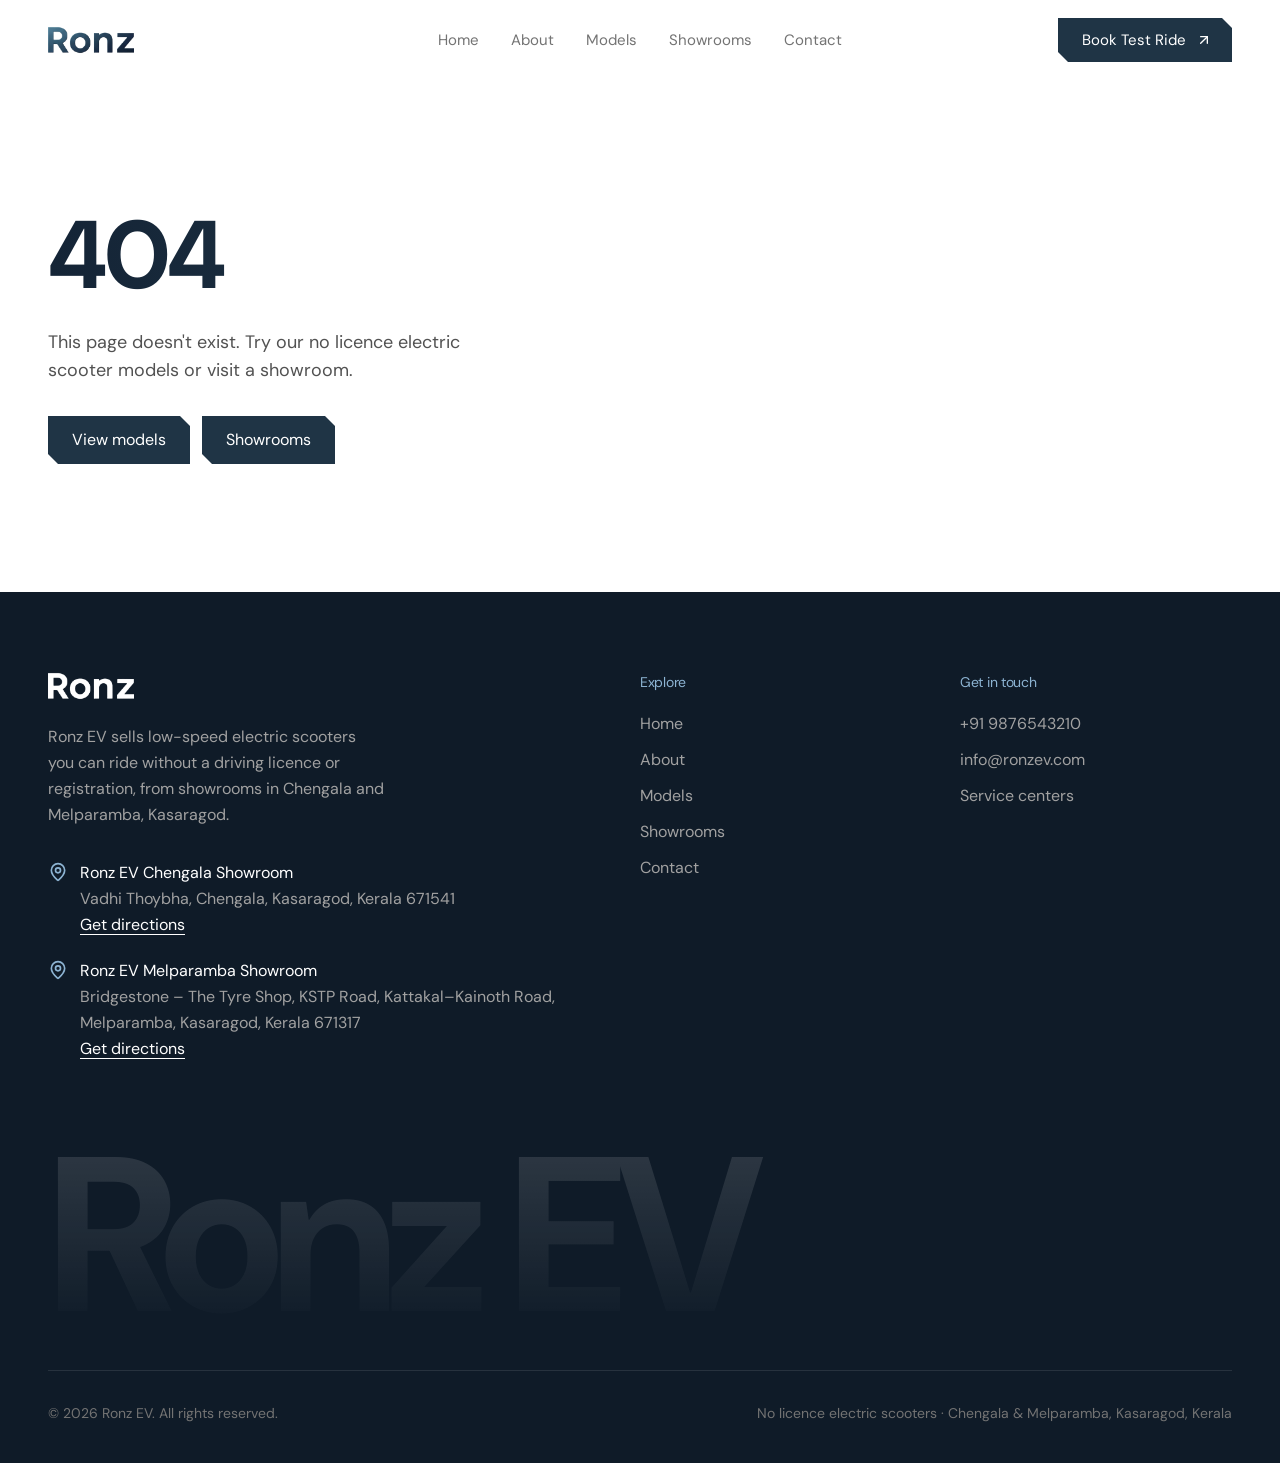
<file: index.html>
<!doctype html>
<html lang="en-IN">
  <head>
    <meta charset="UTF-8" />
    <meta name="viewport" content="width=device-width, initial-scale=1.0" />
    <title>Ronz EV Kasaragod | No Licence Electric Scooter Showroom</title>
    <meta name="description" content="No licence electric scooter showrooms in Chengala &amp; Melparamba, Kasaragod, Kerala. Low-speed EVs, no registration, up to 120 km range. Book a test ride." />
    <meta name="keywords" content="no licence scooter Kasaragod, no licence scooter Chengala, no licence scooter Melparamba, no licence scooter Kerala, no license electric scooter Kerala, no licence vehicle, no registration scooter, low speed electric scooter, electric scooter showroom Kerala, EV showroom Kerala, electric vehicles Kerala, e-scooter for students Kerala, ലൈസൻസ് വേണ്ടാത്ത സ്കൂട്ടർ, ഇലക്ട്രിക് സ്കൂട്ടർ, Ronz EV, Ronzev" />
    <meta name="robots" content="index, follow, max-image-preview:large" />
    <meta name="theme-color" content="#1f3445" />
    <meta name="geo.region" content="IN-KL" />
    <meta name="geo.placename" content="Chengala, Kasaragod" />
    <meta name="geo.position" content="12.510194;75.042944" />
    <meta name="ICBM" content="12.510194, 75.042944" />
    <link rel="canonical" href="https://ronzev.in/" />
    <link rel="alternate" type="text/plain" href="/llms.txt" title="LLM summary" />
    <link rel="icon" type="image/png" href="/images/logo-text.png" />

    <meta property="og:type" content="website" />
    <meta property="og:site_name" content="Ronz EV" />
    <meta property="og:locale" content="en_IN" />
    <meta property="og:url" content="https://ronzev.in/" />
    <meta property="og:title" content="Ronz EV Kasaragod | No Licence Electric Scooter Showroom" />
    <meta property="og:description" content="No licence electric scooter showrooms in Chengala &amp; Melparamba, Kasaragod, Kerala. Low-speed EVs, no registration, up to 120 km range. Book a test ride." />
    <meta property="og:image" content="https://ronzev.in/images/og-image.jpg" />
    <meta property="og:image:width" content="1200" />
    <meta property="og:image:height" content="630" />
    <meta name="twitter:card" content="summary_large_image" />
    <meta name="twitter:title" content="Ronz EV Kasaragod | No Licence Electric Scooter Showroom" />
    <meta name="twitter:description" content="No licence electric scooter showrooms in Chengala &amp; Melparamba, Kasaragod, Kerala. Low-speed EVs, no registration, up to 120 km range. Book a test ride." />
    <meta name="twitter:image" content="https://ronzev.in/images/og-image.jpg" />

    <link rel="preconnect" href="https://fonts.googleapis.com" />
    <link rel="preconnect" href="https://fonts.gstatic.com" crossorigin />
    <link href="https://fonts.googleapis.com/css2?family=DM+Sans:opsz,wght@9..40,400;9..40,500;9..40,600;9..40,700;9..40,800&display=swap" rel="stylesheet" />

    <script type="module" crossorigin src="/assets/index-CcMq001O.js"></script>
    <link rel="stylesheet" crossorigin href="/assets/index-zxQUjh9r.css">
      <script type="application/ld+json">{"@context":"https://schema.org","@graph":[{"@type":"Organization","@id":"https://ronzev.in/#org","name":"Ronz EV","alternateName":["Ronzev","RonzEV","Ronz Electric Vehicles","റോൺസ് ഇവി"],"description":"Kasaragod electric vehicle dealer with showrooms in Chengala and Melparamba, selling low-speed electric scooters that can be ridden without a driving licence or registration.","url":"https://ronzev.in/","logo":"https://ronzev.in/images/logo-text.png","email":"info@ronzev.com","telephone":"+919876543210","areaServed":[{"@type":"City","name":"Chengala"},{"@type":"City","name":"Melparamba"},{"@type":"City","name":"Kasaragod"},{"@type":"City","name":"Cherkala"},{"@type":"City","name":"Vidyanagar"},{"@type":"City","name":"Chemnad"},{"@type":"City","name":"Kalanad"},{"@type":"City","name":"Bovikkanam"},{"@type":"City","name":"Badiadka"},{"@type":"City","name":"Uduma"},{"@type":"City","name":"Bekal"},{"@type":"City","name":"Kumbla"},{"@type":"City","name":"Kanhangad"}],"subOrganization":[{"@id":"https://ronzev.in/#showroom-chengala"},{"@id":"https://ronzev.in/#showroom-melparamba"}]},{"@type":["AutoDealer","LocalBusiness"],"@id":"https://ronzev.in/#showroom-chengala","name":"Ronz EV Chengala Showroom","description":"No licence electric scooter showroom in Chengala, Kasaragod, Kerala.","url":"https://ronzev.in/contact","image":"https://ronzev.in/images/og-image.jpg","telephone":"+919876543210","email":"info@ronzev.com","parentOrganization":{"@id":"https://ronzev.in/#org"},"address":{"@type":"PostalAddress","streetAddress":"Vadhi Thoybha","addressLocality":"Chengala","addressRegion":"Kerala","postalCode":"671541","addressCountry":"IN"},"geo":{"@type":"GeoCoordinates","latitude":12.510194,"longitude":75.042944},"hasMap":"https://www.google.com/maps/search/?api=1&query=12.510194,75.042944","knowsLanguage":["en","ml"]},{"@type":["AutoDealer","LocalBusiness"],"@id":"https://ronzev.in/#showroom-melparamba","name":"Ronz EV Melparamba Showroom","description":"No licence electric scooter showroom in Melparamba, Kasaragod, Kerala. Inside Bridgestone – The Tyre Shop.","url":"https://ronzev.in/contact","image":"https://ronzev.in/images/og-image.jpg","telephone":"+919876543210","email":"info@ronzev.com","parentOrganization":{"@id":"https://ronzev.in/#org"},"address":{"@type":"PostalAddress","streetAddress":"Bridgestone – The Tyre Shop, KSTP Road, Kattakal–Kainoth Road","addressLocality":"Melparamba","addressRegion":"Kerala","postalCode":"671317","addressCountry":"IN"},"geo":{"@type":"GeoCoordinates","latitude":12.461928,"longitude":75.011492},"hasMap":"https://www.google.com/maps/search/?api=1&query=12.461928,75.011492","knowsLanguage":["en","ml"]},{"@type":"WebSite","@id":"https://ronzev.in/#website","name":"Ronz EV","url":"https://ronzev.in/","publisher":{"@id":"https://ronzev.in/#org"},"inLanguage":"en-IN"}]}</script>
  </head>
  <body>
    <div id="root" data-prerendered="/"><link rel="preload" as="image" href="/images/logo-text.webp"/><link rel="preload" as="image" href="/images/cv-1.webp" fetchPriority="high"/><div class="w-full min-h-screen flex flex-col bg-background"><header class="bg-white/95 backdrop-blur-md sticky top-0 z-50"><div class="max-w-[1280px] mx-auto px-4 sm:px-8 lg:px-12"><div class="flex items-center justify-between h-20"><a class="shrink-0" href="/" data-discover="true"><img src="/images/logo-text.webp" alt="Ronz EV logo" class="h-7"/></a><nav aria-label="Main" class="hidden md:flex items-center gap-8 absolute left-1/2 -translate-x-1/2"><a class="text-[15px] text-neutral-900 font-medium" href="/" data-discover="true">Home</a><a class="text-[15px] text-neutral-500 hover:text-neutral-900" href="/about" data-discover="true">About</a><a class="text-[15px] text-neutral-500 hover:text-neutral-900" href="/products" data-discover="true">Models</a><a class="text-[15px] text-neutral-500 hover:text-neutral-900" href="/#showrooms" data-discover="true">Showrooms</a><a class="text-[15px] text-neutral-500 hover:text-neutral-900" href="/contact" data-discover="true">Contact</a></nav><div class="flex items-center gap-3"><a class="notch hidden md:inline-flex items-center gap-2.5 bg-primary text-white text-[15px] h-11 pl-6 pr-5 hover:bg-brand-deep group" href="/contact" data-discover="true">Book Test Ride<svg xmlns="http://www.w3.org/2000/svg" width="24" height="24" viewBox="0 0 24 24" fill="none" stroke="currentColor" stroke-width="2" stroke-linecap="round" stroke-linejoin="round" class="lucide lucide-arrow-up-right h-4 w-4" aria-hidden="true"><path d="M7 7h10v10"></path><path d="M7 17 17 7"></path></svg></a><button class="md:hidden" aria-label="Toggle menu" aria-expanded="false"><svg xmlns="http://www.w3.org/2000/svg" width="24" height="24" viewBox="0 0 24 24" fill="none" stroke="currentColor" stroke-width="2" stroke-linecap="round" stroke-linejoin="round" class="lucide lucide-menu h-6 w-6 text-neutral-800" aria-hidden="true"><path d="M4 5h16"></path><path d="M4 12h16"></path><path d="M4 19h16"></path></svg></button></div></div></div></header><main class="flex-1"><div class="w-full flex flex-col"><script type="application/ld+json">[{"@context":"https://schema.org","@type":"FAQPage","speakable":{"@type":"SpeakableSpecification","cssSelector":[".faq-item h3",".faq-answer"]},"mainEntity":[{"@type":"Question","name":"Do I need a driving licence to ride a Ronz EV scooter?","acceptedAnswer":{"@type":"Answer","text":"No. Ronz EV low-speed models have a top speed of up to 25 km/h and a motor rated up to 250 W. Under Indian motor vehicle rules, electric two-wheelers within these limits are exempt from a driving licence."}},{"@type":"Question","name":"Does a no licence electric scooter need registration or a number plate?","acceptedAnswer":{"@type":"Answer","text":"Low-speed electric scooters within the 25 km/h and 250 W limits do not need RTO registration or a number plate, so you can start riding as soon as you buy."}},{"@type":"Question","name":"Who can ride a no licence scooter?","acceptedAnswer":{"@type":"Answer","text":"They are ideal for students, college-goers, seniors, homemakers, and anyone making short daily trips who does not hold a licence or does not want the paperwork."}},{"@type":"Question","name":"What is the range of a Ronz EV scooter?","acceptedAnswer":{"@type":"Answer","text":"Lithium-ion models deliver more than 120 km on a single charge, and lead-acid models more than 80 km, depending on rider weight and road conditions."}},{"@type":"Question","name":"How long does it take to charge?","acceptedAnswer":{"@type":"Answer","text":"A lithium-ion battery charges fully in about 3 to 4 hours and a lead-acid battery in about 4 to 5 hours, from a regular home socket."}},{"@type":"Question","name":"Where can I buy a no licence electric scooter in Kasaragod?","acceptedAnswer":{"@type":"Answer","text":"Ronz EV has two showrooms in Kasaragod district: Vadhi Thoybha, Chengala (671541) and inside Bridgestone – The Tyre Shop on KSTP Road, Melparamba (671317). Both sell low-speed electric scooters you can ride without a licence or registration."}},{"@type":"Question","name":"ലൈസൻസ് ഇല്ലാതെ ഈ സ്കൂട്ടർ ഓടിക്കാമോ?","acceptedAnswer":{"@type":"Answer","text":"അതെ. 25 കി.മീ/മണിക്കൂർ വരെ വേഗതയും 250 W വരെ മോട്ടോർ ശേഷിയുമുള്ള ഞങ്ങളുടെ ലോ-സ്പീഡ് ഇലക്ട്രിക് സ്കൂട്ടറുകൾ ഓടിക്കാൻ ഡ്രൈവിംഗ് ലൈസൻസോ രജിസ്ട്രേഷനോ ആവശ്യമില്ല. ചെങ്കളയിലെയും മേൽപറമ്പിലെയും ഷോറൂമുകളിൽ വന്ന് ടെസ്റ്റ് റൈഡ് ചെയ്യാം."}},{"@type":"Question","name":"How can I book a test ride?","acceptedAnswer":{"@type":"Answer","text":"Call +91 9876543210, email info@ronzev.com, or send us a message on the contact page and we will arrange a test ride at our Chengala or Melparamba showroom."}}]},{"@context":"https://schema.org","@type":"ItemList","name":"Ronz EV electric scooters","itemListElement":[{"@type":"ListItem","position":1,"url":"https://ronzev.in/products/terius","name":"Terius electric scooter"},{"@type":"ListItem","position":2,"url":"https://ronzev.in/products/loen-legend","name":"Loen Legend electric scooter"},{"@type":"ListItem","position":3,"url":"https://ronzev.in/products/greenova","name":"Greenova electric scooter"},{"@type":"ListItem","position":4,"url":"https://ronzev.in/products/eco-rider","name":"Eco Rider electric scooter"},{"@type":"ListItem","position":5,"url":"https://ronzev.in/products/gx250","name":"GX250 electric scooter"},{"@type":"ListItem","position":6,"url":"https://ronzev.in/products/terius-plus","name":"Terius+ electric scooter"},{"@type":"ListItem","position":7,"url":"https://ronzev.in/products/greenova-100","name":"Greenova 100 electric scooter"},{"@type":"ListItem","position":8,"url":"https://ronzev.in/products/verno","name":"Verno electric scooter"}]}]</script><section class="bg-white overflow-hidden"><div class="max-w-[1280px] mx-auto px-4 sm:px-8 lg:px-12"><h1 class="pt-8 lg:pt-10 text-[13px] sm:text-sm text-neutral-500 tracking-normal font-medium">Ronz EV · No licence electric scooter showroom in Kasaragod, Kerala</h1><p class="text-fade font-bold leading-[0.9] tracking-[-0.045em] sm:whitespace-nowrap pt-3 lg:pt-4 text-[17vw] sm:text-[9.6vw] lg:text-[min(9.1vw,131px)]" style="letter-spacing:-0.045em">No Licence. Just Ride.</p><div class="grid grid-cols-1 lg:grid-cols-[minmax(0,430px)_1fr] mt-8 lg:mt-12"><div class="relative z-20 pb-10 lg:pb-24"><p class="text-neutral-700 text-[17px] leading-[1.6] max-w-[430px]">Electric scooters you can ride without a driving licence or registration, at our showrooms in Chengala and Melparamba, Kasaragod. Our low-speed models combine an efficient motor, lithium batteries, and smart controls to make every city ride effortless.</p><a class="notch inline-flex items-center gap-3 bg-brand-accent text-white hover:bg-brand-deep text-[17px] h-14 px-7 mt-9 group" href="/products" data-discover="true">Explore Scooters<svg xmlns="http://www.w3.org/2000/svg" width="24" height="24" viewBox="0 0 24 24" fill="none" stroke="currentColor" stroke-width="2" stroke-linecap="round" stroke-linejoin="round" class="lucide lucide-arrow-up-right h-5 w-5" aria-hidden="true"><path d="M7 7h10v10"></path><path d="M7 17 17 7"></path></svg></a><p class="text-neutral-600 text-lg leading-snug mt-16 max-w-[220px]">Trusted by <span class="text-neutral-900 font-semibold">5K+</span> loyal riders across Kasaragod.</p></div><div class="relative z-10 flex items-end justify-center lg:justify-end lg:-ml-24 lg:-mb-[66px]"><img src="/images/cv-1.webp" alt="Ronz EV no licence electric scooter with rider" fetchPriority="high" class="w-full max-w-[720px] max-h-[520px] object-contain object-bottom"/></div></div></div><div class="bg-[linear-gradient(to_bottom,#fff_0,#fff_180px,#f4f4f4_180px)]"><div class="max-w-[1280px] mx-auto px-4 sm:px-8 lg:px-12"><div class="relative text-white lg:pt-[66px]"><div class="hidden lg:block absolute top-0 left-0 w-[300px] h-[70px] bg-brand-deep rounded-tl-[40px]" aria-hidden="true"></div><svg class="hidden lg:block absolute top-0 left-[299px] w-[120px] h-[67px]" viewBox="0 0 120 67" aria-hidden="true"><path d="M0 0 H22 C40 0 50 5 62 18 L86 46 C98 60 106 67 120 67 H0 Z" fill="#142436"></path></svg><div class="relative bg-brand-deep rounded-[28px] lg:rounded-tl-none lg:rounded-tr-[40px] grid grid-cols-1 lg:grid-cols-[345px_1fr_210px] min-h-[380px] overflow-hidden lg:overflow-visible"><button type="button" aria-label="Next highlight" class="relative flex items-end px-8 lg:px-14 pt-10 lg:pt-0 lg:-mt-[66px] lg:pb-14 text-left"><span class="font-bold leading-[0.8] tracking-[-0.04em] text-[120px] lg:text-[164px] tabular-nums">01</span><span class="text-[30px] lg:text-[34px] font-medium ml-1.5 mb-0.5 lg:mb-1">/<!-- -->06</span><span class="hidden lg:block absolute right-0 top-[66px] bottom-0 w-px bg-white/15"><span class="absolute left-0 top-[18px] h-[112px] w-[2px] -translate-x-[0.5px] bg-brand-soft"></span></span></button><div class="px-8 lg:px-11 py-10 lg:pt-[92px] lg:pb-14"><div class="flex items-center gap-3"><svg xmlns="http://www.w3.org/2000/svg" width="24" height="24" viewBox="0 0 24 24" fill="none" stroke="currentColor" stroke-width="2" stroke-linecap="round" stroke-linejoin="round" class="lucide lucide-badge-check h-5 w-5 text-brand-soft" aria-hidden="true"><path d="M3.85 8.62a4 4 0 0 1 4.78-4.77 4 4 0 0 1 6.74 0 4 4 0 0 1 4.78 4.78 4 4 0 0 1 0 6.74 4 4 0 0 1-4.77 4.78 4 4 0 0 1-6.75 0 4 4 0 0 1-4.78-4.77 4 4 0 0 1 0-6.76Z"></path><path d="m9 12 2 2 4-4"></path></svg><h3 class="text-[19px] font-medium tracking-normal">No Licence Needed</h3></div><p class="text-neutral-400 text-[17px] leading-[1.6] mt-5 max-w-[540px]">Our low-speed scooters are built within the legal limits for India, so you can ride without a driving licence, registration, or number plate. Perfect for students, seniors, and short city trips.</p><div class="flex gap-1.5 mt-10"><button aria-label="Show No Licence Needed" class="h-[3px] w-10 bg-brand-soft"></button><button aria-label="Show Smart Engineering" class="h-[3px] w-5 bg-white/20 hover:bg-white/40"></button><button aria-label="Show Long-Range Battery" class="h-[3px] w-5 bg-white/20 hover:bg-white/40"></button><button aria-label="Show Anti-Theft Security" class="h-[3px] w-5 bg-white/20 hover:bg-white/40"></button><button aria-label="Show Cruise Control" class="h-[3px] w-5 bg-white/20 hover:bg-white/40"></button><button aria-label="Show Circular by Design" class="h-[3px] w-5 bg-white/20 hover:bg-white/40"></button></div></div><div class="hidden lg:flex relative items-end justify-center pb-14 border-l border-white/15"><span class="absolute -left-px bottom-[60px] h-[112px] w-[2px] bg-brand-soft"></span><div class="vertical-text"><p class="text-[36px] leading-[1.05] font-medium whitespace-nowrap"><span class="text-brand-soft">No</span><br/><span>Licence</span></p></div></div></div></div></div></div></section><section id="tech" class="bg-[#f4f4f4] py-24 lg:py-32 scroll-mt-20"><div class="max-w-[1280px] mx-auto px-4 sm:px-8 lg:px-12"><div class="flex flex-col lg:flex-row lg:items-end lg:justify-between gap-6 mb-14"><h2 class="text-fade text-5xl lg:text-7xl font-bold tracking-[-0.04em] leading-[0.95]">Built to go<br/>further</h2><p class="text-neutral-600 text-[17px] leading-relaxed max-w-md">Every component is tuned for daily use, from the battery chemistry to the brakes, so you can ride more and worry less.</p></div><div class="grid grid-cols-2 lg:grid-cols-4 gap-3"><div class="notch notch-lg p-7 lg:p-9 min-h-[220px] flex flex-col justify-between bg-brand-deep text-white"><span class="text-sm text-brand-soft">01</span><div><div class="font-bold tracking-[-0.04em] leading-none tabular-nums"><span class="text-6xl lg:text-7xl">120</span><span class="text-2xl ml-1 text-brand-soft">km</span></div><p class="mt-3 text-[15px] text-neutral-400">Range on a single charge</p></div></div><div class="notch notch-lg p-7 lg:p-9 min-h-[220px] flex flex-col justify-between bg-white text-neutral-900"><span class="text-sm text-neutral-400">02</span><div><div class="font-bold tracking-[-0.04em] leading-none tabular-nums"><span class="text-6xl lg:text-7xl">3–4</span><span class="text-2xl ml-1 text-neutral-400">hrs</span></div><p class="mt-3 text-[15px] text-neutral-500">Full lithium-ion charge</p></div></div><div class="notch notch-lg p-7 lg:p-9 min-h-[220px] flex flex-col justify-between bg-white text-neutral-900"><span class="text-sm text-neutral-400">03</span><div><div class="font-bold tracking-[-0.04em] leading-none tabular-nums"><span class="text-6xl lg:text-7xl">150</span><span class="text-2xl ml-1 text-neutral-400">kg</span></div><p class="mt-3 text-[15px] text-neutral-500">Maximum payload</p></div></div><div class="notch notch-lg p-7 lg:p-9 min-h-[220px] flex flex-col justify-between bg-white text-neutral-900"><span class="text-sm text-neutral-400">04</span><div><div class="font-bold tracking-[-0.04em] leading-none tabular-nums"><span class="text-6xl lg:text-7xl">18</span><span class="text-2xl ml-1 text-neutral-400">mo</span></div><p class="mt-3 text-[15px] text-neutral-500">Battery warranty</p></div></div></div></div></section><section class="bg-white py-24 lg:py-32"><div class="max-w-[1280px] mx-auto px-4 sm:px-8 lg:px-12"><div class="flex flex-col sm:flex-row sm:items-end sm:justify-between gap-6 mb-14"><h2 class="text-fade text-5xl lg:text-7xl font-bold tracking-[-0.04em] leading-[0.95]">Our models</h2><a class="notch inline-flex items-center gap-2.5 bg-primary text-white text-[15px] h-11 pl-6 pr-5 self-start sm:self-auto hover:bg-brand-deep group" href="/products" data-discover="true">View all models<svg xmlns="http://www.w3.org/2000/svg" width="24" height="24" viewBox="0 0 24 24" fill="none" stroke="currentColor" stroke-width="2" stroke-linecap="round" stroke-linejoin="round" class="lucide lucide-arrow-up-right h-4 w-4" aria-hidden="true"><path d="M7 7h10v10"></path><path d="M7 17 17 7"></path></svg></a></div><div class="grid grid-cols-1 sm:grid-cols-2 lg:grid-cols-4 gap-3"><a class="notch notch-lg group bg-[#f4f4f4] p-6 flex flex-col hover:bg-[#ececec]" href="/products/terius" data-discover="true"><div class="flex items-center justify-between text-sm text-neutral-500"><span>01</span><span class="w-9 h-9 bg-white group-hover:bg-brand-accent flex items-center justify-center"><svg xmlns="http://www.w3.org/2000/svg" width="24" height="24" viewBox="0 0 24 24" fill="none" stroke="currentColor" stroke-width="2" stroke-linecap="round" stroke-linejoin="round" class="lucide lucide-arrow-up-right h-4 w-4 text-neutral-900 group-hover:text-white" aria-hidden="true"><path d="M7 7h10v10"></path><path d="M7 17 17 7"></path></svg></span></div><img src="/images/1.0.webp" alt="Terius no licence electric scooter" loading="lazy" class="h-52 w-full object-contain my-6"/><h3 class="text-xl font-semibold tracking-tight">Terius</h3><p class="text-neutral-500 text-sm mt-1">1870x800x1150mm</p></a><a class="notch notch-lg group bg-[#f4f4f4] p-6 flex flex-col hover:bg-[#ececec]" href="/products/loen-legend" data-discover="true"><div class="flex items-center justify-between text-sm text-neutral-500"><span>02</span><span class="w-9 h-9 bg-white group-hover:bg-brand-accent flex items-center justify-center"><svg xmlns="http://www.w3.org/2000/svg" width="24" height="24" viewBox="0 0 24 24" fill="none" stroke="currentColor" stroke-width="2" stroke-linecap="round" stroke-linejoin="round" class="lucide lucide-arrow-up-right h-4 w-4 text-neutral-900 group-hover:text-white" aria-hidden="true"><path d="M7 7h10v10"></path><path d="M7 17 17 7"></path></svg></span></div><img src="/images/leon-legend.webp" alt="Loen Legend no licence electric scooter" loading="lazy" class="h-52 w-full object-contain my-6"/><h3 class="text-xl font-semibold tracking-tight">Loen Legend</h3><p class="text-neutral-500 text-sm mt-1">1870x800x1150mm</p></a><a class="notch notch-lg group bg-[#f4f4f4] p-6 flex flex-col hover:bg-[#ececec]" href="/products/greenova" data-discover="true"><div class="flex items-center justify-between text-sm text-neutral-500"><span>03</span><span class="w-9 h-9 bg-white group-hover:bg-brand-accent flex items-center justify-center"><svg xmlns="http://www.w3.org/2000/svg" width="24" height="24" viewBox="0 0 24 24" fill="none" stroke="currentColor" stroke-width="2" stroke-linecap="round" stroke-linejoin="round" class="lucide lucide-arrow-up-right h-4 w-4 text-neutral-900 group-hover:text-white" aria-hidden="true"><path d="M7 7h10v10"></path><path d="M7 17 17 7"></path></svg></span></div><img src="/images/greenova.webp" alt="Greenova no licence electric scooter" loading="lazy" class="h-52 w-full object-contain my-6"/><h3 class="text-xl font-semibold tracking-tight">Greenova</h3><p class="text-neutral-500 text-sm mt-1">1870x800x1150mm</p></a><a class="notch notch-lg group bg-[#f4f4f4] p-6 flex flex-col hover:bg-[#ececec]" href="/products/eco-rider" data-discover="true"><div class="flex items-center justify-between text-sm text-neutral-500"><span>04</span><span class="w-9 h-9 bg-white group-hover:bg-brand-accent flex items-center justify-center"><svg xmlns="http://www.w3.org/2000/svg" width="24" height="24" viewBox="0 0 24 24" fill="none" stroke="currentColor" stroke-width="2" stroke-linecap="round" stroke-linejoin="round" class="lucide lucide-arrow-up-right h-4 w-4 text-neutral-900 group-hover:text-white" aria-hidden="true"><path d="M7 7h10v10"></path><path d="M7 17 17 7"></path></svg></span></div><img src="/images/eco-rider.webp" alt="Eco Rider no licence electric scooter" loading="lazy" class="h-52 w-full object-contain my-6"/><h3 class="text-xl font-semibold tracking-tight">Eco Rider</h3><p class="text-neutral-500 text-sm mt-1">1870X800X1150mm</p></a></div></div></section><section id="circular" class="bg-white pb-24 lg:pb-32 scroll-mt-20"><div class="max-w-[1280px] mx-auto px-4 sm:px-8 lg:px-12"><div class="notch notch-lg bg-brand-deep text-white grid grid-cols-1 lg:grid-cols-2 overflow-hidden"><div class="p-8 sm:p-12 lg:p-16 flex flex-col justify-center"><div class="flex items-center gap-3 text-brand-soft"><svg xmlns="http://www.w3.org/2000/svg" width="24" height="24" viewBox="0 0 24 24" fill="none" stroke="currentColor" stroke-width="2" stroke-linecap="round" stroke-linejoin="round" class="lucide lucide-leaf h-5 w-5" aria-hidden="true"><path d="M11 20A7 7 0 0 1 9.8 6.1C15.5 5 17 4.48 19 2c1 2 2 4.18 2 8 0 5.5-4.78 10-10 10Z"></path><path d="M2 21c0-3 1.85-5.36 5.08-6C9.5 14.52 12 13 13 12"></path></svg><span class="text-[15px]">About Ronz EV</span></div><h2 class="text-4xl lg:text-6xl font-bold tracking-[-0.04em] leading-[0.95] mt-6">Designed for the <span class="text-brand-soft">circular</span> economy</h2><p class="text-neutral-400 text-[17px] leading-[1.6] mt-6 max-w-md">Every scooter is built for disassembly, with sustainability and circularity in mind, working toward a closed-loop product cycle.</p><div class="flex flex-wrap gap-2 mt-8"><span class="notch inline-flex items-center gap-2 bg-white/5 text-[15px] h-10 pl-3 pr-5"><span class="text-brand-soft tabular-nums">01</span>Design</span><span class="notch inline-flex items-center gap-2 bg-white/5 text-[15px] h-10 pl-3 pr-5"><span class="text-brand-soft tabular-nums">02</span>Build</span><span class="notch inline-flex items-center gap-2 bg-white/5 text-[15px] h-10 pl-3 pr-5"><span class="text-brand-soft tabular-nums">03</span>Reclaim</span></div></div><div class="bg-[#1a2d3f] min-h-[320px]"><img src="/images/eco-rider-2.webp" alt="Ronz EV scooter wheel and parts designed for disassembly" loading="lazy" class="w-full h-full object-cover"/></div></div></div></section><section id="showrooms" class="bg-white pb-24 lg:pb-32 scroll-mt-20"><div class="max-w-[1280px] mx-auto px-4 sm:px-8 lg:px-12"><div class="flex flex-col lg:flex-row lg:items-end lg:justify-between gap-6 mb-14"><h2 class="text-fade text-5xl lg:text-7xl font-bold tracking-[-0.04em] leading-[0.95]">Visit us in<br/>Kasaragod</h2><div class="max-w-md"><p class="text-neutral-600 text-[17px] leading-relaxed">See every model and take a free test ride at either showroom. We serve riders from <!-- -->Chengala, Melparamba, Kasaragod, Cherkala, Vidyanagar, Chemnad, Kalanad, Bovikkanam, Badiadka, Uduma, Bekal, Kumbla<!-- --> and <!-- -->Kanhangad<!-- -->.</p><p lang="ml" class="text-neutral-500 text-[15px] leading-relaxed mt-3">ലൈസൻസും രജിസ്ട്രേഷനും വേണ്ടാത്ത ഇലക്ട്രിക് സ്കൂട്ടറുകൾ — ചെങ്കള, മേൽപറമ്പ, കാസർഗോഡ്.</p></div></div><div class="grid grid-cols-1 md:grid-cols-2 gap-3"><div class="notch notch-lg bg-brand-deep text-white p-8 lg:p-10 flex flex-col"><div class="flex items-center gap-3 text-brand-soft"><svg xmlns="http://www.w3.org/2000/svg" width="24" height="24" viewBox="0 0 24 24" fill="none" stroke="currentColor" stroke-width="2" stroke-linecap="round" stroke-linejoin="round" class="lucide lucide-map-pin h-5 w-5" aria-hidden="true"><path d="M20 10c0 4.993-5.539 10.193-7.399 11.799a1 1 0 0 1-1.202 0C9.539 20.193 4 14.993 4 10a8 8 0 0 1 16 0"></path><circle cx="12" cy="10" r="3"></circle></svg><h3 class="text-[15px] font-medium tracking-normal">Ronz EV<!-- --> <!-- -->Chengala Showroom</h3></div><address class="not-italic text-2xl lg:text-3xl font-bold tracking-[-0.03em] leading-tight mt-5">Vadhi Thoybha, Chengala, Kasaragod, Kerala 671541</address><p lang="ml" class="text-neutral-500 text-sm mt-2">വധി തോയ്ഭ, ചെങ്കള, കാസർഗോഡ്, കേരളം<!-- --> <!-- -->671541</p><a href="https://www.google.com/maps/dir/?api=1&amp;destination=12.510194,75.042944" target="_blank" rel="noopener" class="notch self-start inline-flex items-center gap-2.5 bg-white text-brand-soft text-[15px] h-11 px-6 mt-8">Directions to <!-- -->Chengala<!-- --> <svg xmlns="http://www.w3.org/2000/svg" width="24" height="24" viewBox="0 0 24 24" fill="none" stroke="currentColor" stroke-width="2" stroke-linecap="round" stroke-linejoin="round" class="lucide lucide-arrow-up-right h-4 w-4" aria-hidden="true"><path d="M7 7h10v10"></path><path d="M7 17 17 7"></path></svg></a></div><div class="notch notch-lg bg-brand-deep text-white p-8 lg:p-10 flex flex-col"><div class="flex items-center gap-3 text-brand-soft"><svg xmlns="http://www.w3.org/2000/svg" width="24" height="24" viewBox="0 0 24 24" fill="none" stroke="currentColor" stroke-width="2" stroke-linecap="round" stroke-linejoin="round" class="lucide lucide-map-pin h-5 w-5" aria-hidden="true"><path d="M20 10c0 4.993-5.539 10.193-7.399 11.799a1 1 0 0 1-1.202 0C9.539 20.193 4 14.993 4 10a8 8 0 0 1 16 0"></path><circle cx="12" cy="10" r="3"></circle></svg><h3 class="text-[15px] font-medium tracking-normal">Ronz EV<!-- --> <!-- -->Melparamba Showroom</h3></div><address class="not-italic text-2xl lg:text-3xl font-bold tracking-[-0.03em] leading-tight mt-5">Bridgestone – The Tyre Shop, KSTP Road, Kattakal–Kainoth Road, Melparamba, Kasaragod, Kerala 671317</address><p class="text-neutral-400 mt-3">Inside Bridgestone – The Tyre Shop</p><p lang="ml" class="text-neutral-500 text-sm mt-2">കെഎസ്ടിപി റോഡ്, മേൽപറമ്പ, കാസർഗോഡ്, കേരളം<!-- --> <!-- -->671317</p><a href="https://www.google.com/maps/dir/?api=1&amp;destination=12.461928,75.011492" target="_blank" rel="noopener" class="notch self-start inline-flex items-center gap-2.5 bg-white text-brand-soft text-[15px] h-11 px-6 mt-8">Directions to <!-- -->Melparamba<!-- --> <svg xmlns="http://www.w3.org/2000/svg" width="24" height="24" viewBox="0 0 24 24" fill="none" stroke="currentColor" stroke-width="2" stroke-linecap="round" stroke-linejoin="round" class="lucide lucide-arrow-up-right h-4 w-4" aria-hidden="true"><path d="M7 7h10v10"></path><path d="M7 17 17 7"></path></svg></a></div></div></div></section><section id="faq" class="bg-white pb-24 lg:pb-32 scroll-mt-20"><div class="max-w-[1280px] mx-auto px-4 sm:px-8 lg:px-12 grid grid-cols-1 lg:grid-cols-[1fr_1.4fr] gap-10 lg:gap-16"><div><h2 class="text-fade text-5xl lg:text-7xl font-bold tracking-[-0.04em] leading-[0.95]">No licence?<br/>No problem.</h2><p class="text-neutral-600 text-[17px] leading-relaxed mt-6 max-w-md">Everything you need to know about riding a low-speed electric scooter without a driving licence or registration in Kasaragod and across Kerala.</p></div><div class="border-t border-neutral-200"><article class="faq-item border-b border-neutral-200 py-7"><h3 class="text-lg lg:text-xl font-semibold tracking-tight flex gap-3"><span class="w-2 h-2 bg-brand-accent shrink-0 mt-2.5" aria-hidden="true"></span>Do I need a driving licence to ride a Ronz EV scooter?</h3><p class="faq-answer text-neutral-600 text-[16px] leading-relaxed mt-3 pl-5">No. Ronz EV low-speed models have a top speed of up to 25 km/h and a motor rated up to 250 W. Under Indian motor vehicle rules, electric two-wheelers within these limits are exempt from a driving licence.</p></article><article class="faq-item border-b border-neutral-200 py-7"><h3 class="text-lg lg:text-xl font-semibold tracking-tight flex gap-3"><span class="w-2 h-2 bg-brand-accent shrink-0 mt-2.5" aria-hidden="true"></span>Does a no licence electric scooter need registration or a number plate?</h3><p class="faq-answer text-neutral-600 text-[16px] leading-relaxed mt-3 pl-5">Low-speed electric scooters within the 25 km/h and 250 W limits do not need RTO registration or a number plate, so you can start riding as soon as you buy.</p></article><article class="faq-item border-b border-neutral-200 py-7"><h3 class="text-lg lg:text-xl font-semibold tracking-tight flex gap-3"><span class="w-2 h-2 bg-brand-accent shrink-0 mt-2.5" aria-hidden="true"></span>Who can ride a no licence scooter?</h3><p class="faq-answer text-neutral-600 text-[16px] leading-relaxed mt-3 pl-5">They are ideal for students, college-goers, seniors, homemakers, and anyone making short daily trips who does not hold a licence or does not want the paperwork.</p></article><article class="faq-item border-b border-neutral-200 py-7"><h3 class="text-lg lg:text-xl font-semibold tracking-tight flex gap-3"><span class="w-2 h-2 bg-brand-accent shrink-0 mt-2.5" aria-hidden="true"></span>What is the range of a Ronz EV scooter?</h3><p class="faq-answer text-neutral-600 text-[16px] leading-relaxed mt-3 pl-5">Lithium-ion models deliver more than 120 km on a single charge, and lead-acid models more than 80 km, depending on rider weight and road conditions.</p></article><article class="faq-item border-b border-neutral-200 py-7"><h3 class="text-lg lg:text-xl font-semibold tracking-tight flex gap-3"><span class="w-2 h-2 bg-brand-accent shrink-0 mt-2.5" aria-hidden="true"></span>How long does it take to charge?</h3><p class="faq-answer text-neutral-600 text-[16px] leading-relaxed mt-3 pl-5">A lithium-ion battery charges fully in about 3 to 4 hours and a lead-acid battery in about 4 to 5 hours, from a regular home socket.</p></article><article class="faq-item border-b border-neutral-200 py-7"><h3 class="text-lg lg:text-xl font-semibold tracking-tight flex gap-3"><span class="w-2 h-2 bg-brand-accent shrink-0 mt-2.5" aria-hidden="true"></span>Where can I buy a no licence electric scooter in Kasaragod?</h3><p class="faq-answer text-neutral-600 text-[16px] leading-relaxed mt-3 pl-5">Ronz EV has two showrooms in Kasaragod district: Vadhi Thoybha, Chengala (671541) and inside Bridgestone – The Tyre Shop on KSTP Road, Melparamba (671317). Both sell low-speed electric scooters you can ride without a licence or registration.</p></article><article class="faq-item border-b border-neutral-200 py-7" lang="ml"><h3 class="text-lg lg:text-xl font-semibold tracking-tight flex gap-3"><span class="w-2 h-2 bg-brand-accent shrink-0 mt-2.5" aria-hidden="true"></span>ലൈസൻസ് ഇല്ലാതെ ഈ സ്കൂട്ടർ ഓടിക്കാമോ?</h3><p class="faq-answer text-neutral-600 text-[16px] leading-relaxed mt-3 pl-5">അതെ. 25 കി.മീ/മണിക്കൂർ വരെ വേഗതയും 250 W വരെ മോട്ടോർ ശേഷിയുമുള്ള ഞങ്ങളുടെ ലോ-സ്പീഡ് ഇലക്ട്രിക് സ്കൂട്ടറുകൾ ഓടിക്കാൻ ഡ്രൈവിംഗ് ലൈസൻസോ രജിസ്ട്രേഷനോ ആവശ്യമില്ല. ചെങ്കളയിലെയും മേൽപറമ്പിലെയും ഷോറൂമുകളിൽ വന്ന് ടെസ്റ്റ് റൈഡ് ചെയ്യാം.</p></article><article class="faq-item border-b border-neutral-200 py-7"><h3 class="text-lg lg:text-xl font-semibold tracking-tight flex gap-3"><span class="w-2 h-2 bg-brand-accent shrink-0 mt-2.5" aria-hidden="true"></span>How can I book a test ride?</h3><p class="faq-answer text-neutral-600 text-[16px] leading-relaxed mt-3 pl-5">Call +91 9876543210, email info@ronzev.com, or send us a message on the contact page and we will arrange a test ride at our Chengala or Melparamba showroom.</p></article></div></div></section><section class="bg-[#f4f4f4] py-24 lg:py-28"><div class="max-w-[1280px] mx-auto px-4 sm:px-8 lg:px-12 grid grid-cols-1 lg:grid-cols-2 gap-10 items-end"><div><h2 class="text-fade text-5xl lg:text-7xl font-bold tracking-[-0.04em] leading-[0.95]">Stay in<br/>the loop</h2><p class="text-neutral-600 text-[17px] leading-relaxed mt-6 max-w-md">New models, feature updates, and offers, delivered to your inbox. Nothing else.</p></div><form class="flex flex-col sm:flex-row gap-3"><input type="email" data-slot="input" class="file:text-foreground placeholder:text-muted-foreground selection:bg-primary selection:text-primary-foreground dark:bg-input/30 border-input w-full min-w-0 py-1 outline-none file:inline-flex file:h-7 file:border-0 file:bg-transparent file:text-sm file:font-medium disabled:pointer-events-none disabled:cursor-not-allowed disabled:opacity-50 md:text-sm focus-visible:border-ring aria-invalid:ring-destructive/20 dark:aria-invalid:ring-destructive/40 aria-invalid:border-destructive notch flex-1 h-14 px-5 rounded-none border-0 bg-white text-[16px] shadow-none focus-visible:ring-2 focus-visible:ring-neutral-900" required="" placeholder="Enter your email address"/><button class="notch inline-flex items-center justify-center gap-3 bg-brand-accent text-white hover:bg-brand-deep text-[17px] h-14 px-7">Subscribe <svg xmlns="http://www.w3.org/2000/svg" width="24" height="24" viewBox="0 0 24 24" fill="none" stroke="currentColor" stroke-width="2" stroke-linecap="round" stroke-linejoin="round" class="lucide lucide-arrow-up-right h-5 w-5" aria-hidden="true"><path d="M7 7h10v10"></path><path d="M7 17 17 7"></path></svg></button></form></div></section></div></main><footer class="bg-[#0f1b28] text-white"><div class="max-w-[1280px] mx-auto px-4 sm:px-8 lg:px-12 pt-20 pb-10"><div class="grid grid-cols-1 md:grid-cols-[2fr_1fr_1fr] gap-12"><div><a href="/" data-discover="true"><img src="/images/logo-text.webp" alt="Ronz EV logo" class="h-7 mb-6 brightness-0 invert"/></a><p class="text-neutral-400 max-w-sm leading-relaxed mb-8">Ronz EV sells low-speed electric scooters you can ride without a driving licence or registration, from showrooms in Chengala and Melparamba, Kasaragod.</p><div class="space-y-5"><address class="not-italic text-neutral-400 leading-relaxed flex gap-3"><svg xmlns="http://www.w3.org/2000/svg" width="24" height="24" viewBox="0 0 24 24" fill="none" stroke="currentColor" stroke-width="2" stroke-linecap="round" stroke-linejoin="round" class="lucide lucide-map-pin h-5 w-5 text-brand-soft shrink-0 mt-0.5" aria-hidden="true"><path d="M20 10c0 4.993-5.539 10.193-7.399 11.799a1 1 0 0 1-1.202 0C9.539 20.193 4 14.993 4 10a8 8 0 0 1 16 0"></path><circle cx="12" cy="10" r="3"></circle></svg><span><span class="text-white">Ronz EV<!-- --> <!-- -->Chengala Showroom</span><br/>Vadhi Thoybha, Chengala, Kasaragod, Kerala 671541<br/><a href="https://www.google.com/maps/dir/?api=1&amp;destination=12.510194,75.042944" target="_blank" rel="noopener" class="text-white underline underline-offset-4 hover:text-brand-soft">Get directions</a></span></address><address class="not-italic text-neutral-400 leading-relaxed flex gap-3"><svg xmlns="http://www.w3.org/2000/svg" width="24" height="24" viewBox="0 0 24 24" fill="none" stroke="currentColor" stroke-width="2" stroke-linecap="round" stroke-linejoin="round" class="lucide lucide-map-pin h-5 w-5 text-brand-soft shrink-0 mt-0.5" aria-hidden="true"><path d="M20 10c0 4.993-5.539 10.193-7.399 11.799a1 1 0 0 1-1.202 0C9.539 20.193 4 14.993 4 10a8 8 0 0 1 16 0"></path><circle cx="12" cy="10" r="3"></circle></svg><span><span class="text-white">Ronz EV<!-- --> <!-- -->Melparamba Showroom</span><br/>Bridgestone – The Tyre Shop, KSTP Road, Kattakal–Kainoth Road, Melparamba, Kasaragod, Kerala 671317<br/><a href="https://www.google.com/maps/dir/?api=1&amp;destination=12.461928,75.011492" target="_blank" rel="noopener" class="text-white underline underline-offset-4 hover:text-brand-soft">Get directions</a></span></address></div></div><div><h3 class="text-sm text-brand-soft mb-5">Explore</h3><ul class="space-y-3"><li><a class="text-neutral-400 hover:text-white" href="/" data-discover="true">Home</a></li><li><a class="text-neutral-400 hover:text-white" href="/about" data-discover="true">About</a></li><li><a class="text-neutral-400 hover:text-white" href="/products" data-discover="true">Models</a></li><li><a class="text-neutral-400 hover:text-white" href="/#showrooms" data-discover="true">Showrooms</a></li><li><a class="text-neutral-400 hover:text-white" href="/contact" data-discover="true">Contact</a></li></ul></div><div><h3 class="text-sm text-brand-soft mb-5">Get in touch</h3><ul class="space-y-3 text-neutral-400"><li><a href="tel:+919876543210" class="hover:text-white">+91 9876543210</a></li><li><a href="mailto:info@ronzev.com" class="hover:text-white">info@ronzev.com</a></li><li><a class="hover:text-white" href="/contact" data-discover="true">Service centers</a></li></ul></div></div><div class="text-fade-dark font-bold tracking-[-0.05em] leading-none text-[18vw] lg:text-[220px] mt-16 select-none" aria-hidden="true">Ronz EV</div><div class="border-t border-white/10 mt-6 pt-8 flex flex-col md:flex-row justify-between items-center gap-4 text-sm text-neutral-500"><p>© <!-- -->2026<!-- --> Ronz EV. All rights reserved.</p><p>No licence electric scooters · Chengala &amp; Melparamba, Kasaragod, Kerala</p></div></div></footer></div></div>
  </body>
</html>
</file>
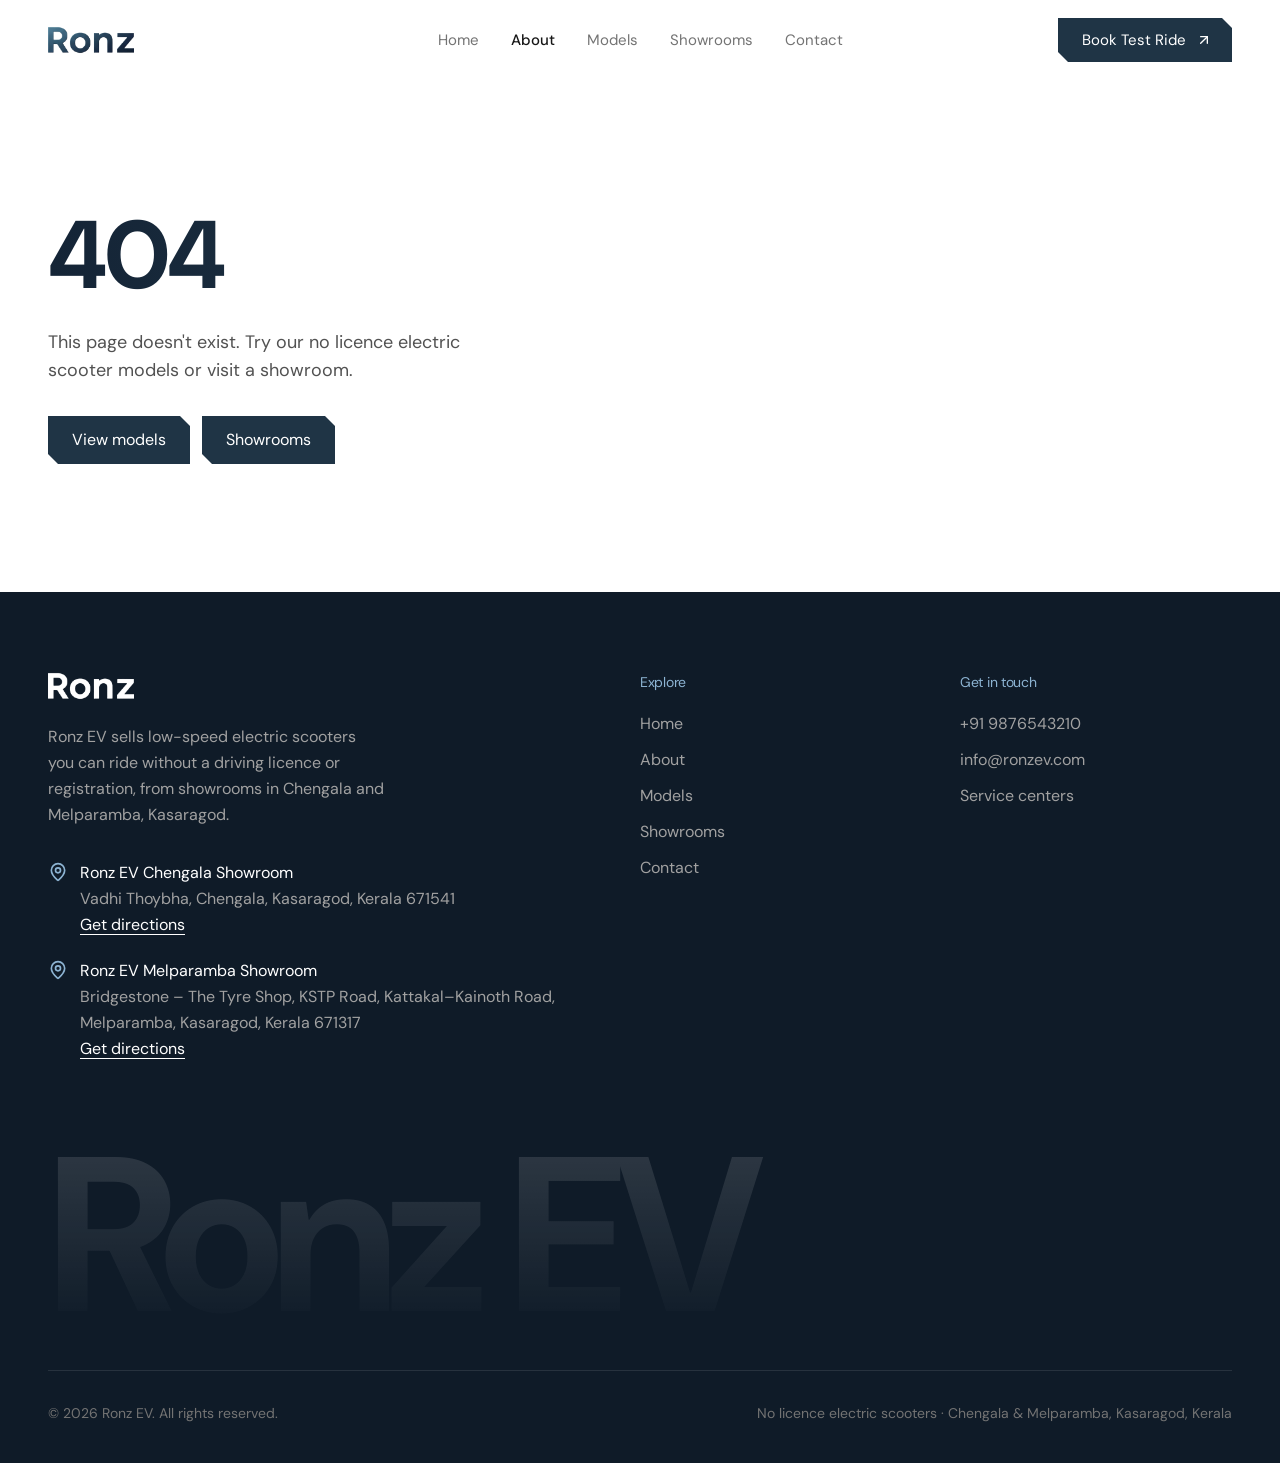
<file: about.html>
<!doctype html>
<html lang="en-IN">
  <head>
    <meta charset="UTF-8" />
    <meta name="viewport" content="width=device-width, initial-scale=1.0" />
    <title>About Ronz EV | No Licence Scooter Dealer, Kasaragod</title>
    <meta name="description" content="Ronz EV is a Kasaragod electric scooter dealer with showrooms in Chengala and Melparamba, selling low-speed EVs you can ride without a licence." />
    <meta name="keywords" content="no licence scooter Kasaragod, no licence scooter Chengala, no licence scooter Melparamba, no licence scooter Kerala, no license electric scooter Kerala, no licence vehicle, no registration scooter, low speed electric scooter, electric scooter showroom Kerala, EV showroom Kerala, electric vehicles Kerala, e-scooter for students Kerala, ലൈസൻസ് വേണ്ടാത്ത സ്കൂട്ടർ, ഇലക്ട്രിക് സ്കൂട്ടർ, Ronz EV, Ronzev" />
    <meta name="robots" content="index, follow, max-image-preview:large" />
    <meta name="theme-color" content="#1f3445" />
    <meta name="geo.region" content="IN-KL" />
    <meta name="geo.placename" content="Chengala, Kasaragod" />
    <meta name="geo.position" content="12.510194;75.042944" />
    <meta name="ICBM" content="12.510194, 75.042944" />
    <link rel="canonical" href="https://ronzev.in/about" />
    <link rel="alternate" type="text/plain" href="/llms.txt" title="LLM summary" />
    <link rel="icon" type="image/png" href="/images/logo-text.png" />

    <meta property="og:type" content="website" />
    <meta property="og:site_name" content="Ronz EV" />
    <meta property="og:locale" content="en_IN" />
    <meta property="og:url" content="https://ronzev.in/about" />
    <meta property="og:title" content="About Ronz EV | No Licence Scooter Dealer, Kasaragod" />
    <meta property="og:description" content="Ronz EV is a Kasaragod electric scooter dealer with showrooms in Chengala and Melparamba, selling low-speed EVs you can ride without a licence." />
    <meta property="og:image" content="https://ronzev.in/images/og-image.jpg" />
    <meta property="og:image:width" content="1200" />
    <meta property="og:image:height" content="630" />
    <meta name="twitter:card" content="summary_large_image" />
    <meta name="twitter:title" content="About Ronz EV | No Licence Scooter Dealer, Kasaragod" />
    <meta name="twitter:description" content="Ronz EV is a Kasaragod electric scooter dealer with showrooms in Chengala and Melparamba, selling low-speed EVs you can ride without a licence." />
    <meta name="twitter:image" content="https://ronzev.in/images/og-image.jpg" />

    <link rel="preconnect" href="https://fonts.googleapis.com" />
    <link rel="preconnect" href="https://fonts.gstatic.com" crossorigin />
    <link href="https://fonts.googleapis.com/css2?family=DM+Sans:opsz,wght@9..40,400;9..40,500;9..40,600;9..40,700;9..40,800&display=swap" rel="stylesheet" />

    <script type="module" crossorigin src="/assets/index-CcMq001O.js"></script>
    <link rel="stylesheet" crossorigin href="/assets/index-zxQUjh9r.css">
      <script type="application/ld+json">{"@context":"https://schema.org","@graph":[{"@type":"Organization","@id":"https://ronzev.in/#org","name":"Ronz EV","alternateName":["Ronzev","RonzEV","Ronz Electric Vehicles","റോൺസ് ഇവി"],"description":"Kasaragod electric vehicle dealer with showrooms in Chengala and Melparamba, selling low-speed electric scooters that can be ridden without a driving licence or registration.","url":"https://ronzev.in/","logo":"https://ronzev.in/images/logo-text.png","email":"info@ronzev.com","telephone":"+919876543210","areaServed":[{"@type":"City","name":"Chengala"},{"@type":"City","name":"Melparamba"},{"@type":"City","name":"Kasaragod"},{"@type":"City","name":"Cherkala"},{"@type":"City","name":"Vidyanagar"},{"@type":"City","name":"Chemnad"},{"@type":"City","name":"Kalanad"},{"@type":"City","name":"Bovikkanam"},{"@type":"City","name":"Badiadka"},{"@type":"City","name":"Uduma"},{"@type":"City","name":"Bekal"},{"@type":"City","name":"Kumbla"},{"@type":"City","name":"Kanhangad"}],"subOrganization":[{"@id":"https://ronzev.in/#showroom-chengala"},{"@id":"https://ronzev.in/#showroom-melparamba"}]},{"@type":["AutoDealer","LocalBusiness"],"@id":"https://ronzev.in/#showroom-chengala","name":"Ronz EV Chengala Showroom","description":"No licence electric scooter showroom in Chengala, Kasaragod, Kerala.","url":"https://ronzev.in/contact","image":"https://ronzev.in/images/og-image.jpg","telephone":"+919876543210","email":"info@ronzev.com","parentOrganization":{"@id":"https://ronzev.in/#org"},"address":{"@type":"PostalAddress","streetAddress":"Vadhi Thoybha","addressLocality":"Chengala","addressRegion":"Kerala","postalCode":"671541","addressCountry":"IN"},"geo":{"@type":"GeoCoordinates","latitude":12.510194,"longitude":75.042944},"hasMap":"https://www.google.com/maps/search/?api=1&query=12.510194,75.042944","knowsLanguage":["en","ml"]},{"@type":["AutoDealer","LocalBusiness"],"@id":"https://ronzev.in/#showroom-melparamba","name":"Ronz EV Melparamba Showroom","description":"No licence electric scooter showroom in Melparamba, Kasaragod, Kerala. Inside Bridgestone – The Tyre Shop.","url":"https://ronzev.in/contact","image":"https://ronzev.in/images/og-image.jpg","telephone":"+919876543210","email":"info@ronzev.com","parentOrganization":{"@id":"https://ronzev.in/#org"},"address":{"@type":"PostalAddress","streetAddress":"Bridgestone – The Tyre Shop, KSTP Road, Kattakal–Kainoth Road","addressLocality":"Melparamba","addressRegion":"Kerala","postalCode":"671317","addressCountry":"IN"},"geo":{"@type":"GeoCoordinates","latitude":12.461928,"longitude":75.011492},"hasMap":"https://www.google.com/maps/search/?api=1&query=12.461928,75.011492","knowsLanguage":["en","ml"]},{"@type":"WebSite","@id":"https://ronzev.in/#website","name":"Ronz EV","url":"https://ronzev.in/","publisher":{"@id":"https://ronzev.in/#org"},"inLanguage":"en-IN"}]}</script>
  </head>
  <body>
    <div id="root" data-prerendered="/about"><link rel="preload" as="image" href="/images/logo-text.webp"/><div class="w-full min-h-screen flex flex-col bg-background"><header class="bg-white/95 backdrop-blur-md sticky top-0 z-50"><div class="max-w-[1280px] mx-auto px-4 sm:px-8 lg:px-12"><div class="flex items-center justify-between h-20"><a class="shrink-0" href="/" data-discover="true"><img src="/images/logo-text.webp" alt="Ronz EV logo" class="h-7"/></a><nav aria-label="Main" class="hidden md:flex items-center gap-8 absolute left-1/2 -translate-x-1/2"><a class="text-[15px] text-neutral-500 hover:text-neutral-900" href="/" data-discover="true">Home</a><a class="text-[15px] text-neutral-900 font-medium" href="/about" data-discover="true">About</a><a class="text-[15px] text-neutral-500 hover:text-neutral-900" href="/products" data-discover="true">Models</a><a class="text-[15px] text-neutral-500 hover:text-neutral-900" href="/#showrooms" data-discover="true">Showrooms</a><a class="text-[15px] text-neutral-500 hover:text-neutral-900" href="/contact" data-discover="true">Contact</a></nav><div class="flex items-center gap-3"><a class="notch hidden md:inline-flex items-center gap-2.5 bg-primary text-white text-[15px] h-11 pl-6 pr-5 hover:bg-brand-deep group" href="/contact" data-discover="true">Book Test Ride<svg xmlns="http://www.w3.org/2000/svg" width="24" height="24" viewBox="0 0 24 24" fill="none" stroke="currentColor" stroke-width="2" stroke-linecap="round" stroke-linejoin="round" class="lucide lucide-arrow-up-right h-4 w-4" aria-hidden="true"><path d="M7 7h10v10"></path><path d="M7 17 17 7"></path></svg></a><button class="md:hidden" aria-label="Toggle menu" aria-expanded="false"><svg xmlns="http://www.w3.org/2000/svg" width="24" height="24" viewBox="0 0 24 24" fill="none" stroke="currentColor" stroke-width="2" stroke-linecap="round" stroke-linejoin="round" class="lucide lucide-menu h-6 w-6 text-neutral-800" aria-hidden="true"><path d="M4 5h16"></path><path d="M4 12h16"></path><path d="M4 19h16"></path></svg></button></div></div></div></header><main class="flex-1"><div class="w-full flex flex-col"><script type="application/ld+json">{"@context":"https://schema.org","@type":"AboutPage","name":"About Ronz EV","url":"https://ronzev.in/about","about":{"@id":"https://ronzev.in/#org"},"inLanguage":"en-IN"}</script><section class="bg-white"><div class="max-w-[1280px] mx-auto px-4 sm:px-8 lg:px-12 pt-14 lg:pt-20 pb-20 lg:pb-28"><p class="text-sm text-neutral-500 font-medium">About Ronz EV</p><h1 class="text-fade text-5xl sm:text-7xl lg:text-[112px] font-bold tracking-[-0.045em] leading-[0.92] mt-4 max-w-5xl">Freedom to ride, no licence needed</h1><div class="grid grid-cols-1 lg:grid-cols-2 gap-10 lg:gap-16 mt-12 lg:mt-16"><p class="text-neutral-800 text-xl lg:text-2xl leading-snug tracking-tight">Ronz EV is an electric scooter dealer in Kasaragod, Kerala. We sell low-speed electric scooters that anyone can ride without a driving licence or registration, from our showrooms in Chengala and Melparamba.</p><div class="text-neutral-600 text-[17px] leading-relaxed space-y-4"><p>Getting around shouldn&#x27;t depend on a licence test, RTO paperwork or rising fuel prices. That&#x27;s why Ronz EV focuses on low-speed electric scooters: a simple, affordable way for students, seniors and families to make everyday trips on their own.</p><p>Every model we stock has a top speed of up to 25 km/h and a motor up to 250 W, the limits for riding without a licence in India. They charge from a regular home socket and go up to 120 km on a charge.</p></div></div></div></section><section class="bg-[#f4f4f4] py-24 lg:py-32"><div class="max-w-[1280px] mx-auto px-4 sm:px-8 lg:px-12"><h2 class="text-fade text-5xl lg:text-7xl font-bold tracking-[-0.04em] leading-[0.95] mb-14">What we offer</h2><div class="grid grid-cols-1 sm:grid-cols-2 lg:grid-cols-4 gap-3"><div class="notch notch-lg p-7 lg:p-8 min-h-[260px] flex flex-col bg-brand-deep text-white"><svg xmlns="http://www.w3.org/2000/svg" width="24" height="24" viewBox="0 0 24 24" fill="none" stroke="currentColor" stroke-width="2" stroke-linecap="round" stroke-linejoin="round" class="lucide lucide-badge-check h-6 w-6 text-brand-soft" aria-hidden="true"><path d="M3.85 8.62a4 4 0 0 1 4.78-4.77 4 4 0 0 1 6.74 0 4 4 0 0 1 4.78 4.78 4 4 0 0 1 0 6.74 4 4 0 0 1-4.77 4.78 4 4 0 0 1-6.75 0 4 4 0 0 1-4.78-4.77 4 4 0 0 1 0-6.76Z"></path><path d="m9 12 2 2 4-4"></path></svg><h3 class="text-xl font-semibold tracking-tight mt-auto pt-10">Only no licence models</h3><p class="text-[15px] leading-relaxed mt-2 text-neutral-400">Every scooter we sell is a low-speed electric model you can ride without a driving licence, RTO registration or number plate.</p></div><div class="notch notch-lg p-7 lg:p-8 min-h-[260px] flex flex-col bg-white text-neutral-900"><svg xmlns="http://www.w3.org/2000/svg" width="24" height="24" viewBox="0 0 24 24" fill="none" stroke="currentColor" stroke-width="2" stroke-linecap="round" stroke-linejoin="round" class="lucide lucide-bike h-6 w-6 text-neutral-900" aria-hidden="true"><circle cx="18.5" cy="17.5" r="3.5"></circle><circle cx="5.5" cy="17.5" r="3.5"></circle><circle cx="15" cy="5" r="1"></circle><path d="M12 17.5V14l-3-3 4-3 2 3h2"></path></svg><h3 class="text-xl font-semibold tracking-tight mt-auto pt-10">Free test rides</h3><p class="text-[15px] leading-relaxed mt-2 text-neutral-600">Try any model at our Chengala or Melparamba showroom before you buy, with our team there to answer every question.</p></div><div class="notch notch-lg p-7 lg:p-8 min-h-[260px] flex flex-col bg-white text-neutral-900"><svg xmlns="http://www.w3.org/2000/svg" width="24" height="24" viewBox="0 0 24 24" fill="none" stroke="currentColor" stroke-width="2" stroke-linecap="round" stroke-linejoin="round" class="lucide lucide-battery-charging h-6 w-6 text-neutral-900" aria-hidden="true"><path d="m11 7-3 5h4l-3 5"></path><path d="M14.856 6H16a2 2 0 0 1 2 2v8a2 2 0 0 1-2 2h-2.935"></path><path d="M22 14v-4"></path><path d="M5.14 18H4a2 2 0 0 1-2-2V8a2 2 0 0 1 2-2h2.936"></path></svg><h3 class="text-xl font-semibold tracking-tight mt-auto pt-10">Battery warranty</h3><p class="text-[15px] leading-relaxed mt-2 text-neutral-600">Lithium-ion and lead-acid battery options, backed by an 18-month battery warranty for peace of mind.</p></div><div class="notch notch-lg p-7 lg:p-8 min-h-[260px] flex flex-col bg-white text-neutral-900"><svg xmlns="http://www.w3.org/2000/svg" width="24" height="24" viewBox="0 0 24 24" fill="none" stroke="currentColor" stroke-width="2" stroke-linecap="round" stroke-linejoin="round" class="lucide lucide-wrench h-6 w-6 text-neutral-900" aria-hidden="true"><path d="M14.7 6.3a1 1 0 0 0 0 1.4l1.6 1.6a1 1 0 0 0 1.4 0l3.106-3.105c.32-.322.863-.22.983.218a6 6 0 0 1-8.259 7.057l-7.91 7.91a1 1 0 0 1-2.999-3l7.91-7.91a6 6 0 0 1 7.057-8.259c.438.12.54.662.219.984z"></path></svg><h3 class="text-xl font-semibold tracking-tight mt-auto pt-10">Local service &amp; support</h3><p class="text-[15px] leading-relaxed mt-2 text-neutral-600">Help with charging, maintenance and repairs close to home, so your scooter stays on the road.</p></div></div></div></section><section class="bg-white py-24 lg:py-32"><div class="max-w-[1280px] mx-auto px-4 sm:px-8 lg:px-12 grid grid-cols-1 lg:grid-cols-2 gap-12 items-center"><div><div class="flex items-center gap-3 text-neutral-500"><svg xmlns="http://www.w3.org/2000/svg" width="24" height="24" viewBox="0 0 24 24" fill="none" stroke="currentColor" stroke-width="2" stroke-linecap="round" stroke-linejoin="round" class="lucide lucide-users h-5 w-5" aria-hidden="true"><path d="M16 21v-2a4 4 0 0 0-4-4H6a4 4 0 0 0-4 4v2"></path><path d="M16 3.128a4 4 0 0 1 0 7.744"></path><path d="M22 21v-2a4 4 0 0 0-3-3.87"></path><circle cx="9" cy="7" r="4"></circle></svg><span class="text-[15px]">Who rides a Ronz EV</span></div><h2 class="text-fade text-5xl lg:text-6xl font-bold tracking-[-0.04em] leading-[0.95] mt-5">Built for everyday people</h2><ul class="mt-8 border-t border-neutral-200"><li class="flex items-center gap-4 py-4 border-b border-neutral-200 text-[17px] text-neutral-800"><span class="w-2 h-2 bg-brand-accent shrink-0"></span>Students heading to school, college or tuition</li><li class="flex items-center gap-4 py-4 border-b border-neutral-200 text-[17px] text-neutral-800"><span class="w-2 h-2 bg-brand-accent shrink-0"></span>Seniors who want easy, independent travel</li><li class="flex items-center gap-4 py-4 border-b border-neutral-200 text-[17px] text-neutral-800"><span class="w-2 h-2 bg-brand-accent shrink-0"></span>Homemakers running daily errands and market trips</li><li class="flex items-center gap-4 py-4 border-b border-neutral-200 text-[17px] text-neutral-800"><span class="w-2 h-2 bg-brand-accent shrink-0"></span>Workers commuting short distances every day</li><li class="flex items-center gap-4 py-4 border-b border-neutral-200 text-[17px] text-neutral-800"><span class="w-2 h-2 bg-brand-accent shrink-0"></span>Anyone without a licence, or who wants to skip the paperwork</li></ul></div><div class="notch notch-lg bg-[#f4f4f4] flex items-end justify-center pt-10 px-6"><img src="/images/cv-1.webp" alt="Rider with a Ronz EV no licence electric scooter" loading="lazy" class="w-full max-w-lg"/></div></div></section><section class="bg-white pb-24 lg:pb-32"><div class="max-w-[1280px] mx-auto px-4 sm:px-8 lg:px-12"><h2 class="text-fade text-5xl lg:text-7xl font-bold tracking-[-0.04em] leading-[0.95] mb-6">Two showrooms in Kasaragod</h2><p class="text-neutral-600 text-[17px] leading-relaxed max-w-2xl mb-14">We serve riders across Kasaragod district, including <!-- -->Chengala, Melparamba, Kasaragod, Cherkala, Vidyanagar, Chemnad, Kalanad, Bovikkanam, Badiadka, Uduma, Bekal, Kumbla<!-- --> and <!-- -->Kanhangad<!-- -->.</p><div class="grid grid-cols-1 md:grid-cols-2 gap-3"><div class="notch notch-lg bg-brand-deep text-white p-8 lg:p-10"><div class="flex items-center gap-3 text-brand-soft"><svg xmlns="http://www.w3.org/2000/svg" width="24" height="24" viewBox="0 0 24 24" fill="none" stroke="currentColor" stroke-width="2" stroke-linecap="round" stroke-linejoin="round" class="lucide lucide-map-pin h-5 w-5" aria-hidden="true"><path d="M20 10c0 4.993-5.539 10.193-7.399 11.799a1 1 0 0 1-1.202 0C9.539 20.193 4 14.993 4 10a8 8 0 0 1 16 0"></path><circle cx="12" cy="10" r="3"></circle></svg><h3 class="text-[15px] font-medium tracking-normal">Ronz EV<!-- --> <!-- -->Chengala Showroom</h3></div><address class="not-italic text-2xl font-bold tracking-[-0.03em] leading-tight mt-5">Vadhi Thoybha, Chengala, Kasaragod, Kerala 671541</address><p lang="ml" class="text-neutral-500 text-sm mt-2">വധി തോയ്ഭ, ചെങ്കള, കാസർഗോഡ്, കേരളം<!-- --> <!-- -->671541</p><a href="https://www.google.com/maps/dir/?api=1&amp;destination=12.510194,75.042944" target="_blank" rel="noopener" class="inline-flex items-center gap-2 text-brand-soft mt-6 underline underline-offset-4">Get directions <svg xmlns="http://www.w3.org/2000/svg" width="24" height="24" viewBox="0 0 24 24" fill="none" stroke="currentColor" stroke-width="2" stroke-linecap="round" stroke-linejoin="round" class="lucide lucide-arrow-up-right h-4 w-4" aria-hidden="true"><path d="M7 7h10v10"></path><path d="M7 17 17 7"></path></svg></a></div><div class="notch notch-lg bg-brand-deep text-white p-8 lg:p-10"><div class="flex items-center gap-3 text-brand-soft"><svg xmlns="http://www.w3.org/2000/svg" width="24" height="24" viewBox="0 0 24 24" fill="none" stroke="currentColor" stroke-width="2" stroke-linecap="round" stroke-linejoin="round" class="lucide lucide-map-pin h-5 w-5" aria-hidden="true"><path d="M20 10c0 4.993-5.539 10.193-7.399 11.799a1 1 0 0 1-1.202 0C9.539 20.193 4 14.993 4 10a8 8 0 0 1 16 0"></path><circle cx="12" cy="10" r="3"></circle></svg><h3 class="text-[15px] font-medium tracking-normal">Ronz EV<!-- --> <!-- -->Melparamba Showroom</h3></div><address class="not-italic text-2xl font-bold tracking-[-0.03em] leading-tight mt-5">Bridgestone – The Tyre Shop, KSTP Road, Kattakal–Kainoth Road, Melparamba, Kasaragod, Kerala 671317</address><p lang="ml" class="text-neutral-500 text-sm mt-2">കെഎസ്ടിപി റോഡ്, മേൽപറമ്പ, കാസർഗോഡ്, കേരളം<!-- --> <!-- -->671317</p><a href="https://www.google.com/maps/dir/?api=1&amp;destination=12.461928,75.011492" target="_blank" rel="noopener" class="inline-flex items-center gap-2 text-brand-soft mt-6 underline underline-offset-4">Get directions <svg xmlns="http://www.w3.org/2000/svg" width="24" height="24" viewBox="0 0 24 24" fill="none" stroke="currentColor" stroke-width="2" stroke-linecap="round" stroke-linejoin="round" class="lucide lucide-arrow-up-right h-4 w-4" aria-hidden="true"><path d="M7 7h10v10"></path><path d="M7 17 17 7"></path></svg></a></div></div><div class="flex flex-wrap gap-3 mt-12"><a class="notch inline-flex items-center gap-3 bg-brand-accent text-white hover:bg-brand-deep text-[17px] h-14 px-7" href="/products" data-discover="true">See all models <svg xmlns="http://www.w3.org/2000/svg" width="24" height="24" viewBox="0 0 24 24" fill="none" stroke="currentColor" stroke-width="2" stroke-linecap="round" stroke-linejoin="round" class="lucide lucide-arrow-up-right h-5 w-5" aria-hidden="true"><path d="M7 7h10v10"></path><path d="M7 17 17 7"></path></svg></a><a class="notch inline-flex items-center gap-3 bg-primary text-white text-[17px] h-14 px-7" href="/contact" data-discover="true">Book a test ride <svg xmlns="http://www.w3.org/2000/svg" width="24" height="24" viewBox="0 0 24 24" fill="none" stroke="currentColor" stroke-width="2" stroke-linecap="round" stroke-linejoin="round" class="lucide lucide-arrow-up-right h-5 w-5" aria-hidden="true"><path d="M7 7h10v10"></path><path d="M7 17 17 7"></path></svg></a></div></div></section></div></main><footer class="bg-[#0f1b28] text-white"><div class="max-w-[1280px] mx-auto px-4 sm:px-8 lg:px-12 pt-20 pb-10"><div class="grid grid-cols-1 md:grid-cols-[2fr_1fr_1fr] gap-12"><div><a href="/" data-discover="true"><img src="/images/logo-text.webp" alt="Ronz EV logo" class="h-7 mb-6 brightness-0 invert"/></a><p class="text-neutral-400 max-w-sm leading-relaxed mb-8">Ronz EV sells low-speed electric scooters you can ride without a driving licence or registration, from showrooms in Chengala and Melparamba, Kasaragod.</p><div class="space-y-5"><address class="not-italic text-neutral-400 leading-relaxed flex gap-3"><svg xmlns="http://www.w3.org/2000/svg" width="24" height="24" viewBox="0 0 24 24" fill="none" stroke="currentColor" stroke-width="2" stroke-linecap="round" stroke-linejoin="round" class="lucide lucide-map-pin h-5 w-5 text-brand-soft shrink-0 mt-0.5" aria-hidden="true"><path d="M20 10c0 4.993-5.539 10.193-7.399 11.799a1 1 0 0 1-1.202 0C9.539 20.193 4 14.993 4 10a8 8 0 0 1 16 0"></path><circle cx="12" cy="10" r="3"></circle></svg><span><span class="text-white">Ronz EV<!-- --> <!-- -->Chengala Showroom</span><br/>Vadhi Thoybha, Chengala, Kasaragod, Kerala 671541<br/><a href="https://www.google.com/maps/dir/?api=1&amp;destination=12.510194,75.042944" target="_blank" rel="noopener" class="text-white underline underline-offset-4 hover:text-brand-soft">Get directions</a></span></address><address class="not-italic text-neutral-400 leading-relaxed flex gap-3"><svg xmlns="http://www.w3.org/2000/svg" width="24" height="24" viewBox="0 0 24 24" fill="none" stroke="currentColor" stroke-width="2" stroke-linecap="round" stroke-linejoin="round" class="lucide lucide-map-pin h-5 w-5 text-brand-soft shrink-0 mt-0.5" aria-hidden="true"><path d="M20 10c0 4.993-5.539 10.193-7.399 11.799a1 1 0 0 1-1.202 0C9.539 20.193 4 14.993 4 10a8 8 0 0 1 16 0"></path><circle cx="12" cy="10" r="3"></circle></svg><span><span class="text-white">Ronz EV<!-- --> <!-- -->Melparamba Showroom</span><br/>Bridgestone – The Tyre Shop, KSTP Road, Kattakal–Kainoth Road, Melparamba, Kasaragod, Kerala 671317<br/><a href="https://www.google.com/maps/dir/?api=1&amp;destination=12.461928,75.011492" target="_blank" rel="noopener" class="text-white underline underline-offset-4 hover:text-brand-soft">Get directions</a></span></address></div></div><div><h3 class="text-sm text-brand-soft mb-5">Explore</h3><ul class="space-y-3"><li><a class="text-neutral-400 hover:text-white" href="/" data-discover="true">Home</a></li><li><a class="text-neutral-400 hover:text-white" href="/about" data-discover="true">About</a></li><li><a class="text-neutral-400 hover:text-white" href="/products" data-discover="true">Models</a></li><li><a class="text-neutral-400 hover:text-white" href="/#showrooms" data-discover="true">Showrooms</a></li><li><a class="text-neutral-400 hover:text-white" href="/contact" data-discover="true">Contact</a></li></ul></div><div><h3 class="text-sm text-brand-soft mb-5">Get in touch</h3><ul class="space-y-3 text-neutral-400"><li><a href="tel:+919876543210" class="hover:text-white">+91 9876543210</a></li><li><a href="mailto:info@ronzev.com" class="hover:text-white">info@ronzev.com</a></li><li><a class="hover:text-white" href="/contact" data-discover="true">Service centers</a></li></ul></div></div><div class="text-fade-dark font-bold tracking-[-0.05em] leading-none text-[18vw] lg:text-[220px] mt-16 select-none" aria-hidden="true">Ronz EV</div><div class="border-t border-white/10 mt-6 pt-8 flex flex-col md:flex-row justify-between items-center gap-4 text-sm text-neutral-500"><p>© <!-- -->2026<!-- --> Ronz EV. All rights reserved.</p><p>No licence electric scooters · Chengala &amp; Melparamba, Kasaragod, Kerala</p></div></div></footer></div></div>
  </body>
</html>
</file>
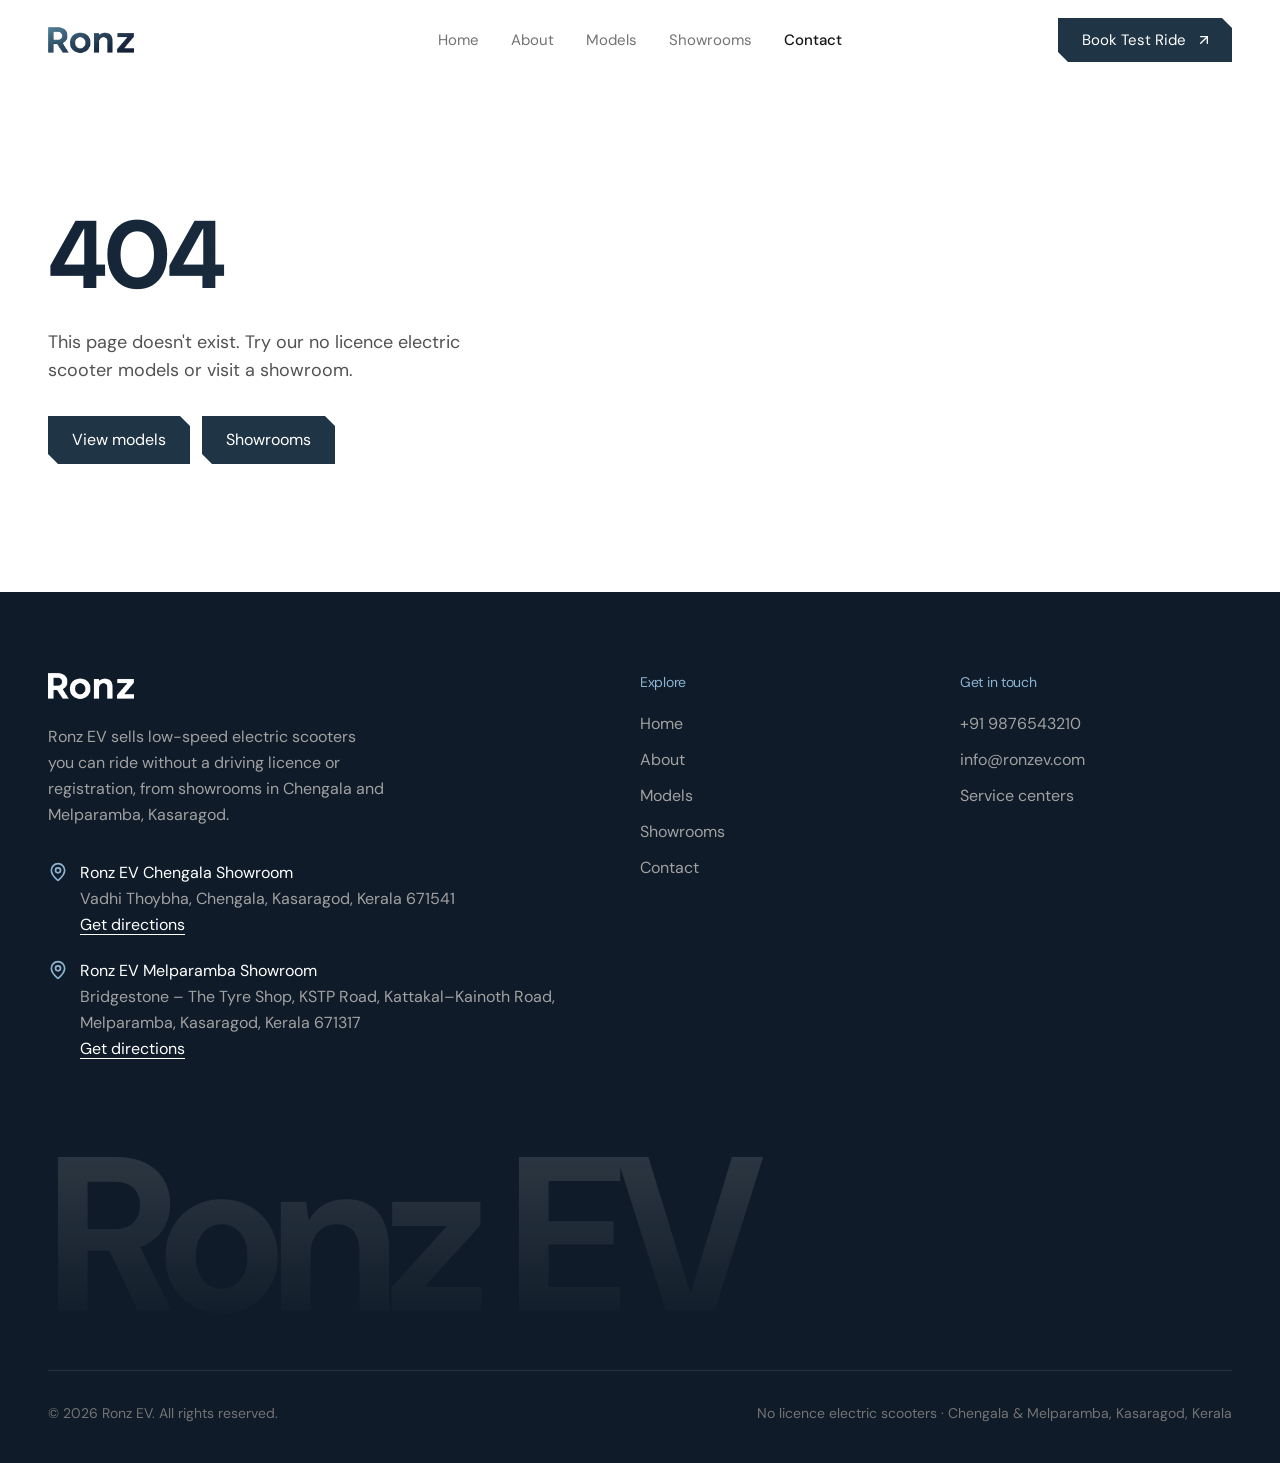
<file: contact.html>
<!doctype html>
<html lang="en-IN">
  <head>
    <meta charset="UTF-8" />
    <meta name="viewport" content="width=device-width, initial-scale=1.0" />
    <title>Ronz EV Showrooms in Chengala &amp; Melparamba, Kasaragod</title>
    <meta name="description" content="Visit Ronz EV in Chengala (671541) or Melparamba (671317), Kasaragod for no licence electric scooters. Book a test ride, get directions, or call us today." />
    <meta name="keywords" content="no licence scooter Kasaragod, no licence scooter Chengala, no licence scooter Melparamba, no licence scooter Kerala, no license electric scooter Kerala, no licence vehicle, no registration scooter, low speed electric scooter, electric scooter showroom Kerala, EV showroom Kerala, electric vehicles Kerala, e-scooter for students Kerala, ലൈസൻസ് വേണ്ടാത്ത സ്കൂട്ടർ, ഇലക്ട്രിക് സ്കൂട്ടർ, Ronz EV, Ronzev" />
    <meta name="robots" content="index, follow, max-image-preview:large" />
    <meta name="theme-color" content="#1f3445" />
    <meta name="geo.region" content="IN-KL" />
    <meta name="geo.placename" content="Chengala, Kasaragod" />
    <meta name="geo.position" content="12.510194;75.042944" />
    <meta name="ICBM" content="12.510194, 75.042944" />
    <link rel="canonical" href="https://ronzev.in/contact" />
    <link rel="alternate" type="text/plain" href="/llms.txt" title="LLM summary" />
    <link rel="icon" type="image/png" href="/images/logo-text.png" />

    <meta property="og:type" content="website" />
    <meta property="og:site_name" content="Ronz EV" />
    <meta property="og:locale" content="en_IN" />
    <meta property="og:url" content="https://ronzev.in/contact" />
    <meta property="og:title" content="Ronz EV Showrooms in Chengala &amp; Melparamba, Kasaragod" />
    <meta property="og:description" content="Visit Ronz EV in Chengala (671541) or Melparamba (671317), Kasaragod for no licence electric scooters. Book a test ride, get directions, or call us today." />
    <meta property="og:image" content="https://ronzev.in/images/og-image.jpg" />
    <meta property="og:image:width" content="1200" />
    <meta property="og:image:height" content="630" />
    <meta name="twitter:card" content="summary_large_image" />
    <meta name="twitter:title" content="Ronz EV Showrooms in Chengala &amp; Melparamba, Kasaragod" />
    <meta name="twitter:description" content="Visit Ronz EV in Chengala (671541) or Melparamba (671317), Kasaragod for no licence electric scooters. Book a test ride, get directions, or call us today." />
    <meta name="twitter:image" content="https://ronzev.in/images/og-image.jpg" />

    <link rel="preconnect" href="https://fonts.googleapis.com" />
    <link rel="preconnect" href="https://fonts.gstatic.com" crossorigin />
    <link href="https://fonts.googleapis.com/css2?family=DM+Sans:opsz,wght@9..40,400;9..40,500;9..40,600;9..40,700;9..40,800&display=swap" rel="stylesheet" />

    <script type="module" crossorigin src="/assets/index-CcMq001O.js"></script>
    <link rel="stylesheet" crossorigin href="/assets/index-zxQUjh9r.css">
      <script type="application/ld+json">{"@context":"https://schema.org","@graph":[{"@type":"Organization","@id":"https://ronzev.in/#org","name":"Ronz EV","alternateName":["Ronzev","RonzEV","Ronz Electric Vehicles","റോൺസ് ഇവി"],"description":"Kasaragod electric vehicle dealer with showrooms in Chengala and Melparamba, selling low-speed electric scooters that can be ridden without a driving licence or registration.","url":"https://ronzev.in/","logo":"https://ronzev.in/images/logo-text.png","email":"info@ronzev.com","telephone":"+919876543210","areaServed":[{"@type":"City","name":"Chengala"},{"@type":"City","name":"Melparamba"},{"@type":"City","name":"Kasaragod"},{"@type":"City","name":"Cherkala"},{"@type":"City","name":"Vidyanagar"},{"@type":"City","name":"Chemnad"},{"@type":"City","name":"Kalanad"},{"@type":"City","name":"Bovikkanam"},{"@type":"City","name":"Badiadka"},{"@type":"City","name":"Uduma"},{"@type":"City","name":"Bekal"},{"@type":"City","name":"Kumbla"},{"@type":"City","name":"Kanhangad"}],"subOrganization":[{"@id":"https://ronzev.in/#showroom-chengala"},{"@id":"https://ronzev.in/#showroom-melparamba"}]},{"@type":["AutoDealer","LocalBusiness"],"@id":"https://ronzev.in/#showroom-chengala","name":"Ronz EV Chengala Showroom","description":"No licence electric scooter showroom in Chengala, Kasaragod, Kerala.","url":"https://ronzev.in/contact","image":"https://ronzev.in/images/og-image.jpg","telephone":"+919876543210","email":"info@ronzev.com","parentOrganization":{"@id":"https://ronzev.in/#org"},"address":{"@type":"PostalAddress","streetAddress":"Vadhi Thoybha","addressLocality":"Chengala","addressRegion":"Kerala","postalCode":"671541","addressCountry":"IN"},"geo":{"@type":"GeoCoordinates","latitude":12.510194,"longitude":75.042944},"hasMap":"https://www.google.com/maps/search/?api=1&query=12.510194,75.042944","knowsLanguage":["en","ml"]},{"@type":["AutoDealer","LocalBusiness"],"@id":"https://ronzev.in/#showroom-melparamba","name":"Ronz EV Melparamba Showroom","description":"No licence electric scooter showroom in Melparamba, Kasaragod, Kerala. Inside Bridgestone – The Tyre Shop.","url":"https://ronzev.in/contact","image":"https://ronzev.in/images/og-image.jpg","telephone":"+919876543210","email":"info@ronzev.com","parentOrganization":{"@id":"https://ronzev.in/#org"},"address":{"@type":"PostalAddress","streetAddress":"Bridgestone – The Tyre Shop, KSTP Road, Kattakal–Kainoth Road","addressLocality":"Melparamba","addressRegion":"Kerala","postalCode":"671317","addressCountry":"IN"},"geo":{"@type":"GeoCoordinates","latitude":12.461928,"longitude":75.011492},"hasMap":"https://www.google.com/maps/search/?api=1&query=12.461928,75.011492","knowsLanguage":["en","ml"]},{"@type":"WebSite","@id":"https://ronzev.in/#website","name":"Ronz EV","url":"https://ronzev.in/","publisher":{"@id":"https://ronzev.in/#org"},"inLanguage":"en-IN"}]}</script>
  </head>
  <body>
    <div id="root" data-prerendered="/contact"><link rel="preload" as="image" href="/images/logo-text.webp"/><div class="w-full min-h-screen flex flex-col bg-background"><header class="bg-white/95 backdrop-blur-md sticky top-0 z-50"><div class="max-w-[1280px] mx-auto px-4 sm:px-8 lg:px-12"><div class="flex items-center justify-between h-20"><a class="shrink-0" href="/" data-discover="true"><img src="/images/logo-text.webp" alt="Ronz EV logo" class="h-7"/></a><nav aria-label="Main" class="hidden md:flex items-center gap-8 absolute left-1/2 -translate-x-1/2"><a class="text-[15px] text-neutral-500 hover:text-neutral-900" href="/" data-discover="true">Home</a><a class="text-[15px] text-neutral-500 hover:text-neutral-900" href="/about" data-discover="true">About</a><a class="text-[15px] text-neutral-500 hover:text-neutral-900" href="/products" data-discover="true">Models</a><a class="text-[15px] text-neutral-500 hover:text-neutral-900" href="/#showrooms" data-discover="true">Showrooms</a><a class="text-[15px] text-neutral-900 font-medium" href="/contact" data-discover="true">Contact</a></nav><div class="flex items-center gap-3"><a class="notch hidden md:inline-flex items-center gap-2.5 bg-primary text-white text-[15px] h-11 pl-6 pr-5 hover:bg-brand-deep group" href="/contact" data-discover="true">Book Test Ride<svg xmlns="http://www.w3.org/2000/svg" width="24" height="24" viewBox="0 0 24 24" fill="none" stroke="currentColor" stroke-width="2" stroke-linecap="round" stroke-linejoin="round" class="lucide lucide-arrow-up-right h-4 w-4" aria-hidden="true"><path d="M7 7h10v10"></path><path d="M7 17 17 7"></path></svg></a><button class="md:hidden" aria-label="Toggle menu" aria-expanded="false"><svg xmlns="http://www.w3.org/2000/svg" width="24" height="24" viewBox="0 0 24 24" fill="none" stroke="currentColor" stroke-width="2" stroke-linecap="round" stroke-linejoin="round" class="lucide lucide-menu h-6 w-6 text-neutral-800" aria-hidden="true"><path d="M4 5h16"></path><path d="M4 12h16"></path><path d="M4 19h16"></path></svg></button></div></div></div></header><main class="flex-1"><div class="w-full flex flex-col"><script type="application/ld+json">{"@context":"https://schema.org","@type":"ContactPage","name":"Contact Ronz EV","url":"https://ronzev.in/contact","about":{"@id":"https://ronzev.in/#org"}}</script><section class="bg-white"><div class="max-w-[1280px] mx-auto px-4 sm:px-8 lg:px-12 pt-12 lg:pt-16 pb-14 lg:pb-20"><p class="text-sm text-neutral-500 font-medium">Contact &amp; showrooms</p><h1 class="text-fade font-bold tracking-[-0.045em] leading-[0.92] mt-3 text-[14vw] sm:text-[9vw] lg:text-[min(8.4vw,120px)]">Visit Ronz EV in Kasaragod</h1><div class="grid grid-cols-1 lg:grid-cols-[1fr_1.2fr] gap-10 mt-10 lg:mt-12 items-end"><p class="text-neutral-700 text-[17px] leading-[1.6] max-w-[480px]">Our showrooms in Chengala and Melparamba have every no licence electric scooter ready for a free test ride. Riders visit us from across Kasaragod district, including<!-- --> <!-- -->Kasaragod, Cherkala, Vidyanagar, Chemnad, Kalanad, Bovikkanam, Badiadka, Uduma, Bekal, Kumbla, Kanhangad<!-- -->.</p><div class="grid grid-cols-1 sm:grid-cols-2 gap-2"><a href="tel:+919876543210" class="notch bg-brand-deep text-white p-5 flex flex-col gap-6 hover:bg-brand-accent"><svg xmlns="http://www.w3.org/2000/svg" width="24" height="24" viewBox="0 0 24 24" fill="none" stroke="currentColor" stroke-width="2" stroke-linecap="round" stroke-linejoin="round" class="lucide lucide-phone h-5 w-5 text-brand-soft" aria-hidden="true"><path d="M13.832 16.568a1 1 0 0 0 1.213-.303l.355-.465A2 2 0 0 1 17 15h3a2 2 0 0 1 2 2v3a2 2 0 0 1-2 2A18 18 0 0 1 2 4a2 2 0 0 1 2-2h3a2 2 0 0 1 2 2v3a2 2 0 0 1-.8 1.6l-.468.351a1 1 0 0 0-.292 1.233 14 14 0 0 0 6.392 6.384"></path></svg><span><span class="block text-sm text-neutral-300">Call</span><span class="block font-semibold mt-0.5">+91 9876543210</span></span></a><a href="#showrooms" class="notch bg-[#f4f4f4] p-5 flex flex-col gap-6 hover:bg-[#e9edf1]"><svg xmlns="http://www.w3.org/2000/svg" width="24" height="24" viewBox="0 0 24 24" fill="none" stroke="currentColor" stroke-width="2" stroke-linecap="round" stroke-linejoin="round" class="lucide lucide-navigation h-5 w-5 text-brand-accent" aria-hidden="true"><polygon points="3 11 22 2 13 21 11 13 3 11"></polygon></svg><span><span class="block text-sm text-neutral-500">Visit</span><span class="block font-semibold text-brand-accent mt-0.5">2 showrooms</span></span></a></div></div></div></section><section id="showrooms" class="bg-[#f4f4f4] py-16 lg:py-24 scroll-mt-20"><div class="max-w-[1280px] mx-auto px-4 sm:px-8 lg:px-12"><h2 class="text-fade text-4xl lg:text-6xl font-bold tracking-[-0.04em] leading-[0.95] mb-10">Our showrooms</h2><div class="grid grid-cols-1 lg:grid-cols-2 gap-3"><article class="notch notch-lg bg-white flex flex-col overflow-hidden"><div class="relative h-72 bg-neutral-200"><iframe src="https://www.google.com/maps?q=12.510194,75.042944&amp;z=16&amp;output=embed" width="100%" height="100%" style="border:0" allowFullScreen="" loading="lazy" referrerPolicy="no-referrer-when-downgrade" title="Map of Ronz EV Chengala Showroom, Chengala, Kasaragod"></iframe></div><div class="p-7 lg:p-9 flex flex-col flex-1"><div class="flex items-center gap-3 text-brand-accent"><svg xmlns="http://www.w3.org/2000/svg" width="24" height="24" viewBox="0 0 24 24" fill="none" stroke="currentColor" stroke-width="2" stroke-linecap="round" stroke-linejoin="round" class="lucide lucide-map-pin h-5 w-5" aria-hidden="true"><path d="M20 10c0 4.993-5.539 10.193-7.399 11.799a1 1 0 0 1-1.202 0C9.539 20.193 4 14.993 4 10a8 8 0 0 1 16 0"></path><circle cx="12" cy="10" r="3"></circle></svg><h3 class="text-[15px] font-semibold tracking-normal">Ronz EV<!-- --> <!-- -->Chengala Showroom</h3></div><address class="not-italic text-2xl lg:text-[28px] font-bold tracking-[-0.03em] leading-tight text-neutral-900 mt-4">Vadhi Thoybha, Chengala, Kasaragod, Kerala 671541</address><p lang="ml" class="text-neutral-500 text-sm mt-2">വധി തോയ്ഭ, ചെങ്കള, കാസർഗോഡ്, കേരളം<!-- --> <!-- -->671541</p><div class="flex flex-wrap gap-2 mt-auto pt-8"><a href="https://www.google.com/maps/dir/?api=1&amp;destination=12.510194,75.042944" target="_blank" rel="noopener" class="notch inline-flex items-center gap-2 bg-brand-accent text-white hover:bg-brand-deep h-11 px-5 text-[15px]">Directions to <!-- -->Chengala<!-- --> <svg xmlns="http://www.w3.org/2000/svg" width="24" height="24" viewBox="0 0 24 24" fill="none" stroke="currentColor" stroke-width="2" stroke-linecap="round" stroke-linejoin="round" class="lucide lucide-arrow-up-right h-4 w-4" aria-hidden="true"><path d="M7 7h10v10"></path><path d="M7 17 17 7"></path></svg></a><a href="tel:+919876543210" class="notch inline-flex items-center gap-2 bg-[#f4f4f4] hover:bg-[#e9edf1] text-brand-accent h-11 px-5 text-[15px]"><svg xmlns="http://www.w3.org/2000/svg" width="24" height="24" viewBox="0 0 24 24" fill="none" stroke="currentColor" stroke-width="2" stroke-linecap="round" stroke-linejoin="round" class="lucide lucide-phone h-4 w-4" aria-hidden="true"><path d="M13.832 16.568a1 1 0 0 0 1.213-.303l.355-.465A2 2 0 0 1 17 15h3a2 2 0 0 1 2 2v3a2 2 0 0 1-2 2A18 18 0 0 1 2 4a2 2 0 0 1 2-2h3a2 2 0 0 1 2 2v3a2 2 0 0 1-.8 1.6l-.468.351a1 1 0 0 0-.292 1.233 14 14 0 0 0 6.392 6.384"></path></svg> Call</a></div></div></article><article class="notch notch-lg bg-white flex flex-col overflow-hidden"><div class="relative h-72 bg-neutral-200"><iframe src="https://www.google.com/maps?q=12.461928,75.011492&amp;z=16&amp;output=embed" width="100%" height="100%" style="border:0" allowFullScreen="" loading="lazy" referrerPolicy="no-referrer-when-downgrade" title="Map of Ronz EV Melparamba Showroom, Melparamba, Kasaragod"></iframe></div><div class="p-7 lg:p-9 flex flex-col flex-1"><div class="flex items-center gap-3 text-brand-accent"><svg xmlns="http://www.w3.org/2000/svg" width="24" height="24" viewBox="0 0 24 24" fill="none" stroke="currentColor" stroke-width="2" stroke-linecap="round" stroke-linejoin="round" class="lucide lucide-map-pin h-5 w-5" aria-hidden="true"><path d="M20 10c0 4.993-5.539 10.193-7.399 11.799a1 1 0 0 1-1.202 0C9.539 20.193 4 14.993 4 10a8 8 0 0 1 16 0"></path><circle cx="12" cy="10" r="3"></circle></svg><h3 class="text-[15px] font-semibold tracking-normal">Ronz EV<!-- --> <!-- -->Melparamba Showroom</h3></div><address class="not-italic text-2xl lg:text-[28px] font-bold tracking-[-0.03em] leading-tight text-neutral-900 mt-4">Bridgestone – The Tyre Shop, KSTP Road, Kattakal–Kainoth Road, Melparamba, Kasaragod, Kerala 671317</address><p class="text-neutral-500 mt-2">Inside Bridgestone – The Tyre Shop</p><p lang="ml" class="text-neutral-500 text-sm mt-2">കെഎസ്ടിപി റോഡ്, മേൽപറമ്പ, കാസർഗോഡ്, കേരളം<!-- --> <!-- -->671317</p><div class="flex flex-wrap gap-2 mt-auto pt-8"><a href="https://www.google.com/maps/dir/?api=1&amp;destination=12.461928,75.011492" target="_blank" rel="noopener" class="notch inline-flex items-center gap-2 bg-brand-accent text-white hover:bg-brand-deep h-11 px-5 text-[15px]">Directions to <!-- -->Melparamba<!-- --> <svg xmlns="http://www.w3.org/2000/svg" width="24" height="24" viewBox="0 0 24 24" fill="none" stroke="currentColor" stroke-width="2" stroke-linecap="round" stroke-linejoin="round" class="lucide lucide-arrow-up-right h-4 w-4" aria-hidden="true"><path d="M7 7h10v10"></path><path d="M7 17 17 7"></path></svg></a><a href="tel:+919876543210" class="notch inline-flex items-center gap-2 bg-[#f4f4f4] hover:bg-[#e9edf1] text-brand-accent h-11 px-5 text-[15px]"><svg xmlns="http://www.w3.org/2000/svg" width="24" height="24" viewBox="0 0 24 24" fill="none" stroke="currentColor" stroke-width="2" stroke-linecap="round" stroke-linejoin="round" class="lucide lucide-phone h-4 w-4" aria-hidden="true"><path d="M13.832 16.568a1 1 0 0 0 1.213-.303l.355-.465A2 2 0 0 1 17 15h3a2 2 0 0 1 2 2v3a2 2 0 0 1-2 2A18 18 0 0 1 2 4a2 2 0 0 1 2-2h3a2 2 0 0 1 2 2v3a2 2 0 0 1-.8 1.6l-.468.351a1 1 0 0 0-.292 1.233 14 14 0 0 0 6.392 6.384"></path></svg> Call</a></div></div></article></div></div></section><section class="bg-white py-20 lg:py-28"><div class="max-w-[1280px] mx-auto px-4 sm:px-8 lg:px-12"><div class="notch notch-lg bg-brand-deep text-white grid grid-cols-1 lg:grid-cols-[1fr_1.2fr] overflow-hidden"><div class="p-8 sm:p-12 lg:p-14 flex flex-col"><h2 class="text-4xl lg:text-6xl font-bold tracking-[-0.04em] leading-[0.95]">Book a free <span class="text-brand-soft">test ride</span></h2><p class="text-neutral-300 text-[17px] leading-relaxed mt-6 max-w-md">Tell us which showroom and model suit you, and we&#x27;ll get back to you to fix a time. No licence needed to try, or to buy.</p><div class="mt-10 lg:mt-auto pt-6 border-t border-white/10"><div class="flex items-center gap-2 text-brand-soft text-sm"><svg xmlns="http://www.w3.org/2000/svg" width="24" height="24" viewBox="0 0 24 24" fill="none" stroke="currentColor" stroke-width="2" stroke-linecap="round" stroke-linejoin="round" class="lucide lucide-clock h-4 w-4" aria-hidden="true"><path d="M12 6v6l4 2"></path><circle cx="12" cy="12" r="10"></circle></svg> Opening hours</div><dl class="mt-3 space-y-1.5 text-[15px]"><div class="flex justify-between max-w-xs"><dt class="text-neutral-400">Monday – Friday</dt><dd>9:00 AM – 7:00 PM</dd></div><div class="flex justify-between max-w-xs"><dt class="text-neutral-400">Saturday</dt><dd>9:00 AM – 5:00 PM</dd></div><div class="flex justify-between max-w-xs"><dt class="text-neutral-400">Sunday</dt><dd>Closed</dd></div></dl></div></div><div class="bg-white text-neutral-900 p-8 sm:p-12 lg:p-14"><form class="grid grid-cols-1 sm:grid-cols-2 gap-4"><label class="block"><span class="block text-sm font-medium text-neutral-700 mb-2">Your name *</span><input required="" autoComplete="name" class="notch w-full bg-[#f4f4f4] h-12 px-4 text-[15px] text-neutral-900 outline-none focus:bg-white focus:ring-2 focus:ring-brand-accent" name="name" value=""/></label><label class="block"><span class="block text-sm font-medium text-neutral-700 mb-2">Phone *</span><input type="tel" required="" autoComplete="tel" class="notch w-full bg-[#f4f4f4] h-12 px-4 text-[15px] text-neutral-900 outline-none focus:bg-white focus:ring-2 focus:ring-brand-accent" name="phone" value=""/></label><label class="block"><span class="block text-sm font-medium text-neutral-700 mb-2">Showroom</span><select name="showroom" class="notch w-full bg-[#f4f4f4] h-12 px-4 text-[15px] text-neutral-900 outline-none focus:bg-white focus:ring-2 focus:ring-brand-accent"><option value="chengala" selected="">Chengala</option><option value="melparamba">Melparamba</option></select></label><label class="block"><span class="block text-sm font-medium text-neutral-700 mb-2">Model</span><select name="model" class="notch w-full bg-[#f4f4f4] h-12 px-4 text-[15px] text-neutral-900 outline-none focus:bg-white focus:ring-2 focus:ring-brand-accent"><option value="" selected="">Not sure yet</option><option value="Terius">Terius</option><option value="Loen Legend">Loen Legend</option><option value="Greenova">Greenova</option><option value="Eco Rider">Eco Rider</option><option value="GX250">GX250</option><option value="Terius+">Terius+</option><option value="Greenova 100">Greenova 100</option><option value="Verno">Verno</option></select></label><label class="block sm:col-span-2"><span class="block text-sm font-medium text-neutral-700 mb-2">Message</span><textarea name="message" rows="4" placeholder="Preferred day or time, questions about models, service…" class="notch w-full bg-[#f4f4f4] h-12 px-4 text-[15px] text-neutral-900 outline-none focus:bg-white focus:ring-2 focus:ring-brand-accent h-auto py-3 resize-none"></textarea></label><button type="submit" class="notch sm:col-span-2 inline-flex items-center justify-center gap-3 bg-brand-accent text-white hover:bg-brand-deep text-[17px] h-14 px-7">Request a test ride <svg xmlns="http://www.w3.org/2000/svg" width="24" height="24" viewBox="0 0 24 24" fill="none" stroke="currentColor" stroke-width="2" stroke-linecap="round" stroke-linejoin="round" class="lucide lucide-arrow-up-right h-5 w-5" aria-hidden="true"><path d="M7 7h10v10"></path><path d="M7 17 17 7"></path></svg></button></form></div></div></div></section></div></main><footer class="bg-[#0f1b28] text-white"><div class="max-w-[1280px] mx-auto px-4 sm:px-8 lg:px-12 pt-20 pb-10"><div class="grid grid-cols-1 md:grid-cols-[2fr_1fr_1fr] gap-12"><div><a href="/" data-discover="true"><img src="/images/logo-text.webp" alt="Ronz EV logo" class="h-7 mb-6 brightness-0 invert"/></a><p class="text-neutral-400 max-w-sm leading-relaxed mb-8">Ronz EV sells low-speed electric scooters you can ride without a driving licence or registration, from showrooms in Chengala and Melparamba, Kasaragod.</p><div class="space-y-5"><address class="not-italic text-neutral-400 leading-relaxed flex gap-3"><svg xmlns="http://www.w3.org/2000/svg" width="24" height="24" viewBox="0 0 24 24" fill="none" stroke="currentColor" stroke-width="2" stroke-linecap="round" stroke-linejoin="round" class="lucide lucide-map-pin h-5 w-5 text-brand-soft shrink-0 mt-0.5" aria-hidden="true"><path d="M20 10c0 4.993-5.539 10.193-7.399 11.799a1 1 0 0 1-1.202 0C9.539 20.193 4 14.993 4 10a8 8 0 0 1 16 0"></path><circle cx="12" cy="10" r="3"></circle></svg><span><span class="text-white">Ronz EV<!-- --> <!-- -->Chengala Showroom</span><br/>Vadhi Thoybha, Chengala, Kasaragod, Kerala 671541<br/><a href="https://www.google.com/maps/dir/?api=1&amp;destination=12.510194,75.042944" target="_blank" rel="noopener" class="text-white underline underline-offset-4 hover:text-brand-soft">Get directions</a></span></address><address class="not-italic text-neutral-400 leading-relaxed flex gap-3"><svg xmlns="http://www.w3.org/2000/svg" width="24" height="24" viewBox="0 0 24 24" fill="none" stroke="currentColor" stroke-width="2" stroke-linecap="round" stroke-linejoin="round" class="lucide lucide-map-pin h-5 w-5 text-brand-soft shrink-0 mt-0.5" aria-hidden="true"><path d="M20 10c0 4.993-5.539 10.193-7.399 11.799a1 1 0 0 1-1.202 0C9.539 20.193 4 14.993 4 10a8 8 0 0 1 16 0"></path><circle cx="12" cy="10" r="3"></circle></svg><span><span class="text-white">Ronz EV<!-- --> <!-- -->Melparamba Showroom</span><br/>Bridgestone – The Tyre Shop, KSTP Road, Kattakal–Kainoth Road, Melparamba, Kasaragod, Kerala 671317<br/><a href="https://www.google.com/maps/dir/?api=1&amp;destination=12.461928,75.011492" target="_blank" rel="noopener" class="text-white underline underline-offset-4 hover:text-brand-soft">Get directions</a></span></address></div></div><div><h3 class="text-sm text-brand-soft mb-5">Explore</h3><ul class="space-y-3"><li><a class="text-neutral-400 hover:text-white" href="/" data-discover="true">Home</a></li><li><a class="text-neutral-400 hover:text-white" href="/about" data-discover="true">About</a></li><li><a class="text-neutral-400 hover:text-white" href="/products" data-discover="true">Models</a></li><li><a class="text-neutral-400 hover:text-white" href="/#showrooms" data-discover="true">Showrooms</a></li><li><a class="text-neutral-400 hover:text-white" href="/contact" data-discover="true">Contact</a></li></ul></div><div><h3 class="text-sm text-brand-soft mb-5">Get in touch</h3><ul class="space-y-3 text-neutral-400"><li><a href="tel:+919876543210" class="hover:text-white">+91 9876543210</a></li><li><a href="mailto:info@ronzev.com" class="hover:text-white">info@ronzev.com</a></li><li><a class="hover:text-white" href="/contact" data-discover="true">Service centers</a></li></ul></div></div><div class="text-fade-dark font-bold tracking-[-0.05em] leading-none text-[18vw] lg:text-[220px] mt-16 select-none" aria-hidden="true">Ronz EV</div><div class="border-t border-white/10 mt-6 pt-8 flex flex-col md:flex-row justify-between items-center gap-4 text-sm text-neutral-500"><p>© <!-- -->2026<!-- --> Ronz EV. All rights reserved.</p><p>No licence electric scooters · Chengala &amp; Melparamba, Kasaragod, Kerala</p></div></div></footer></div></div>
  </body>
</html>
</file>
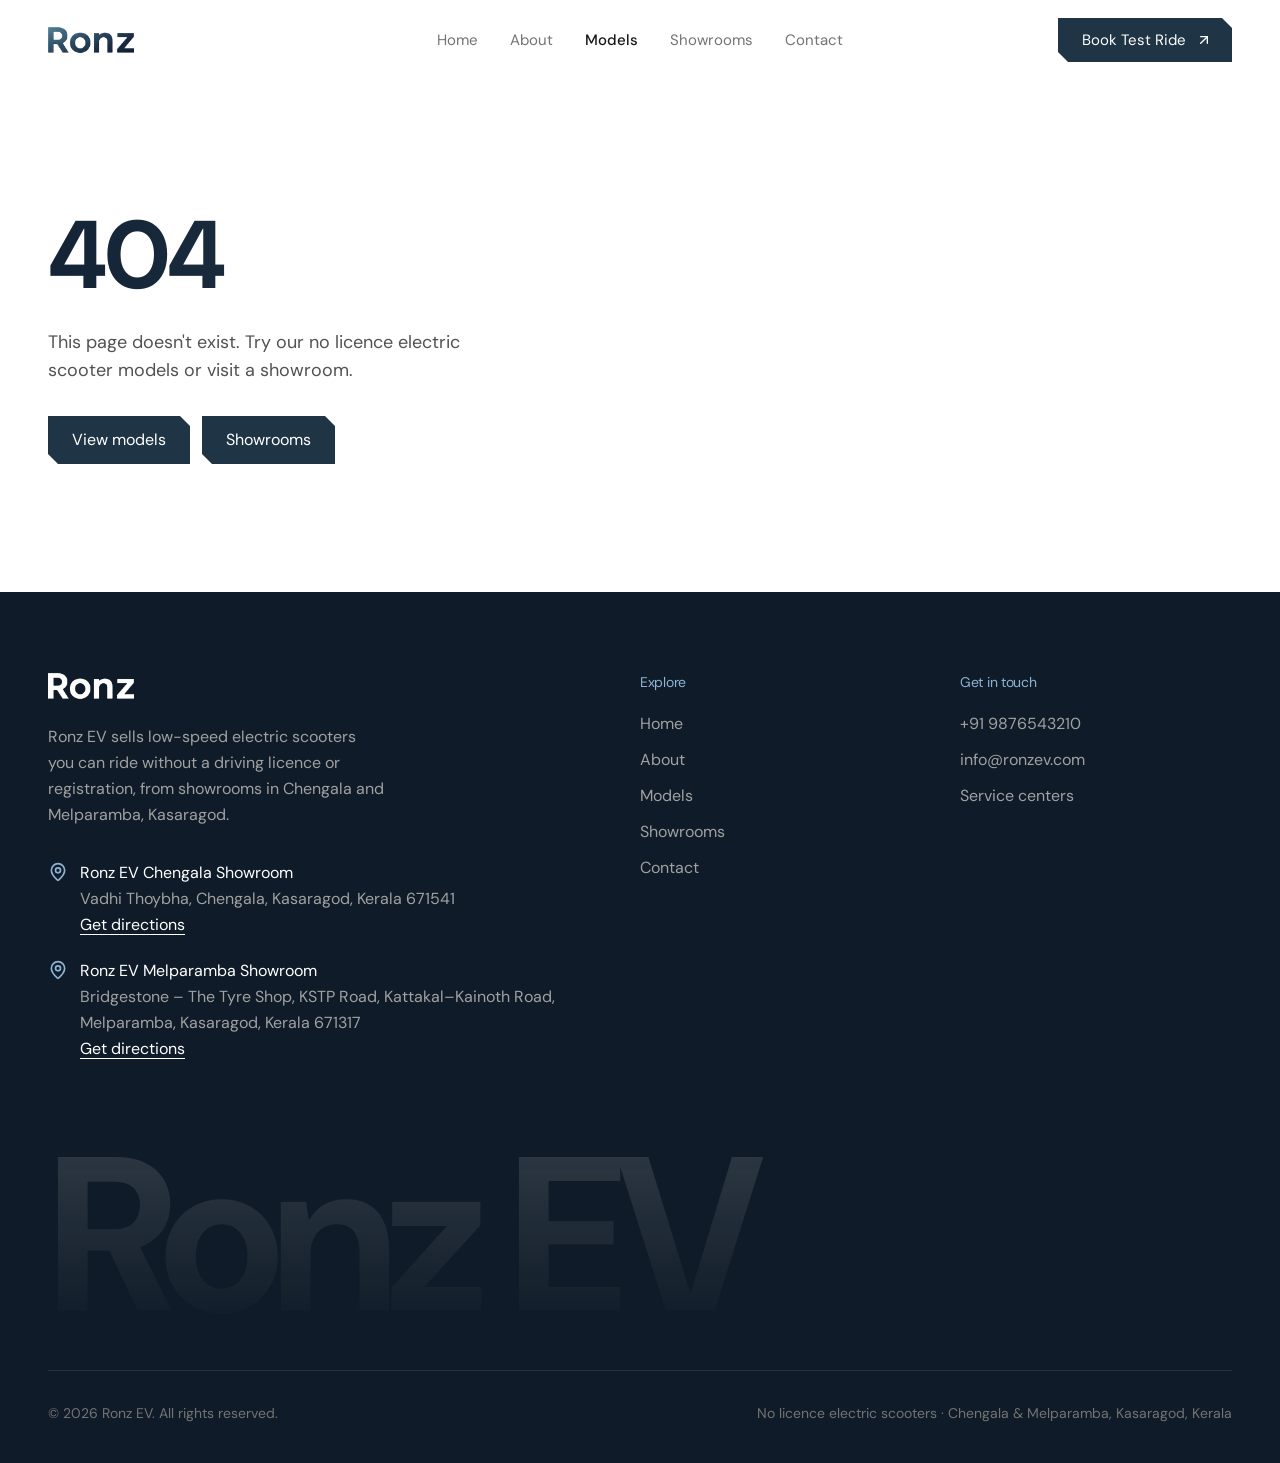
<file: products.html>
<!doctype html>
<html lang="en-IN">
  <head>
    <meta charset="UTF-8" />
    <meta name="viewport" content="width=device-width, initial-scale=1.0" />
    <title>No Licence Electric Scooters, Kasaragod — Models | Ronz EV</title>
    <meta name="description" content="Compare every no licence electric scooter at Ronz EV Chengala &amp; Melparamba, Kasaragod: Terius, Loen Legend, Eco Rider, Greenova, Verno. Up to 120 km range." />
    <meta name="keywords" content="no licence scooter Kasaragod, no licence scooter Chengala, no licence scooter Melparamba, no licence scooter Kerala, no license electric scooter Kerala, no licence vehicle, no registration scooter, low speed electric scooter, electric scooter showroom Kerala, EV showroom Kerala, electric vehicles Kerala, e-scooter for students Kerala, ലൈസൻസ് വേണ്ടാത്ത സ്കൂട്ടർ, ഇലക്ട്രിക് സ്കൂട്ടർ, Ronz EV, Ronzev" />
    <meta name="robots" content="index, follow, max-image-preview:large" />
    <meta name="theme-color" content="#1f3445" />
    <meta name="geo.region" content="IN-KL" />
    <meta name="geo.placename" content="Chengala, Kasaragod" />
    <meta name="geo.position" content="12.510194;75.042944" />
    <meta name="ICBM" content="12.510194, 75.042944" />
    <link rel="canonical" href="https://ronzev.in/products" />
    <link rel="alternate" type="text/plain" href="/llms.txt" title="LLM summary" />
    <link rel="icon" type="image/png" href="/images/logo-text.png" />

    <meta property="og:type" content="website" />
    <meta property="og:site_name" content="Ronz EV" />
    <meta property="og:locale" content="en_IN" />
    <meta property="og:url" content="https://ronzev.in/products" />
    <meta property="og:title" content="No Licence Electric Scooters, Kasaragod — Models | Ronz EV" />
    <meta property="og:description" content="Compare every no licence electric scooter at Ronz EV Chengala &amp; Melparamba, Kasaragod: Terius, Loen Legend, Eco Rider, Greenova, Verno. Up to 120 km range." />
    <meta property="og:image" content="https://ronzev.in/images/og-image.jpg" />
    <meta property="og:image:width" content="1200" />
    <meta property="og:image:height" content="630" />
    <meta name="twitter:card" content="summary_large_image" />
    <meta name="twitter:title" content="No Licence Electric Scooters, Kasaragod — Models | Ronz EV" />
    <meta name="twitter:description" content="Compare every no licence electric scooter at Ronz EV Chengala &amp; Melparamba, Kasaragod: Terius, Loen Legend, Eco Rider, Greenova, Verno. Up to 120 km range." />
    <meta name="twitter:image" content="https://ronzev.in/images/og-image.jpg" />

    <link rel="preconnect" href="https://fonts.googleapis.com" />
    <link rel="preconnect" href="https://fonts.gstatic.com" crossorigin />
    <link href="https://fonts.googleapis.com/css2?family=DM+Sans:opsz,wght@9..40,400;9..40,500;9..40,600;9..40,700;9..40,800&display=swap" rel="stylesheet" />

    <script type="module" crossorigin src="/assets/index-CcMq001O.js"></script>
    <link rel="stylesheet" crossorigin href="/assets/index-zxQUjh9r.css">
      <script type="application/ld+json">{"@context":"https://schema.org","@graph":[{"@type":"Organization","@id":"https://ronzev.in/#org","name":"Ronz EV","alternateName":["Ronzev","RonzEV","Ronz Electric Vehicles","റോൺസ് ഇവി"],"description":"Kasaragod electric vehicle dealer with showrooms in Chengala and Melparamba, selling low-speed electric scooters that can be ridden without a driving licence or registration.","url":"https://ronzev.in/","logo":"https://ronzev.in/images/logo-text.png","email":"info@ronzev.com","telephone":"+919876543210","areaServed":[{"@type":"City","name":"Chengala"},{"@type":"City","name":"Melparamba"},{"@type":"City","name":"Kasaragod"},{"@type":"City","name":"Cherkala"},{"@type":"City","name":"Vidyanagar"},{"@type":"City","name":"Chemnad"},{"@type":"City","name":"Kalanad"},{"@type":"City","name":"Bovikkanam"},{"@type":"City","name":"Badiadka"},{"@type":"City","name":"Uduma"},{"@type":"City","name":"Bekal"},{"@type":"City","name":"Kumbla"},{"@type":"City","name":"Kanhangad"}],"subOrganization":[{"@id":"https://ronzev.in/#showroom-chengala"},{"@id":"https://ronzev.in/#showroom-melparamba"}]},{"@type":["AutoDealer","LocalBusiness"],"@id":"https://ronzev.in/#showroom-chengala","name":"Ronz EV Chengala Showroom","description":"No licence electric scooter showroom in Chengala, Kasaragod, Kerala.","url":"https://ronzev.in/contact","image":"https://ronzev.in/images/og-image.jpg","telephone":"+919876543210","email":"info@ronzev.com","parentOrganization":{"@id":"https://ronzev.in/#org"},"address":{"@type":"PostalAddress","streetAddress":"Vadhi Thoybha","addressLocality":"Chengala","addressRegion":"Kerala","postalCode":"671541","addressCountry":"IN"},"geo":{"@type":"GeoCoordinates","latitude":12.510194,"longitude":75.042944},"hasMap":"https://www.google.com/maps/search/?api=1&query=12.510194,75.042944","knowsLanguage":["en","ml"]},{"@type":["AutoDealer","LocalBusiness"],"@id":"https://ronzev.in/#showroom-melparamba","name":"Ronz EV Melparamba Showroom","description":"No licence electric scooter showroom in Melparamba, Kasaragod, Kerala. Inside Bridgestone – The Tyre Shop.","url":"https://ronzev.in/contact","image":"https://ronzev.in/images/og-image.jpg","telephone":"+919876543210","email":"info@ronzev.com","parentOrganization":{"@id":"https://ronzev.in/#org"},"address":{"@type":"PostalAddress","streetAddress":"Bridgestone – The Tyre Shop, KSTP Road, Kattakal–Kainoth Road","addressLocality":"Melparamba","addressRegion":"Kerala","postalCode":"671317","addressCountry":"IN"},"geo":{"@type":"GeoCoordinates","latitude":12.461928,"longitude":75.011492},"hasMap":"https://www.google.com/maps/search/?api=1&query=12.461928,75.011492","knowsLanguage":["en","ml"]},{"@type":"WebSite","@id":"https://ronzev.in/#website","name":"Ronz EV","url":"https://ronzev.in/","publisher":{"@id":"https://ronzev.in/#org"},"inLanguage":"en-IN"}]}</script>
  </head>
  <body>
    <div id="root" data-prerendered="/products"><link rel="preload" as="image" href="/images/logo-text.webp"/><div class="w-full min-h-screen flex flex-col bg-background"><header class="bg-white/95 backdrop-blur-md sticky top-0 z-50"><div class="max-w-[1280px] mx-auto px-4 sm:px-8 lg:px-12"><div class="flex items-center justify-between h-20"><a class="shrink-0" href="/" data-discover="true"><img src="/images/logo-text.webp" alt="Ronz EV logo" class="h-7"/></a><nav aria-label="Main" class="hidden md:flex items-center gap-8 absolute left-1/2 -translate-x-1/2"><a class="text-[15px] text-neutral-500 hover:text-neutral-900" href="/" data-discover="true">Home</a><a class="text-[15px] text-neutral-500 hover:text-neutral-900" href="/about" data-discover="true">About</a><a class="text-[15px] text-neutral-900 font-medium" href="/products" data-discover="true">Models</a><a class="text-[15px] text-neutral-500 hover:text-neutral-900" href="/#showrooms" data-discover="true">Showrooms</a><a class="text-[15px] text-neutral-500 hover:text-neutral-900" href="/contact" data-discover="true">Contact</a></nav><div class="flex items-center gap-3"><a class="notch hidden md:inline-flex items-center gap-2.5 bg-primary text-white text-[15px] h-11 pl-6 pr-5 hover:bg-brand-deep group" href="/contact" data-discover="true">Book Test Ride<svg xmlns="http://www.w3.org/2000/svg" width="24" height="24" viewBox="0 0 24 24" fill="none" stroke="currentColor" stroke-width="2" stroke-linecap="round" stroke-linejoin="round" class="lucide lucide-arrow-up-right h-4 w-4" aria-hidden="true"><path d="M7 7h10v10"></path><path d="M7 17 17 7"></path></svg></a><button class="md:hidden" aria-label="Toggle menu" aria-expanded="false"><svg xmlns="http://www.w3.org/2000/svg" width="24" height="24" viewBox="0 0 24 24" fill="none" stroke="currentColor" stroke-width="2" stroke-linecap="round" stroke-linejoin="round" class="lucide lucide-menu h-6 w-6 text-neutral-800" aria-hidden="true"><path d="M4 5h16"></path><path d="M4 12h16"></path><path d="M4 19h16"></path></svg></button></div></div></div></header><main class="flex-1"><div class="w-full flex flex-col"><script type="application/ld+json">{"@context":"https://schema.org","@type":"CollectionPage","name":"No licence electric scooters at Ronz EV","url":"https://ronzev.in/products","about":{"@id":"https://ronzev.in/#org"},"mainEntity":{"@type":"ItemList","numberOfItems":8,"itemListElement":[{"@type":"ListItem","position":1,"url":"https://ronzev.in/products/terius","name":"Terius electric scooter"},{"@type":"ListItem","position":2,"url":"https://ronzev.in/products/loen-legend","name":"Loen Legend electric scooter"},{"@type":"ListItem","position":3,"url":"https://ronzev.in/products/greenova","name":"Greenova electric scooter"},{"@type":"ListItem","position":4,"url":"https://ronzev.in/products/eco-rider","name":"Eco Rider electric scooter"},{"@type":"ListItem","position":5,"url":"https://ronzev.in/products/gx250","name":"GX250 electric scooter"},{"@type":"ListItem","position":6,"url":"https://ronzev.in/products/terius-plus","name":"Terius+ electric scooter"},{"@type":"ListItem","position":7,"url":"https://ronzev.in/products/greenova-100","name":"Greenova 100 electric scooter"},{"@type":"ListItem","position":8,"url":"https://ronzev.in/products/verno","name":"Verno electric scooter"}]}}</script><section class="bg-white"><div class="max-w-[1280px] mx-auto px-4 sm:px-8 lg:px-12 pt-12 lg:pt-16 pb-16"><p class="text-sm text-neutral-500 font-medium">Models · <!-- -->8<!-- --> scooters</p><h1 class="text-fade font-bold tracking-[-0.045em] leading-[0.92] mt-3 text-[15vw] sm:text-[10vw] lg:text-[min(9vw,128px)]">No licence scooters</h1><div class="grid grid-cols-1 lg:grid-cols-[1fr_1.2fr] gap-10 mt-10 lg:mt-12 items-end"><p class="text-neutral-700 text-[17px] leading-[1.6] max-w-[480px]">Every Ronz EV model is a low-speed electric scooter you can ride without a driving licence, registration or number plate. Compare them below, then take a free test ride at our showrooms in Chengala or Melparamba, Kasaragod.</p><ul class="grid grid-cols-1 sm:grid-cols-2 gap-2"><li class="notch flex items-center gap-3 bg-[#f4f4f4] px-4 h-14 text-[15px] text-neutral-800"><svg xmlns="http://www.w3.org/2000/svg" width="24" height="24" viewBox="0 0 24 24" fill="none" stroke="currentColor" stroke-width="2" stroke-linecap="round" stroke-linejoin="round" class="lucide lucide-file-x2 lucide-file-x-2 h-5 w-5 text-brand-accent shrink-0" aria-hidden="true"><path d="M4 22h14a2 2 0 0 0 2-2V7l-5-5H6a2 2 0 0 0-2 2v4"></path><path d="M14 2v4a2 2 0 0 0 2 2h4"></path><path d="m8 12.5-5 5"></path><path d="m3 12.5 5 5"></path></svg>No licence or registration</li><li class="notch flex items-center gap-3 bg-[#f4f4f4] px-4 h-14 text-[15px] text-neutral-800"><svg xmlns="http://www.w3.org/2000/svg" width="24" height="24" viewBox="0 0 24 24" fill="none" stroke="currentColor" stroke-width="2" stroke-linecap="round" stroke-linejoin="round" class="lucide lucide-battery-charging h-5 w-5 text-brand-accent shrink-0" aria-hidden="true"><path d="m11 7-3 5h4l-3 5"></path><path d="M14.856 6H16a2 2 0 0 1 2 2v8a2 2 0 0 1-2 2h-2.935"></path><path d="M22 14v-4"></path><path d="M5.14 18H4a2 2 0 0 1-2-2V8a2 2 0 0 1 2-2h2.936"></path></svg>Up to 120 km per charge</li><li class="notch flex items-center gap-3 bg-[#f4f4f4] px-4 h-14 text-[15px] text-neutral-800"><svg xmlns="http://www.w3.org/2000/svg" width="24" height="24" viewBox="0 0 24 24" fill="none" stroke="currentColor" stroke-width="2" stroke-linecap="round" stroke-linejoin="round" class="lucide lucide-shield-check h-5 w-5 text-brand-accent shrink-0" aria-hidden="true"><path d="M20 13c0 5-3.5 7.5-7.66 8.95a1 1 0 0 1-.67-.01C7.5 20.5 4 18 4 13V6a1 1 0 0 1 1-1c2 0 4.5-1.2 6.24-2.72a1.17 1.17 0 0 1 1.52 0C14.51 3.81 17 5 19 5a1 1 0 0 1 1 1z"></path><path d="m9 12 2 2 4-4"></path></svg>18-month battery warranty</li><li class="notch flex items-center gap-3 bg-[#f4f4f4] px-4 h-14 text-[15px] text-neutral-800"><svg xmlns="http://www.w3.org/2000/svg" width="24" height="24" viewBox="0 0 24 24" fill="none" stroke="currentColor" stroke-width="2" stroke-linecap="round" stroke-linejoin="round" class="lucide lucide-badge-check h-5 w-5 text-brand-accent shrink-0" aria-hidden="true"><path d="M3.85 8.62a4 4 0 0 1 4.78-4.77 4 4 0 0 1 6.74 0 4 4 0 0 1 4.78 4.78 4 4 0 0 1 0 6.74 4 4 0 0 1-4.77 4.78 4 4 0 0 1-6.75 0 4 4 0 0 1-4.78-4.77 4 4 0 0 1 0-6.76Z"></path><path d="m9 12 2 2 4-4"></path></svg>Free test rides</li></ul></div></div></section><section class="bg-[#f4f4f4] py-16 lg:py-24"><div class="max-w-[1280px] mx-auto px-4 sm:px-8 lg:px-12"><div class="flex flex-col sm:flex-row sm:items-center sm:justify-between gap-4 mb-10"><h2 class="text-3xl lg:text-4xl font-bold tracking-[-0.03em] text-brand-accent">All models</h2><label class="notch relative flex items-center bg-white h-12 w-full sm:w-80"><svg xmlns="http://www.w3.org/2000/svg" width="24" height="24" viewBox="0 0 24 24" fill="none" stroke="currentColor" stroke-width="2" stroke-linecap="round" stroke-linejoin="round" class="lucide lucide-search absolute left-4 h-4 w-4 text-neutral-400" aria-hidden="true"><path d="m21 21-4.34-4.34"></path><circle cx="11" cy="11" r="8"></circle></svg><span class="sr-only">Search models</span><input type="search" placeholder="Search models" class="w-full h-full bg-transparent pl-11 pr-4 text-[15px] outline-none" value=""/></label></div><div class="grid grid-cols-1 sm:grid-cols-2 lg:grid-cols-3 xl:grid-cols-4 gap-3"><article class="notch notch-lg bg-white p-6 lg:p-7 flex flex-col"><div class="flex items-center justify-between text-sm text-neutral-400"><span class="tabular-nums">01</span><span class="notch bg-[#eef3f7] text-brand-accent px-3 py-1 text-xs font-medium">No licence</span></div><a class="block" tabindex="-1" aria-hidden="true" href="/products/terius" data-discover="true"><img src="/images/1.0.webp" alt="" loading="lazy" class="h-48 w-full object-contain my-6"/></a><h3 class="text-2xl font-bold tracking-[-0.03em] text-brand-accent"><a href="/products/terius" data-discover="true">Terius</a></h3><p class="text-neutral-500 text-[15px] mt-1">Up to <!-- -->120km<!-- --> (lithium) · <!-- -->80km<!-- --> (lead-acid)</p><div class="flex items-center gap-1.5 mt-4" aria-label="Colours: Black, Grey, White, Red"><span title="Black" class="w-4 h-4 rounded-full border border-black/10" style="background-color:#000000"></span><span title="Grey" class="w-4 h-4 rounded-full border border-black/10" style="background-color:#808080"></span><span title="White" class="w-4 h-4 rounded-full border border-black/10" style="background-color:#FFFFFF"></span><span title="Red" class="w-4 h-4 rounded-full border border-black/10" style="background-color:#FF0000"></span><span class="text-xs text-neutral-500 ml-1.5 whitespace-nowrap">4<!-- --> colours</span></div><ul class="mt-5 pt-5 border-t border-neutral-100 space-y-1.5 text-[14px] text-neutral-600 mb-6"><li>LED Headlamp</li><li>Stylish Alloy Rim</li><li>Remote</li></ul><div class="flex gap-2 mt-auto"><a class="notch flex-1 inline-flex items-center justify-center gap-2 bg-brand-accent text-white hover:bg-brand-deep h-11 text-[15px]" href="/products/terius" data-discover="true">View <!-- -->Terius<!-- --> <svg xmlns="http://www.w3.org/2000/svg" width="24" height="24" viewBox="0 0 24 24" fill="none" stroke="currentColor" stroke-width="2" stroke-linecap="round" stroke-linejoin="round" class="lucide lucide-arrow-up-right h-4 w-4" aria-hidden="true"><path d="M7 7h10v10"></path><path d="M7 17 17 7"></path></svg></a><a class="notch inline-flex items-center justify-center bg-[#f4f4f4] hover:bg-[#e9edf1] text-brand-accent h-11 px-4 text-[15px]" href="/contact" data-discover="true">Test ride</a></div></article><article class="notch notch-lg bg-white p-6 lg:p-7 flex flex-col"><div class="flex items-center justify-between text-sm text-neutral-400"><span class="tabular-nums">02</span><span class="notch bg-[#eef3f7] text-brand-accent px-3 py-1 text-xs font-medium">No licence</span></div><a class="block" tabindex="-1" aria-hidden="true" href="/products/loen-legend" data-discover="true"><img src="/images/leon-legend.webp" alt="" loading="lazy" class="h-48 w-full object-contain my-6"/></a><h3 class="text-2xl font-bold tracking-[-0.03em] text-brand-accent"><a href="/products/loen-legend" data-discover="true">Loen Legend</a></h3><p class="text-neutral-500 text-[15px] mt-1">Up to <!-- -->120km<!-- --> (lithium) · <!-- -->80km<!-- --> (lead-acid)</p><div class="flex items-center gap-1.5 mt-4" aria-label="Colours: Black, White, Red, Brown, Yellow, Blue, Orange"><span title="Black" class="w-4 h-4 rounded-full border border-black/10" style="background-color:#000000"></span><span title="White" class="w-4 h-4 rounded-full border border-black/10" style="background-color:#FFFFFF"></span><span title="Red" class="w-4 h-4 rounded-full border border-black/10" style="background-color:#FF0000"></span><span title="Brown" class="w-4 h-4 rounded-full border border-black/10" style="background-color:#8B4513"></span><span title="Yellow" class="w-4 h-4 rounded-full border border-black/10" style="background-color:#FFFF00"></span><span title="Blue" class="w-4 h-4 rounded-full border border-black/10" style="background-color:#0000FF"></span><span title="Orange" class="w-4 h-4 rounded-full border border-black/10" style="background-color:#FFA500"></span><span class="text-xs text-neutral-500 ml-1.5 whitespace-nowrap">7<!-- --> colours</span></div><ul class="mt-5 pt-5 border-t border-neutral-100 space-y-1.5 text-[14px] text-neutral-600 mb-6"><li>LED Headlamp</li><li>Stylish Alloy Rim</li><li>Remote &amp; Security</li></ul><div class="flex gap-2 mt-auto"><a class="notch flex-1 inline-flex items-center justify-center gap-2 bg-brand-accent text-white hover:bg-brand-deep h-11 text-[15px]" href="/products/loen-legend" data-discover="true">View <!-- -->Loen Legend<!-- --> <svg xmlns="http://www.w3.org/2000/svg" width="24" height="24" viewBox="0 0 24 24" fill="none" stroke="currentColor" stroke-width="2" stroke-linecap="round" stroke-linejoin="round" class="lucide lucide-arrow-up-right h-4 w-4" aria-hidden="true"><path d="M7 7h10v10"></path><path d="M7 17 17 7"></path></svg></a><a class="notch inline-flex items-center justify-center bg-[#f4f4f4] hover:bg-[#e9edf1] text-brand-accent h-11 px-4 text-[15px]" href="/contact" data-discover="true">Test ride</a></div></article><article class="notch notch-lg bg-white p-6 lg:p-7 flex flex-col"><div class="flex items-center justify-between text-sm text-neutral-400"><span class="tabular-nums">03</span><span class="notch bg-[#eef3f7] text-brand-accent px-3 py-1 text-xs font-medium">No licence</span></div><a class="block" tabindex="-1" aria-hidden="true" href="/products/greenova" data-discover="true"><img src="/images/greenova.webp" alt="" loading="lazy" class="h-48 w-full object-contain my-6"/></a><h3 class="text-2xl font-bold tracking-[-0.03em] text-brand-accent"><a href="/products/greenova" data-discover="true">Greenova</a></h3><p class="text-neutral-500 text-[15px] mt-1">Up to <!-- -->120km<!-- --> (lithium) · <!-- -->80km<!-- --> (lead-acid)</p><div class="flex items-center gap-1.5 mt-4" aria-label="Colours: Black, Grey, White, Red"><span title="Black" class="w-4 h-4 rounded-full border border-black/10" style="background-color:#000000"></span><span title="Grey" class="w-4 h-4 rounded-full border border-black/10" style="background-color:#808080"></span><span title="White" class="w-4 h-4 rounded-full border border-black/10" style="background-color:#FFFFFF"></span><span title="Red" class="w-4 h-4 rounded-full border border-black/10" style="background-color:#FF0000"></span><span class="text-xs text-neutral-500 ml-1.5 whitespace-nowrap">4<!-- --> colours</span></div><ul class="mt-5 pt-5 border-t border-neutral-100 space-y-1.5 text-[14px] text-neutral-600 mb-6"><li>LED Headlamp</li><li>Stylish Alloy Rim</li><li>Remote &amp; Security</li></ul><div class="flex gap-2 mt-auto"><a class="notch flex-1 inline-flex items-center justify-center gap-2 bg-brand-accent text-white hover:bg-brand-deep h-11 text-[15px]" href="/products/greenova" data-discover="true">View <!-- -->Greenova<!-- --> <svg xmlns="http://www.w3.org/2000/svg" width="24" height="24" viewBox="0 0 24 24" fill="none" stroke="currentColor" stroke-width="2" stroke-linecap="round" stroke-linejoin="round" class="lucide lucide-arrow-up-right h-4 w-4" aria-hidden="true"><path d="M7 7h10v10"></path><path d="M7 17 17 7"></path></svg></a><a class="notch inline-flex items-center justify-center bg-[#f4f4f4] hover:bg-[#e9edf1] text-brand-accent h-11 px-4 text-[15px]" href="/contact" data-discover="true">Test ride</a></div></article><article class="notch notch-lg bg-white p-6 lg:p-7 flex flex-col"><div class="flex items-center justify-between text-sm text-neutral-400"><span class="tabular-nums">04</span><span class="notch bg-[#eef3f7] text-brand-accent px-3 py-1 text-xs font-medium">No licence</span></div><a class="block" tabindex="-1" aria-hidden="true" href="/products/eco-rider" data-discover="true"><img src="/images/eco-rider.webp" alt="" loading="lazy" class="h-48 w-full object-contain my-6"/></a><h3 class="text-2xl font-bold tracking-[-0.03em] text-brand-accent"><a href="/products/eco-rider" data-discover="true">Eco Rider</a></h3><p class="text-neutral-500 text-[15px] mt-1">Up to <!-- -->120km<!-- --> (lithium) · <!-- -->80km<!-- --> (lead-acid)</p><div class="flex items-center gap-1.5 mt-4" aria-label="Colours: Black, Grey, White, Red"><span title="Black" class="w-4 h-4 rounded-full border border-black/10" style="background-color:#000000"></span><span title="Grey" class="w-4 h-4 rounded-full border border-black/10" style="background-color:#808080"></span><span title="White" class="w-4 h-4 rounded-full border border-black/10" style="background-color:#FFFFFF"></span><span title="Red" class="w-4 h-4 rounded-full border border-black/10" style="background-color:#FF0000"></span><span class="text-xs text-neutral-500 ml-1.5 whitespace-nowrap">4<!-- --> colours</span></div><ul class="mt-5 pt-5 border-t border-neutral-100 space-y-1.5 text-[14px] text-neutral-600 mb-6"><li>LED Head lamp</li><li>Stylish Alloy Rim</li><li>Remote</li></ul><div class="flex gap-2 mt-auto"><a class="notch flex-1 inline-flex items-center justify-center gap-2 bg-brand-accent text-white hover:bg-brand-deep h-11 text-[15px]" href="/products/eco-rider" data-discover="true">View <!-- -->Eco Rider<!-- --> <svg xmlns="http://www.w3.org/2000/svg" width="24" height="24" viewBox="0 0 24 24" fill="none" stroke="currentColor" stroke-width="2" stroke-linecap="round" stroke-linejoin="round" class="lucide lucide-arrow-up-right h-4 w-4" aria-hidden="true"><path d="M7 7h10v10"></path><path d="M7 17 17 7"></path></svg></a><a class="notch inline-flex items-center justify-center bg-[#f4f4f4] hover:bg-[#e9edf1] text-brand-accent h-11 px-4 text-[15px]" href="/contact" data-discover="true">Test ride</a></div></article><article class="notch notch-lg bg-white p-6 lg:p-7 flex flex-col"><div class="flex items-center justify-between text-sm text-neutral-400"><span class="tabular-nums">05</span><span class="notch bg-[#eef3f7] text-brand-accent px-3 py-1 text-xs font-medium">No licence</span></div><a class="block" tabindex="-1" aria-hidden="true" href="/products/gx250" data-discover="true"><img src="/images/gx250.webp" alt="" loading="lazy" class="h-48 w-full object-contain my-6"/></a><h3 class="text-2xl font-bold tracking-[-0.03em] text-brand-accent"><a href="/products/gx250" data-discover="true">GX250</a></h3><p class="text-neutral-500 text-[15px] mt-1">Up to <!-- -->120km<!-- --> (lithium) · <!-- -->80km<!-- --> (lead-acid)</p><div class="flex items-center gap-1.5 mt-4" aria-label="Colours: Black, Grey, White, Red"><span title="Black" class="w-4 h-4 rounded-full border border-black/10" style="background-color:#000000"></span><span title="Grey" class="w-4 h-4 rounded-full border border-black/10" style="background-color:#808080"></span><span title="White" class="w-4 h-4 rounded-full border border-black/10" style="background-color:#FFFFFF"></span><span title="Red" class="w-4 h-4 rounded-full border border-black/10" style="background-color:#FF0000"></span><span class="text-xs text-neutral-500 ml-1.5 whitespace-nowrap">4<!-- --> colours</span></div><ul class="mt-5 pt-5 border-t border-neutral-100 space-y-1.5 text-[14px] text-neutral-600 mb-6"><li>LED Head lamp</li><li>Stylish Alloy Rim</li><li>Remote</li></ul><div class="flex gap-2 mt-auto"><a class="notch flex-1 inline-flex items-center justify-center gap-2 bg-brand-accent text-white hover:bg-brand-deep h-11 text-[15px]" href="/products/gx250" data-discover="true">View <!-- -->GX250<!-- --> <svg xmlns="http://www.w3.org/2000/svg" width="24" height="24" viewBox="0 0 24 24" fill="none" stroke="currentColor" stroke-width="2" stroke-linecap="round" stroke-linejoin="round" class="lucide lucide-arrow-up-right h-4 w-4" aria-hidden="true"><path d="M7 7h10v10"></path><path d="M7 17 17 7"></path></svg></a><a class="notch inline-flex items-center justify-center bg-[#f4f4f4] hover:bg-[#e9edf1] text-brand-accent h-11 px-4 text-[15px]" href="/contact" data-discover="true">Test ride</a></div></article><article class="notch notch-lg bg-white p-6 lg:p-7 flex flex-col"><div class="flex items-center justify-between text-sm text-neutral-400"><span class="tabular-nums">06</span><span class="notch bg-[#eef3f7] text-brand-accent px-3 py-1 text-xs font-medium">No licence</span></div><a class="block" tabindex="-1" aria-hidden="true" href="/products/terius-plus" data-discover="true"><img src="/images/terius-plus.webp" alt="" loading="lazy" class="h-48 w-full object-contain my-6"/></a><h3 class="text-2xl font-bold tracking-[-0.03em] text-brand-accent"><a href="/products/terius-plus" data-discover="true">Terius+</a></h3><p class="text-neutral-500 text-[15px] mt-1">Up to <!-- -->120km<!-- --> (lithium) · <!-- -->80km<!-- --> (lead-acid)</p><div class="flex items-center gap-1.5 mt-4" aria-label="Colours: Black, Grey, White, Red"><span title="Black" class="w-4 h-4 rounded-full border border-black/10" style="background-color:#000000"></span><span title="Grey" class="w-4 h-4 rounded-full border border-black/10" style="background-color:#808080"></span><span title="White" class="w-4 h-4 rounded-full border border-black/10" style="background-color:#FFFFFF"></span><span title="Red" class="w-4 h-4 rounded-full border border-black/10" style="background-color:#FF0000"></span><span class="text-xs text-neutral-500 ml-1.5 whitespace-nowrap">4<!-- --> colours</span></div><ul class="mt-5 pt-5 border-t border-neutral-100 space-y-1.5 text-[14px] text-neutral-600 mb-6"><li>LED Head lamp</li><li>Stylish Alloy Rim</li><li>Remote</li></ul><div class="flex gap-2 mt-auto"><a class="notch flex-1 inline-flex items-center justify-center gap-2 bg-brand-accent text-white hover:bg-brand-deep h-11 text-[15px]" href="/products/terius-plus" data-discover="true">View <!-- -->Terius+<!-- --> <svg xmlns="http://www.w3.org/2000/svg" width="24" height="24" viewBox="0 0 24 24" fill="none" stroke="currentColor" stroke-width="2" stroke-linecap="round" stroke-linejoin="round" class="lucide lucide-arrow-up-right h-4 w-4" aria-hidden="true"><path d="M7 7h10v10"></path><path d="M7 17 17 7"></path></svg></a><a class="notch inline-flex items-center justify-center bg-[#f4f4f4] hover:bg-[#e9edf1] text-brand-accent h-11 px-4 text-[15px]" href="/contact" data-discover="true">Test ride</a></div></article><article class="notch notch-lg bg-white p-6 lg:p-7 flex flex-col"><div class="flex items-center justify-between text-sm text-neutral-400"><span class="tabular-nums">07</span><span class="notch bg-[#eef3f7] text-brand-accent px-3 py-1 text-xs font-medium">No licence</span></div><a class="block" tabindex="-1" aria-hidden="true" href="/products/greenova-100" data-discover="true"><img src="/images/greenova-100.webp" alt="" loading="lazy" class="h-48 w-full object-contain my-6"/></a><h3 class="text-2xl font-bold tracking-[-0.03em] text-brand-accent"><a href="/products/greenova-100" data-discover="true">Greenova 100</a></h3><p class="text-neutral-500 text-[15px] mt-1">Up to <!-- -->120km<!-- --> (lithium) · <!-- -->80km<!-- --> (lead-acid)</p><div class="flex items-center gap-1.5 mt-4" aria-label="Colours: Black, Grey, White, Red"><span title="Black" class="w-4 h-4 rounded-full border border-black/10" style="background-color:#000000"></span><span title="Grey" class="w-4 h-4 rounded-full border border-black/10" style="background-color:#808080"></span><span title="White" class="w-4 h-4 rounded-full border border-black/10" style="background-color:#FFFFFF"></span><span title="Red" class="w-4 h-4 rounded-full border border-black/10" style="background-color:#FF0000"></span><span class="text-xs text-neutral-500 ml-1.5 whitespace-nowrap">4<!-- --> colours</span></div><ul class="mt-5 pt-5 border-t border-neutral-100 space-y-1.5 text-[14px] text-neutral-600 mb-6"><li>LED Head lamp</li><li>Stylish Alloy Rim</li><li>Remote</li></ul><div class="flex gap-2 mt-auto"><a class="notch flex-1 inline-flex items-center justify-center gap-2 bg-brand-accent text-white hover:bg-brand-deep h-11 text-[15px]" href="/products/greenova-100" data-discover="true">View <!-- -->Greenova 100<!-- --> <svg xmlns="http://www.w3.org/2000/svg" width="24" height="24" viewBox="0 0 24 24" fill="none" stroke="currentColor" stroke-width="2" stroke-linecap="round" stroke-linejoin="round" class="lucide lucide-arrow-up-right h-4 w-4" aria-hidden="true"><path d="M7 7h10v10"></path><path d="M7 17 17 7"></path></svg></a><a class="notch inline-flex items-center justify-center bg-[#f4f4f4] hover:bg-[#e9edf1] text-brand-accent h-11 px-4 text-[15px]" href="/contact" data-discover="true">Test ride</a></div></article><article class="notch notch-lg bg-white p-6 lg:p-7 flex flex-col"><div class="flex items-center justify-between text-sm text-neutral-400"><span class="tabular-nums">08</span><span class="notch bg-[#eef3f7] text-brand-accent px-3 py-1 text-xs font-medium">No licence</span></div><a class="block" tabindex="-1" aria-hidden="true" href="/products/verno" data-discover="true"><img src="/images/verno.webp" alt="" loading="lazy" class="h-48 w-full object-contain my-6"/></a><h3 class="text-2xl font-bold tracking-[-0.03em] text-brand-accent"><a href="/products/verno" data-discover="true">Verno</a></h3><p class="text-neutral-500 text-[15px] mt-1">Up to <!-- -->120km<!-- --> (lithium) · <!-- -->80km<!-- --> (lead-acid)</p><div class="flex items-center gap-1.5 mt-4" aria-label="Colours: Black, Grey, White, Red"><span title="Black" class="w-4 h-4 rounded-full border border-black/10" style="background-color:#000000"></span><span title="Grey" class="w-4 h-4 rounded-full border border-black/10" style="background-color:#808080"></span><span title="White" class="w-4 h-4 rounded-full border border-black/10" style="background-color:#FFFFFF"></span><span title="Red" class="w-4 h-4 rounded-full border border-black/10" style="background-color:#FF0000"></span><span class="text-xs text-neutral-500 ml-1.5 whitespace-nowrap">4<!-- --> colours</span></div><ul class="mt-5 pt-5 border-t border-neutral-100 space-y-1.5 text-[14px] text-neutral-600 mb-6"><li>LED Head lamp</li><li>Stylish Alloy Rim</li><li>Remote</li></ul><div class="flex gap-2 mt-auto"><a class="notch flex-1 inline-flex items-center justify-center gap-2 bg-brand-accent text-white hover:bg-brand-deep h-11 text-[15px]" href="/products/verno" data-discover="true">View <!-- -->Verno<!-- --> <svg xmlns="http://www.w3.org/2000/svg" width="24" height="24" viewBox="0 0 24 24" fill="none" stroke="currentColor" stroke-width="2" stroke-linecap="round" stroke-linejoin="round" class="lucide lucide-arrow-up-right h-4 w-4" aria-hidden="true"><path d="M7 7h10v10"></path><path d="M7 17 17 7"></path></svg></a><a class="notch inline-flex items-center justify-center bg-[#f4f4f4] hover:bg-[#e9edf1] text-brand-accent h-11 px-4 text-[15px]" href="/contact" data-discover="true">Test ride</a></div></article></div></div></section><section class="bg-white py-20 lg:py-28"><div class="max-w-[1280px] mx-auto px-4 sm:px-8 lg:px-12"><h2 class="text-fade text-4xl lg:text-6xl font-bold tracking-[-0.04em] leading-[0.95]">Compare models</h2><p class="text-neutral-600 text-[17px] mt-4 max-w-2xl">All models share a 1870 × 800 × 1150 mm body, 710 mm seat and 180 mm ground clearance, and none need a licence or registration.</p><div class="mt-10 overflow-x-auto"><table class="w-full min-w-[720px] text-left text-[15px]"><caption class="sr-only">Ronz EV no licence electric scooter comparison</caption><thead><tr class="bg-brand-deep text-white"><th scope="col" class="px-5 py-4 font-medium">Model</th><th scope="col" class="px-5 py-4 font-medium">Lithium-ion range</th><th scope="col" class="px-5 py-4 font-medium">Lead-acid range</th><th scope="col" class="px-5 py-4 font-medium">Colours</th><th scope="col" class="px-5 py-4 font-medium">Highlights</th></tr></thead><tbody><tr class="bg-white"><th scope="row" class="px-5 py-4 font-semibold text-brand-accent"><a class="underline-offset-4 hover:underline" href="/products/terius" data-discover="true">Terius</a></th><td class="px-5 py-4 text-neutral-700 tabular-nums">Over <!-- -->120km</td><td class="px-5 py-4 text-neutral-700 tabular-nums">Over <!-- -->80km</td><td class="px-5 py-4 text-neutral-700">4</td><td class="px-5 py-4 text-neutral-600">LED Headlamp, Stylish Alloy Rim, Remote</td></tr><tr class="bg-[#f7f9fb]"><th scope="row" class="px-5 py-4 font-semibold text-brand-accent"><a class="underline-offset-4 hover:underline" href="/products/loen-legend" data-discover="true">Loen Legend</a></th><td class="px-5 py-4 text-neutral-700 tabular-nums">Over <!-- -->120km</td><td class="px-5 py-4 text-neutral-700 tabular-nums">Over <!-- -->80km</td><td class="px-5 py-4 text-neutral-700">7</td><td class="px-5 py-4 text-neutral-600">LED Headlamp, Stylish Alloy Rim, Remote &amp; Security</td></tr><tr class="bg-white"><th scope="row" class="px-5 py-4 font-semibold text-brand-accent"><a class="underline-offset-4 hover:underline" href="/products/greenova" data-discover="true">Greenova</a></th><td class="px-5 py-4 text-neutral-700 tabular-nums">Over <!-- -->120km</td><td class="px-5 py-4 text-neutral-700 tabular-nums">Over <!-- -->80km</td><td class="px-5 py-4 text-neutral-700">4</td><td class="px-5 py-4 text-neutral-600">LED Headlamp, Stylish Alloy Rim, Remote &amp; Security</td></tr><tr class="bg-[#f7f9fb]"><th scope="row" class="px-5 py-4 font-semibold text-brand-accent"><a class="underline-offset-4 hover:underline" href="/products/eco-rider" data-discover="true">Eco Rider</a></th><td class="px-5 py-4 text-neutral-700 tabular-nums">Over <!-- -->120km</td><td class="px-5 py-4 text-neutral-700 tabular-nums">Over <!-- -->80km</td><td class="px-5 py-4 text-neutral-700">4</td><td class="px-5 py-4 text-neutral-600">LED Head lamp, Stylish Alloy Rim, Remote</td></tr><tr class="bg-white"><th scope="row" class="px-5 py-4 font-semibold text-brand-accent"><a class="underline-offset-4 hover:underline" href="/products/gx250" data-discover="true">GX250</a></th><td class="px-5 py-4 text-neutral-700 tabular-nums">Over <!-- -->120km</td><td class="px-5 py-4 text-neutral-700 tabular-nums">Over <!-- -->80km</td><td class="px-5 py-4 text-neutral-700">4</td><td class="px-5 py-4 text-neutral-600">LED Head lamp, Stylish Alloy Rim, Remote</td></tr><tr class="bg-[#f7f9fb]"><th scope="row" class="px-5 py-4 font-semibold text-brand-accent"><a class="underline-offset-4 hover:underline" href="/products/terius-plus" data-discover="true">Terius+</a></th><td class="px-5 py-4 text-neutral-700 tabular-nums">Over <!-- -->120km</td><td class="px-5 py-4 text-neutral-700 tabular-nums">Over <!-- -->80km</td><td class="px-5 py-4 text-neutral-700">4</td><td class="px-5 py-4 text-neutral-600">LED Head lamp, Stylish Alloy Rim, Remote</td></tr><tr class="bg-white"><th scope="row" class="px-5 py-4 font-semibold text-brand-accent"><a class="underline-offset-4 hover:underline" href="/products/greenova-100" data-discover="true">Greenova 100</a></th><td class="px-5 py-4 text-neutral-700 tabular-nums">Over <!-- -->120km</td><td class="px-5 py-4 text-neutral-700 tabular-nums">Over <!-- -->80km</td><td class="px-5 py-4 text-neutral-700">4</td><td class="px-5 py-4 text-neutral-600">LED Head lamp, Stylish Alloy Rim, Remote</td></tr><tr class="bg-[#f7f9fb]"><th scope="row" class="px-5 py-4 font-semibold text-brand-accent"><a class="underline-offset-4 hover:underline" href="/products/verno" data-discover="true">Verno</a></th><td class="px-5 py-4 text-neutral-700 tabular-nums">Over <!-- -->120km</td><td class="px-5 py-4 text-neutral-700 tabular-nums">Over <!-- -->80km</td><td class="px-5 py-4 text-neutral-700">4</td><td class="px-5 py-4 text-neutral-600">LED Head lamp, Stylish Alloy Rim, Remote</td></tr></tbody></table></div></div></section><section class="bg-white pb-24 lg:pb-32"><div class="max-w-[1280px] mx-auto px-4 sm:px-8 lg:px-12"><div class="notch notch-lg bg-brand-deep text-white p-8 sm:p-12 lg:p-16 grid grid-cols-1 lg:grid-cols-[1.1fr_1fr] gap-10"><div><h2 class="text-4xl lg:text-6xl font-bold tracking-[-0.04em] leading-[0.95]">See them in <span class="text-brand-soft">person</span></h2><p class="text-neutral-300 text-[17px] leading-relaxed mt-6 max-w-md">Every model is on display for a free test ride. Call <!-- -->+91 9876543210<!-- --> or drop in at either showroom.</p><a class="notch inline-flex items-center gap-3 bg-white text-brand-accent text-[17px] h-14 px-7 mt-8" href="/contact" data-discover="true">Book a test ride <svg xmlns="http://www.w3.org/2000/svg" width="24" height="24" viewBox="0 0 24 24" fill="none" stroke="currentColor" stroke-width="2" stroke-linecap="round" stroke-linejoin="round" class="lucide lucide-arrow-up-right h-5 w-5" aria-hidden="true"><path d="M7 7h10v10"></path><path d="M7 17 17 7"></path></svg></a></div><div class="space-y-3"><a href="https://www.google.com/maps/dir/?api=1&amp;destination=12.510194,75.042944" target="_blank" rel="noopener" class="notch flex items-start gap-4 bg-white/5 hover:bg-white/10 p-6"><svg xmlns="http://www.w3.org/2000/svg" width="24" height="24" viewBox="0 0 24 24" fill="none" stroke="currentColor" stroke-width="2" stroke-linecap="round" stroke-linejoin="round" class="lucide lucide-map-pin h-5 w-5 text-brand-soft shrink-0 mt-1" aria-hidden="true"><path d="M20 10c0 4.993-5.539 10.193-7.399 11.799a1 1 0 0 1-1.202 0C9.539 20.193 4 14.993 4 10a8 8 0 0 1 16 0"></path><circle cx="12" cy="10" r="3"></circle></svg><span><span class="block font-semibold">Ronz EV<!-- --> <!-- -->Chengala Showroom</span><span class="block text-neutral-300 text-[15px] mt-1">Vadhi Thoybha, Chengala<!-- --> <!-- -->671541</span><span class="block text-brand-soft text-sm mt-2">Get directions →</span></span></a><a href="https://www.google.com/maps/dir/?api=1&amp;destination=12.461928,75.011492" target="_blank" rel="noopener" class="notch flex items-start gap-4 bg-white/5 hover:bg-white/10 p-6"><svg xmlns="http://www.w3.org/2000/svg" width="24" height="24" viewBox="0 0 24 24" fill="none" stroke="currentColor" stroke-width="2" stroke-linecap="round" stroke-linejoin="round" class="lucide lucide-map-pin h-5 w-5 text-brand-soft shrink-0 mt-1" aria-hidden="true"><path d="M20 10c0 4.993-5.539 10.193-7.399 11.799a1 1 0 0 1-1.202 0C9.539 20.193 4 14.993 4 10a8 8 0 0 1 16 0"></path><circle cx="12" cy="10" r="3"></circle></svg><span><span class="block font-semibold">Ronz EV<!-- --> <!-- -->Melparamba Showroom</span><span class="block text-neutral-300 text-[15px] mt-1">Bridgestone – The Tyre Shop, KSTP Road, Kattakal–Kainoth Road, Melparamba<!-- --> <!-- -->671317</span><span class="block text-brand-soft text-sm mt-2">Get directions →</span></span></a></div></div></div></section></div></main><footer class="bg-[#0f1b28] text-white"><div class="max-w-[1280px] mx-auto px-4 sm:px-8 lg:px-12 pt-20 pb-10"><div class="grid grid-cols-1 md:grid-cols-[2fr_1fr_1fr] gap-12"><div><a href="/" data-discover="true"><img src="/images/logo-text.webp" alt="Ronz EV logo" class="h-7 mb-6 brightness-0 invert"/></a><p class="text-neutral-400 max-w-sm leading-relaxed mb-8">Ronz EV sells low-speed electric scooters you can ride without a driving licence or registration, from showrooms in Chengala and Melparamba, Kasaragod.</p><div class="space-y-5"><address class="not-italic text-neutral-400 leading-relaxed flex gap-3"><svg xmlns="http://www.w3.org/2000/svg" width="24" height="24" viewBox="0 0 24 24" fill="none" stroke="currentColor" stroke-width="2" stroke-linecap="round" stroke-linejoin="round" class="lucide lucide-map-pin h-5 w-5 text-brand-soft shrink-0 mt-0.5" aria-hidden="true"><path d="M20 10c0 4.993-5.539 10.193-7.399 11.799a1 1 0 0 1-1.202 0C9.539 20.193 4 14.993 4 10a8 8 0 0 1 16 0"></path><circle cx="12" cy="10" r="3"></circle></svg><span><span class="text-white">Ronz EV<!-- --> <!-- -->Chengala Showroom</span><br/>Vadhi Thoybha, Chengala, Kasaragod, Kerala 671541<br/><a href="https://www.google.com/maps/dir/?api=1&amp;destination=12.510194,75.042944" target="_blank" rel="noopener" class="text-white underline underline-offset-4 hover:text-brand-soft">Get directions</a></span></address><address class="not-italic text-neutral-400 leading-relaxed flex gap-3"><svg xmlns="http://www.w3.org/2000/svg" width="24" height="24" viewBox="0 0 24 24" fill="none" stroke="currentColor" stroke-width="2" stroke-linecap="round" stroke-linejoin="round" class="lucide lucide-map-pin h-5 w-5 text-brand-soft shrink-0 mt-0.5" aria-hidden="true"><path d="M20 10c0 4.993-5.539 10.193-7.399 11.799a1 1 0 0 1-1.202 0C9.539 20.193 4 14.993 4 10a8 8 0 0 1 16 0"></path><circle cx="12" cy="10" r="3"></circle></svg><span><span class="text-white">Ronz EV<!-- --> <!-- -->Melparamba Showroom</span><br/>Bridgestone – The Tyre Shop, KSTP Road, Kattakal–Kainoth Road, Melparamba, Kasaragod, Kerala 671317<br/><a href="https://www.google.com/maps/dir/?api=1&amp;destination=12.461928,75.011492" target="_blank" rel="noopener" class="text-white underline underline-offset-4 hover:text-brand-soft">Get directions</a></span></address></div></div><div><h3 class="text-sm text-brand-soft mb-5">Explore</h3><ul class="space-y-3"><li><a class="text-neutral-400 hover:text-white" href="/" data-discover="true">Home</a></li><li><a class="text-neutral-400 hover:text-white" href="/about" data-discover="true">About</a></li><li><a class="text-neutral-400 hover:text-white" href="/products" data-discover="true">Models</a></li><li><a class="text-neutral-400 hover:text-white" href="/#showrooms" data-discover="true">Showrooms</a></li><li><a class="text-neutral-400 hover:text-white" href="/contact" data-discover="true">Contact</a></li></ul></div><div><h3 class="text-sm text-brand-soft mb-5">Get in touch</h3><ul class="space-y-3 text-neutral-400"><li><a href="tel:+919876543210" class="hover:text-white">+91 9876543210</a></li><li><a href="mailto:info@ronzev.com" class="hover:text-white">info@ronzev.com</a></li><li><a class="hover:text-white" href="/contact" data-discover="true">Service centers</a></li></ul></div></div><div class="text-fade-dark font-bold tracking-[-0.05em] leading-none text-[18vw] lg:text-[220px] mt-16 select-none" aria-hidden="true">Ronz EV</div><div class="border-t border-white/10 mt-6 pt-8 flex flex-col md:flex-row justify-between items-center gap-4 text-sm text-neutral-500"><p>© <!-- -->2026<!-- --> Ronz EV. All rights reserved.</p><p>No licence electric scooters · Chengala &amp; Melparamba, Kasaragod, Kerala</p></div></div></footer></div></div>
  </body>
</html>
</file>
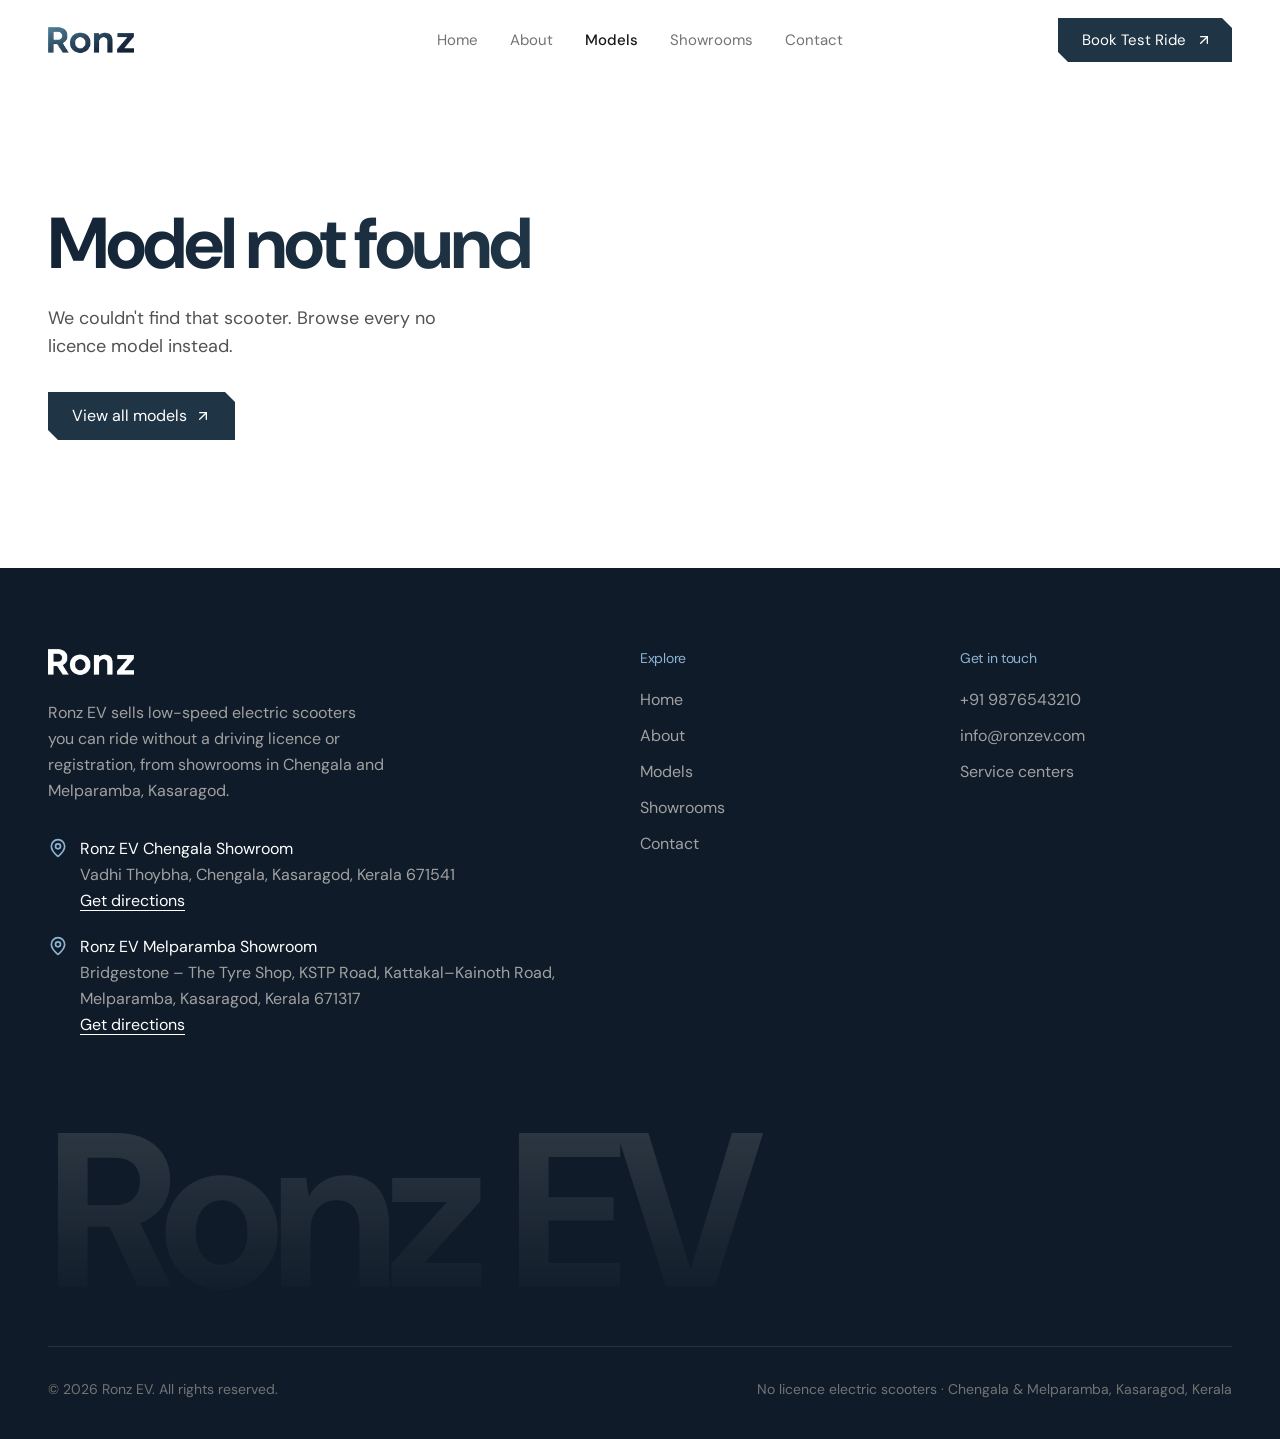
<file: products/eco-rider.html>
<!doctype html>
<html lang="en-IN">
  <head>
    <meta charset="UTF-8" />
    <meta name="viewport" content="width=device-width, initial-scale=1.0" />
    <title>Eco Rider No Licence Electric Scooter, Kasaragod | Ronz EV</title>
    <meta name="description" content="Eco Rider no licence electric scooter at Ronz EV, Chengala &amp; Melparamba, Kasaragod. No licence or registration needed. Range over 120km. Book a test ride." />
    <meta name="keywords" content="no licence scooter Kasaragod, no licence scooter Chengala, no licence scooter Melparamba, no licence scooter Kerala, no license electric scooter Kerala, no licence vehicle, no registration scooter, low speed electric scooter, electric scooter showroom Kerala, EV showroom Kerala, electric vehicles Kerala, e-scooter for students Kerala, ലൈസൻസ് വേണ്ടാത്ത സ്കൂട്ടർ, ഇലക്ട്രിക് സ്കൂട്ടർ, Ronz EV, Ronzev" />
    <meta name="robots" content="index, follow, max-image-preview:large" />
    <meta name="theme-color" content="#1f3445" />
    <meta name="geo.region" content="IN-KL" />
    <meta name="geo.placename" content="Chengala, Kasaragod" />
    <meta name="geo.position" content="12.510194;75.042944" />
    <meta name="ICBM" content="12.510194, 75.042944" />
    <link rel="canonical" href="https://ronzev.in/products/eco-rider" />
    <link rel="alternate" type="text/plain" href="/llms.txt" title="LLM summary" />
    <link rel="icon" type="image/png" href="/images/logo-text.png" />

    <meta property="og:type" content="website" />
    <meta property="og:site_name" content="Ronz EV" />
    <meta property="og:locale" content="en_IN" />
    <meta property="og:url" content="https://ronzev.in/products/eco-rider" />
    <meta property="og:title" content="Eco Rider No Licence Electric Scooter, Kasaragod | Ronz EV" />
    <meta property="og:description" content="Eco Rider no licence electric scooter at Ronz EV, Chengala &amp; Melparamba, Kasaragod. No licence or registration needed. Range over 120km. Book a test ride." />
    <meta property="og:image" content="https://ronzev.in/images/eco-rider.webp" />
    <meta property="og:image:width" content="1200" />
    <meta property="og:image:height" content="630" />
    <meta name="twitter:card" content="summary_large_image" />
    <meta name="twitter:title" content="Eco Rider No Licence Electric Scooter, Kasaragod | Ronz EV" />
    <meta name="twitter:description" content="Eco Rider no licence electric scooter at Ronz EV, Chengala &amp; Melparamba, Kasaragod. No licence or registration needed. Range over 120km. Book a test ride." />
    <meta name="twitter:image" content="https://ronzev.in/images/eco-rider.webp" />

    <link rel="preconnect" href="https://fonts.googleapis.com" />
    <link rel="preconnect" href="https://fonts.gstatic.com" crossorigin />
    <link href="https://fonts.googleapis.com/css2?family=DM+Sans:opsz,wght@9..40,400;9..40,500;9..40,600;9..40,700;9..40,800&display=swap" rel="stylesheet" />

    <script type="module" crossorigin src="/assets/index-CcMq001O.js"></script>
    <link rel="stylesheet" crossorigin href="/assets/index-zxQUjh9r.css">
      <script type="application/ld+json">{"@context":"https://schema.org","@graph":[{"@type":"Organization","@id":"https://ronzev.in/#org","name":"Ronz EV","alternateName":["Ronzev","RonzEV","Ronz Electric Vehicles","റോൺസ് ഇവി"],"description":"Kasaragod electric vehicle dealer with showrooms in Chengala and Melparamba, selling low-speed electric scooters that can be ridden without a driving licence or registration.","url":"https://ronzev.in/","logo":"https://ronzev.in/images/logo-text.png","email":"info@ronzev.com","telephone":"+919876543210","areaServed":[{"@type":"City","name":"Chengala"},{"@type":"City","name":"Melparamba"},{"@type":"City","name":"Kasaragod"},{"@type":"City","name":"Cherkala"},{"@type":"City","name":"Vidyanagar"},{"@type":"City","name":"Chemnad"},{"@type":"City","name":"Kalanad"},{"@type":"City","name":"Bovikkanam"},{"@type":"City","name":"Badiadka"},{"@type":"City","name":"Uduma"},{"@type":"City","name":"Bekal"},{"@type":"City","name":"Kumbla"},{"@type":"City","name":"Kanhangad"}],"subOrganization":[{"@id":"https://ronzev.in/#showroom-chengala"},{"@id":"https://ronzev.in/#showroom-melparamba"}]},{"@type":["AutoDealer","LocalBusiness"],"@id":"https://ronzev.in/#showroom-chengala","name":"Ronz EV Chengala Showroom","description":"No licence electric scooter showroom in Chengala, Kasaragod, Kerala.","url":"https://ronzev.in/contact","image":"https://ronzev.in/images/og-image.jpg","telephone":"+919876543210","email":"info@ronzev.com","parentOrganization":{"@id":"https://ronzev.in/#org"},"address":{"@type":"PostalAddress","streetAddress":"Vadhi Thoybha","addressLocality":"Chengala","addressRegion":"Kerala","postalCode":"671541","addressCountry":"IN"},"geo":{"@type":"GeoCoordinates","latitude":12.510194,"longitude":75.042944},"hasMap":"https://www.google.com/maps/search/?api=1&query=12.510194,75.042944","knowsLanguage":["en","ml"]},{"@type":["AutoDealer","LocalBusiness"],"@id":"https://ronzev.in/#showroom-melparamba","name":"Ronz EV Melparamba Showroom","description":"No licence electric scooter showroom in Melparamba, Kasaragod, Kerala. Inside Bridgestone – The Tyre Shop.","url":"https://ronzev.in/contact","image":"https://ronzev.in/images/og-image.jpg","telephone":"+919876543210","email":"info@ronzev.com","parentOrganization":{"@id":"https://ronzev.in/#org"},"address":{"@type":"PostalAddress","streetAddress":"Bridgestone – The Tyre Shop, KSTP Road, Kattakal–Kainoth Road","addressLocality":"Melparamba","addressRegion":"Kerala","postalCode":"671317","addressCountry":"IN"},"geo":{"@type":"GeoCoordinates","latitude":12.461928,"longitude":75.011492},"hasMap":"https://www.google.com/maps/search/?api=1&query=12.461928,75.011492","knowsLanguage":["en","ml"]},{"@type":"WebSite","@id":"https://ronzev.in/#website","name":"Ronz EV","url":"https://ronzev.in/","publisher":{"@id":"https://ronzev.in/#org"},"inLanguage":"en-IN"}]}</script>
  </head>
  <body>
    <div id="root" data-prerendered="/products/eco-rider"><link rel="preload" as="image" href="/images/logo-text.webp"/><link rel="preload" as="image" href="/images/eco-rider.webp" fetchPriority="high"/><div class="w-full min-h-screen flex flex-col bg-background"><header class="bg-white/95 backdrop-blur-md sticky top-0 z-50"><div class="max-w-[1280px] mx-auto px-4 sm:px-8 lg:px-12"><div class="flex items-center justify-between h-20"><a class="shrink-0" href="/" data-discover="true"><img src="/images/logo-text.webp" alt="Ronz EV logo" class="h-7"/></a><nav aria-label="Main" class="hidden md:flex items-center gap-8 absolute left-1/2 -translate-x-1/2"><a class="text-[15px] text-neutral-500 hover:text-neutral-900" href="/" data-discover="true">Home</a><a class="text-[15px] text-neutral-500 hover:text-neutral-900" href="/about" data-discover="true">About</a><a class="text-[15px] text-neutral-900 font-medium" href="/products" data-discover="true">Models</a><a class="text-[15px] text-neutral-500 hover:text-neutral-900" href="/#showrooms" data-discover="true">Showrooms</a><a class="text-[15px] text-neutral-500 hover:text-neutral-900" href="/contact" data-discover="true">Contact</a></nav><div class="flex items-center gap-3"><a class="notch hidden md:inline-flex items-center gap-2.5 bg-primary text-white text-[15px] h-11 pl-6 pr-5 hover:bg-brand-deep group" href="/contact" data-discover="true">Book Test Ride<svg xmlns="http://www.w3.org/2000/svg" width="24" height="24" viewBox="0 0 24 24" fill="none" stroke="currentColor" stroke-width="2" stroke-linecap="round" stroke-linejoin="round" class="lucide lucide-arrow-up-right h-4 w-4" aria-hidden="true"><path d="M7 7h10v10"></path><path d="M7 17 17 7"></path></svg></a><button class="md:hidden" aria-label="Toggle menu" aria-expanded="false"><svg xmlns="http://www.w3.org/2000/svg" width="24" height="24" viewBox="0 0 24 24" fill="none" stroke="currentColor" stroke-width="2" stroke-linecap="round" stroke-linejoin="round" class="lucide lucide-menu h-6 w-6 text-neutral-800" aria-hidden="true"><path d="M4 5h16"></path><path d="M4 12h16"></path><path d="M4 19h16"></path></svg></button></div></div></div></header><main class="flex-1"><div class="w-full flex flex-col"><script type="application/ld+json">[{"@context":"https://schema.org","@type":"Product","name":"Eco Rider Electric Scooter","image":["https://ronzev.in/images/eco-rider.webp","https://ronzev.in/images/eco-rider-1.webp","https://ronzev.in/images/eco-rider-2.webp","https://ronzev.in/images/1.3.webp","https://ronzev.in/images/1.4.webp"],"description":"Eco Rider no licence electric scooter at Ronz EV, Chengala & Melparamba, Kasaragod. No licence or registration needed. Range over 120km. Book a test ride.","brand":{"@type":"Brand","name":"Ronz EV"},"category":"Low-speed electric scooter","url":"https://ronzev.in/products/eco-rider","color":"Black, Grey, White, Red","additionalProperty":[{"@type":"PropertyValue","name":"Range (lithium-ion)","value":"Over 120km"},{"@type":"PropertyValue","name":"Range (lead-acid)","value":"Over 80km"},{"@type":"PropertyValue","name":"Driving licence required","value":"No"},{"@type":"PropertyValue","name":"Dimension","value":"1870X800X1150mm"},{"@type":"PropertyValue","name":"Wheelbase","value":"1330 mm"},{"@type":"PropertyValue","name":"Seat Length","value":"710 mm"},{"@type":"PropertyValue","name":"Ground Clearance","value":"180 mm"}]},{"@context":"https://schema.org","@type":"BreadcrumbList","itemListElement":[{"@type":"ListItem","position":1,"name":"Home","item":"https://ronzev.in/"},{"@type":"ListItem","position":2,"name":"Electric Scooters","item":"https://ronzev.in/products"},{"@type":"ListItem","position":3,"name":"Eco Rider","item":"https://ronzev.in/products/eco-rider"}]}]</script><section class="bg-white"><div class="max-w-[1280px] mx-auto px-4 sm:px-8 lg:px-12 pt-8 lg:pt-10 pb-16 lg:pb-24"><nav aria-label="Breadcrumb" class="text-sm text-neutral-500 flex flex-wrap items-center gap-2"><a class="hover:text-brand-accent" href="/" data-discover="true">Home</a><span aria-hidden="true">/</span><a class="hover:text-brand-accent" href="/products" data-discover="true">Electric scooters</a><span aria-hidden="true">/</span><span class="text-neutral-900" aria-current="page">Eco Rider</span></nav><div class="grid grid-cols-1 lg:grid-cols-[1fr_1.15fr] gap-10 lg:gap-14 mt-8 lg:mt-12"><div class="flex flex-col"><p class="text-sm text-neutral-500 tabular-nums">Model <!-- -->04<!-- -->/<!-- -->08</p><h1 class="mt-3"><span class="text-fade block font-bold tracking-[-0.045em] leading-[0.9] text-[18vw] sm:text-8xl lg:text-[112px]">Eco Rider</span><span class="block text-xl lg:text-2xl font-medium tracking-tight text-neutral-500 mt-3">No licence electric scooter</span></h1><p class="text-neutral-700 text-[17px] leading-[1.6] mt-6 max-w-[460px]">The <!-- -->Eco Rider<!-- --> is a low-speed electric scooter you can ride without a driving licence or registration. See it and take a free test ride at our showrooms in Chengala and Melparamba, Kasaragod.</p><dl class="grid grid-cols-3 gap-2 mt-8"><div class="notch bg-[#f4f4f4] p-4"><dt class="text-xs text-neutral-500">Lithium range</dt><dd class="text-xl lg:text-2xl font-bold tracking-tight text-brand-accent mt-1 tabular-nums">120km</dd></div><div class="notch bg-[#f4f4f4] p-4"><dt class="text-xs text-neutral-500">Lead-acid range</dt><dd class="text-xl lg:text-2xl font-bold tracking-tight text-brand-accent mt-1 tabular-nums">80km</dd></div><div class="notch bg-[#f4f4f4] p-4"><dt class="text-xs text-neutral-500">Battery warranty</dt><dd class="text-xl lg:text-2xl font-bold tracking-tight text-brand-accent mt-1 tabular-nums">18 mo</dd></div></dl><div class="mt-8"><p class="text-sm text-neutral-500">Colour: <span class="text-neutral-900 font-medium">Black</span></p><div class="flex flex-wrap gap-2 mt-3" role="radiogroup" aria-label="Colour"><button type="button" role="radio" aria-checked="true" aria-label="Black" title="Black" class="w-9 h-9 rounded-full border-2 border-brand-accent ring-2 ring-offset-2 ring-brand-accent" style="background-color:#000000"></button><button type="button" role="radio" aria-checked="false" aria-label="Grey" title="Grey" class="w-9 h-9 rounded-full border-2 border-black/10" style="background-color:#808080"></button><button type="button" role="radio" aria-checked="false" aria-label="White" title="White" class="w-9 h-9 rounded-full border-2 border-black/10" style="background-color:#FFFFFF"></button><button type="button" role="radio" aria-checked="false" aria-label="Red" title="Red" class="w-9 h-9 rounded-full border-2 border-black/10" style="background-color:#FF0000"></button></div></div><div class="flex flex-wrap gap-3 mt-10"><a class="notch inline-flex items-center gap-3 bg-brand-accent text-white hover:bg-brand-deep text-[17px] h-14 px-7" href="/contact" data-discover="true">Book a test ride <svg xmlns="http://www.w3.org/2000/svg" width="24" height="24" viewBox="0 0 24 24" fill="none" stroke="currentColor" stroke-width="2" stroke-linecap="round" stroke-linejoin="round" class="lucide lucide-arrow-up-right h-5 w-5" aria-hidden="true"><path d="M7 7h10v10"></path><path d="M7 17 17 7"></path></svg></a><a href="tel:+919876543210" class="notch inline-flex items-center gap-3 bg-[#f4f4f4] hover:bg-[#e9edf1] text-brand-accent text-[17px] h-14 px-7"><svg xmlns="http://www.w3.org/2000/svg" width="24" height="24" viewBox="0 0 24 24" fill="none" stroke="currentColor" stroke-width="2" stroke-linecap="round" stroke-linejoin="round" class="lucide lucide-phone h-5 w-5" aria-hidden="true"><path d="M13.832 16.568a1 1 0 0 0 1.213-.303l.355-.465A2 2 0 0 1 17 15h3a2 2 0 0 1 2 2v3a2 2 0 0 1-2 2A18 18 0 0 1 2 4a2 2 0 0 1 2-2h3a2 2 0 0 1 2 2v3a2 2 0 0 1-.8 1.6l-.468.351a1 1 0 0 0-.292 1.233 14 14 0 0 0 6.392 6.384"></path></svg> Call us</a></div></div><div><div class="notch notch-lg bg-[#f4f4f4] aspect-[4/3.4] flex items-center justify-center p-8 lg:p-12"><img src="/images/eco-rider.webp" alt="Eco Rider no licence electric scooter" fetchPriority="high" class="max-h-full w-full object-contain"/></div><div class="grid grid-cols-6 gap-2 mt-2"><button type="button" aria-label="Show image 1" aria-pressed="true" class="notch aspect-square bg-[#f4f4f4] p-2 border-2 border-brand-accent"><img src="/images/eco-rider.webp" alt="" loading="lazy" class="w-full h-full object-contain"/></button><button type="button" aria-label="Show image 2" aria-pressed="false" class="notch aspect-square bg-[#f4f4f4] p-2 border-2 border-transparent hover:border-neutral-300"><img src="/images/eco-rider-1.webp" alt="" loading="lazy" class="w-full h-full object-contain"/></button><button type="button" aria-label="Show image 3" aria-pressed="false" class="notch aspect-square bg-[#f4f4f4] p-2 border-2 border-transparent hover:border-neutral-300"><img src="/images/eco-rider-2.webp" alt="" loading="lazy" class="w-full h-full object-contain"/></button><button type="button" aria-label="Show image 4" aria-pressed="false" class="notch aspect-square bg-[#f4f4f4] p-2 border-2 border-transparent hover:border-neutral-300"><img src="/images/1.3.webp" alt="" loading="lazy" class="w-full h-full object-contain"/></button><button type="button" aria-label="Show image 5" aria-pressed="false" class="notch aspect-square bg-[#f4f4f4] p-2 border-2 border-transparent hover:border-neutral-300"><img src="/images/1.4.webp" alt="" loading="lazy" class="w-full h-full object-contain"/></button></div></div></div></div></section><section class="bg-white pb-16 lg:pb-24"><div class="max-w-[1280px] mx-auto px-4 sm:px-8 lg:px-12"><div class="notch notch-lg bg-brand-deep text-white p-8 sm:p-12 lg:p-14"><h2 class="text-4xl lg:text-6xl font-bold tracking-[-0.04em] leading-[0.95]">Why the <span class="text-brand-soft">Eco Rider</span></h2><div class="grid grid-cols-1 sm:grid-cols-2 lg:grid-cols-3 gap-3 mt-10"><article class="notch bg-white/5 p-6 flex gap-5"><div class="w-20 h-20 shrink-0 bg-white notch p-2"><img src="/images/eco-rider-1.webp" alt="Eco Rider LED Head lamp" loading="lazy" class="w-full h-full object-contain"/></div><div><span class="text-brand-soft text-sm tabular-nums">01</span><h3 class="text-lg font-semibold tracking-tight mt-1">LED Head lamp</h3><p class="text-neutral-300 text-[15px] leading-relaxed mt-1">LED headlamp with DRL for enhanced visibility.</p></div></article><article class="notch bg-white/5 p-6 flex gap-5"><div class="w-20 h-20 shrink-0 bg-white notch p-2"><img src="/images/eco-rider-2.webp" alt="Eco Rider Stylish Alloy Rim" loading="lazy" class="w-full h-full object-contain"/></div><div><span class="text-brand-soft text-sm tabular-nums">02</span><h3 class="text-lg font-semibold tracking-tight mt-1">Stylish Alloy Rim</h3><p class="text-neutral-300 text-[15px] leading-relaxed mt-1">Stylish and durable alloy rims for a smooth ride.</p></div></article><article class="notch bg-white/5 p-6 flex gap-5"><div class="w-20 h-20 shrink-0 bg-white notch p-2"><img src="/images/1.3.webp" alt="Eco Rider Remote" loading="lazy" class="w-full h-full object-contain"/></div><div><span class="text-brand-soft text-sm tabular-nums">03</span><h3 class="text-lg font-semibold tracking-tight mt-1">Remote</h3><p class="text-neutral-300 text-[15px] leading-relaxed mt-1">Remote with center lock, start button, and anti-theft alarm.</p></div></article><article class="notch bg-white/5 p-6 flex gap-5"><div class="w-20 h-20 shrink-0 bg-white notch p-2"><img src="/images/1.4.webp" alt="Eco Rider Battery Warranty" loading="lazy" class="w-full h-full object-contain"/></div><div><span class="text-brand-soft text-sm tabular-nums">04</span><h3 class="text-lg font-semibold tracking-tight mt-1">Battery Warranty</h3><p class="text-neutral-300 text-[15px] leading-relaxed mt-1">Reliable 18 months warranty for both Li-ion and Lead batteries.</p></div></article></div></div></div></section><section class="bg-[#f4f4f4] py-20 lg:py-28"><div class="max-w-[1280px] mx-auto px-4 sm:px-8 lg:px-12"><h2 class="text-fade text-4xl lg:text-6xl font-bold tracking-[-0.04em] leading-[0.95]">Specifications</h2><div class="grid grid-cols-1 lg:grid-cols-[1fr_1.3fr] gap-3 mt-10"><div class="notch notch-lg bg-white p-7 lg:p-9"><h3 class="text-lg font-semibold text-brand-accent">Dimensions &amp; battery</h3><dl class="mt-4 divide-y divide-neutral-100"><div class="flex justify-between gap-6 py-3.5 text-[15px]"><dt class="text-neutral-500">Dimension</dt><dd class="font-medium text-neutral-900 text-right">1870X800X1150mm</dd></div><div class="flex justify-between gap-6 py-3.5 text-[15px]"><dt class="text-neutral-500">Wheelbase</dt><dd class="font-medium text-neutral-900 text-right">1330 mm</dd></div><div class="flex justify-between gap-6 py-3.5 text-[15px]"><dt class="text-neutral-500">Seat Length</dt><dd class="font-medium text-neutral-900 text-right">710 mm</dd></div><div class="flex justify-between gap-6 py-3.5 text-[15px]"><dt class="text-neutral-500">Ground Clearance</dt><dd class="font-medium text-neutral-900 text-right">180 mm</dd></div><div class="flex justify-between gap-6 py-3.5 text-[15px]"><dt class="text-neutral-500">Range (<!-- -->lithium<!-- -->)</dt><dd class="font-medium text-neutral-900 text-right">Over <!-- -->120km</dd></div><div class="flex justify-between gap-6 py-3.5 text-[15px]"><dt class="text-neutral-500">Range (<!-- -->lead<!-- -->)</dt><dd class="font-medium text-neutral-900 text-right">Over <!-- -->80km</dd></div><div class="flex justify-between gap-6 py-3.5 text-[15px]"><dt class="text-neutral-500">Driving licence</dt><dd class="font-medium text-brand-accent text-right">Not required</dd></div></dl></div><div class="grid grid-cols-1 sm:grid-cols-2 gap-3"><div class="notch bg-white p-6 flex gap-4"><svg xmlns="http://www.w3.org/2000/svg" width="24" height="24" viewBox="0 0 24 24" fill="none" stroke="currentColor" stroke-width="2" stroke-linecap="round" stroke-linejoin="round" class="lucide lucide-battery-plus h-5 w-5 text-brand-accent shrink-0 mt-0.5" aria-hidden="true"><path d="M10 9v6"></path><path d="M12.543 6H16a2 2 0 0 1 2 2v8a2 2 0 0 1-2 2h-3.605"></path><path d="M22 14v-4"></path><path d="M7 12h6"></path><path d="M7.606 18H4a2 2 0 0 1-2-2V8a2 2 0 0 1 2-2h3.606"></path></svg><div><h3 class="text-[15px] font-semibold text-neutral-900 leading-snug">Battery Warranty</h3><p class="text-sm text-neutral-500 mt-0.5">Li-ion - 18 Months**</p><p class="text-sm text-neutral-500 mt-0.5">LEAD - 18 Months**</p></div></div><div class="notch bg-white p-6 flex gap-4"><svg xmlns="http://www.w3.org/2000/svg" width="24" height="24" viewBox="0 0 24 24" fill="none" stroke="currentColor" stroke-width="2" stroke-linecap="round" stroke-linejoin="round" class="lucide lucide-battery-charging h-5 w-5 text-brand-accent shrink-0 mt-0.5" aria-hidden="true"><path d="m11 7-3 5h4l-3 5"></path><path d="M14.856 6H16a2 2 0 0 1 2 2v8a2 2 0 0 1-2 2h-2.935"></path><path d="M22 14v-4"></path><path d="M5.14 18H4a2 2 0 0 1-2-2V8a2 2 0 0 1 2-2h2.936"></path></svg><div><h3 class="text-[15px] font-semibold text-neutral-900 leading-snug">Charging Time</h3><p class="text-sm text-neutral-500 mt-0.5">Li-ion - 3-4 Hours**</p><p class="text-sm text-neutral-500 mt-0.5">LEAD - 4-5 Hours**</p></div></div><div class="notch bg-white p-6 flex gap-4"><svg xmlns="http://www.w3.org/2000/svg" width="24" height="24" viewBox="0 0 24 24" fill="none" stroke="currentColor" stroke-width="2" stroke-linecap="round" stroke-linejoin="round" class="lucide lucide-monitor h-5 w-5 text-brand-accent shrink-0 mt-0.5" aria-hidden="true"><rect width="20" height="14" x="2" y="3" rx="2"></rect><line x1="8" x2="16" y1="21" y2="21"></line><line x1="12" x2="12" y1="17" y2="21"></line></svg><div><h3 class="text-[15px] font-semibold text-neutral-900 leading-snug">LED Display</h3></div></div><div class="notch bg-white p-6 flex gap-4"><svg xmlns="http://www.w3.org/2000/svg" width="24" height="24" viewBox="0 0 24 24" fill="none" stroke="currentColor" stroke-width="2" stroke-linecap="round" stroke-linejoin="round" class="lucide lucide-circle-dot h-5 w-5 text-brand-accent shrink-0 mt-0.5" aria-hidden="true"><circle cx="12" cy="12" r="10"></circle><circle cx="12" cy="12" r="1"></circle></svg><div><h3 class="text-[15px] font-semibold text-neutral-900 leading-snug">Tyre Front 12 Inch</h3><p class="text-sm text-neutral-500 mt-0.5">Back 12 Inch</p></div></div><div class="notch bg-white p-6 flex gap-4"><svg xmlns="http://www.w3.org/2000/svg" width="24" height="24" viewBox="0 0 24 24" fill="none" stroke="currentColor" stroke-width="2" stroke-linecap="round" stroke-linejoin="round" class="lucide lucide-shield-alert h-5 w-5 text-brand-accent shrink-0 mt-0.5" aria-hidden="true"><path d="M20 13c0 5-3.5 7.5-7.66 8.95a1 1 0 0 1-.67-.01C7.5 20.5 4 18 4 13V6a1 1 0 0 1 1-1c2 0 4.5-1.2 6.24-2.72a1.17 1.17 0 0 1 1.52 0C14.51 3.81 17 5 19 5a1 1 0 0 1 1 1z"></path><path d="M12 8v4"></path><path d="M12 16h.01"></path></svg><div><h3 class="text-[15px] font-semibold text-neutral-900 leading-snug">Anti Theft Alarm</h3></div></div><div class="notch bg-white p-6 flex gap-4"><svg xmlns="http://www.w3.org/2000/svg" width="24" height="24" viewBox="0 0 24 24" fill="none" stroke="currentColor" stroke-width="2" stroke-linecap="round" stroke-linejoin="round" class="lucide lucide-gauge h-5 w-5 text-brand-accent shrink-0 mt-0.5" aria-hidden="true"><path d="m12 14 4-4"></path><path d="M3.34 19a10 10 0 1 1 17.32 0"></path></svg><div><h3 class="text-[15px] font-semibold text-neutral-900 leading-snug">upto 120 km* Range</h3><p class="text-sm text-neutral-500 mt-0.5">on a single charge</p></div></div><div class="notch bg-white p-6 flex gap-4"><svg xmlns="http://www.w3.org/2000/svg" width="24" height="24" viewBox="0 0 24 24" fill="none" stroke="currentColor" stroke-width="2" stroke-linecap="round" stroke-linejoin="round" class="lucide lucide-weight h-5 w-5 text-brand-accent shrink-0 mt-0.5" aria-hidden="true"><circle cx="12" cy="5" r="3"></circle><path d="M6.5 8a2 2 0 0 0-1.905 1.46L2.1 18.5A2 2 0 0 0 4 21h16a2 2 0 0 0 1.925-2.54L19.4 9.5A2 2 0 0 0 17.48 8Z"></path></svg><div><h3 class="text-[15px] font-semibold text-neutral-900 leading-snug">Payload 170 kg</h3></div></div><div class="notch bg-white p-6 flex gap-4"><svg xmlns="http://www.w3.org/2000/svg" width="24" height="24" viewBox="0 0 24 24" fill="none" stroke="currentColor" stroke-width="2" stroke-linecap="round" stroke-linejoin="round" class="lucide lucide-lightbulb h-5 w-5 text-brand-accent shrink-0 mt-0.5" aria-hidden="true"><path d="M15 14c.2-1 .7-1.7 1.5-2.5 1-.9 1.5-2.2 1.5-3.5A6 6 0 0 0 6 8c0 1 .2 2.2 1.5 3.5.7.7 1.3 1.5 1.5 2.5"></path><path d="M9 18h6"></path><path d="M10 22h4"></path></svg><div><h3 class="text-[15px] font-semibold text-neutral-900 leading-snug">LED Headlamp with DRL</h3></div></div><div class="notch bg-white p-6 flex gap-4"><svg xmlns="http://www.w3.org/2000/svg" width="24" height="24" viewBox="0 0 24 24" fill="none" stroke="currentColor" stroke-width="2" stroke-linecap="round" stroke-linejoin="round" class="lucide lucide-circle-off h-5 w-5 text-brand-accent shrink-0 mt-0.5" aria-hidden="true"><path d="m2 2 20 20"></path><path d="M8.35 2.69A10 10 0 0 1 21.3 15.65"></path><path d="M19.08 19.08A10 10 0 1 1 4.92 4.92"></path></svg><div><h3 class="text-[15px] font-semibold text-neutral-900 leading-snug">Front &amp; Back</h3><p class="text-sm text-neutral-500 mt-0.5">Disc Brake</p></div></div><div class="notch bg-white p-6 flex gap-4"><svg xmlns="http://www.w3.org/2000/svg" width="24" height="24" viewBox="0 0 24 24" fill="none" stroke="currentColor" stroke-width="2" stroke-linecap="round" stroke-linejoin="round" class="lucide lucide-usb h-5 w-5 text-brand-accent shrink-0 mt-0.5" aria-hidden="true"><circle cx="10" cy="7" r="1"></circle><circle cx="4" cy="20" r="1"></circle><path d="M4.7 19.3 19 5"></path><path d="m21 3-3 1 2 2Z"></path><path d="M9.26 7.68 5 12l2 5"></path><path d="m10 14 5 2 3.5-3.5"></path><path d="m18 12 1-1 1 1-1 1Z"></path></svg><div><h3 class="text-[15px] font-semibold text-neutral-900 leading-snug">USB Charging</h3></div></div><div class="notch bg-white p-6 flex gap-4"><svg xmlns="http://www.w3.org/2000/svg" width="24" height="24" viewBox="0 0 24 24" fill="none" stroke="currentColor" stroke-width="2" stroke-linecap="round" stroke-linejoin="round" class="lucide lucide-rotate-ccw h-5 w-5 text-brand-accent shrink-0 mt-0.5" aria-hidden="true"><path d="M3 12a9 9 0 1 0 9-9 9.75 9.75 0 0 0-6.74 2.74L3 8"></path><path d="M3 3v5h5"></path></svg><div><h3 class="text-[15px] font-semibold text-neutral-900 leading-snug">Reverse Mode</h3></div></div></div></div></div></section><section class="bg-white py-20 lg:py-28"><div class="max-w-[1280px] mx-auto px-4 sm:px-8 lg:px-12 grid grid-cols-1 lg:grid-cols-[1fr_1.4fr] gap-10 lg:gap-16"><h2 class="text-fade text-4xl lg:text-6xl font-bold tracking-[-0.04em] leading-[0.95]">Eco Rider<!-- -->: your questions</h2><div class="border-t border-neutral-200"><article class="border-b border-neutral-200 py-6"><h3 class="text-lg font-semibold tracking-tight flex gap-3"><span class="w-2 h-2 bg-brand-accent shrink-0 mt-2.5" aria-hidden="true"></span>Do I need a licence to ride the Eco Rider?</h3><p class="text-neutral-600 text-[16px] leading-relaxed mt-2 pl-5">No. The Eco Rider is a low-speed electric scooter, so you can ride it without a driving licence, RTO registration or number plate.</p></article><article class="border-b border-neutral-200 py-6"><h3 class="text-lg font-semibold tracking-tight flex gap-3"><span class="w-2 h-2 bg-brand-accent shrink-0 mt-2.5" aria-hidden="true"></span>How far does the Eco Rider go on one charge?</h3><p class="text-neutral-600 text-[16px] leading-relaxed mt-2 pl-5">Over 120km with a lithium-ion battery and over 80km with lead-acid, depending on rider weight and road conditions.</p></article><article class="border-b border-neutral-200 py-6"><h3 class="text-lg font-semibold tracking-tight flex gap-3"><span class="w-2 h-2 bg-brand-accent shrink-0 mt-2.5" aria-hidden="true"></span>Where can I see the Eco Rider in Kasaragod?</h3><p class="text-neutral-600 text-[16px] leading-relaxed mt-2 pl-5">At our Ronz EV showrooms in Chengala (Vadhi Thoybha, 671541) and Melparamba (Bridgestone – The Tyre Shop, KSTP Road, 671317), where you can take a free test ride.</p></article><article class="border-b border-neutral-200 py-6"><h3 class="text-lg font-semibold tracking-tight flex gap-3"><span class="w-2 h-2 bg-brand-accent shrink-0 mt-2.5" aria-hidden="true"></span>What colours is the Eco Rider available in?</h3><p class="text-neutral-600 text-[16px] leading-relaxed mt-2 pl-5">Black, Grey, White, Red.</p></article></div></div></section><section class="bg-white pb-20 lg:pb-28"><div class="max-w-[1280px] mx-auto px-4 sm:px-8 lg:px-12"><div class="notch notch-lg bg-brand-deep text-white p-8 sm:p-12 lg:p-14 grid grid-cols-1 lg:grid-cols-[1.1fr_1fr] gap-10 items-center"><div><h2 class="text-4xl lg:text-5xl font-bold tracking-[-0.04em] leading-[0.95]">Ride the <!-- -->Eco Rider<!-- --> <span class="text-brand-soft">today</span></h2><p class="text-neutral-300 text-[17px] leading-relaxed mt-5 max-w-md">Visit either showroom for a free test ride, or call <!-- -->+91 9876543210<!-- --> to book one.</p></div><div class="space-y-3"><a href="https://www.google.com/maps/dir/?api=1&amp;destination=12.510194,75.042944" target="_blank" rel="noopener" class="notch flex items-start gap-4 bg-white/5 hover:bg-white/10 p-5"><svg xmlns="http://www.w3.org/2000/svg" width="24" height="24" viewBox="0 0 24 24" fill="none" stroke="currentColor" stroke-width="2" stroke-linecap="round" stroke-linejoin="round" class="lucide lucide-map-pin h-5 w-5 text-brand-soft shrink-0 mt-0.5" aria-hidden="true"><path d="M20 10c0 4.993-5.539 10.193-7.399 11.799a1 1 0 0 1-1.202 0C9.539 20.193 4 14.993 4 10a8 8 0 0 1 16 0"></path><circle cx="12" cy="10" r="3"></circle></svg><span><span class="block font-semibold">Ronz EV<!-- --> <!-- -->Chengala Showroom</span><span class="block text-neutral-300 text-sm mt-1">Vadhi Thoybha, Chengala<!-- --> <!-- -->671541</span></span></a><a href="https://www.google.com/maps/dir/?api=1&amp;destination=12.461928,75.011492" target="_blank" rel="noopener" class="notch flex items-start gap-4 bg-white/5 hover:bg-white/10 p-5"><svg xmlns="http://www.w3.org/2000/svg" width="24" height="24" viewBox="0 0 24 24" fill="none" stroke="currentColor" stroke-width="2" stroke-linecap="round" stroke-linejoin="round" class="lucide lucide-map-pin h-5 w-5 text-brand-soft shrink-0 mt-0.5" aria-hidden="true"><path d="M20 10c0 4.993-5.539 10.193-7.399 11.799a1 1 0 0 1-1.202 0C9.539 20.193 4 14.993 4 10a8 8 0 0 1 16 0"></path><circle cx="12" cy="10" r="3"></circle></svg><span><span class="block font-semibold">Ronz EV<!-- --> <!-- -->Melparamba Showroom</span><span class="block text-neutral-300 text-sm mt-1">Bridgestone – The Tyre Shop, KSTP Road, Kattakal–Kainoth Road, Melparamba<!-- --> <!-- -->671317</span></span></a></div></div></div></section><section class="bg-[#f4f4f4] py-20 lg:py-28"><div class="max-w-[1280px] mx-auto px-4 sm:px-8 lg:px-12"><div class="flex flex-col sm:flex-row sm:items-end sm:justify-between gap-6 mb-10"><h2 class="text-fade text-4xl lg:text-6xl font-bold tracking-[-0.04em] leading-[0.95]">Other models</h2><a class="notch inline-flex items-center gap-2.5 bg-brand-accent text-white hover:bg-brand-deep text-[15px] h-11 pl-6 pr-5 self-start sm:self-auto" href="/products" data-discover="true">View all models <svg xmlns="http://www.w3.org/2000/svg" width="24" height="24" viewBox="0 0 24 24" fill="none" stroke="currentColor" stroke-width="2" stroke-linecap="round" stroke-linejoin="round" class="lucide lucide-arrow-up-right h-4 w-4" aria-hidden="true"><path d="M7 7h10v10"></path><path d="M7 17 17 7"></path></svg></a></div><div class="grid grid-cols-1 sm:grid-cols-2 lg:grid-cols-4 gap-3"><a class="notch notch-lg group bg-white p-6 flex flex-col" href="/products/terius" data-discover="true"><div class="flex items-center justify-between text-sm text-neutral-400"><span class="tabular-nums">01</span><span class="w-9 h-9 bg-[#f4f4f4] group-hover:bg-brand-accent flex items-center justify-center"><svg xmlns="http://www.w3.org/2000/svg" width="24" height="24" viewBox="0 0 24 24" fill="none" stroke="currentColor" stroke-width="2" stroke-linecap="round" stroke-linejoin="round" class="lucide lucide-arrow-up-right h-4 w-4 text-neutral-900 group-hover:text-white" aria-hidden="true"><path d="M7 7h10v10"></path><path d="M7 17 17 7"></path></svg></span></div><img src="/images/1.0.webp" alt="Terius no licence electric scooter" loading="lazy" class="h-44 w-full object-contain my-6"/><h3 class="text-xl font-semibold tracking-tight text-brand-accent">Terius</h3><p class="text-neutral-500 text-sm mt-1">No licence electric scooter</p></a><a class="notch notch-lg group bg-white p-6 flex flex-col" href="/products/loen-legend" data-discover="true"><div class="flex items-center justify-between text-sm text-neutral-400"><span class="tabular-nums">02</span><span class="w-9 h-9 bg-[#f4f4f4] group-hover:bg-brand-accent flex items-center justify-center"><svg xmlns="http://www.w3.org/2000/svg" width="24" height="24" viewBox="0 0 24 24" fill="none" stroke="currentColor" stroke-width="2" stroke-linecap="round" stroke-linejoin="round" class="lucide lucide-arrow-up-right h-4 w-4 text-neutral-900 group-hover:text-white" aria-hidden="true"><path d="M7 7h10v10"></path><path d="M7 17 17 7"></path></svg></span></div><img src="/images/leon-legend.webp" alt="Loen Legend no licence electric scooter" loading="lazy" class="h-44 w-full object-contain my-6"/><h3 class="text-xl font-semibold tracking-tight text-brand-accent">Loen Legend</h3><p class="text-neutral-500 text-sm mt-1">No licence electric scooter</p></a><a class="notch notch-lg group bg-white p-6 flex flex-col" href="/products/greenova" data-discover="true"><div class="flex items-center justify-between text-sm text-neutral-400"><span class="tabular-nums">03</span><span class="w-9 h-9 bg-[#f4f4f4] group-hover:bg-brand-accent flex items-center justify-center"><svg xmlns="http://www.w3.org/2000/svg" width="24" height="24" viewBox="0 0 24 24" fill="none" stroke="currentColor" stroke-width="2" stroke-linecap="round" stroke-linejoin="round" class="lucide lucide-arrow-up-right h-4 w-4 text-neutral-900 group-hover:text-white" aria-hidden="true"><path d="M7 7h10v10"></path><path d="M7 17 17 7"></path></svg></span></div><img src="/images/greenova.webp" alt="Greenova no licence electric scooter" loading="lazy" class="h-44 w-full object-contain my-6"/><h3 class="text-xl font-semibold tracking-tight text-brand-accent">Greenova</h3><p class="text-neutral-500 text-sm mt-1">No licence electric scooter</p></a><a class="notch notch-lg group bg-white p-6 flex flex-col" href="/products/gx250" data-discover="true"><div class="flex items-center justify-between text-sm text-neutral-400"><span class="tabular-nums">05</span><span class="w-9 h-9 bg-[#f4f4f4] group-hover:bg-brand-accent flex items-center justify-center"><svg xmlns="http://www.w3.org/2000/svg" width="24" height="24" viewBox="0 0 24 24" fill="none" stroke="currentColor" stroke-width="2" stroke-linecap="round" stroke-linejoin="round" class="lucide lucide-arrow-up-right h-4 w-4 text-neutral-900 group-hover:text-white" aria-hidden="true"><path d="M7 7h10v10"></path><path d="M7 17 17 7"></path></svg></span></div><img src="/images/gx250.webp" alt="GX250 no licence electric scooter" loading="lazy" class="h-44 w-full object-contain my-6"/><h3 class="text-xl font-semibold tracking-tight text-brand-accent">GX250</h3><p class="text-neutral-500 text-sm mt-1">No licence electric scooter</p></a></div></div></section></div></main><footer class="bg-[#0f1b28] text-white"><div class="max-w-[1280px] mx-auto px-4 sm:px-8 lg:px-12 pt-20 pb-10"><div class="grid grid-cols-1 md:grid-cols-[2fr_1fr_1fr] gap-12"><div><a href="/" data-discover="true"><img src="/images/logo-text.webp" alt="Ronz EV logo" class="h-7 mb-6 brightness-0 invert"/></a><p class="text-neutral-400 max-w-sm leading-relaxed mb-8">Ronz EV sells low-speed electric scooters you can ride without a driving licence or registration, from showrooms in Chengala and Melparamba, Kasaragod.</p><div class="space-y-5"><address class="not-italic text-neutral-400 leading-relaxed flex gap-3"><svg xmlns="http://www.w3.org/2000/svg" width="24" height="24" viewBox="0 0 24 24" fill="none" stroke="currentColor" stroke-width="2" stroke-linecap="round" stroke-linejoin="round" class="lucide lucide-map-pin h-5 w-5 text-brand-soft shrink-0 mt-0.5" aria-hidden="true"><path d="M20 10c0 4.993-5.539 10.193-7.399 11.799a1 1 0 0 1-1.202 0C9.539 20.193 4 14.993 4 10a8 8 0 0 1 16 0"></path><circle cx="12" cy="10" r="3"></circle></svg><span><span class="text-white">Ronz EV<!-- --> <!-- -->Chengala Showroom</span><br/>Vadhi Thoybha, Chengala, Kasaragod, Kerala 671541<br/><a href="https://www.google.com/maps/dir/?api=1&amp;destination=12.510194,75.042944" target="_blank" rel="noopener" class="text-white underline underline-offset-4 hover:text-brand-soft">Get directions</a></span></address><address class="not-italic text-neutral-400 leading-relaxed flex gap-3"><svg xmlns="http://www.w3.org/2000/svg" width="24" height="24" viewBox="0 0 24 24" fill="none" stroke="currentColor" stroke-width="2" stroke-linecap="round" stroke-linejoin="round" class="lucide lucide-map-pin h-5 w-5 text-brand-soft shrink-0 mt-0.5" aria-hidden="true"><path d="M20 10c0 4.993-5.539 10.193-7.399 11.799a1 1 0 0 1-1.202 0C9.539 20.193 4 14.993 4 10a8 8 0 0 1 16 0"></path><circle cx="12" cy="10" r="3"></circle></svg><span><span class="text-white">Ronz EV<!-- --> <!-- -->Melparamba Showroom</span><br/>Bridgestone – The Tyre Shop, KSTP Road, Kattakal–Kainoth Road, Melparamba, Kasaragod, Kerala 671317<br/><a href="https://www.google.com/maps/dir/?api=1&amp;destination=12.461928,75.011492" target="_blank" rel="noopener" class="text-white underline underline-offset-4 hover:text-brand-soft">Get directions</a></span></address></div></div><div><h3 class="text-sm text-brand-soft mb-5">Explore</h3><ul class="space-y-3"><li><a class="text-neutral-400 hover:text-white" href="/" data-discover="true">Home</a></li><li><a class="text-neutral-400 hover:text-white" href="/about" data-discover="true">About</a></li><li><a class="text-neutral-400 hover:text-white" href="/products" data-discover="true">Models</a></li><li><a class="text-neutral-400 hover:text-white" href="/#showrooms" data-discover="true">Showrooms</a></li><li><a class="text-neutral-400 hover:text-white" href="/contact" data-discover="true">Contact</a></li></ul></div><div><h3 class="text-sm text-brand-soft mb-5">Get in touch</h3><ul class="space-y-3 text-neutral-400"><li><a href="tel:+919876543210" class="hover:text-white">+91 9876543210</a></li><li><a href="mailto:info@ronzev.com" class="hover:text-white">info@ronzev.com</a></li><li><a class="hover:text-white" href="/contact" data-discover="true">Service centers</a></li></ul></div></div><div class="text-fade-dark font-bold tracking-[-0.05em] leading-none text-[18vw] lg:text-[220px] mt-16 select-none" aria-hidden="true">Ronz EV</div><div class="border-t border-white/10 mt-6 pt-8 flex flex-col md:flex-row justify-between items-center gap-4 text-sm text-neutral-500"><p>© <!-- -->2026<!-- --> Ronz EV. All rights reserved.</p><p>No licence electric scooters · Chengala &amp; Melparamba, Kasaragod, Kerala</p></div></div></footer></div></div>
  </body>
</html>
</file>
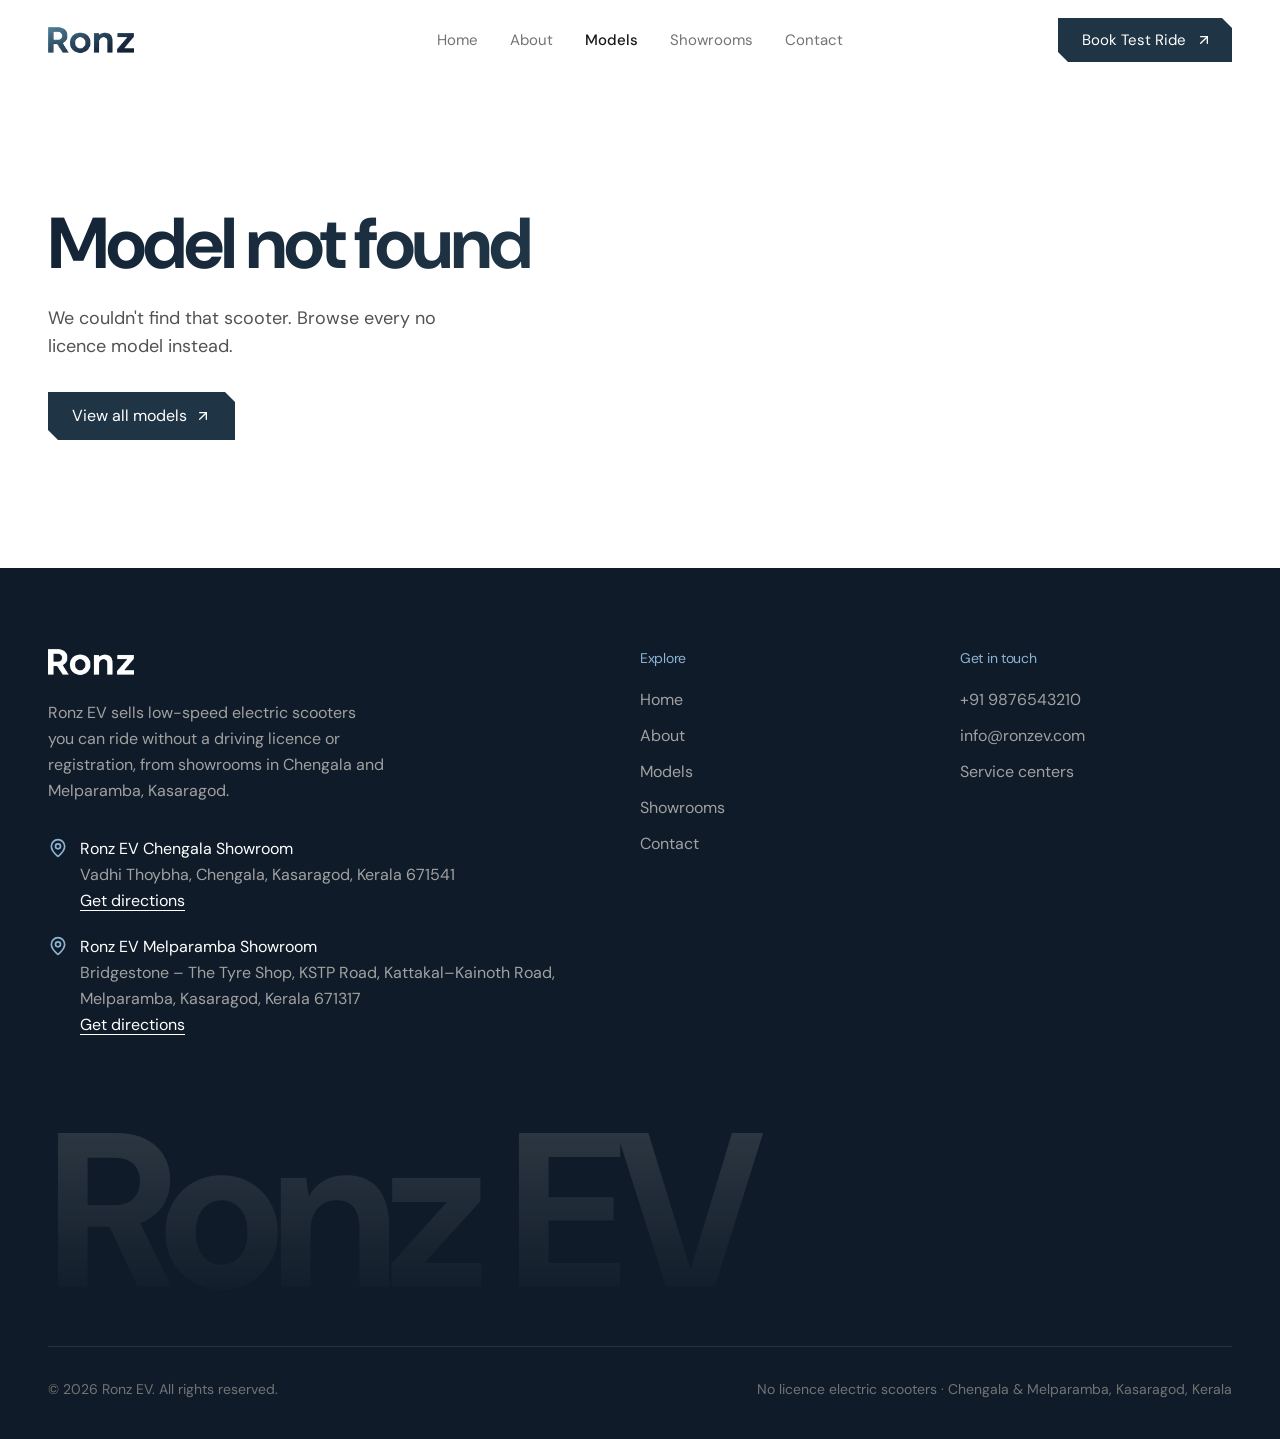
<file: products/greenova-100.html>
<!doctype html>
<html lang="en-IN">
  <head>
    <meta charset="UTF-8" />
    <meta name="viewport" content="width=device-width, initial-scale=1.0" />
    <title>Greenova 100 No Licence Electric Scooter, Kasaragod | Ronz EV</title>
    <meta name="description" content="Greenova 100 no licence electric scooter at Ronz EV, Chengala &amp; Melparamba, Kasaragod. No licence or registration needed. Range over 120km. Book a test ride." />
    <meta name="keywords" content="no licence scooter Kasaragod, no licence scooter Chengala, no licence scooter Melparamba, no licence scooter Kerala, no license electric scooter Kerala, no licence vehicle, no registration scooter, low speed electric scooter, electric scooter showroom Kerala, EV showroom Kerala, electric vehicles Kerala, e-scooter for students Kerala, ലൈസൻസ് വേണ്ടാത്ത സ്കൂട്ടർ, ഇലക്ട്രിക് സ്കൂട്ടർ, Ronz EV, Ronzev" />
    <meta name="robots" content="index, follow, max-image-preview:large" />
    <meta name="theme-color" content="#1f3445" />
    <meta name="geo.region" content="IN-KL" />
    <meta name="geo.placename" content="Chengala, Kasaragod" />
    <meta name="geo.position" content="12.510194;75.042944" />
    <meta name="ICBM" content="12.510194, 75.042944" />
    <link rel="canonical" href="https://ronzev.in/products/greenova-100" />
    <link rel="alternate" type="text/plain" href="/llms.txt" title="LLM summary" />
    <link rel="icon" type="image/png" href="/images/logo-text.png" />

    <meta property="og:type" content="website" />
    <meta property="og:site_name" content="Ronz EV" />
    <meta property="og:locale" content="en_IN" />
    <meta property="og:url" content="https://ronzev.in/products/greenova-100" />
    <meta property="og:title" content="Greenova 100 No Licence Electric Scooter, Kasaragod | Ronz EV" />
    <meta property="og:description" content="Greenova 100 no licence electric scooter at Ronz EV, Chengala &amp; Melparamba, Kasaragod. No licence or registration needed. Range over 120km. Book a test ride." />
    <meta property="og:image" content="https://ronzev.in/images/greenova-100.webp" />
    <meta property="og:image:width" content="1200" />
    <meta property="og:image:height" content="630" />
    <meta name="twitter:card" content="summary_large_image" />
    <meta name="twitter:title" content="Greenova 100 No Licence Electric Scooter, Kasaragod | Ronz EV" />
    <meta name="twitter:description" content="Greenova 100 no licence electric scooter at Ronz EV, Chengala &amp; Melparamba, Kasaragod. No licence or registration needed. Range over 120km. Book a test ride." />
    <meta name="twitter:image" content="https://ronzev.in/images/greenova-100.webp" />

    <link rel="preconnect" href="https://fonts.googleapis.com" />
    <link rel="preconnect" href="https://fonts.gstatic.com" crossorigin />
    <link href="https://fonts.googleapis.com/css2?family=DM+Sans:opsz,wght@9..40,400;9..40,500;9..40,600;9..40,700;9..40,800&display=swap" rel="stylesheet" />

    <script type="module" crossorigin src="/assets/index-CcMq001O.js"></script>
    <link rel="stylesheet" crossorigin href="/assets/index-zxQUjh9r.css">
      <script type="application/ld+json">{"@context":"https://schema.org","@graph":[{"@type":"Organization","@id":"https://ronzev.in/#org","name":"Ronz EV","alternateName":["Ronzev","RonzEV","Ronz Electric Vehicles","റോൺസ് ഇവി"],"description":"Kasaragod electric vehicle dealer with showrooms in Chengala and Melparamba, selling low-speed electric scooters that can be ridden without a driving licence or registration.","url":"https://ronzev.in/","logo":"https://ronzev.in/images/logo-text.png","email":"info@ronzev.com","telephone":"+919876543210","areaServed":[{"@type":"City","name":"Chengala"},{"@type":"City","name":"Melparamba"},{"@type":"City","name":"Kasaragod"},{"@type":"City","name":"Cherkala"},{"@type":"City","name":"Vidyanagar"},{"@type":"City","name":"Chemnad"},{"@type":"City","name":"Kalanad"},{"@type":"City","name":"Bovikkanam"},{"@type":"City","name":"Badiadka"},{"@type":"City","name":"Uduma"},{"@type":"City","name":"Bekal"},{"@type":"City","name":"Kumbla"},{"@type":"City","name":"Kanhangad"}],"subOrganization":[{"@id":"https://ronzev.in/#showroom-chengala"},{"@id":"https://ronzev.in/#showroom-melparamba"}]},{"@type":["AutoDealer","LocalBusiness"],"@id":"https://ronzev.in/#showroom-chengala","name":"Ronz EV Chengala Showroom","description":"No licence electric scooter showroom in Chengala, Kasaragod, Kerala.","url":"https://ronzev.in/contact","image":"https://ronzev.in/images/og-image.jpg","telephone":"+919876543210","email":"info@ronzev.com","parentOrganization":{"@id":"https://ronzev.in/#org"},"address":{"@type":"PostalAddress","streetAddress":"Vadhi Thoybha","addressLocality":"Chengala","addressRegion":"Kerala","postalCode":"671541","addressCountry":"IN"},"geo":{"@type":"GeoCoordinates","latitude":12.510194,"longitude":75.042944},"hasMap":"https://www.google.com/maps/search/?api=1&query=12.510194,75.042944","knowsLanguage":["en","ml"]},{"@type":["AutoDealer","LocalBusiness"],"@id":"https://ronzev.in/#showroom-melparamba","name":"Ronz EV Melparamba Showroom","description":"No licence electric scooter showroom in Melparamba, Kasaragod, Kerala. Inside Bridgestone – The Tyre Shop.","url":"https://ronzev.in/contact","image":"https://ronzev.in/images/og-image.jpg","telephone":"+919876543210","email":"info@ronzev.com","parentOrganization":{"@id":"https://ronzev.in/#org"},"address":{"@type":"PostalAddress","streetAddress":"Bridgestone – The Tyre Shop, KSTP Road, Kattakal–Kainoth Road","addressLocality":"Melparamba","addressRegion":"Kerala","postalCode":"671317","addressCountry":"IN"},"geo":{"@type":"GeoCoordinates","latitude":12.461928,"longitude":75.011492},"hasMap":"https://www.google.com/maps/search/?api=1&query=12.461928,75.011492","knowsLanguage":["en","ml"]},{"@type":"WebSite","@id":"https://ronzev.in/#website","name":"Ronz EV","url":"https://ronzev.in/","publisher":{"@id":"https://ronzev.in/#org"},"inLanguage":"en-IN"}]}</script>
  </head>
  <body>
    <div id="root" data-prerendered="/products/greenova-100"><link rel="preload" as="image" href="/images/logo-text.webp"/><link rel="preload" as="image" href="/images/greenova-100.webp" fetchPriority="high"/><div class="w-full min-h-screen flex flex-col bg-background"><header class="bg-white/95 backdrop-blur-md sticky top-0 z-50"><div class="max-w-[1280px] mx-auto px-4 sm:px-8 lg:px-12"><div class="flex items-center justify-between h-20"><a class="shrink-0" href="/" data-discover="true"><img src="/images/logo-text.webp" alt="Ronz EV logo" class="h-7"/></a><nav aria-label="Main" class="hidden md:flex items-center gap-8 absolute left-1/2 -translate-x-1/2"><a class="text-[15px] text-neutral-500 hover:text-neutral-900" href="/" data-discover="true">Home</a><a class="text-[15px] text-neutral-500 hover:text-neutral-900" href="/about" data-discover="true">About</a><a class="text-[15px] text-neutral-900 font-medium" href="/products" data-discover="true">Models</a><a class="text-[15px] text-neutral-500 hover:text-neutral-900" href="/#showrooms" data-discover="true">Showrooms</a><a class="text-[15px] text-neutral-500 hover:text-neutral-900" href="/contact" data-discover="true">Contact</a></nav><div class="flex items-center gap-3"><a class="notch hidden md:inline-flex items-center gap-2.5 bg-primary text-white text-[15px] h-11 pl-6 pr-5 hover:bg-brand-deep group" href="/contact" data-discover="true">Book Test Ride<svg xmlns="http://www.w3.org/2000/svg" width="24" height="24" viewBox="0 0 24 24" fill="none" stroke="currentColor" stroke-width="2" stroke-linecap="round" stroke-linejoin="round" class="lucide lucide-arrow-up-right h-4 w-4" aria-hidden="true"><path d="M7 7h10v10"></path><path d="M7 17 17 7"></path></svg></a><button class="md:hidden" aria-label="Toggle menu" aria-expanded="false"><svg xmlns="http://www.w3.org/2000/svg" width="24" height="24" viewBox="0 0 24 24" fill="none" stroke="currentColor" stroke-width="2" stroke-linecap="round" stroke-linejoin="round" class="lucide lucide-menu h-6 w-6 text-neutral-800" aria-hidden="true"><path d="M4 5h16"></path><path d="M4 12h16"></path><path d="M4 19h16"></path></svg></button></div></div></div></header><main class="flex-1"><div class="w-full flex flex-col"><script type="application/ld+json">[{"@context":"https://schema.org","@type":"Product","name":"Greenova 100 Electric Scooter","image":["https://ronzev.in/images/greenova-100.webp","https://ronzev.in/images/greenova-100-1.webp","https://ronzev.in/images/greenova-100-2.webp","https://ronzev.in/images/1.3.webp","https://ronzev.in/images/1.4.webp","https://ronzev.in/images/1.5.webp"],"description":"Greenova 100 no licence electric scooter at Ronz EV, Chengala & Melparamba, Kasaragod. No licence or registration needed. Range over 120km. Book a test ride.","brand":{"@type":"Brand","name":"Ronz EV"},"category":"Low-speed electric scooter","url":"https://ronzev.in/products/greenova-100","color":"Black, Grey, White, Red","additionalProperty":[{"@type":"PropertyValue","name":"Range (lithium-ion)","value":"Over 120km"},{"@type":"PropertyValue","name":"Range (lead-acid)","value":"Over 80km"},{"@type":"PropertyValue","name":"Driving licence required","value":"No"},{"@type":"PropertyValue","name":"Dimension","value":"1870X800X1150mm"},{"@type":"PropertyValue","name":"Wheelbase","value":"1330 mm"},{"@type":"PropertyValue","name":"Seat Length","value":"710 mm"},{"@type":"PropertyValue","name":"Ground Clearance","value":"180 mm"}]},{"@context":"https://schema.org","@type":"BreadcrumbList","itemListElement":[{"@type":"ListItem","position":1,"name":"Home","item":"https://ronzev.in/"},{"@type":"ListItem","position":2,"name":"Electric Scooters","item":"https://ronzev.in/products"},{"@type":"ListItem","position":3,"name":"Greenova 100","item":"https://ronzev.in/products/greenova-100"}]}]</script><section class="bg-white"><div class="max-w-[1280px] mx-auto px-4 sm:px-8 lg:px-12 pt-8 lg:pt-10 pb-16 lg:pb-24"><nav aria-label="Breadcrumb" class="text-sm text-neutral-500 flex flex-wrap items-center gap-2"><a class="hover:text-brand-accent" href="/" data-discover="true">Home</a><span aria-hidden="true">/</span><a class="hover:text-brand-accent" href="/products" data-discover="true">Electric scooters</a><span aria-hidden="true">/</span><span class="text-neutral-900" aria-current="page">Greenova 100</span></nav><div class="grid grid-cols-1 lg:grid-cols-[1fr_1.15fr] gap-10 lg:gap-14 mt-8 lg:mt-12"><div class="flex flex-col"><p class="text-sm text-neutral-500 tabular-nums">Model <!-- -->07<!-- -->/<!-- -->08</p><h1 class="mt-3"><span class="text-fade block font-bold tracking-[-0.045em] leading-[0.9] text-[18vw] sm:text-8xl lg:text-[112px]">Greenova 100</span><span class="block text-xl lg:text-2xl font-medium tracking-tight text-neutral-500 mt-3">No licence electric scooter</span></h1><p class="text-neutral-700 text-[17px] leading-[1.6] mt-6 max-w-[460px]">The <!-- -->Greenova 100<!-- --> is a low-speed electric scooter you can ride without a driving licence or registration. See it and take a free test ride at our showrooms in Chengala and Melparamba, Kasaragod.</p><dl class="grid grid-cols-3 gap-2 mt-8"><div class="notch bg-[#f4f4f4] p-4"><dt class="text-xs text-neutral-500">Lithium range</dt><dd class="text-xl lg:text-2xl font-bold tracking-tight text-brand-accent mt-1 tabular-nums">120km</dd></div><div class="notch bg-[#f4f4f4] p-4"><dt class="text-xs text-neutral-500">Lead-acid range</dt><dd class="text-xl lg:text-2xl font-bold tracking-tight text-brand-accent mt-1 tabular-nums">80km</dd></div><div class="notch bg-[#f4f4f4] p-4"><dt class="text-xs text-neutral-500">Battery warranty</dt><dd class="text-xl lg:text-2xl font-bold tracking-tight text-brand-accent mt-1 tabular-nums">18 mo</dd></div></dl><div class="mt-8"><p class="text-sm text-neutral-500">Colour: <span class="text-neutral-900 font-medium">Black</span></p><div class="flex flex-wrap gap-2 mt-3" role="radiogroup" aria-label="Colour"><button type="button" role="radio" aria-checked="true" aria-label="Black" title="Black" class="w-9 h-9 rounded-full border-2 border-brand-accent ring-2 ring-offset-2 ring-brand-accent" style="background-color:#000000"></button><button type="button" role="radio" aria-checked="false" aria-label="Grey" title="Grey" class="w-9 h-9 rounded-full border-2 border-black/10" style="background-color:#808080"></button><button type="button" role="radio" aria-checked="false" aria-label="White" title="White" class="w-9 h-9 rounded-full border-2 border-black/10" style="background-color:#FFFFFF"></button><button type="button" role="radio" aria-checked="false" aria-label="Red" title="Red" class="w-9 h-9 rounded-full border-2 border-black/10" style="background-color:#FF0000"></button></div></div><div class="flex flex-wrap gap-3 mt-10"><a class="notch inline-flex items-center gap-3 bg-brand-accent text-white hover:bg-brand-deep text-[17px] h-14 px-7" href="/contact" data-discover="true">Book a test ride <svg xmlns="http://www.w3.org/2000/svg" width="24" height="24" viewBox="0 0 24 24" fill="none" stroke="currentColor" stroke-width="2" stroke-linecap="round" stroke-linejoin="round" class="lucide lucide-arrow-up-right h-5 w-5" aria-hidden="true"><path d="M7 7h10v10"></path><path d="M7 17 17 7"></path></svg></a><a href="tel:+919876543210" class="notch inline-flex items-center gap-3 bg-[#f4f4f4] hover:bg-[#e9edf1] text-brand-accent text-[17px] h-14 px-7"><svg xmlns="http://www.w3.org/2000/svg" width="24" height="24" viewBox="0 0 24 24" fill="none" stroke="currentColor" stroke-width="2" stroke-linecap="round" stroke-linejoin="round" class="lucide lucide-phone h-5 w-5" aria-hidden="true"><path d="M13.832 16.568a1 1 0 0 0 1.213-.303l.355-.465A2 2 0 0 1 17 15h3a2 2 0 0 1 2 2v3a2 2 0 0 1-2 2A18 18 0 0 1 2 4a2 2 0 0 1 2-2h3a2 2 0 0 1 2 2v3a2 2 0 0 1-.8 1.6l-.468.351a1 1 0 0 0-.292 1.233 14 14 0 0 0 6.392 6.384"></path></svg> Call us</a></div></div><div><div class="notch notch-lg bg-[#f4f4f4] aspect-[4/3.4] flex items-center justify-center p-8 lg:p-12"><img src="/images/greenova-100.webp" alt="Greenova 100 no licence electric scooter" fetchPriority="high" class="max-h-full w-full object-contain"/></div><div class="grid grid-cols-6 gap-2 mt-2"><button type="button" aria-label="Show image 1" aria-pressed="true" class="notch aspect-square bg-[#f4f4f4] p-2 border-2 border-brand-accent"><img src="/images/greenova-100.webp" alt="" loading="lazy" class="w-full h-full object-contain"/></button><button type="button" aria-label="Show image 2" aria-pressed="false" class="notch aspect-square bg-[#f4f4f4] p-2 border-2 border-transparent hover:border-neutral-300"><img src="/images/greenova-100-1.webp" alt="" loading="lazy" class="w-full h-full object-contain"/></button><button type="button" aria-label="Show image 3" aria-pressed="false" class="notch aspect-square bg-[#f4f4f4] p-2 border-2 border-transparent hover:border-neutral-300"><img src="/images/greenova-100-2.webp" alt="" loading="lazy" class="w-full h-full object-contain"/></button><button type="button" aria-label="Show image 4" aria-pressed="false" class="notch aspect-square bg-[#f4f4f4] p-2 border-2 border-transparent hover:border-neutral-300"><img src="/images/1.3.webp" alt="" loading="lazy" class="w-full h-full object-contain"/></button><button type="button" aria-label="Show image 5" aria-pressed="false" class="notch aspect-square bg-[#f4f4f4] p-2 border-2 border-transparent hover:border-neutral-300"><img src="/images/1.4.webp" alt="" loading="lazy" class="w-full h-full object-contain"/></button><button type="button" aria-label="Show image 6" aria-pressed="false" class="notch aspect-square bg-[#f4f4f4] p-2 border-2 border-transparent hover:border-neutral-300"><img src="/images/1.5.webp" alt="" loading="lazy" class="w-full h-full object-contain"/></button></div></div></div></div></section><section class="bg-white pb-16 lg:pb-24"><div class="max-w-[1280px] mx-auto px-4 sm:px-8 lg:px-12"><div class="notch notch-lg bg-brand-deep text-white p-8 sm:p-12 lg:p-14"><h2 class="text-4xl lg:text-6xl font-bold tracking-[-0.04em] leading-[0.95]">Why the <span class="text-brand-soft">Greenova 100</span></h2><div class="grid grid-cols-1 sm:grid-cols-2 lg:grid-cols-3 gap-3 mt-10"><article class="notch bg-white/5 p-6 flex gap-5"><div class="w-20 h-20 shrink-0 bg-white notch p-2"><img src="/images/greenova-100-1.webp" alt="Greenova 100 LED Head lamp" loading="lazy" class="w-full h-full object-contain"/></div><div><span class="text-brand-soft text-sm tabular-nums">01</span><h3 class="text-lg font-semibold tracking-tight mt-1">LED Head lamp</h3><p class="text-neutral-300 text-[15px] leading-relaxed mt-1">Modern LED headlamp design with DRL for enhanced safety.</p></div></article><article class="notch bg-white/5 p-6 flex gap-5"><div class="w-20 h-20 shrink-0 bg-white notch p-2"><img src="/images/greenova-100-2.webp" alt="Greenova 100 Stylish Alloy Rim" loading="lazy" class="w-full h-full object-contain"/></div><div><span class="text-brand-soft text-sm tabular-nums">02</span><h3 class="text-lg font-semibold tracking-tight mt-1">Stylish Alloy Rim</h3><p class="text-neutral-300 text-[15px] leading-relaxed mt-1">Comes with stylish alloy rims for a modern aesthetic.</p></div></article><article class="notch bg-white/5 p-6 flex gap-5"><div class="w-20 h-20 shrink-0 bg-white notch p-2"><img src="/images/1.3.webp" alt="Greenova 100 Remote" loading="lazy" class="w-full h-full object-contain"/></div><div><span class="text-brand-soft text-sm tabular-nums">03</span><h3 class="text-lg font-semibold tracking-tight mt-1">Remote</h3><p class="text-neutral-300 text-[15px] leading-relaxed mt-1">Features a remote with center lock, start button, and anti-theft alarm.</p></div></article><article class="notch bg-white/5 p-6 flex gap-5"><div class="w-20 h-20 shrink-0 bg-white notch p-2"><img src="/images/1.4.webp" alt="Greenova 100 Battery Warranty" loading="lazy" class="w-full h-full object-contain"/></div><div><span class="text-brand-soft text-sm tabular-nums">04</span><h3 class="text-lg font-semibold tracking-tight mt-1">Battery Warranty</h3><p class="text-neutral-300 text-[15px] leading-relaxed mt-1">Includes a reliable 18-month warranty on the battery.</p></div></article><article class="notch bg-white/5 p-6 flex gap-5"><div class="w-20 h-20 shrink-0 bg-white notch p-2"><img src="/images/1.5.webp" alt="Greenova 100 Cruise Control" loading="lazy" class="w-full h-full object-contain"/></div><div><span class="text-brand-soft text-sm tabular-nums">05</span><h3 class="text-lg font-semibold tracking-tight mt-1">Cruise Control</h3><p class="text-neutral-300 text-[15px] leading-relaxed mt-1">Equipped with cruise control for a comfortable and effortless ride.</p></div></article></div></div></div></section><section class="bg-[#f4f4f4] py-20 lg:py-28"><div class="max-w-[1280px] mx-auto px-4 sm:px-8 lg:px-12"><h2 class="text-fade text-4xl lg:text-6xl font-bold tracking-[-0.04em] leading-[0.95]">Specifications</h2><div class="grid grid-cols-1 lg:grid-cols-[1fr_1.3fr] gap-3 mt-10"><div class="notch notch-lg bg-white p-7 lg:p-9"><h3 class="text-lg font-semibold text-brand-accent">Dimensions &amp; battery</h3><dl class="mt-4 divide-y divide-neutral-100"><div class="flex justify-between gap-6 py-3.5 text-[15px]"><dt class="text-neutral-500">Dimension</dt><dd class="font-medium text-neutral-900 text-right">1870X800X1150mm</dd></div><div class="flex justify-between gap-6 py-3.5 text-[15px]"><dt class="text-neutral-500">Wheelbase</dt><dd class="font-medium text-neutral-900 text-right">1330 mm</dd></div><div class="flex justify-between gap-6 py-3.5 text-[15px]"><dt class="text-neutral-500">Seat Length</dt><dd class="font-medium text-neutral-900 text-right">710 mm</dd></div><div class="flex justify-between gap-6 py-3.5 text-[15px]"><dt class="text-neutral-500">Ground Clearance</dt><dd class="font-medium text-neutral-900 text-right">180 mm</dd></div><div class="flex justify-between gap-6 py-3.5 text-[15px]"><dt class="text-neutral-500">Range (<!-- -->lithium<!-- -->)</dt><dd class="font-medium text-neutral-900 text-right">Over <!-- -->120km</dd></div><div class="flex justify-between gap-6 py-3.5 text-[15px]"><dt class="text-neutral-500">Range (<!-- -->lead<!-- -->)</dt><dd class="font-medium text-neutral-900 text-right">Over <!-- -->80km</dd></div><div class="flex justify-between gap-6 py-3.5 text-[15px]"><dt class="text-neutral-500">Driving licence</dt><dd class="font-medium text-brand-accent text-right">Not required</dd></div></dl></div><div class="grid grid-cols-1 sm:grid-cols-2 gap-3"><div class="notch bg-white p-6 flex gap-4"><svg xmlns="http://www.w3.org/2000/svg" width="24" height="24" viewBox="0 0 24 24" fill="none" stroke="currentColor" stroke-width="2" stroke-linecap="round" stroke-linejoin="round" class="lucide lucide-battery-plus h-5 w-5 text-brand-accent shrink-0 mt-0.5" aria-hidden="true"><path d="M10 9v6"></path><path d="M12.543 6H16a2 2 0 0 1 2 2v8a2 2 0 0 1-2 2h-3.605"></path><path d="M22 14v-4"></path><path d="M7 12h6"></path><path d="M7.606 18H4a2 2 0 0 1-2-2V8a2 2 0 0 1 2-2h3.606"></path></svg><div><h3 class="text-[15px] font-semibold text-neutral-900 leading-snug">Battery Warranty</h3><p class="text-sm text-neutral-500 mt-0.5">Li-ion - 18 Months**</p><p class="text-sm text-neutral-500 mt-0.5">LEAD - 18 Months**</p></div></div><div class="notch bg-white p-6 flex gap-4"><svg xmlns="http://www.w3.org/2000/svg" width="24" height="24" viewBox="0 0 24 24" fill="none" stroke="currentColor" stroke-width="2" stroke-linecap="round" stroke-linejoin="round" class="lucide lucide-battery-charging h-5 w-5 text-brand-accent shrink-0 mt-0.5" aria-hidden="true"><path d="m11 7-3 5h4l-3 5"></path><path d="M14.856 6H16a2 2 0 0 1 2 2v8a2 2 0 0 1-2 2h-2.935"></path><path d="M22 14v-4"></path><path d="M5.14 18H4a2 2 0 0 1-2-2V8a2 2 0 0 1 2-2h2.936"></path></svg><div><h3 class="text-[15px] font-semibold text-neutral-900 leading-snug">Charging Time</h3><p class="text-sm text-neutral-500 mt-0.5">Li-ion - 3-4 Hours**</p><p class="text-sm text-neutral-500 mt-0.5">LEAD - 4-5 Hours**</p></div></div><div class="notch bg-white p-6 flex gap-4"><svg xmlns="http://www.w3.org/2000/svg" width="24" height="24" viewBox="0 0 24 24" fill="none" stroke="currentColor" stroke-width="2" stroke-linecap="round" stroke-linejoin="round" class="lucide lucide-monitor h-5 w-5 text-brand-accent shrink-0 mt-0.5" aria-hidden="true"><rect width="20" height="14" x="2" y="3" rx="2"></rect><line x1="8" x2="16" y1="21" y2="21"></line><line x1="12" x2="12" y1="17" y2="21"></line></svg><div><h3 class="text-[15px] font-semibold text-neutral-900 leading-snug">LED Display</h3></div></div><div class="notch bg-white p-6 flex gap-4"><svg xmlns="http://www.w3.org/2000/svg" width="24" height="24" viewBox="0 0 24 24" fill="none" stroke="currentColor" stroke-width="2" stroke-linecap="round" stroke-linejoin="round" class="lucide lucide-circle-dot h-5 w-5 text-brand-accent shrink-0 mt-0.5" aria-hidden="true"><circle cx="12" cy="12" r="10"></circle><circle cx="12" cy="12" r="1"></circle></svg><div><h3 class="text-[15px] font-semibold text-neutral-900 leading-snug">Tyre Front 10 Inch</h3><p class="text-sm text-neutral-500 mt-0.5">Back 10 Inch</p></div></div><div class="notch bg-white p-6 flex gap-4"><svg xmlns="http://www.w3.org/2000/svg" width="24" height="24" viewBox="0 0 24 24" fill="none" stroke="currentColor" stroke-width="2" stroke-linecap="round" stroke-linejoin="round" class="lucide lucide-shield-alert h-5 w-5 text-brand-accent shrink-0 mt-0.5" aria-hidden="true"><path d="M20 13c0 5-3.5 7.5-7.66 8.95a1 1 0 0 1-.67-.01C7.5 20.5 4 18 4 13V6a1 1 0 0 1 1-1c2 0 4.5-1.2 6.24-2.72a1.17 1.17 0 0 1 1.52 0C14.51 3.81 17 5 19 5a1 1 0 0 1 1 1z"></path><path d="M12 8v4"></path><path d="M12 16h.01"></path></svg><div><h3 class="text-[15px] font-semibold text-neutral-900 leading-snug">Anti Theft Alarm</h3></div></div><div class="notch bg-white p-6 flex gap-4"><svg xmlns="http://www.w3.org/2000/svg" width="24" height="24" viewBox="0 0 24 24" fill="none" stroke="currentColor" stroke-width="2" stroke-linecap="round" stroke-linejoin="round" class="lucide lucide-gauge h-5 w-5 text-brand-accent shrink-0 mt-0.5" aria-hidden="true"><path d="m12 14 4-4"></path><path d="M3.34 19a10 10 0 1 1 17.32 0"></path></svg><div><h3 class="text-[15px] font-semibold text-neutral-900 leading-snug">upto 120 km* Range</h3><p class="text-sm text-neutral-500 mt-0.5">on a single charge</p></div></div><div class="notch bg-white p-6 flex gap-4"><svg xmlns="http://www.w3.org/2000/svg" width="24" height="24" viewBox="0 0 24 24" fill="none" stroke="currentColor" stroke-width="2" stroke-linecap="round" stroke-linejoin="round" class="lucide lucide-weight h-5 w-5 text-brand-accent shrink-0 mt-0.5" aria-hidden="true"><circle cx="12" cy="5" r="3"></circle><path d="M6.5 8a2 2 0 0 0-1.905 1.46L2.1 18.5A2 2 0 0 0 4 21h16a2 2 0 0 0 1.925-2.54L19.4 9.5A2 2 0 0 0 17.48 8Z"></path></svg><div><h3 class="text-[15px] font-semibold text-neutral-900 leading-snug">Payload 170 kg</h3></div></div><div class="notch bg-white p-6 flex gap-4"><svg xmlns="http://www.w3.org/2000/svg" width="24" height="24" viewBox="0 0 24 24" fill="none" stroke="currentColor" stroke-width="2" stroke-linecap="round" stroke-linejoin="round" class="lucide lucide-lightbulb h-5 w-5 text-brand-accent shrink-0 mt-0.5" aria-hidden="true"><path d="M15 14c.2-1 .7-1.7 1.5-2.5 1-.9 1.5-2.2 1.5-3.5A6 6 0 0 0 6 8c0 1 .2 2.2 1.5 3.5.7.7 1.3 1.5 1.5 2.5"></path><path d="M9 18h6"></path><path d="M10 22h4"></path></svg><div><h3 class="text-[15px] font-semibold text-neutral-900 leading-snug">LED Headlamp with DRL</h3></div></div><div class="notch bg-white p-6 flex gap-4"><svg xmlns="http://www.w3.org/2000/svg" width="24" height="24" viewBox="0 0 24 24" fill="none" stroke="currentColor" stroke-width="2" stroke-linecap="round" stroke-linejoin="round" class="lucide lucide-circle-off h-5 w-5 text-brand-accent shrink-0 mt-0.5" aria-hidden="true"><path d="m2 2 20 20"></path><path d="M8.35 2.69A10 10 0 0 1 21.3 15.65"></path><path d="M19.08 19.08A10 10 0 1 1 4.92 4.92"></path></svg><div><h3 class="text-[15px] font-semibold text-neutral-900 leading-snug">Front Disc Brake</h3></div></div><div class="notch bg-white p-6 flex gap-4"><svg xmlns="http://www.w3.org/2000/svg" width="24" height="24" viewBox="0 0 24 24" fill="none" stroke="currentColor" stroke-width="2" stroke-linecap="round" stroke-linejoin="round" class="lucide lucide-usb h-5 w-5 text-brand-accent shrink-0 mt-0.5" aria-hidden="true"><circle cx="10" cy="7" r="1"></circle><circle cx="4" cy="20" r="1"></circle><path d="M4.7 19.3 19 5"></path><path d="m21 3-3 1 2 2Z"></path><path d="M9.26 7.68 5 12l2 5"></path><path d="m10 14 5 2 3.5-3.5"></path><path d="m18 12 1-1 1 1-1 1Z"></path></svg><div><h3 class="text-[15px] font-semibold text-neutral-900 leading-snug">USB Charging</h3></div></div><div class="notch bg-white p-6 flex gap-4"><svg xmlns="http://www.w3.org/2000/svg" width="24" height="24" viewBox="0 0 24 24" fill="none" stroke="currentColor" stroke-width="2" stroke-linecap="round" stroke-linejoin="round" class="lucide lucide-rotate-ccw h-5 w-5 text-brand-accent shrink-0 mt-0.5" aria-hidden="true"><path d="M3 12a9 9 0 1 0 9-9 9.75 9.75 0 0 0-6.74 2.74L3 8"></path><path d="M3 3v5h5"></path></svg><div><h3 class="text-[15px] font-semibold text-neutral-900 leading-snug">Reverse Mode</h3></div></div></div></div></div></section><section class="bg-white py-20 lg:py-28"><div class="max-w-[1280px] mx-auto px-4 sm:px-8 lg:px-12 grid grid-cols-1 lg:grid-cols-[1fr_1.4fr] gap-10 lg:gap-16"><h2 class="text-fade text-4xl lg:text-6xl font-bold tracking-[-0.04em] leading-[0.95]">Greenova 100<!-- -->: your questions</h2><div class="border-t border-neutral-200"><article class="border-b border-neutral-200 py-6"><h3 class="text-lg font-semibold tracking-tight flex gap-3"><span class="w-2 h-2 bg-brand-accent shrink-0 mt-2.5" aria-hidden="true"></span>Do I need a licence to ride the Greenova 100?</h3><p class="text-neutral-600 text-[16px] leading-relaxed mt-2 pl-5">No. The Greenova 100 is a low-speed electric scooter, so you can ride it without a driving licence, RTO registration or number plate.</p></article><article class="border-b border-neutral-200 py-6"><h3 class="text-lg font-semibold tracking-tight flex gap-3"><span class="w-2 h-2 bg-brand-accent shrink-0 mt-2.5" aria-hidden="true"></span>How far does the Greenova 100 go on one charge?</h3><p class="text-neutral-600 text-[16px] leading-relaxed mt-2 pl-5">Over 120km with a lithium-ion battery and over 80km with lead-acid, depending on rider weight and road conditions.</p></article><article class="border-b border-neutral-200 py-6"><h3 class="text-lg font-semibold tracking-tight flex gap-3"><span class="w-2 h-2 bg-brand-accent shrink-0 mt-2.5" aria-hidden="true"></span>Where can I see the Greenova 100 in Kasaragod?</h3><p class="text-neutral-600 text-[16px] leading-relaxed mt-2 pl-5">At our Ronz EV showrooms in Chengala (Vadhi Thoybha, 671541) and Melparamba (Bridgestone – The Tyre Shop, KSTP Road, 671317), where you can take a free test ride.</p></article><article class="border-b border-neutral-200 py-6"><h3 class="text-lg font-semibold tracking-tight flex gap-3"><span class="w-2 h-2 bg-brand-accent shrink-0 mt-2.5" aria-hidden="true"></span>What colours is the Greenova 100 available in?</h3><p class="text-neutral-600 text-[16px] leading-relaxed mt-2 pl-5">Black, Grey, White, Red.</p></article></div></div></section><section class="bg-white pb-20 lg:pb-28"><div class="max-w-[1280px] mx-auto px-4 sm:px-8 lg:px-12"><div class="notch notch-lg bg-brand-deep text-white p-8 sm:p-12 lg:p-14 grid grid-cols-1 lg:grid-cols-[1.1fr_1fr] gap-10 items-center"><div><h2 class="text-4xl lg:text-5xl font-bold tracking-[-0.04em] leading-[0.95]">Ride the <!-- -->Greenova 100<!-- --> <span class="text-brand-soft">today</span></h2><p class="text-neutral-300 text-[17px] leading-relaxed mt-5 max-w-md">Visit either showroom for a free test ride, or call <!-- -->+91 9876543210<!-- --> to book one.</p></div><div class="space-y-3"><a href="https://www.google.com/maps/dir/?api=1&amp;destination=12.510194,75.042944" target="_blank" rel="noopener" class="notch flex items-start gap-4 bg-white/5 hover:bg-white/10 p-5"><svg xmlns="http://www.w3.org/2000/svg" width="24" height="24" viewBox="0 0 24 24" fill="none" stroke="currentColor" stroke-width="2" stroke-linecap="round" stroke-linejoin="round" class="lucide lucide-map-pin h-5 w-5 text-brand-soft shrink-0 mt-0.5" aria-hidden="true"><path d="M20 10c0 4.993-5.539 10.193-7.399 11.799a1 1 0 0 1-1.202 0C9.539 20.193 4 14.993 4 10a8 8 0 0 1 16 0"></path><circle cx="12" cy="10" r="3"></circle></svg><span><span class="block font-semibold">Ronz EV<!-- --> <!-- -->Chengala Showroom</span><span class="block text-neutral-300 text-sm mt-1">Vadhi Thoybha, Chengala<!-- --> <!-- -->671541</span></span></a><a href="https://www.google.com/maps/dir/?api=1&amp;destination=12.461928,75.011492" target="_blank" rel="noopener" class="notch flex items-start gap-4 bg-white/5 hover:bg-white/10 p-5"><svg xmlns="http://www.w3.org/2000/svg" width="24" height="24" viewBox="0 0 24 24" fill="none" stroke="currentColor" stroke-width="2" stroke-linecap="round" stroke-linejoin="round" class="lucide lucide-map-pin h-5 w-5 text-brand-soft shrink-0 mt-0.5" aria-hidden="true"><path d="M20 10c0 4.993-5.539 10.193-7.399 11.799a1 1 0 0 1-1.202 0C9.539 20.193 4 14.993 4 10a8 8 0 0 1 16 0"></path><circle cx="12" cy="10" r="3"></circle></svg><span><span class="block font-semibold">Ronz EV<!-- --> <!-- -->Melparamba Showroom</span><span class="block text-neutral-300 text-sm mt-1">Bridgestone – The Tyre Shop, KSTP Road, Kattakal–Kainoth Road, Melparamba<!-- --> <!-- -->671317</span></span></a></div></div></div></section><section class="bg-[#f4f4f4] py-20 lg:py-28"><div class="max-w-[1280px] mx-auto px-4 sm:px-8 lg:px-12"><div class="flex flex-col sm:flex-row sm:items-end sm:justify-between gap-6 mb-10"><h2 class="text-fade text-4xl lg:text-6xl font-bold tracking-[-0.04em] leading-[0.95]">Other models</h2><a class="notch inline-flex items-center gap-2.5 bg-brand-accent text-white hover:bg-brand-deep text-[15px] h-11 pl-6 pr-5 self-start sm:self-auto" href="/products" data-discover="true">View all models <svg xmlns="http://www.w3.org/2000/svg" width="24" height="24" viewBox="0 0 24 24" fill="none" stroke="currentColor" stroke-width="2" stroke-linecap="round" stroke-linejoin="round" class="lucide lucide-arrow-up-right h-4 w-4" aria-hidden="true"><path d="M7 7h10v10"></path><path d="M7 17 17 7"></path></svg></a></div><div class="grid grid-cols-1 sm:grid-cols-2 lg:grid-cols-4 gap-3"><a class="notch notch-lg group bg-white p-6 flex flex-col" href="/products/terius" data-discover="true"><div class="flex items-center justify-between text-sm text-neutral-400"><span class="tabular-nums">01</span><span class="w-9 h-9 bg-[#f4f4f4] group-hover:bg-brand-accent flex items-center justify-center"><svg xmlns="http://www.w3.org/2000/svg" width="24" height="24" viewBox="0 0 24 24" fill="none" stroke="currentColor" stroke-width="2" stroke-linecap="round" stroke-linejoin="round" class="lucide lucide-arrow-up-right h-4 w-4 text-neutral-900 group-hover:text-white" aria-hidden="true"><path d="M7 7h10v10"></path><path d="M7 17 17 7"></path></svg></span></div><img src="/images/1.0.webp" alt="Terius no licence electric scooter" loading="lazy" class="h-44 w-full object-contain my-6"/><h3 class="text-xl font-semibold tracking-tight text-brand-accent">Terius</h3><p class="text-neutral-500 text-sm mt-1">No licence electric scooter</p></a><a class="notch notch-lg group bg-white p-6 flex flex-col" href="/products/loen-legend" data-discover="true"><div class="flex items-center justify-between text-sm text-neutral-400"><span class="tabular-nums">02</span><span class="w-9 h-9 bg-[#f4f4f4] group-hover:bg-brand-accent flex items-center justify-center"><svg xmlns="http://www.w3.org/2000/svg" width="24" height="24" viewBox="0 0 24 24" fill="none" stroke="currentColor" stroke-width="2" stroke-linecap="round" stroke-linejoin="round" class="lucide lucide-arrow-up-right h-4 w-4 text-neutral-900 group-hover:text-white" aria-hidden="true"><path d="M7 7h10v10"></path><path d="M7 17 17 7"></path></svg></span></div><img src="/images/leon-legend.webp" alt="Loen Legend no licence electric scooter" loading="lazy" class="h-44 w-full object-contain my-6"/><h3 class="text-xl font-semibold tracking-tight text-brand-accent">Loen Legend</h3><p class="text-neutral-500 text-sm mt-1">No licence electric scooter</p></a><a class="notch notch-lg group bg-white p-6 flex flex-col" href="/products/greenova" data-discover="true"><div class="flex items-center justify-between text-sm text-neutral-400"><span class="tabular-nums">03</span><span class="w-9 h-9 bg-[#f4f4f4] group-hover:bg-brand-accent flex items-center justify-center"><svg xmlns="http://www.w3.org/2000/svg" width="24" height="24" viewBox="0 0 24 24" fill="none" stroke="currentColor" stroke-width="2" stroke-linecap="round" stroke-linejoin="round" class="lucide lucide-arrow-up-right h-4 w-4 text-neutral-900 group-hover:text-white" aria-hidden="true"><path d="M7 7h10v10"></path><path d="M7 17 17 7"></path></svg></span></div><img src="/images/greenova.webp" alt="Greenova no licence electric scooter" loading="lazy" class="h-44 w-full object-contain my-6"/><h3 class="text-xl font-semibold tracking-tight text-brand-accent">Greenova</h3><p class="text-neutral-500 text-sm mt-1">No licence electric scooter</p></a><a class="notch notch-lg group bg-white p-6 flex flex-col" href="/products/eco-rider" data-discover="true"><div class="flex items-center justify-between text-sm text-neutral-400"><span class="tabular-nums">04</span><span class="w-9 h-9 bg-[#f4f4f4] group-hover:bg-brand-accent flex items-center justify-center"><svg xmlns="http://www.w3.org/2000/svg" width="24" height="24" viewBox="0 0 24 24" fill="none" stroke="currentColor" stroke-width="2" stroke-linecap="round" stroke-linejoin="round" class="lucide lucide-arrow-up-right h-4 w-4 text-neutral-900 group-hover:text-white" aria-hidden="true"><path d="M7 7h10v10"></path><path d="M7 17 17 7"></path></svg></span></div><img src="/images/eco-rider.webp" alt="Eco Rider no licence electric scooter" loading="lazy" class="h-44 w-full object-contain my-6"/><h3 class="text-xl font-semibold tracking-tight text-brand-accent">Eco Rider</h3><p class="text-neutral-500 text-sm mt-1">No licence electric scooter</p></a></div></div></section></div></main><footer class="bg-[#0f1b28] text-white"><div class="max-w-[1280px] mx-auto px-4 sm:px-8 lg:px-12 pt-20 pb-10"><div class="grid grid-cols-1 md:grid-cols-[2fr_1fr_1fr] gap-12"><div><a href="/" data-discover="true"><img src="/images/logo-text.webp" alt="Ronz EV logo" class="h-7 mb-6 brightness-0 invert"/></a><p class="text-neutral-400 max-w-sm leading-relaxed mb-8">Ronz EV sells low-speed electric scooters you can ride without a driving licence or registration, from showrooms in Chengala and Melparamba, Kasaragod.</p><div class="space-y-5"><address class="not-italic text-neutral-400 leading-relaxed flex gap-3"><svg xmlns="http://www.w3.org/2000/svg" width="24" height="24" viewBox="0 0 24 24" fill="none" stroke="currentColor" stroke-width="2" stroke-linecap="round" stroke-linejoin="round" class="lucide lucide-map-pin h-5 w-5 text-brand-soft shrink-0 mt-0.5" aria-hidden="true"><path d="M20 10c0 4.993-5.539 10.193-7.399 11.799a1 1 0 0 1-1.202 0C9.539 20.193 4 14.993 4 10a8 8 0 0 1 16 0"></path><circle cx="12" cy="10" r="3"></circle></svg><span><span class="text-white">Ronz EV<!-- --> <!-- -->Chengala Showroom</span><br/>Vadhi Thoybha, Chengala, Kasaragod, Kerala 671541<br/><a href="https://www.google.com/maps/dir/?api=1&amp;destination=12.510194,75.042944" target="_blank" rel="noopener" class="text-white underline underline-offset-4 hover:text-brand-soft">Get directions</a></span></address><address class="not-italic text-neutral-400 leading-relaxed flex gap-3"><svg xmlns="http://www.w3.org/2000/svg" width="24" height="24" viewBox="0 0 24 24" fill="none" stroke="currentColor" stroke-width="2" stroke-linecap="round" stroke-linejoin="round" class="lucide lucide-map-pin h-5 w-5 text-brand-soft shrink-0 mt-0.5" aria-hidden="true"><path d="M20 10c0 4.993-5.539 10.193-7.399 11.799a1 1 0 0 1-1.202 0C9.539 20.193 4 14.993 4 10a8 8 0 0 1 16 0"></path><circle cx="12" cy="10" r="3"></circle></svg><span><span class="text-white">Ronz EV<!-- --> <!-- -->Melparamba Showroom</span><br/>Bridgestone – The Tyre Shop, KSTP Road, Kattakal–Kainoth Road, Melparamba, Kasaragod, Kerala 671317<br/><a href="https://www.google.com/maps/dir/?api=1&amp;destination=12.461928,75.011492" target="_blank" rel="noopener" class="text-white underline underline-offset-4 hover:text-brand-soft">Get directions</a></span></address></div></div><div><h3 class="text-sm text-brand-soft mb-5">Explore</h3><ul class="space-y-3"><li><a class="text-neutral-400 hover:text-white" href="/" data-discover="true">Home</a></li><li><a class="text-neutral-400 hover:text-white" href="/about" data-discover="true">About</a></li><li><a class="text-neutral-400 hover:text-white" href="/products" data-discover="true">Models</a></li><li><a class="text-neutral-400 hover:text-white" href="/#showrooms" data-discover="true">Showrooms</a></li><li><a class="text-neutral-400 hover:text-white" href="/contact" data-discover="true">Contact</a></li></ul></div><div><h3 class="text-sm text-brand-soft mb-5">Get in touch</h3><ul class="space-y-3 text-neutral-400"><li><a href="tel:+919876543210" class="hover:text-white">+91 9876543210</a></li><li><a href="mailto:info@ronzev.com" class="hover:text-white">info@ronzev.com</a></li><li><a class="hover:text-white" href="/contact" data-discover="true">Service centers</a></li></ul></div></div><div class="text-fade-dark font-bold tracking-[-0.05em] leading-none text-[18vw] lg:text-[220px] mt-16 select-none" aria-hidden="true">Ronz EV</div><div class="border-t border-white/10 mt-6 pt-8 flex flex-col md:flex-row justify-between items-center gap-4 text-sm text-neutral-500"><p>© <!-- -->2026<!-- --> Ronz EV. All rights reserved.</p><p>No licence electric scooters · Chengala &amp; Melparamba, Kasaragod, Kerala</p></div></div></footer></div></div>
  </body>
</html>
</file>
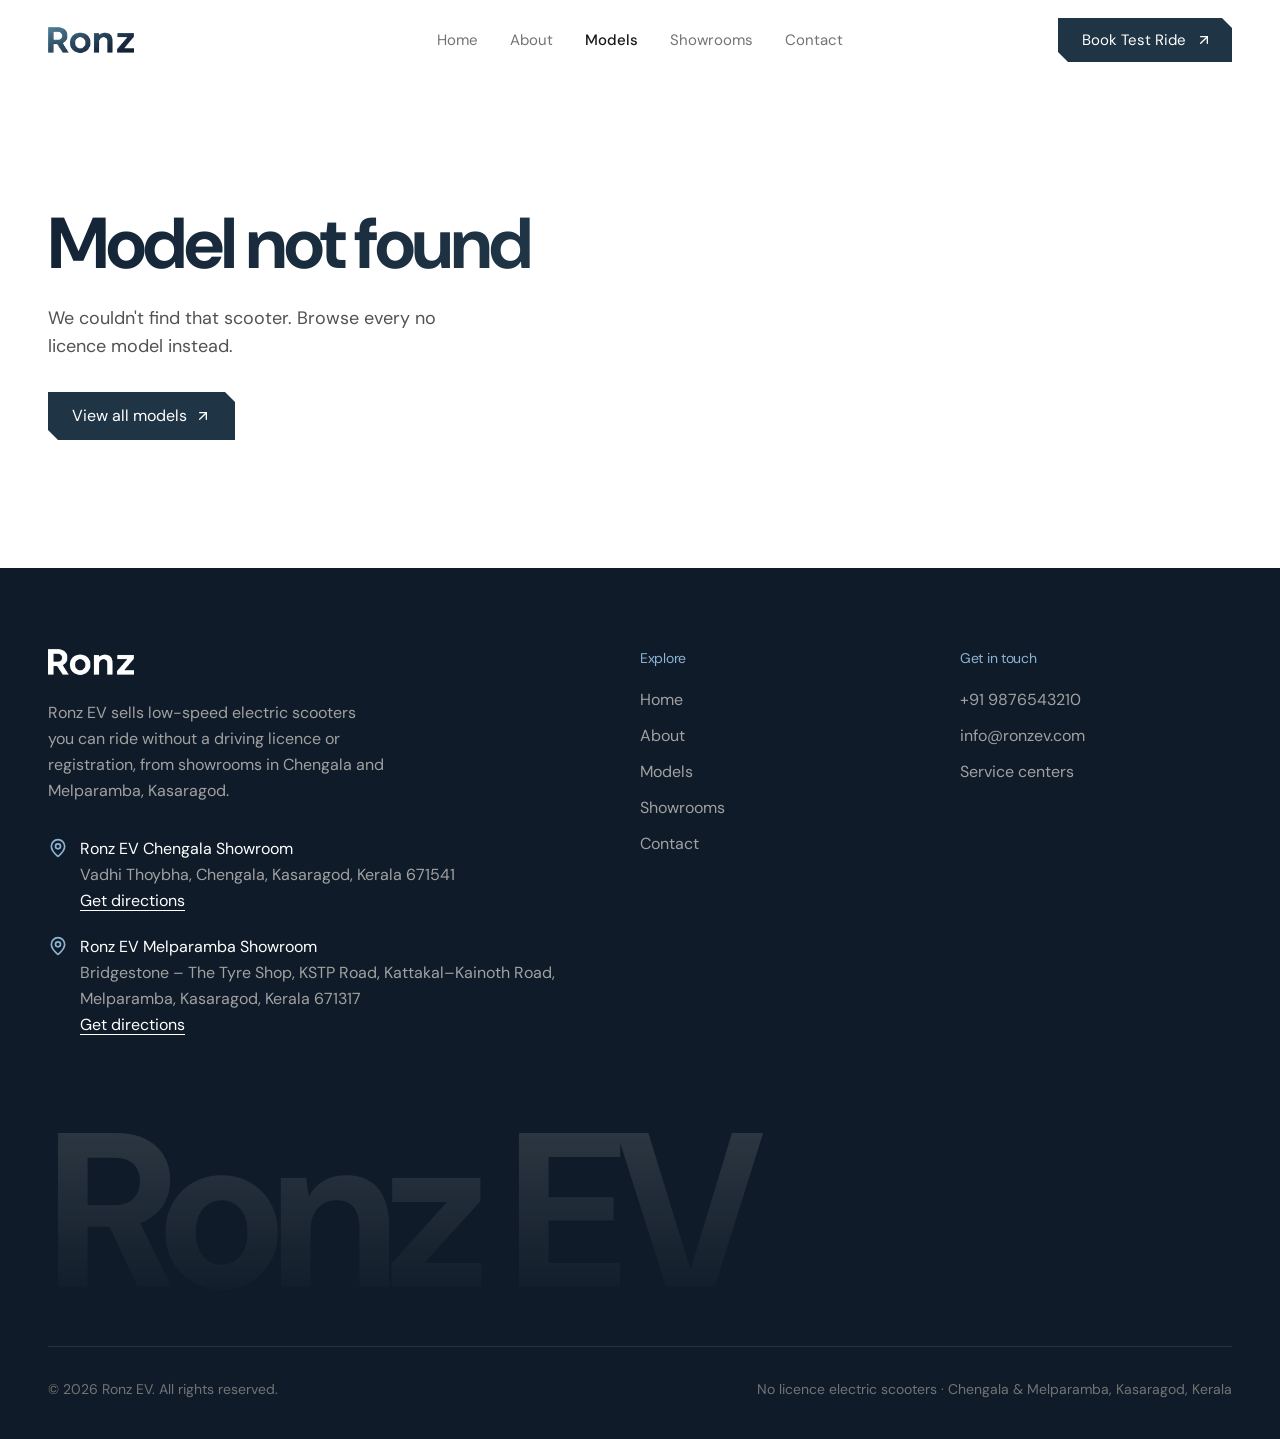
<file: products/greenova.html>
<!doctype html>
<html lang="en-IN">
  <head>
    <meta charset="UTF-8" />
    <meta name="viewport" content="width=device-width, initial-scale=1.0" />
    <title>Greenova No Licence Electric Scooter, Kasaragod | Ronz EV</title>
    <meta name="description" content="Greenova no licence electric scooter at Ronz EV, Chengala &amp; Melparamba, Kasaragod. No licence or registration needed. Range over 120km. Book a test ride." />
    <meta name="keywords" content="no licence scooter Kasaragod, no licence scooter Chengala, no licence scooter Melparamba, no licence scooter Kerala, no license electric scooter Kerala, no licence vehicle, no registration scooter, low speed electric scooter, electric scooter showroom Kerala, EV showroom Kerala, electric vehicles Kerala, e-scooter for students Kerala, ലൈസൻസ് വേണ്ടാത്ത സ്കൂട്ടർ, ഇലക്ട്രിക് സ്കൂട്ടർ, Ronz EV, Ronzev" />
    <meta name="robots" content="index, follow, max-image-preview:large" />
    <meta name="theme-color" content="#1f3445" />
    <meta name="geo.region" content="IN-KL" />
    <meta name="geo.placename" content="Chengala, Kasaragod" />
    <meta name="geo.position" content="12.510194;75.042944" />
    <meta name="ICBM" content="12.510194, 75.042944" />
    <link rel="canonical" href="https://ronzev.in/products/greenova" />
    <link rel="alternate" type="text/plain" href="/llms.txt" title="LLM summary" />
    <link rel="icon" type="image/png" href="/images/logo-text.png" />

    <meta property="og:type" content="website" />
    <meta property="og:site_name" content="Ronz EV" />
    <meta property="og:locale" content="en_IN" />
    <meta property="og:url" content="https://ronzev.in/products/greenova" />
    <meta property="og:title" content="Greenova No Licence Electric Scooter, Kasaragod | Ronz EV" />
    <meta property="og:description" content="Greenova no licence electric scooter at Ronz EV, Chengala &amp; Melparamba, Kasaragod. No licence or registration needed. Range over 120km. Book a test ride." />
    <meta property="og:image" content="https://ronzev.in/images/greenova.webp" />
    <meta property="og:image:width" content="1200" />
    <meta property="og:image:height" content="630" />
    <meta name="twitter:card" content="summary_large_image" />
    <meta name="twitter:title" content="Greenova No Licence Electric Scooter, Kasaragod | Ronz EV" />
    <meta name="twitter:description" content="Greenova no licence electric scooter at Ronz EV, Chengala &amp; Melparamba, Kasaragod. No licence or registration needed. Range over 120km. Book a test ride." />
    <meta name="twitter:image" content="https://ronzev.in/images/greenova.webp" />

    <link rel="preconnect" href="https://fonts.googleapis.com" />
    <link rel="preconnect" href="https://fonts.gstatic.com" crossorigin />
    <link href="https://fonts.googleapis.com/css2?family=DM+Sans:opsz,wght@9..40,400;9..40,500;9..40,600;9..40,700;9..40,800&display=swap" rel="stylesheet" />

    <script type="module" crossorigin src="/assets/index-CcMq001O.js"></script>
    <link rel="stylesheet" crossorigin href="/assets/index-zxQUjh9r.css">
      <script type="application/ld+json">{"@context":"https://schema.org","@graph":[{"@type":"Organization","@id":"https://ronzev.in/#org","name":"Ronz EV","alternateName":["Ronzev","RonzEV","Ronz Electric Vehicles","റോൺസ് ഇവി"],"description":"Kasaragod electric vehicle dealer with showrooms in Chengala and Melparamba, selling low-speed electric scooters that can be ridden without a driving licence or registration.","url":"https://ronzev.in/","logo":"https://ronzev.in/images/logo-text.png","email":"info@ronzev.com","telephone":"+919876543210","areaServed":[{"@type":"City","name":"Chengala"},{"@type":"City","name":"Melparamba"},{"@type":"City","name":"Kasaragod"},{"@type":"City","name":"Cherkala"},{"@type":"City","name":"Vidyanagar"},{"@type":"City","name":"Chemnad"},{"@type":"City","name":"Kalanad"},{"@type":"City","name":"Bovikkanam"},{"@type":"City","name":"Badiadka"},{"@type":"City","name":"Uduma"},{"@type":"City","name":"Bekal"},{"@type":"City","name":"Kumbla"},{"@type":"City","name":"Kanhangad"}],"subOrganization":[{"@id":"https://ronzev.in/#showroom-chengala"},{"@id":"https://ronzev.in/#showroom-melparamba"}]},{"@type":["AutoDealer","LocalBusiness"],"@id":"https://ronzev.in/#showroom-chengala","name":"Ronz EV Chengala Showroom","description":"No licence electric scooter showroom in Chengala, Kasaragod, Kerala.","url":"https://ronzev.in/contact","image":"https://ronzev.in/images/og-image.jpg","telephone":"+919876543210","email":"info@ronzev.com","parentOrganization":{"@id":"https://ronzev.in/#org"},"address":{"@type":"PostalAddress","streetAddress":"Vadhi Thoybha","addressLocality":"Chengala","addressRegion":"Kerala","postalCode":"671541","addressCountry":"IN"},"geo":{"@type":"GeoCoordinates","latitude":12.510194,"longitude":75.042944},"hasMap":"https://www.google.com/maps/search/?api=1&query=12.510194,75.042944","knowsLanguage":["en","ml"]},{"@type":["AutoDealer","LocalBusiness"],"@id":"https://ronzev.in/#showroom-melparamba","name":"Ronz EV Melparamba Showroom","description":"No licence electric scooter showroom in Melparamba, Kasaragod, Kerala. Inside Bridgestone – The Tyre Shop.","url":"https://ronzev.in/contact","image":"https://ronzev.in/images/og-image.jpg","telephone":"+919876543210","email":"info@ronzev.com","parentOrganization":{"@id":"https://ronzev.in/#org"},"address":{"@type":"PostalAddress","streetAddress":"Bridgestone – The Tyre Shop, KSTP Road, Kattakal–Kainoth Road","addressLocality":"Melparamba","addressRegion":"Kerala","postalCode":"671317","addressCountry":"IN"},"geo":{"@type":"GeoCoordinates","latitude":12.461928,"longitude":75.011492},"hasMap":"https://www.google.com/maps/search/?api=1&query=12.461928,75.011492","knowsLanguage":["en","ml"]},{"@type":"WebSite","@id":"https://ronzev.in/#website","name":"Ronz EV","url":"https://ronzev.in/","publisher":{"@id":"https://ronzev.in/#org"},"inLanguage":"en-IN"}]}</script>
  </head>
  <body>
    <div id="root" data-prerendered="/products/greenova"><link rel="preload" as="image" href="/images/logo-text.webp"/><link rel="preload" as="image" href="/images/greenova.webp" fetchPriority="high"/><div class="w-full min-h-screen flex flex-col bg-background"><header class="bg-white/95 backdrop-blur-md sticky top-0 z-50"><div class="max-w-[1280px] mx-auto px-4 sm:px-8 lg:px-12"><div class="flex items-center justify-between h-20"><a class="shrink-0" href="/" data-discover="true"><img src="/images/logo-text.webp" alt="Ronz EV logo" class="h-7"/></a><nav aria-label="Main" class="hidden md:flex items-center gap-8 absolute left-1/2 -translate-x-1/2"><a class="text-[15px] text-neutral-500 hover:text-neutral-900" href="/" data-discover="true">Home</a><a class="text-[15px] text-neutral-500 hover:text-neutral-900" href="/about" data-discover="true">About</a><a class="text-[15px] text-neutral-900 font-medium" href="/products" data-discover="true">Models</a><a class="text-[15px] text-neutral-500 hover:text-neutral-900" href="/#showrooms" data-discover="true">Showrooms</a><a class="text-[15px] text-neutral-500 hover:text-neutral-900" href="/contact" data-discover="true">Contact</a></nav><div class="flex items-center gap-3"><a class="notch hidden md:inline-flex items-center gap-2.5 bg-primary text-white text-[15px] h-11 pl-6 pr-5 hover:bg-brand-deep group" href="/contact" data-discover="true">Book Test Ride<svg xmlns="http://www.w3.org/2000/svg" width="24" height="24" viewBox="0 0 24 24" fill="none" stroke="currentColor" stroke-width="2" stroke-linecap="round" stroke-linejoin="round" class="lucide lucide-arrow-up-right h-4 w-4" aria-hidden="true"><path d="M7 7h10v10"></path><path d="M7 17 17 7"></path></svg></a><button class="md:hidden" aria-label="Toggle menu" aria-expanded="false"><svg xmlns="http://www.w3.org/2000/svg" width="24" height="24" viewBox="0 0 24 24" fill="none" stroke="currentColor" stroke-width="2" stroke-linecap="round" stroke-linejoin="round" class="lucide lucide-menu h-6 w-6 text-neutral-800" aria-hidden="true"><path d="M4 5h16"></path><path d="M4 12h16"></path><path d="M4 19h16"></path></svg></button></div></div></div></header><main class="flex-1"><div class="w-full flex flex-col"><script type="application/ld+json">[{"@context":"https://schema.org","@type":"Product","name":"Greenova Electric Scooter","image":["https://ronzev.in/images/greenova.webp","https://ronzev.in/images/greenova-1.webp","https://ronzev.in/images/greenova-2.webp","https://ronzev.in/images/1.3.webp","https://ronzev.in/images/1.4.webp"],"description":"Greenova no licence electric scooter at Ronz EV, Chengala & Melparamba, Kasaragod. No licence or registration needed. Range over 120km. Book a test ride.","brand":{"@type":"Brand","name":"Ronz EV"},"category":"Low-speed electric scooter","url":"https://ronzev.in/products/greenova","color":"Black, Grey, White, Red","additionalProperty":[{"@type":"PropertyValue","name":"Range (lithium-ion)","value":"Over 120km"},{"@type":"PropertyValue","name":"Range (lead-acid)","value":"Over 80km"},{"@type":"PropertyValue","name":"Driving licence required","value":"No"},{"@type":"PropertyValue","name":"Dimension","value":"1870x800x1150mm"},{"@type":"PropertyValue","name":"Wheel Size","value":"1330mm"},{"@type":"PropertyValue","name":"Seat Length","value":"710mm"},{"@type":"PropertyValue","name":"Ground Clearance","value":"180mm"}]},{"@context":"https://schema.org","@type":"BreadcrumbList","itemListElement":[{"@type":"ListItem","position":1,"name":"Home","item":"https://ronzev.in/"},{"@type":"ListItem","position":2,"name":"Electric Scooters","item":"https://ronzev.in/products"},{"@type":"ListItem","position":3,"name":"Greenova","item":"https://ronzev.in/products/greenova"}]}]</script><section class="bg-white"><div class="max-w-[1280px] mx-auto px-4 sm:px-8 lg:px-12 pt-8 lg:pt-10 pb-16 lg:pb-24"><nav aria-label="Breadcrumb" class="text-sm text-neutral-500 flex flex-wrap items-center gap-2"><a class="hover:text-brand-accent" href="/" data-discover="true">Home</a><span aria-hidden="true">/</span><a class="hover:text-brand-accent" href="/products" data-discover="true">Electric scooters</a><span aria-hidden="true">/</span><span class="text-neutral-900" aria-current="page">Greenova</span></nav><div class="grid grid-cols-1 lg:grid-cols-[1fr_1.15fr] gap-10 lg:gap-14 mt-8 lg:mt-12"><div class="flex flex-col"><p class="text-sm text-neutral-500 tabular-nums">Model <!-- -->03<!-- -->/<!-- -->08</p><h1 class="mt-3"><span class="text-fade block font-bold tracking-[-0.045em] leading-[0.9] text-[18vw] sm:text-8xl lg:text-[112px]">Greenova</span><span class="block text-xl lg:text-2xl font-medium tracking-tight text-neutral-500 mt-3">No licence electric scooter</span></h1><p class="text-neutral-700 text-[17px] leading-[1.6] mt-6 max-w-[460px]">The <!-- -->Greenova<!-- --> is a low-speed electric scooter you can ride without a driving licence or registration. See it and take a free test ride at our showrooms in Chengala and Melparamba, Kasaragod.</p><dl class="grid grid-cols-3 gap-2 mt-8"><div class="notch bg-[#f4f4f4] p-4"><dt class="text-xs text-neutral-500">Lithium range</dt><dd class="text-xl lg:text-2xl font-bold tracking-tight text-brand-accent mt-1 tabular-nums">120km</dd></div><div class="notch bg-[#f4f4f4] p-4"><dt class="text-xs text-neutral-500">Lead-acid range</dt><dd class="text-xl lg:text-2xl font-bold tracking-tight text-brand-accent mt-1 tabular-nums">80km</dd></div><div class="notch bg-[#f4f4f4] p-4"><dt class="text-xs text-neutral-500">Battery warranty</dt><dd class="text-xl lg:text-2xl font-bold tracking-tight text-brand-accent mt-1 tabular-nums">18 mo</dd></div></dl><div class="mt-8"><p class="text-sm text-neutral-500">Colour: <span class="text-neutral-900 font-medium">Black</span></p><div class="flex flex-wrap gap-2 mt-3" role="radiogroup" aria-label="Colour"><button type="button" role="radio" aria-checked="true" aria-label="Black" title="Black" class="w-9 h-9 rounded-full border-2 border-brand-accent ring-2 ring-offset-2 ring-brand-accent" style="background-color:#000000"></button><button type="button" role="radio" aria-checked="false" aria-label="Grey" title="Grey" class="w-9 h-9 rounded-full border-2 border-black/10" style="background-color:#808080"></button><button type="button" role="radio" aria-checked="false" aria-label="White" title="White" class="w-9 h-9 rounded-full border-2 border-black/10" style="background-color:#FFFFFF"></button><button type="button" role="radio" aria-checked="false" aria-label="Red" title="Red" class="w-9 h-9 rounded-full border-2 border-black/10" style="background-color:#FF0000"></button></div></div><div class="flex flex-wrap gap-3 mt-10"><a class="notch inline-flex items-center gap-3 bg-brand-accent text-white hover:bg-brand-deep text-[17px] h-14 px-7" href="/contact" data-discover="true">Book a test ride <svg xmlns="http://www.w3.org/2000/svg" width="24" height="24" viewBox="0 0 24 24" fill="none" stroke="currentColor" stroke-width="2" stroke-linecap="round" stroke-linejoin="round" class="lucide lucide-arrow-up-right h-5 w-5" aria-hidden="true"><path d="M7 7h10v10"></path><path d="M7 17 17 7"></path></svg></a><a href="tel:+919876543210" class="notch inline-flex items-center gap-3 bg-[#f4f4f4] hover:bg-[#e9edf1] text-brand-accent text-[17px] h-14 px-7"><svg xmlns="http://www.w3.org/2000/svg" width="24" height="24" viewBox="0 0 24 24" fill="none" stroke="currentColor" stroke-width="2" stroke-linecap="round" stroke-linejoin="round" class="lucide lucide-phone h-5 w-5" aria-hidden="true"><path d="M13.832 16.568a1 1 0 0 0 1.213-.303l.355-.465A2 2 0 0 1 17 15h3a2 2 0 0 1 2 2v3a2 2 0 0 1-2 2A18 18 0 0 1 2 4a2 2 0 0 1 2-2h3a2 2 0 0 1 2 2v3a2 2 0 0 1-.8 1.6l-.468.351a1 1 0 0 0-.292 1.233 14 14 0 0 0 6.392 6.384"></path></svg> Call us</a></div></div><div><div class="notch notch-lg bg-[#f4f4f4] aspect-[4/3.4] flex items-center justify-center p-8 lg:p-12"><img src="/images/greenova.webp" alt="Greenova no licence electric scooter" fetchPriority="high" class="max-h-full w-full object-contain"/></div><div class="grid grid-cols-6 gap-2 mt-2"><button type="button" aria-label="Show image 1" aria-pressed="true" class="notch aspect-square bg-[#f4f4f4] p-2 border-2 border-brand-accent"><img src="/images/greenova.webp" alt="" loading="lazy" class="w-full h-full object-contain"/></button><button type="button" aria-label="Show image 2" aria-pressed="false" class="notch aspect-square bg-[#f4f4f4] p-2 border-2 border-transparent hover:border-neutral-300"><img src="/images/greenova-1.webp" alt="" loading="lazy" class="w-full h-full object-contain"/></button><button type="button" aria-label="Show image 3" aria-pressed="false" class="notch aspect-square bg-[#f4f4f4] p-2 border-2 border-transparent hover:border-neutral-300"><img src="/images/greenova-2.webp" alt="" loading="lazy" class="w-full h-full object-contain"/></button><button type="button" aria-label="Show image 4" aria-pressed="false" class="notch aspect-square bg-[#f4f4f4] p-2 border-2 border-transparent hover:border-neutral-300"><img src="/images/1.3.webp" alt="" loading="lazy" class="w-full h-full object-contain"/></button><button type="button" aria-label="Show image 5" aria-pressed="false" class="notch aspect-square bg-[#f4f4f4] p-2 border-2 border-transparent hover:border-neutral-300"><img src="/images/1.4.webp" alt="" loading="lazy" class="w-full h-full object-contain"/></button></div></div></div></div></section><section class="bg-white pb-16 lg:pb-24"><div class="max-w-[1280px] mx-auto px-4 sm:px-8 lg:px-12"><div class="notch notch-lg bg-brand-deep text-white p-8 sm:p-12 lg:p-14"><h2 class="text-4xl lg:text-6xl font-bold tracking-[-0.04em] leading-[0.95]">Why the <span class="text-brand-soft">Greenova</span></h2><div class="grid grid-cols-1 sm:grid-cols-2 lg:grid-cols-3 gap-3 mt-10"><article class="notch bg-white/5 p-6 flex gap-5"><div class="w-20 h-20 shrink-0 bg-white notch p-2"><img src="/images/greenova-1.webp" alt="Greenova LED Headlamp" loading="lazy" class="w-full h-full object-contain"/></div><div><span class="text-brand-soft text-sm tabular-nums">01</span><h3 class="text-lg font-semibold tracking-tight mt-1">LED Headlamp</h3><p class="text-neutral-300 text-[15px] leading-relaxed mt-1">LED headlamp with DRL for improved road visibility.</p></div></article><article class="notch bg-white/5 p-6 flex gap-5"><div class="w-20 h-20 shrink-0 bg-white notch p-2"><img src="/images/greenova-2.webp" alt="Greenova Stylish Alloy Rim" loading="lazy" class="w-full h-full object-contain"/></div><div><span class="text-brand-soft text-sm tabular-nums">02</span><h3 class="text-lg font-semibold tracking-tight mt-1">Stylish Alloy Rim</h3><p class="text-neutral-300 text-[15px] leading-relaxed mt-1">Durable and stylish alloy rim for better performance.</p></div></article><article class="notch bg-white/5 p-6 flex gap-5"><div class="w-20 h-20 shrink-0 bg-white notch p-2"><img src="/images/1.3.webp" alt="Greenova Remote &amp; Security" loading="lazy" class="w-full h-full object-contain"/></div><div><span class="text-brand-soft text-sm tabular-nums">03</span><h3 class="text-lg font-semibold tracking-tight mt-1">Remote &amp; Security</h3><p class="text-neutral-300 text-[15px] leading-relaxed mt-1">Remote system with center lock, start button, and anti-theft alarm.</p></div></article><article class="notch bg-white/5 p-6 flex gap-5"><div class="w-20 h-20 shrink-0 bg-white notch p-2"><img src="/images/1.4.webp" alt="Greenova Battery Warranty" loading="lazy" class="w-full h-full object-contain"/></div><div><span class="text-brand-soft text-sm tabular-nums">04</span><h3 class="text-lg font-semibold tracking-tight mt-1">Battery Warranty</h3><p class="text-neutral-300 text-[15px] leading-relaxed mt-1">18 months battery warranty for Li-ion and Lead-acid types.</p></div></article></div></div></div></section><section class="bg-[#f4f4f4] py-20 lg:py-28"><div class="max-w-[1280px] mx-auto px-4 sm:px-8 lg:px-12"><h2 class="text-fade text-4xl lg:text-6xl font-bold tracking-[-0.04em] leading-[0.95]">Specifications</h2><div class="grid grid-cols-1 lg:grid-cols-[1fr_1.3fr] gap-3 mt-10"><div class="notch notch-lg bg-white p-7 lg:p-9"><h3 class="text-lg font-semibold text-brand-accent">Dimensions &amp; battery</h3><dl class="mt-4 divide-y divide-neutral-100"><div class="flex justify-between gap-6 py-3.5 text-[15px]"><dt class="text-neutral-500">Dimension</dt><dd class="font-medium text-neutral-900 text-right">1870x800x1150mm</dd></div><div class="flex justify-between gap-6 py-3.5 text-[15px]"><dt class="text-neutral-500">Wheel Size</dt><dd class="font-medium text-neutral-900 text-right">1330mm</dd></div><div class="flex justify-between gap-6 py-3.5 text-[15px]"><dt class="text-neutral-500">Seat Length</dt><dd class="font-medium text-neutral-900 text-right">710mm</dd></div><div class="flex justify-between gap-6 py-3.5 text-[15px]"><dt class="text-neutral-500">Ground Clearance</dt><dd class="font-medium text-neutral-900 text-right">180mm</dd></div><div class="flex justify-between gap-6 py-3.5 text-[15px]"><dt class="text-neutral-500">Range (<!-- -->lithium-ion<!-- -->)</dt><dd class="font-medium text-neutral-900 text-right">Over <!-- -->120km</dd></div><div class="flex justify-between gap-6 py-3.5 text-[15px]"><dt class="text-neutral-500">Range (<!-- -->lead-acid<!-- -->)</dt><dd class="font-medium text-neutral-900 text-right">Over <!-- -->80km</dd></div><div class="flex justify-between gap-6 py-3.5 text-[15px]"><dt class="text-neutral-500">Driving licence</dt><dd class="font-medium text-brand-accent text-right">Not required</dd></div></dl></div><div class="grid grid-cols-1 sm:grid-cols-2 gap-3"><div class="notch bg-white p-6 flex gap-4"><svg xmlns="http://www.w3.org/2000/svg" width="24" height="24" viewBox="0 0 24 24" fill="none" stroke="currentColor" stroke-width="2" stroke-linecap="round" stroke-linejoin="round" class="lucide lucide-battery-plus h-5 w-5 text-brand-accent shrink-0 mt-0.5" aria-hidden="true"><path d="M10 9v6"></path><path d="M12.543 6H16a2 2 0 0 1 2 2v8a2 2 0 0 1-2 2h-3.605"></path><path d="M22 14v-4"></path><path d="M7 12h6"></path><path d="M7.606 18H4a2 2 0 0 1-2-2V8a2 2 0 0 1 2-2h3.606"></path></svg><div><h3 class="text-[15px] font-semibold text-neutral-900 leading-snug">Battery Warranty</h3><p class="text-sm text-neutral-500 mt-0.5">Li-ion: 18 Months</p><p class="text-sm text-neutral-500 mt-0.5">Lead: 18 Months</p></div></div><div class="notch bg-white p-6 flex gap-4"><svg xmlns="http://www.w3.org/2000/svg" width="24" height="24" viewBox="0 0 24 24" fill="none" stroke="currentColor" stroke-width="2" stroke-linecap="round" stroke-linejoin="round" class="lucide lucide-battery-charging h-5 w-5 text-brand-accent shrink-0 mt-0.5" aria-hidden="true"><path d="m11 7-3 5h4l-3 5"></path><path d="M14.856 6H16a2 2 0 0 1 2 2v8a2 2 0 0 1-2 2h-2.935"></path><path d="M22 14v-4"></path><path d="M5.14 18H4a2 2 0 0 1-2-2V8a2 2 0 0 1 2-2h2.936"></path></svg><div><h3 class="text-[15px] font-semibold text-neutral-900 leading-snug">Charging Time</h3><p class="text-sm text-neutral-500 mt-0.5">Li-ion: 3-4 Hours</p><p class="text-sm text-neutral-500 mt-0.5">Lead: 4-5 Hours</p></div></div><div class="notch bg-white p-6 flex gap-4"><svg xmlns="http://www.w3.org/2000/svg" width="24" height="24" viewBox="0 0 24 24" fill="none" stroke="currentColor" stroke-width="2" stroke-linecap="round" stroke-linejoin="round" class="lucide lucide-monitor h-5 w-5 text-brand-accent shrink-0 mt-0.5" aria-hidden="true"><rect width="20" height="14" x="2" y="3" rx="2"></rect><line x1="8" x2="16" y1="21" y2="21"></line><line x1="12" x2="12" y1="17" y2="21"></line></svg><div><h3 class="text-[15px] font-semibold text-neutral-900 leading-snug">LED Display</h3></div></div><div class="notch bg-white p-6 flex gap-4"><svg xmlns="http://www.w3.org/2000/svg" width="24" height="24" viewBox="0 0 24 24" fill="none" stroke="currentColor" stroke-width="2" stroke-linecap="round" stroke-linejoin="round" class="lucide lucide-circle-dot h-5 w-5 text-brand-accent shrink-0 mt-0.5" aria-hidden="true"><circle cx="12" cy="12" r="10"></circle><circle cx="12" cy="12" r="1"></circle></svg><div><h3 class="text-[15px] font-semibold text-neutral-900 leading-snug">Tyre Front 12 Inch</h3><p class="text-sm text-neutral-500 mt-0.5">Back 12 Inch</p></div></div><div class="notch bg-white p-6 flex gap-4"><svg xmlns="http://www.w3.org/2000/svg" width="24" height="24" viewBox="0 0 24 24" fill="none" stroke="currentColor" stroke-width="2" stroke-linecap="round" stroke-linejoin="round" class="lucide lucide-shield-alert h-5 w-5 text-brand-accent shrink-0 mt-0.5" aria-hidden="true"><path d="M20 13c0 5-3.5 7.5-7.66 8.95a1 1 0 0 1-.67-.01C7.5 20.5 4 18 4 13V6a1 1 0 0 1 1-1c2 0 4.5-1.2 6.24-2.72a1.17 1.17 0 0 1 1.52 0C14.51 3.81 17 5 19 5a1 1 0 0 1 1 1z"></path><path d="M12 8v4"></path><path d="M12 16h.01"></path></svg><div><h3 class="text-[15px] font-semibold text-neutral-900 leading-snug">Anti Theft Alarm</h3></div></div><div class="notch bg-white p-6 flex gap-4"><svg xmlns="http://www.w3.org/2000/svg" width="24" height="24" viewBox="0 0 24 24" fill="none" stroke="currentColor" stroke-width="2" stroke-linecap="round" stroke-linejoin="round" class="lucide lucide-gauge h-5 w-5 text-brand-accent shrink-0 mt-0.5" aria-hidden="true"><path d="m12 14 4-4"></path><path d="M3.34 19a10 10 0 1 1 17.32 0"></path></svg><div><h3 class="text-[15px] font-semibold text-neutral-900 leading-snug">Upto 120 km Range on a single charge</h3></div></div><div class="notch bg-white p-6 flex gap-4"><svg xmlns="http://www.w3.org/2000/svg" width="24" height="24" viewBox="0 0 24 24" fill="none" stroke="currentColor" stroke-width="2" stroke-linecap="round" stroke-linejoin="round" class="lucide lucide-weight h-5 w-5 text-brand-accent shrink-0 mt-0.5" aria-hidden="true"><circle cx="12" cy="5" r="3"></circle><path d="M6.5 8a2 2 0 0 0-1.905 1.46L2.1 18.5A2 2 0 0 0 4 21h16a2 2 0 0 0 1.925-2.54L19.4 9.5A2 2 0 0 0 17.48 8Z"></path></svg><div><h3 class="text-[15px] font-semibold text-neutral-900 leading-snug">Payload 170 kg</h3></div></div><div class="notch bg-white p-6 flex gap-4"><svg xmlns="http://www.w3.org/2000/svg" width="24" height="24" viewBox="0 0 24 24" fill="none" stroke="currentColor" stroke-width="2" stroke-linecap="round" stroke-linejoin="round" class="lucide lucide-lightbulb h-5 w-5 text-brand-accent shrink-0 mt-0.5" aria-hidden="true"><path d="M15 14c.2-1 .7-1.7 1.5-2.5 1-.9 1.5-2.2 1.5-3.5A6 6 0 0 0 6 8c0 1 .2 2.2 1.5 3.5.7.7 1.3 1.5 1.5 2.5"></path><path d="M9 18h6"></path><path d="M10 22h4"></path></svg><div><h3 class="text-[15px] font-semibold text-neutral-900 leading-snug">LED Headlamp with DRL</h3></div></div><div class="notch bg-white p-6 flex gap-4"><svg xmlns="http://www.w3.org/2000/svg" width="24" height="24" viewBox="0 0 24 24" fill="none" stroke="currentColor" stroke-width="2" stroke-linecap="round" stroke-linejoin="round" class="lucide lucide-circle-off h-5 w-5 text-brand-accent shrink-0 mt-0.5" aria-hidden="true"><path d="m2 2 20 20"></path><path d="M8.35 2.69A10 10 0 0 1 21.3 15.65"></path><path d="M19.08 19.08A10 10 0 1 1 4.92 4.92"></path></svg><div><h3 class="text-[15px] font-semibold text-neutral-900 leading-snug">Front &amp; Back Disc Brake</h3></div></div><div class="notch bg-white p-6 flex gap-4"><svg xmlns="http://www.w3.org/2000/svg" width="24" height="24" viewBox="0 0 24 24" fill="none" stroke="currentColor" stroke-width="2" stroke-linecap="round" stroke-linejoin="round" class="lucide lucide-usb h-5 w-5 text-brand-accent shrink-0 mt-0.5" aria-hidden="true"><circle cx="10" cy="7" r="1"></circle><circle cx="4" cy="20" r="1"></circle><path d="M4.7 19.3 19 5"></path><path d="m21 3-3 1 2 2Z"></path><path d="M9.26 7.68 5 12l2 5"></path><path d="m10 14 5 2 3.5-3.5"></path><path d="m18 12 1-1 1 1-1 1Z"></path></svg><div><h3 class="text-[15px] font-semibold text-neutral-900 leading-snug">USB Charging</h3></div></div><div class="notch bg-white p-6 flex gap-4"><svg xmlns="http://www.w3.org/2000/svg" width="24" height="24" viewBox="0 0 24 24" fill="none" stroke="currentColor" stroke-width="2" stroke-linecap="round" stroke-linejoin="round" class="lucide lucide-rotate-ccw h-5 w-5 text-brand-accent shrink-0 mt-0.5" aria-hidden="true"><path d="M3 12a9 9 0 1 0 9-9 9.75 9.75 0 0 0-6.74 2.74L3 8"></path><path d="M3 3v5h5"></path></svg><div><h3 class="text-[15px] font-semibold text-neutral-900 leading-snug">Reverse Mode</h3></div></div></div></div></div></section><section class="bg-white py-20 lg:py-28"><div class="max-w-[1280px] mx-auto px-4 sm:px-8 lg:px-12 grid grid-cols-1 lg:grid-cols-[1fr_1.4fr] gap-10 lg:gap-16"><h2 class="text-fade text-4xl lg:text-6xl font-bold tracking-[-0.04em] leading-[0.95]">Greenova<!-- -->: your questions</h2><div class="border-t border-neutral-200"><article class="border-b border-neutral-200 py-6"><h3 class="text-lg font-semibold tracking-tight flex gap-3"><span class="w-2 h-2 bg-brand-accent shrink-0 mt-2.5" aria-hidden="true"></span>Do I need a licence to ride the Greenova?</h3><p class="text-neutral-600 text-[16px] leading-relaxed mt-2 pl-5">No. The Greenova is a low-speed electric scooter, so you can ride it without a driving licence, RTO registration or number plate.</p></article><article class="border-b border-neutral-200 py-6"><h3 class="text-lg font-semibold tracking-tight flex gap-3"><span class="w-2 h-2 bg-brand-accent shrink-0 mt-2.5" aria-hidden="true"></span>How far does the Greenova go on one charge?</h3><p class="text-neutral-600 text-[16px] leading-relaxed mt-2 pl-5">Over 120km with a lithium-ion battery and over 80km with lead-acid, depending on rider weight and road conditions.</p></article><article class="border-b border-neutral-200 py-6"><h3 class="text-lg font-semibold tracking-tight flex gap-3"><span class="w-2 h-2 bg-brand-accent shrink-0 mt-2.5" aria-hidden="true"></span>Where can I see the Greenova in Kasaragod?</h3><p class="text-neutral-600 text-[16px] leading-relaxed mt-2 pl-5">At our Ronz EV showrooms in Chengala (Vadhi Thoybha, 671541) and Melparamba (Bridgestone – The Tyre Shop, KSTP Road, 671317), where you can take a free test ride.</p></article><article class="border-b border-neutral-200 py-6"><h3 class="text-lg font-semibold tracking-tight flex gap-3"><span class="w-2 h-2 bg-brand-accent shrink-0 mt-2.5" aria-hidden="true"></span>What colours is the Greenova available in?</h3><p class="text-neutral-600 text-[16px] leading-relaxed mt-2 pl-5">Black, Grey, White, Red.</p></article></div></div></section><section class="bg-white pb-20 lg:pb-28"><div class="max-w-[1280px] mx-auto px-4 sm:px-8 lg:px-12"><div class="notch notch-lg bg-brand-deep text-white p-8 sm:p-12 lg:p-14 grid grid-cols-1 lg:grid-cols-[1.1fr_1fr] gap-10 items-center"><div><h2 class="text-4xl lg:text-5xl font-bold tracking-[-0.04em] leading-[0.95]">Ride the <!-- -->Greenova<!-- --> <span class="text-brand-soft">today</span></h2><p class="text-neutral-300 text-[17px] leading-relaxed mt-5 max-w-md">Visit either showroom for a free test ride, or call <!-- -->+91 9876543210<!-- --> to book one.</p></div><div class="space-y-3"><a href="https://www.google.com/maps/dir/?api=1&amp;destination=12.510194,75.042944" target="_blank" rel="noopener" class="notch flex items-start gap-4 bg-white/5 hover:bg-white/10 p-5"><svg xmlns="http://www.w3.org/2000/svg" width="24" height="24" viewBox="0 0 24 24" fill="none" stroke="currentColor" stroke-width="2" stroke-linecap="round" stroke-linejoin="round" class="lucide lucide-map-pin h-5 w-5 text-brand-soft shrink-0 mt-0.5" aria-hidden="true"><path d="M20 10c0 4.993-5.539 10.193-7.399 11.799a1 1 0 0 1-1.202 0C9.539 20.193 4 14.993 4 10a8 8 0 0 1 16 0"></path><circle cx="12" cy="10" r="3"></circle></svg><span><span class="block font-semibold">Ronz EV<!-- --> <!-- -->Chengala Showroom</span><span class="block text-neutral-300 text-sm mt-1">Vadhi Thoybha, Chengala<!-- --> <!-- -->671541</span></span></a><a href="https://www.google.com/maps/dir/?api=1&amp;destination=12.461928,75.011492" target="_blank" rel="noopener" class="notch flex items-start gap-4 bg-white/5 hover:bg-white/10 p-5"><svg xmlns="http://www.w3.org/2000/svg" width="24" height="24" viewBox="0 0 24 24" fill="none" stroke="currentColor" stroke-width="2" stroke-linecap="round" stroke-linejoin="round" class="lucide lucide-map-pin h-5 w-5 text-brand-soft shrink-0 mt-0.5" aria-hidden="true"><path d="M20 10c0 4.993-5.539 10.193-7.399 11.799a1 1 0 0 1-1.202 0C9.539 20.193 4 14.993 4 10a8 8 0 0 1 16 0"></path><circle cx="12" cy="10" r="3"></circle></svg><span><span class="block font-semibold">Ronz EV<!-- --> <!-- -->Melparamba Showroom</span><span class="block text-neutral-300 text-sm mt-1">Bridgestone – The Tyre Shop, KSTP Road, Kattakal–Kainoth Road, Melparamba<!-- --> <!-- -->671317</span></span></a></div></div></div></section><section class="bg-[#f4f4f4] py-20 lg:py-28"><div class="max-w-[1280px] mx-auto px-4 sm:px-8 lg:px-12"><div class="flex flex-col sm:flex-row sm:items-end sm:justify-between gap-6 mb-10"><h2 class="text-fade text-4xl lg:text-6xl font-bold tracking-[-0.04em] leading-[0.95]">Other models</h2><a class="notch inline-flex items-center gap-2.5 bg-brand-accent text-white hover:bg-brand-deep text-[15px] h-11 pl-6 pr-5 self-start sm:self-auto" href="/products" data-discover="true">View all models <svg xmlns="http://www.w3.org/2000/svg" width="24" height="24" viewBox="0 0 24 24" fill="none" stroke="currentColor" stroke-width="2" stroke-linecap="round" stroke-linejoin="round" class="lucide lucide-arrow-up-right h-4 w-4" aria-hidden="true"><path d="M7 7h10v10"></path><path d="M7 17 17 7"></path></svg></a></div><div class="grid grid-cols-1 sm:grid-cols-2 lg:grid-cols-4 gap-3"><a class="notch notch-lg group bg-white p-6 flex flex-col" href="/products/terius" data-discover="true"><div class="flex items-center justify-between text-sm text-neutral-400"><span class="tabular-nums">01</span><span class="w-9 h-9 bg-[#f4f4f4] group-hover:bg-brand-accent flex items-center justify-center"><svg xmlns="http://www.w3.org/2000/svg" width="24" height="24" viewBox="0 0 24 24" fill="none" stroke="currentColor" stroke-width="2" stroke-linecap="round" stroke-linejoin="round" class="lucide lucide-arrow-up-right h-4 w-4 text-neutral-900 group-hover:text-white" aria-hidden="true"><path d="M7 7h10v10"></path><path d="M7 17 17 7"></path></svg></span></div><img src="/images/1.0.webp" alt="Terius no licence electric scooter" loading="lazy" class="h-44 w-full object-contain my-6"/><h3 class="text-xl font-semibold tracking-tight text-brand-accent">Terius</h3><p class="text-neutral-500 text-sm mt-1">No licence electric scooter</p></a><a class="notch notch-lg group bg-white p-6 flex flex-col" href="/products/loen-legend" data-discover="true"><div class="flex items-center justify-between text-sm text-neutral-400"><span class="tabular-nums">02</span><span class="w-9 h-9 bg-[#f4f4f4] group-hover:bg-brand-accent flex items-center justify-center"><svg xmlns="http://www.w3.org/2000/svg" width="24" height="24" viewBox="0 0 24 24" fill="none" stroke="currentColor" stroke-width="2" stroke-linecap="round" stroke-linejoin="round" class="lucide lucide-arrow-up-right h-4 w-4 text-neutral-900 group-hover:text-white" aria-hidden="true"><path d="M7 7h10v10"></path><path d="M7 17 17 7"></path></svg></span></div><img src="/images/leon-legend.webp" alt="Loen Legend no licence electric scooter" loading="lazy" class="h-44 w-full object-contain my-6"/><h3 class="text-xl font-semibold tracking-tight text-brand-accent">Loen Legend</h3><p class="text-neutral-500 text-sm mt-1">No licence electric scooter</p></a><a class="notch notch-lg group bg-white p-6 flex flex-col" href="/products/eco-rider" data-discover="true"><div class="flex items-center justify-between text-sm text-neutral-400"><span class="tabular-nums">04</span><span class="w-9 h-9 bg-[#f4f4f4] group-hover:bg-brand-accent flex items-center justify-center"><svg xmlns="http://www.w3.org/2000/svg" width="24" height="24" viewBox="0 0 24 24" fill="none" stroke="currentColor" stroke-width="2" stroke-linecap="round" stroke-linejoin="round" class="lucide lucide-arrow-up-right h-4 w-4 text-neutral-900 group-hover:text-white" aria-hidden="true"><path d="M7 7h10v10"></path><path d="M7 17 17 7"></path></svg></span></div><img src="/images/eco-rider.webp" alt="Eco Rider no licence electric scooter" loading="lazy" class="h-44 w-full object-contain my-6"/><h3 class="text-xl font-semibold tracking-tight text-brand-accent">Eco Rider</h3><p class="text-neutral-500 text-sm mt-1">No licence electric scooter</p></a><a class="notch notch-lg group bg-white p-6 flex flex-col" href="/products/gx250" data-discover="true"><div class="flex items-center justify-between text-sm text-neutral-400"><span class="tabular-nums">05</span><span class="w-9 h-9 bg-[#f4f4f4] group-hover:bg-brand-accent flex items-center justify-center"><svg xmlns="http://www.w3.org/2000/svg" width="24" height="24" viewBox="0 0 24 24" fill="none" stroke="currentColor" stroke-width="2" stroke-linecap="round" stroke-linejoin="round" class="lucide lucide-arrow-up-right h-4 w-4 text-neutral-900 group-hover:text-white" aria-hidden="true"><path d="M7 7h10v10"></path><path d="M7 17 17 7"></path></svg></span></div><img src="/images/gx250.webp" alt="GX250 no licence electric scooter" loading="lazy" class="h-44 w-full object-contain my-6"/><h3 class="text-xl font-semibold tracking-tight text-brand-accent">GX250</h3><p class="text-neutral-500 text-sm mt-1">No licence electric scooter</p></a></div></div></section></div></main><footer class="bg-[#0f1b28] text-white"><div class="max-w-[1280px] mx-auto px-4 sm:px-8 lg:px-12 pt-20 pb-10"><div class="grid grid-cols-1 md:grid-cols-[2fr_1fr_1fr] gap-12"><div><a href="/" data-discover="true"><img src="/images/logo-text.webp" alt="Ronz EV logo" class="h-7 mb-6 brightness-0 invert"/></a><p class="text-neutral-400 max-w-sm leading-relaxed mb-8">Ronz EV sells low-speed electric scooters you can ride without a driving licence or registration, from showrooms in Chengala and Melparamba, Kasaragod.</p><div class="space-y-5"><address class="not-italic text-neutral-400 leading-relaxed flex gap-3"><svg xmlns="http://www.w3.org/2000/svg" width="24" height="24" viewBox="0 0 24 24" fill="none" stroke="currentColor" stroke-width="2" stroke-linecap="round" stroke-linejoin="round" class="lucide lucide-map-pin h-5 w-5 text-brand-soft shrink-0 mt-0.5" aria-hidden="true"><path d="M20 10c0 4.993-5.539 10.193-7.399 11.799a1 1 0 0 1-1.202 0C9.539 20.193 4 14.993 4 10a8 8 0 0 1 16 0"></path><circle cx="12" cy="10" r="3"></circle></svg><span><span class="text-white">Ronz EV<!-- --> <!-- -->Chengala Showroom</span><br/>Vadhi Thoybha, Chengala, Kasaragod, Kerala 671541<br/><a href="https://www.google.com/maps/dir/?api=1&amp;destination=12.510194,75.042944" target="_blank" rel="noopener" class="text-white underline underline-offset-4 hover:text-brand-soft">Get directions</a></span></address><address class="not-italic text-neutral-400 leading-relaxed flex gap-3"><svg xmlns="http://www.w3.org/2000/svg" width="24" height="24" viewBox="0 0 24 24" fill="none" stroke="currentColor" stroke-width="2" stroke-linecap="round" stroke-linejoin="round" class="lucide lucide-map-pin h-5 w-5 text-brand-soft shrink-0 mt-0.5" aria-hidden="true"><path d="M20 10c0 4.993-5.539 10.193-7.399 11.799a1 1 0 0 1-1.202 0C9.539 20.193 4 14.993 4 10a8 8 0 0 1 16 0"></path><circle cx="12" cy="10" r="3"></circle></svg><span><span class="text-white">Ronz EV<!-- --> <!-- -->Melparamba Showroom</span><br/>Bridgestone – The Tyre Shop, KSTP Road, Kattakal–Kainoth Road, Melparamba, Kasaragod, Kerala 671317<br/><a href="https://www.google.com/maps/dir/?api=1&amp;destination=12.461928,75.011492" target="_blank" rel="noopener" class="text-white underline underline-offset-4 hover:text-brand-soft">Get directions</a></span></address></div></div><div><h3 class="text-sm text-brand-soft mb-5">Explore</h3><ul class="space-y-3"><li><a class="text-neutral-400 hover:text-white" href="/" data-discover="true">Home</a></li><li><a class="text-neutral-400 hover:text-white" href="/about" data-discover="true">About</a></li><li><a class="text-neutral-400 hover:text-white" href="/products" data-discover="true">Models</a></li><li><a class="text-neutral-400 hover:text-white" href="/#showrooms" data-discover="true">Showrooms</a></li><li><a class="text-neutral-400 hover:text-white" href="/contact" data-discover="true">Contact</a></li></ul></div><div><h3 class="text-sm text-brand-soft mb-5">Get in touch</h3><ul class="space-y-3 text-neutral-400"><li><a href="tel:+919876543210" class="hover:text-white">+91 9876543210</a></li><li><a href="mailto:info@ronzev.com" class="hover:text-white">info@ronzev.com</a></li><li><a class="hover:text-white" href="/contact" data-discover="true">Service centers</a></li></ul></div></div><div class="text-fade-dark font-bold tracking-[-0.05em] leading-none text-[18vw] lg:text-[220px] mt-16 select-none" aria-hidden="true">Ronz EV</div><div class="border-t border-white/10 mt-6 pt-8 flex flex-col md:flex-row justify-between items-center gap-4 text-sm text-neutral-500"><p>© <!-- -->2026<!-- --> Ronz EV. All rights reserved.</p><p>No licence electric scooters · Chengala &amp; Melparamba, Kasaragod, Kerala</p></div></div></footer></div></div>
  </body>
</html>
</file>
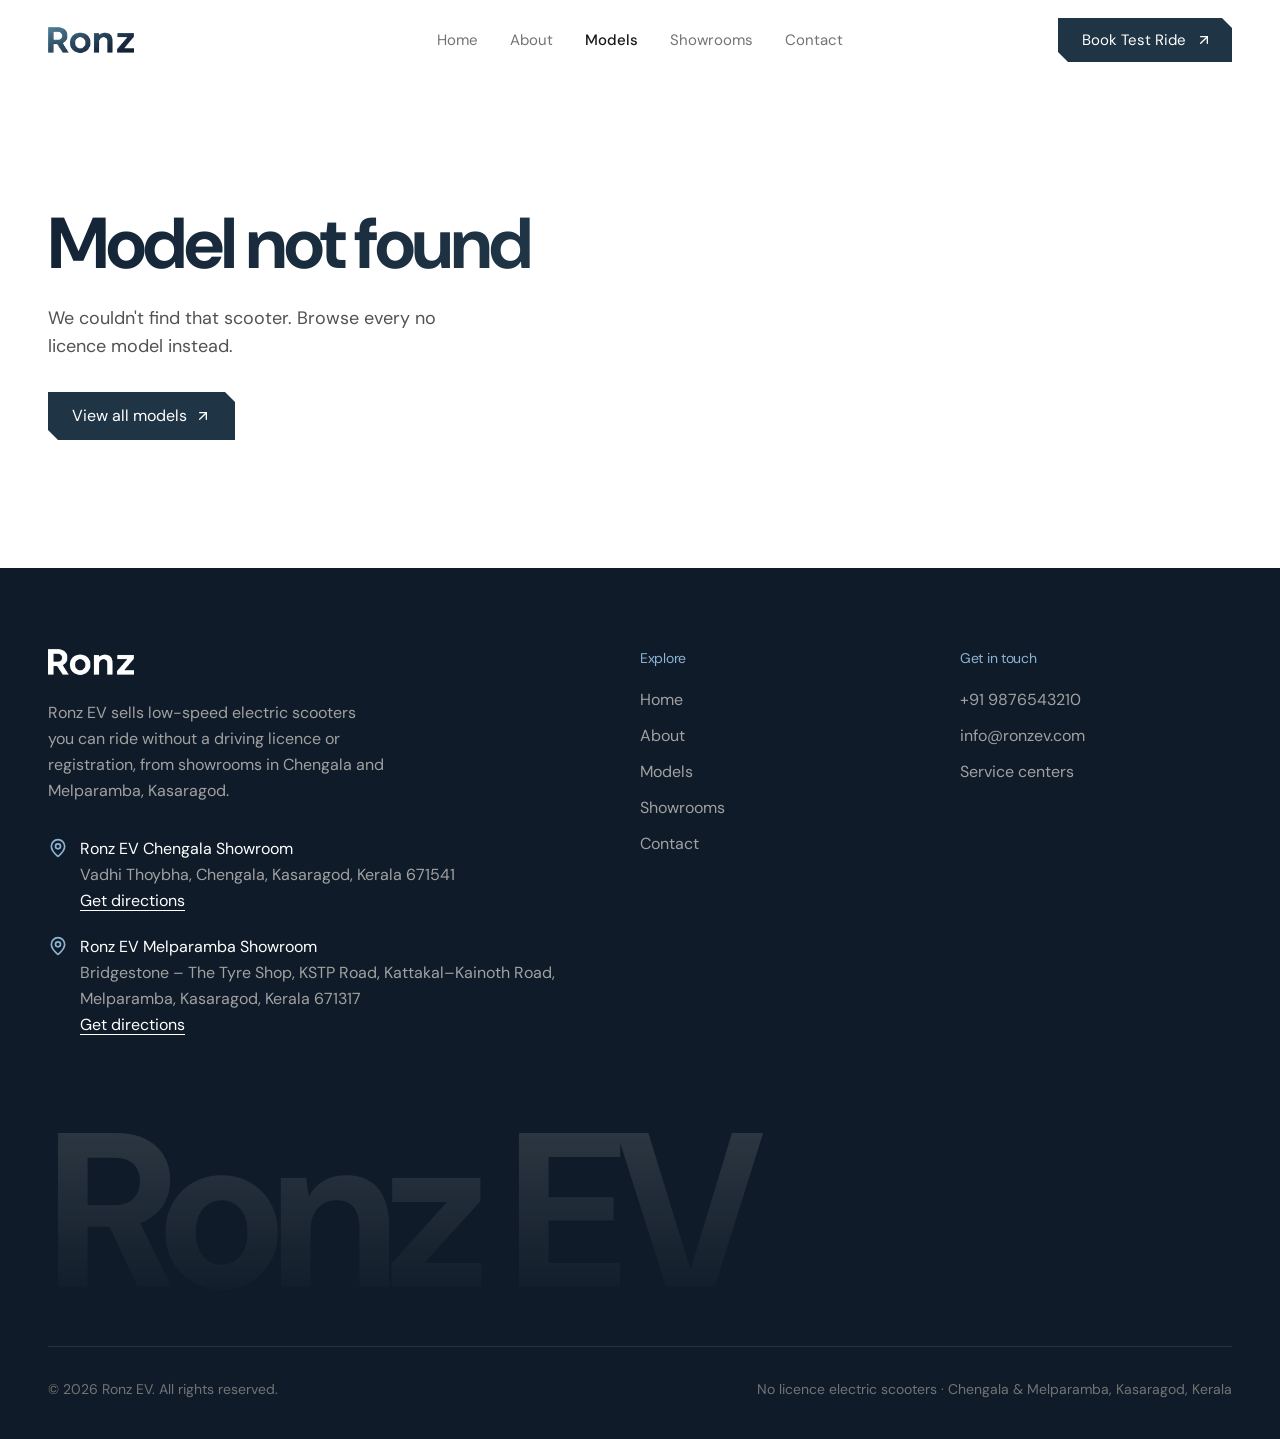
<file: products/gx250.html>
<!doctype html>
<html lang="en-IN">
  <head>
    <meta charset="UTF-8" />
    <meta name="viewport" content="width=device-width, initial-scale=1.0" />
    <title>GX250 No Licence Electric Scooter, Kasaragod | Ronz EV</title>
    <meta name="description" content="GX250 no licence electric scooter at Ronz EV, Chengala &amp; Melparamba, Kasaragod. No licence or registration needed. Range over 120km. Book a test ride." />
    <meta name="keywords" content="no licence scooter Kasaragod, no licence scooter Chengala, no licence scooter Melparamba, no licence scooter Kerala, no license electric scooter Kerala, no licence vehicle, no registration scooter, low speed electric scooter, electric scooter showroom Kerala, EV showroom Kerala, electric vehicles Kerala, e-scooter for students Kerala, ലൈസൻസ് വേണ്ടാത്ത സ്കൂട്ടർ, ഇലക്ട്രിക് സ്കൂട്ടർ, Ronz EV, Ronzev" />
    <meta name="robots" content="index, follow, max-image-preview:large" />
    <meta name="theme-color" content="#1f3445" />
    <meta name="geo.region" content="IN-KL" />
    <meta name="geo.placename" content="Chengala, Kasaragod" />
    <meta name="geo.position" content="12.510194;75.042944" />
    <meta name="ICBM" content="12.510194, 75.042944" />
    <link rel="canonical" href="https://ronzev.in/products/gx250" />
    <link rel="alternate" type="text/plain" href="/llms.txt" title="LLM summary" />
    <link rel="icon" type="image/png" href="/images/logo-text.png" />

    <meta property="og:type" content="website" />
    <meta property="og:site_name" content="Ronz EV" />
    <meta property="og:locale" content="en_IN" />
    <meta property="og:url" content="https://ronzev.in/products/gx250" />
    <meta property="og:title" content="GX250 No Licence Electric Scooter, Kasaragod | Ronz EV" />
    <meta property="og:description" content="GX250 no licence electric scooter at Ronz EV, Chengala &amp; Melparamba, Kasaragod. No licence or registration needed. Range over 120km. Book a test ride." />
    <meta property="og:image" content="https://ronzev.in/images/gx250.webp" />
    <meta property="og:image:width" content="1200" />
    <meta property="og:image:height" content="630" />
    <meta name="twitter:card" content="summary_large_image" />
    <meta name="twitter:title" content="GX250 No Licence Electric Scooter, Kasaragod | Ronz EV" />
    <meta name="twitter:description" content="GX250 no licence electric scooter at Ronz EV, Chengala &amp; Melparamba, Kasaragod. No licence or registration needed. Range over 120km. Book a test ride." />
    <meta name="twitter:image" content="https://ronzev.in/images/gx250.webp" />

    <link rel="preconnect" href="https://fonts.googleapis.com" />
    <link rel="preconnect" href="https://fonts.gstatic.com" crossorigin />
    <link href="https://fonts.googleapis.com/css2?family=DM+Sans:opsz,wght@9..40,400;9..40,500;9..40,600;9..40,700;9..40,800&display=swap" rel="stylesheet" />

    <script type="module" crossorigin src="/assets/index-CcMq001O.js"></script>
    <link rel="stylesheet" crossorigin href="/assets/index-zxQUjh9r.css">
      <script type="application/ld+json">{"@context":"https://schema.org","@graph":[{"@type":"Organization","@id":"https://ronzev.in/#org","name":"Ronz EV","alternateName":["Ronzev","RonzEV","Ronz Electric Vehicles","റോൺസ് ഇവി"],"description":"Kasaragod electric vehicle dealer with showrooms in Chengala and Melparamba, selling low-speed electric scooters that can be ridden without a driving licence or registration.","url":"https://ronzev.in/","logo":"https://ronzev.in/images/logo-text.png","email":"info@ronzev.com","telephone":"+919876543210","areaServed":[{"@type":"City","name":"Chengala"},{"@type":"City","name":"Melparamba"},{"@type":"City","name":"Kasaragod"},{"@type":"City","name":"Cherkala"},{"@type":"City","name":"Vidyanagar"},{"@type":"City","name":"Chemnad"},{"@type":"City","name":"Kalanad"},{"@type":"City","name":"Bovikkanam"},{"@type":"City","name":"Badiadka"},{"@type":"City","name":"Uduma"},{"@type":"City","name":"Bekal"},{"@type":"City","name":"Kumbla"},{"@type":"City","name":"Kanhangad"}],"subOrganization":[{"@id":"https://ronzev.in/#showroom-chengala"},{"@id":"https://ronzev.in/#showroom-melparamba"}]},{"@type":["AutoDealer","LocalBusiness"],"@id":"https://ronzev.in/#showroom-chengala","name":"Ronz EV Chengala Showroom","description":"No licence electric scooter showroom in Chengala, Kasaragod, Kerala.","url":"https://ronzev.in/contact","image":"https://ronzev.in/images/og-image.jpg","telephone":"+919876543210","email":"info@ronzev.com","parentOrganization":{"@id":"https://ronzev.in/#org"},"address":{"@type":"PostalAddress","streetAddress":"Vadhi Thoybha","addressLocality":"Chengala","addressRegion":"Kerala","postalCode":"671541","addressCountry":"IN"},"geo":{"@type":"GeoCoordinates","latitude":12.510194,"longitude":75.042944},"hasMap":"https://www.google.com/maps/search/?api=1&query=12.510194,75.042944","knowsLanguage":["en","ml"]},{"@type":["AutoDealer","LocalBusiness"],"@id":"https://ronzev.in/#showroom-melparamba","name":"Ronz EV Melparamba Showroom","description":"No licence electric scooter showroom in Melparamba, Kasaragod, Kerala. Inside Bridgestone – The Tyre Shop.","url":"https://ronzev.in/contact","image":"https://ronzev.in/images/og-image.jpg","telephone":"+919876543210","email":"info@ronzev.com","parentOrganization":{"@id":"https://ronzev.in/#org"},"address":{"@type":"PostalAddress","streetAddress":"Bridgestone – The Tyre Shop, KSTP Road, Kattakal–Kainoth Road","addressLocality":"Melparamba","addressRegion":"Kerala","postalCode":"671317","addressCountry":"IN"},"geo":{"@type":"GeoCoordinates","latitude":12.461928,"longitude":75.011492},"hasMap":"https://www.google.com/maps/search/?api=1&query=12.461928,75.011492","knowsLanguage":["en","ml"]},{"@type":"WebSite","@id":"https://ronzev.in/#website","name":"Ronz EV","url":"https://ronzev.in/","publisher":{"@id":"https://ronzev.in/#org"},"inLanguage":"en-IN"}]}</script>
  </head>
  <body>
    <div id="root" data-prerendered="/products/gx250"><link rel="preload" as="image" href="/images/logo-text.webp"/><link rel="preload" as="image" href="/images/gx250.webp" fetchPriority="high"/><div class="w-full min-h-screen flex flex-col bg-background"><header class="bg-white/95 backdrop-blur-md sticky top-0 z-50"><div class="max-w-[1280px] mx-auto px-4 sm:px-8 lg:px-12"><div class="flex items-center justify-between h-20"><a class="shrink-0" href="/" data-discover="true"><img src="/images/logo-text.webp" alt="Ronz EV logo" class="h-7"/></a><nav aria-label="Main" class="hidden md:flex items-center gap-8 absolute left-1/2 -translate-x-1/2"><a class="text-[15px] text-neutral-500 hover:text-neutral-900" href="/" data-discover="true">Home</a><a class="text-[15px] text-neutral-500 hover:text-neutral-900" href="/about" data-discover="true">About</a><a class="text-[15px] text-neutral-900 font-medium" href="/products" data-discover="true">Models</a><a class="text-[15px] text-neutral-500 hover:text-neutral-900" href="/#showrooms" data-discover="true">Showrooms</a><a class="text-[15px] text-neutral-500 hover:text-neutral-900" href="/contact" data-discover="true">Contact</a></nav><div class="flex items-center gap-3"><a class="notch hidden md:inline-flex items-center gap-2.5 bg-primary text-white text-[15px] h-11 pl-6 pr-5 hover:bg-brand-deep group" href="/contact" data-discover="true">Book Test Ride<svg xmlns="http://www.w3.org/2000/svg" width="24" height="24" viewBox="0 0 24 24" fill="none" stroke="currentColor" stroke-width="2" stroke-linecap="round" stroke-linejoin="round" class="lucide lucide-arrow-up-right h-4 w-4" aria-hidden="true"><path d="M7 7h10v10"></path><path d="M7 17 17 7"></path></svg></a><button class="md:hidden" aria-label="Toggle menu" aria-expanded="false"><svg xmlns="http://www.w3.org/2000/svg" width="24" height="24" viewBox="0 0 24 24" fill="none" stroke="currentColor" stroke-width="2" stroke-linecap="round" stroke-linejoin="round" class="lucide lucide-menu h-6 w-6 text-neutral-800" aria-hidden="true"><path d="M4 5h16"></path><path d="M4 12h16"></path><path d="M4 19h16"></path></svg></button></div></div></div></header><main class="flex-1"><div class="w-full flex flex-col"><script type="application/ld+json">[{"@context":"https://schema.org","@type":"Product","name":"GX250 Electric Scooter","image":["https://ronzev.in/images/gx250.webp","https://ronzev.in/images/gx250-1.webp","https://ronzev.in/images/gx250-2.webp","https://ronzev.in/images/1.3.webp","https://ronzev.in/images/1.4.webp","https://ronzev.in/images/1.5.webp"],"description":"GX250 no licence electric scooter at Ronz EV, Chengala & Melparamba, Kasaragod. No licence or registration needed. Range over 120km. Book a test ride.","brand":{"@type":"Brand","name":"Ronz EV"},"category":"Low-speed electric scooter","url":"https://ronzev.in/products/gx250","color":"Black, Grey, White, Red","additionalProperty":[{"@type":"PropertyValue","name":"Range (lithium-ion)","value":"Over 120km"},{"@type":"PropertyValue","name":"Range (lead-acid)","value":"Over 80km"},{"@type":"PropertyValue","name":"Driving licence required","value":"No"},{"@type":"PropertyValue","name":"Dimension","value":"1870X800X1150mm"},{"@type":"PropertyValue","name":"Wheelbase","value":"1330 mm"},{"@type":"PropertyValue","name":"Seat Length","value":"710 mm"},{"@type":"PropertyValue","name":"Ground Clearance","value":"180 mm"}]},{"@context":"https://schema.org","@type":"BreadcrumbList","itemListElement":[{"@type":"ListItem","position":1,"name":"Home","item":"https://ronzev.in/"},{"@type":"ListItem","position":2,"name":"Electric Scooters","item":"https://ronzev.in/products"},{"@type":"ListItem","position":3,"name":"GX250","item":"https://ronzev.in/products/gx250"}]}]</script><section class="bg-white"><div class="max-w-[1280px] mx-auto px-4 sm:px-8 lg:px-12 pt-8 lg:pt-10 pb-16 lg:pb-24"><nav aria-label="Breadcrumb" class="text-sm text-neutral-500 flex flex-wrap items-center gap-2"><a class="hover:text-brand-accent" href="/" data-discover="true">Home</a><span aria-hidden="true">/</span><a class="hover:text-brand-accent" href="/products" data-discover="true">Electric scooters</a><span aria-hidden="true">/</span><span class="text-neutral-900" aria-current="page">GX250</span></nav><div class="grid grid-cols-1 lg:grid-cols-[1fr_1.15fr] gap-10 lg:gap-14 mt-8 lg:mt-12"><div class="flex flex-col"><p class="text-sm text-neutral-500 tabular-nums">Model <!-- -->05<!-- -->/<!-- -->08</p><h1 class="mt-3"><span class="text-fade block font-bold tracking-[-0.045em] leading-[0.9] text-[18vw] sm:text-8xl lg:text-[112px]">GX250</span><span class="block text-xl lg:text-2xl font-medium tracking-tight text-neutral-500 mt-3">No licence electric scooter</span></h1><p class="text-neutral-700 text-[17px] leading-[1.6] mt-6 max-w-[460px]">The <!-- -->GX250<!-- --> is a low-speed electric scooter you can ride without a driving licence or registration. See it and take a free test ride at our showrooms in Chengala and Melparamba, Kasaragod.</p><dl class="grid grid-cols-3 gap-2 mt-8"><div class="notch bg-[#f4f4f4] p-4"><dt class="text-xs text-neutral-500">Lithium range</dt><dd class="text-xl lg:text-2xl font-bold tracking-tight text-brand-accent mt-1 tabular-nums">120km</dd></div><div class="notch bg-[#f4f4f4] p-4"><dt class="text-xs text-neutral-500">Lead-acid range</dt><dd class="text-xl lg:text-2xl font-bold tracking-tight text-brand-accent mt-1 tabular-nums">80km</dd></div><div class="notch bg-[#f4f4f4] p-4"><dt class="text-xs text-neutral-500">Battery warranty</dt><dd class="text-xl lg:text-2xl font-bold tracking-tight text-brand-accent mt-1 tabular-nums">18 mo</dd></div></dl><div class="mt-8"><p class="text-sm text-neutral-500">Colour: <span class="text-neutral-900 font-medium">Black</span></p><div class="flex flex-wrap gap-2 mt-3" role="radiogroup" aria-label="Colour"><button type="button" role="radio" aria-checked="true" aria-label="Black" title="Black" class="w-9 h-9 rounded-full border-2 border-brand-accent ring-2 ring-offset-2 ring-brand-accent" style="background-color:#000000"></button><button type="button" role="radio" aria-checked="false" aria-label="Grey" title="Grey" class="w-9 h-9 rounded-full border-2 border-black/10" style="background-color:#808080"></button><button type="button" role="radio" aria-checked="false" aria-label="White" title="White" class="w-9 h-9 rounded-full border-2 border-black/10" style="background-color:#FFFFFF"></button><button type="button" role="radio" aria-checked="false" aria-label="Red" title="Red" class="w-9 h-9 rounded-full border-2 border-black/10" style="background-color:#FF0000"></button></div></div><div class="flex flex-wrap gap-3 mt-10"><a class="notch inline-flex items-center gap-3 bg-brand-accent text-white hover:bg-brand-deep text-[17px] h-14 px-7" href="/contact" data-discover="true">Book a test ride <svg xmlns="http://www.w3.org/2000/svg" width="24" height="24" viewBox="0 0 24 24" fill="none" stroke="currentColor" stroke-width="2" stroke-linecap="round" stroke-linejoin="round" class="lucide lucide-arrow-up-right h-5 w-5" aria-hidden="true"><path d="M7 7h10v10"></path><path d="M7 17 17 7"></path></svg></a><a href="tel:+919876543210" class="notch inline-flex items-center gap-3 bg-[#f4f4f4] hover:bg-[#e9edf1] text-brand-accent text-[17px] h-14 px-7"><svg xmlns="http://www.w3.org/2000/svg" width="24" height="24" viewBox="0 0 24 24" fill="none" stroke="currentColor" stroke-width="2" stroke-linecap="round" stroke-linejoin="round" class="lucide lucide-phone h-5 w-5" aria-hidden="true"><path d="M13.832 16.568a1 1 0 0 0 1.213-.303l.355-.465A2 2 0 0 1 17 15h3a2 2 0 0 1 2 2v3a2 2 0 0 1-2 2A18 18 0 0 1 2 4a2 2 0 0 1 2-2h3a2 2 0 0 1 2 2v3a2 2 0 0 1-.8 1.6l-.468.351a1 1 0 0 0-.292 1.233 14 14 0 0 0 6.392 6.384"></path></svg> Call us</a></div></div><div><div class="notch notch-lg bg-[#f4f4f4] aspect-[4/3.4] flex items-center justify-center p-8 lg:p-12"><img src="/images/gx250.webp" alt="GX250 no licence electric scooter" fetchPriority="high" class="max-h-full w-full object-contain"/></div><div class="grid grid-cols-6 gap-2 mt-2"><button type="button" aria-label="Show image 1" aria-pressed="true" class="notch aspect-square bg-[#f4f4f4] p-2 border-2 border-brand-accent"><img src="/images/gx250.webp" alt="" loading="lazy" class="w-full h-full object-contain"/></button><button type="button" aria-label="Show image 2" aria-pressed="false" class="notch aspect-square bg-[#f4f4f4] p-2 border-2 border-transparent hover:border-neutral-300"><img src="/images/gx250-1.webp" alt="" loading="lazy" class="w-full h-full object-contain"/></button><button type="button" aria-label="Show image 3" aria-pressed="false" class="notch aspect-square bg-[#f4f4f4] p-2 border-2 border-transparent hover:border-neutral-300"><img src="/images/gx250-2.webp" alt="" loading="lazy" class="w-full h-full object-contain"/></button><button type="button" aria-label="Show image 4" aria-pressed="false" class="notch aspect-square bg-[#f4f4f4] p-2 border-2 border-transparent hover:border-neutral-300"><img src="/images/1.3.webp" alt="" loading="lazy" class="w-full h-full object-contain"/></button><button type="button" aria-label="Show image 5" aria-pressed="false" class="notch aspect-square bg-[#f4f4f4] p-2 border-2 border-transparent hover:border-neutral-300"><img src="/images/1.4.webp" alt="" loading="lazy" class="w-full h-full object-contain"/></button><button type="button" aria-label="Show image 6" aria-pressed="false" class="notch aspect-square bg-[#f4f4f4] p-2 border-2 border-transparent hover:border-neutral-300"><img src="/images/1.5.webp" alt="" loading="lazy" class="w-full h-full object-contain"/></button></div></div></div></div></section><section class="bg-white pb-16 lg:pb-24"><div class="max-w-[1280px] mx-auto px-4 sm:px-8 lg:px-12"><div class="notch notch-lg bg-brand-deep text-white p-8 sm:p-12 lg:p-14"><h2 class="text-4xl lg:text-6xl font-bold tracking-[-0.04em] leading-[0.95]">Why the <span class="text-brand-soft">GX250</span></h2><div class="grid grid-cols-1 sm:grid-cols-2 lg:grid-cols-3 gap-3 mt-10"><article class="notch bg-white/5 p-6 flex gap-5"><div class="w-20 h-20 shrink-0 bg-white notch p-2"><img src="/images/gx250-1.webp" alt="GX250 LED Head lamp" loading="lazy" class="w-full h-full object-contain"/></div><div><span class="text-brand-soft text-sm tabular-nums">01</span><h3 class="text-lg font-semibold tracking-tight mt-1">LED Head lamp</h3><p class="text-neutral-300 text-[15px] leading-relaxed mt-1">Powerful LED headlamp with DRL for superior road visibility.</p></div></article><article class="notch bg-white/5 p-6 flex gap-5"><div class="w-20 h-20 shrink-0 bg-white notch p-2"><img src="/images/gx250-2.webp" alt="GX250 Stylish Alloy Rim" loading="lazy" class="w-full h-full object-contain"/></div><div><span class="text-brand-soft text-sm tabular-nums">02</span><h3 class="text-lg font-semibold tracking-tight mt-1">Stylish Alloy Rim</h3><p class="text-neutral-300 text-[15px] leading-relaxed mt-1">Features durable and stylish alloy rims for better performance.</p></div></article><article class="notch bg-white/5 p-6 flex gap-5"><div class="w-20 h-20 shrink-0 bg-white notch p-2"><img src="/images/1.3.webp" alt="GX250 Remote" loading="lazy" class="w-full h-full object-contain"/></div><div><span class="text-brand-soft text-sm tabular-nums">03</span><h3 class="text-lg font-semibold tracking-tight mt-1">Remote</h3><p class="text-neutral-300 text-[15px] leading-relaxed mt-1">Advanced remote with center lock, start button, and anti-theft alarm.</p></div></article><article class="notch bg-white/5 p-6 flex gap-5"><div class="w-20 h-20 shrink-0 bg-white notch p-2"><img src="/images/1.4.webp" alt="GX250 Battery Warranty" loading="lazy" class="w-full h-full object-contain"/></div><div><span class="text-brand-soft text-sm tabular-nums">04</span><h3 class="text-lg font-semibold tracking-tight mt-1">Battery Warranty</h3><p class="text-neutral-300 text-[15px] leading-relaxed mt-1">Comes with a reliable 18-month warranty for the battery.</p></div></article><article class="notch bg-white/5 p-6 flex gap-5"><div class="w-20 h-20 shrink-0 bg-white notch p-2"><img src="/images/1.5.webp" alt="GX250 Cruise Control" loading="lazy" class="w-full h-full object-contain"/></div><div><span class="text-brand-soft text-sm tabular-nums">05</span><h3 class="text-lg font-semibold tracking-tight mt-1">Cruise Control</h3><p class="text-neutral-300 text-[15px] leading-relaxed mt-1">Equipped with cruise control for a comfortable and steady ride.</p></div></article></div></div></div></section><section class="bg-[#f4f4f4] py-20 lg:py-28"><div class="max-w-[1280px] mx-auto px-4 sm:px-8 lg:px-12"><h2 class="text-fade text-4xl lg:text-6xl font-bold tracking-[-0.04em] leading-[0.95]">Specifications</h2><div class="grid grid-cols-1 lg:grid-cols-[1fr_1.3fr] gap-3 mt-10"><div class="notch notch-lg bg-white p-7 lg:p-9"><h3 class="text-lg font-semibold text-brand-accent">Dimensions &amp; battery</h3><dl class="mt-4 divide-y divide-neutral-100"><div class="flex justify-between gap-6 py-3.5 text-[15px]"><dt class="text-neutral-500">Dimension</dt><dd class="font-medium text-neutral-900 text-right">1870X800X1150mm</dd></div><div class="flex justify-between gap-6 py-3.5 text-[15px]"><dt class="text-neutral-500">Wheelbase</dt><dd class="font-medium text-neutral-900 text-right">1330 mm</dd></div><div class="flex justify-between gap-6 py-3.5 text-[15px]"><dt class="text-neutral-500">Seat Length</dt><dd class="font-medium text-neutral-900 text-right">710 mm</dd></div><div class="flex justify-between gap-6 py-3.5 text-[15px]"><dt class="text-neutral-500">Ground Clearance</dt><dd class="font-medium text-neutral-900 text-right">180 mm</dd></div><div class="flex justify-between gap-6 py-3.5 text-[15px]"><dt class="text-neutral-500">Range (<!-- -->lithium<!-- -->)</dt><dd class="font-medium text-neutral-900 text-right">Over <!-- -->120km</dd></div><div class="flex justify-between gap-6 py-3.5 text-[15px]"><dt class="text-neutral-500">Range (<!-- -->lead<!-- -->)</dt><dd class="font-medium text-neutral-900 text-right">Over <!-- -->80km</dd></div><div class="flex justify-between gap-6 py-3.5 text-[15px]"><dt class="text-neutral-500">Driving licence</dt><dd class="font-medium text-brand-accent text-right">Not required</dd></div></dl></div><div class="grid grid-cols-1 sm:grid-cols-2 gap-3"><div class="notch bg-white p-6 flex gap-4"><svg xmlns="http://www.w3.org/2000/svg" width="24" height="24" viewBox="0 0 24 24" fill="none" stroke="currentColor" stroke-width="2" stroke-linecap="round" stroke-linejoin="round" class="lucide lucide-battery-plus h-5 w-5 text-brand-accent shrink-0 mt-0.5" aria-hidden="true"><path d="M10 9v6"></path><path d="M12.543 6H16a2 2 0 0 1 2 2v8a2 2 0 0 1-2 2h-3.605"></path><path d="M22 14v-4"></path><path d="M7 12h6"></path><path d="M7.606 18H4a2 2 0 0 1-2-2V8a2 2 0 0 1 2-2h3.606"></path></svg><div><h3 class="text-[15px] font-semibold text-neutral-900 leading-snug">Battery Warranty</h3><p class="text-sm text-neutral-500 mt-0.5">Li-ion - 18 Months**</p><p class="text-sm text-neutral-500 mt-0.5">LEAD - 18 Months**</p></div></div><div class="notch bg-white p-6 flex gap-4"><svg xmlns="http://www.w3.org/2000/svg" width="24" height="24" viewBox="0 0 24 24" fill="none" stroke="currentColor" stroke-width="2" stroke-linecap="round" stroke-linejoin="round" class="lucide lucide-battery-charging h-5 w-5 text-brand-accent shrink-0 mt-0.5" aria-hidden="true"><path d="m11 7-3 5h4l-3 5"></path><path d="M14.856 6H16a2 2 0 0 1 2 2v8a2 2 0 0 1-2 2h-2.935"></path><path d="M22 14v-4"></path><path d="M5.14 18H4a2 2 0 0 1-2-2V8a2 2 0 0 1 2-2h2.936"></path></svg><div><h3 class="text-[15px] font-semibold text-neutral-900 leading-snug">Charging Time</h3><p class="text-sm text-neutral-500 mt-0.5">Li-ion - 3-4 Hours**</p><p class="text-sm text-neutral-500 mt-0.5">LEAD - 4-5 Hours**</p></div></div><div class="notch bg-white p-6 flex gap-4"><svg xmlns="http://www.w3.org/2000/svg" width="24" height="24" viewBox="0 0 24 24" fill="none" stroke="currentColor" stroke-width="2" stroke-linecap="round" stroke-linejoin="round" class="lucide lucide-monitor h-5 w-5 text-brand-accent shrink-0 mt-0.5" aria-hidden="true"><rect width="20" height="14" x="2" y="3" rx="2"></rect><line x1="8" x2="16" y1="21" y2="21"></line><line x1="12" x2="12" y1="17" y2="21"></line></svg><div><h3 class="text-[15px] font-semibold text-neutral-900 leading-snug">LED Display</h3></div></div><div class="notch bg-white p-6 flex gap-4"><svg xmlns="http://www.w3.org/2000/svg" width="24" height="24" viewBox="0 0 24 24" fill="none" stroke="currentColor" stroke-width="2" stroke-linecap="round" stroke-linejoin="round" class="lucide lucide-circle-dot h-5 w-5 text-brand-accent shrink-0 mt-0.5" aria-hidden="true"><circle cx="12" cy="12" r="10"></circle><circle cx="12" cy="12" r="1"></circle></svg><div><h3 class="text-[15px] font-semibold text-neutral-900 leading-snug">Tyre Front 12 Inch</h3><p class="text-sm text-neutral-500 mt-0.5">Back 12 Inch</p></div></div><div class="notch bg-white p-6 flex gap-4"><svg xmlns="http://www.w3.org/2000/svg" width="24" height="24" viewBox="0 0 24 24" fill="none" stroke="currentColor" stroke-width="2" stroke-linecap="round" stroke-linejoin="round" class="lucide lucide-shield-alert h-5 w-5 text-brand-accent shrink-0 mt-0.5" aria-hidden="true"><path d="M20 13c0 5-3.5 7.5-7.66 8.95a1 1 0 0 1-.67-.01C7.5 20.5 4 18 4 13V6a1 1 0 0 1 1-1c2 0 4.5-1.2 6.24-2.72a1.17 1.17 0 0 1 1.52 0C14.51 3.81 17 5 19 5a1 1 0 0 1 1 1z"></path><path d="M12 8v4"></path><path d="M12 16h.01"></path></svg><div><h3 class="text-[15px] font-semibold text-neutral-900 leading-snug">Anti Theft Alarm</h3></div></div><div class="notch bg-white p-6 flex gap-4"><svg xmlns="http://www.w3.org/2000/svg" width="24" height="24" viewBox="0 0 24 24" fill="none" stroke="currentColor" stroke-width="2" stroke-linecap="round" stroke-linejoin="round" class="lucide lucide-gauge h-5 w-5 text-brand-accent shrink-0 mt-0.5" aria-hidden="true"><path d="m12 14 4-4"></path><path d="M3.34 19a10 10 0 1 1 17.32 0"></path></svg><div><h3 class="text-[15px] font-semibold text-neutral-900 leading-snug">upto 120 km* Range</h3><p class="text-sm text-neutral-500 mt-0.5">on a single charge</p></div></div><div class="notch bg-white p-6 flex gap-4"><svg xmlns="http://www.w3.org/2000/svg" width="24" height="24" viewBox="0 0 24 24" fill="none" stroke="currentColor" stroke-width="2" stroke-linecap="round" stroke-linejoin="round" class="lucide lucide-weight h-5 w-5 text-brand-accent shrink-0 mt-0.5" aria-hidden="true"><circle cx="12" cy="5" r="3"></circle><path d="M6.5 8a2 2 0 0 0-1.905 1.46L2.1 18.5A2 2 0 0 0 4 21h16a2 2 0 0 0 1.925-2.54L19.4 9.5A2 2 0 0 0 17.48 8Z"></path></svg><div><h3 class="text-[15px] font-semibold text-neutral-900 leading-snug">Payload 220 kg</h3></div></div><div class="notch bg-white p-6 flex gap-4"><svg xmlns="http://www.w3.org/2000/svg" width="24" height="24" viewBox="0 0 24 24" fill="none" stroke="currentColor" stroke-width="2" stroke-linecap="round" stroke-linejoin="round" class="lucide lucide-lightbulb h-5 w-5 text-brand-accent shrink-0 mt-0.5" aria-hidden="true"><path d="M15 14c.2-1 .7-1.7 1.5-2.5 1-.9 1.5-2.2 1.5-3.5A6 6 0 0 0 6 8c0 1 .2 2.2 1.5 3.5.7.7 1.3 1.5 1.5 2.5"></path><path d="M9 18h6"></path><path d="M10 22h4"></path></svg><div><h3 class="text-[15px] font-semibold text-neutral-900 leading-snug">LED Headlamp with DRL</h3></div></div><div class="notch bg-white p-6 flex gap-4"><svg xmlns="http://www.w3.org/2000/svg" width="24" height="24" viewBox="0 0 24 24" fill="none" stroke="currentColor" stroke-width="2" stroke-linecap="round" stroke-linejoin="round" class="lucide lucide-circle-off h-5 w-5 text-brand-accent shrink-0 mt-0.5" aria-hidden="true"><path d="m2 2 20 20"></path><path d="M8.35 2.69A10 10 0 0 1 21.3 15.65"></path><path d="M19.08 19.08A10 10 0 1 1 4.92 4.92"></path></svg><div><h3 class="text-[15px] font-semibold text-neutral-900 leading-snug">Front &amp; Back</h3><p class="text-sm text-neutral-500 mt-0.5">Disc Brake</p></div></div><div class="notch bg-white p-6 flex gap-4"><svg xmlns="http://www.w3.org/2000/svg" width="24" height="24" viewBox="0 0 24 24" fill="none" stroke="currentColor" stroke-width="2" stroke-linecap="round" stroke-linejoin="round" class="lucide lucide-usb h-5 w-5 text-brand-accent shrink-0 mt-0.5" aria-hidden="true"><circle cx="10" cy="7" r="1"></circle><circle cx="4" cy="20" r="1"></circle><path d="M4.7 19.3 19 5"></path><path d="m21 3-3 1 2 2Z"></path><path d="M9.26 7.68 5 12l2 5"></path><path d="m10 14 5 2 3.5-3.5"></path><path d="m18 12 1-1 1 1-1 1Z"></path></svg><div><h3 class="text-[15px] font-semibold text-neutral-900 leading-snug">USB Charging</h3></div></div><div class="notch bg-white p-6 flex gap-4"><svg xmlns="http://www.w3.org/2000/svg" width="24" height="24" viewBox="0 0 24 24" fill="none" stroke="currentColor" stroke-width="2" stroke-linecap="round" stroke-linejoin="round" class="lucide lucide-rotate-ccw h-5 w-5 text-brand-accent shrink-0 mt-0.5" aria-hidden="true"><path d="M3 12a9 9 0 1 0 9-9 9.75 9.75 0 0 0-6.74 2.74L3 8"></path><path d="M3 3v5h5"></path></svg><div><h3 class="text-[15px] font-semibold text-neutral-900 leading-snug">Reverse Mode</h3></div></div></div></div></div></section><section class="bg-white py-20 lg:py-28"><div class="max-w-[1280px] mx-auto px-4 sm:px-8 lg:px-12 grid grid-cols-1 lg:grid-cols-[1fr_1.4fr] gap-10 lg:gap-16"><h2 class="text-fade text-4xl lg:text-6xl font-bold tracking-[-0.04em] leading-[0.95]">GX250<!-- -->: your questions</h2><div class="border-t border-neutral-200"><article class="border-b border-neutral-200 py-6"><h3 class="text-lg font-semibold tracking-tight flex gap-3"><span class="w-2 h-2 bg-brand-accent shrink-0 mt-2.5" aria-hidden="true"></span>Do I need a licence to ride the GX250?</h3><p class="text-neutral-600 text-[16px] leading-relaxed mt-2 pl-5">No. The GX250 is a low-speed electric scooter, so you can ride it without a driving licence, RTO registration or number plate.</p></article><article class="border-b border-neutral-200 py-6"><h3 class="text-lg font-semibold tracking-tight flex gap-3"><span class="w-2 h-2 bg-brand-accent shrink-0 mt-2.5" aria-hidden="true"></span>How far does the GX250 go on one charge?</h3><p class="text-neutral-600 text-[16px] leading-relaxed mt-2 pl-5">Over 120km with a lithium-ion battery and over 80km with lead-acid, depending on rider weight and road conditions.</p></article><article class="border-b border-neutral-200 py-6"><h3 class="text-lg font-semibold tracking-tight flex gap-3"><span class="w-2 h-2 bg-brand-accent shrink-0 mt-2.5" aria-hidden="true"></span>Where can I see the GX250 in Kasaragod?</h3><p class="text-neutral-600 text-[16px] leading-relaxed mt-2 pl-5">At our Ronz EV showrooms in Chengala (Vadhi Thoybha, 671541) and Melparamba (Bridgestone – The Tyre Shop, KSTP Road, 671317), where you can take a free test ride.</p></article><article class="border-b border-neutral-200 py-6"><h3 class="text-lg font-semibold tracking-tight flex gap-3"><span class="w-2 h-2 bg-brand-accent shrink-0 mt-2.5" aria-hidden="true"></span>What colours is the GX250 available in?</h3><p class="text-neutral-600 text-[16px] leading-relaxed mt-2 pl-5">Black, Grey, White, Red.</p></article></div></div></section><section class="bg-white pb-20 lg:pb-28"><div class="max-w-[1280px] mx-auto px-4 sm:px-8 lg:px-12"><div class="notch notch-lg bg-brand-deep text-white p-8 sm:p-12 lg:p-14 grid grid-cols-1 lg:grid-cols-[1.1fr_1fr] gap-10 items-center"><div><h2 class="text-4xl lg:text-5xl font-bold tracking-[-0.04em] leading-[0.95]">Ride the <!-- -->GX250<!-- --> <span class="text-brand-soft">today</span></h2><p class="text-neutral-300 text-[17px] leading-relaxed mt-5 max-w-md">Visit either showroom for a free test ride, or call <!-- -->+91 9876543210<!-- --> to book one.</p></div><div class="space-y-3"><a href="https://www.google.com/maps/dir/?api=1&amp;destination=12.510194,75.042944" target="_blank" rel="noopener" class="notch flex items-start gap-4 bg-white/5 hover:bg-white/10 p-5"><svg xmlns="http://www.w3.org/2000/svg" width="24" height="24" viewBox="0 0 24 24" fill="none" stroke="currentColor" stroke-width="2" stroke-linecap="round" stroke-linejoin="round" class="lucide lucide-map-pin h-5 w-5 text-brand-soft shrink-0 mt-0.5" aria-hidden="true"><path d="M20 10c0 4.993-5.539 10.193-7.399 11.799a1 1 0 0 1-1.202 0C9.539 20.193 4 14.993 4 10a8 8 0 0 1 16 0"></path><circle cx="12" cy="10" r="3"></circle></svg><span><span class="block font-semibold">Ronz EV<!-- --> <!-- -->Chengala Showroom</span><span class="block text-neutral-300 text-sm mt-1">Vadhi Thoybha, Chengala<!-- --> <!-- -->671541</span></span></a><a href="https://www.google.com/maps/dir/?api=1&amp;destination=12.461928,75.011492" target="_blank" rel="noopener" class="notch flex items-start gap-4 bg-white/5 hover:bg-white/10 p-5"><svg xmlns="http://www.w3.org/2000/svg" width="24" height="24" viewBox="0 0 24 24" fill="none" stroke="currentColor" stroke-width="2" stroke-linecap="round" stroke-linejoin="round" class="lucide lucide-map-pin h-5 w-5 text-brand-soft shrink-0 mt-0.5" aria-hidden="true"><path d="M20 10c0 4.993-5.539 10.193-7.399 11.799a1 1 0 0 1-1.202 0C9.539 20.193 4 14.993 4 10a8 8 0 0 1 16 0"></path><circle cx="12" cy="10" r="3"></circle></svg><span><span class="block font-semibold">Ronz EV<!-- --> <!-- -->Melparamba Showroom</span><span class="block text-neutral-300 text-sm mt-1">Bridgestone – The Tyre Shop, KSTP Road, Kattakal–Kainoth Road, Melparamba<!-- --> <!-- -->671317</span></span></a></div></div></div></section><section class="bg-[#f4f4f4] py-20 lg:py-28"><div class="max-w-[1280px] mx-auto px-4 sm:px-8 lg:px-12"><div class="flex flex-col sm:flex-row sm:items-end sm:justify-between gap-6 mb-10"><h2 class="text-fade text-4xl lg:text-6xl font-bold tracking-[-0.04em] leading-[0.95]">Other models</h2><a class="notch inline-flex items-center gap-2.5 bg-brand-accent text-white hover:bg-brand-deep text-[15px] h-11 pl-6 pr-5 self-start sm:self-auto" href="/products" data-discover="true">View all models <svg xmlns="http://www.w3.org/2000/svg" width="24" height="24" viewBox="0 0 24 24" fill="none" stroke="currentColor" stroke-width="2" stroke-linecap="round" stroke-linejoin="round" class="lucide lucide-arrow-up-right h-4 w-4" aria-hidden="true"><path d="M7 7h10v10"></path><path d="M7 17 17 7"></path></svg></a></div><div class="grid grid-cols-1 sm:grid-cols-2 lg:grid-cols-4 gap-3"><a class="notch notch-lg group bg-white p-6 flex flex-col" href="/products/terius" data-discover="true"><div class="flex items-center justify-between text-sm text-neutral-400"><span class="tabular-nums">01</span><span class="w-9 h-9 bg-[#f4f4f4] group-hover:bg-brand-accent flex items-center justify-center"><svg xmlns="http://www.w3.org/2000/svg" width="24" height="24" viewBox="0 0 24 24" fill="none" stroke="currentColor" stroke-width="2" stroke-linecap="round" stroke-linejoin="round" class="lucide lucide-arrow-up-right h-4 w-4 text-neutral-900 group-hover:text-white" aria-hidden="true"><path d="M7 7h10v10"></path><path d="M7 17 17 7"></path></svg></span></div><img src="/images/1.0.webp" alt="Terius no licence electric scooter" loading="lazy" class="h-44 w-full object-contain my-6"/><h3 class="text-xl font-semibold tracking-tight text-brand-accent">Terius</h3><p class="text-neutral-500 text-sm mt-1">No licence electric scooter</p></a><a class="notch notch-lg group bg-white p-6 flex flex-col" href="/products/loen-legend" data-discover="true"><div class="flex items-center justify-between text-sm text-neutral-400"><span class="tabular-nums">02</span><span class="w-9 h-9 bg-[#f4f4f4] group-hover:bg-brand-accent flex items-center justify-center"><svg xmlns="http://www.w3.org/2000/svg" width="24" height="24" viewBox="0 0 24 24" fill="none" stroke="currentColor" stroke-width="2" stroke-linecap="round" stroke-linejoin="round" class="lucide lucide-arrow-up-right h-4 w-4 text-neutral-900 group-hover:text-white" aria-hidden="true"><path d="M7 7h10v10"></path><path d="M7 17 17 7"></path></svg></span></div><img src="/images/leon-legend.webp" alt="Loen Legend no licence electric scooter" loading="lazy" class="h-44 w-full object-contain my-6"/><h3 class="text-xl font-semibold tracking-tight text-brand-accent">Loen Legend</h3><p class="text-neutral-500 text-sm mt-1">No licence electric scooter</p></a><a class="notch notch-lg group bg-white p-6 flex flex-col" href="/products/greenova" data-discover="true"><div class="flex items-center justify-between text-sm text-neutral-400"><span class="tabular-nums">03</span><span class="w-9 h-9 bg-[#f4f4f4] group-hover:bg-brand-accent flex items-center justify-center"><svg xmlns="http://www.w3.org/2000/svg" width="24" height="24" viewBox="0 0 24 24" fill="none" stroke="currentColor" stroke-width="2" stroke-linecap="round" stroke-linejoin="round" class="lucide lucide-arrow-up-right h-4 w-4 text-neutral-900 group-hover:text-white" aria-hidden="true"><path d="M7 7h10v10"></path><path d="M7 17 17 7"></path></svg></span></div><img src="/images/greenova.webp" alt="Greenova no licence electric scooter" loading="lazy" class="h-44 w-full object-contain my-6"/><h3 class="text-xl font-semibold tracking-tight text-brand-accent">Greenova</h3><p class="text-neutral-500 text-sm mt-1">No licence electric scooter</p></a><a class="notch notch-lg group bg-white p-6 flex flex-col" href="/products/eco-rider" data-discover="true"><div class="flex items-center justify-between text-sm text-neutral-400"><span class="tabular-nums">04</span><span class="w-9 h-9 bg-[#f4f4f4] group-hover:bg-brand-accent flex items-center justify-center"><svg xmlns="http://www.w3.org/2000/svg" width="24" height="24" viewBox="0 0 24 24" fill="none" stroke="currentColor" stroke-width="2" stroke-linecap="round" stroke-linejoin="round" class="lucide lucide-arrow-up-right h-4 w-4 text-neutral-900 group-hover:text-white" aria-hidden="true"><path d="M7 7h10v10"></path><path d="M7 17 17 7"></path></svg></span></div><img src="/images/eco-rider.webp" alt="Eco Rider no licence electric scooter" loading="lazy" class="h-44 w-full object-contain my-6"/><h3 class="text-xl font-semibold tracking-tight text-brand-accent">Eco Rider</h3><p class="text-neutral-500 text-sm mt-1">No licence electric scooter</p></a></div></div></section></div></main><footer class="bg-[#0f1b28] text-white"><div class="max-w-[1280px] mx-auto px-4 sm:px-8 lg:px-12 pt-20 pb-10"><div class="grid grid-cols-1 md:grid-cols-[2fr_1fr_1fr] gap-12"><div><a href="/" data-discover="true"><img src="/images/logo-text.webp" alt="Ronz EV logo" class="h-7 mb-6 brightness-0 invert"/></a><p class="text-neutral-400 max-w-sm leading-relaxed mb-8">Ronz EV sells low-speed electric scooters you can ride without a driving licence or registration, from showrooms in Chengala and Melparamba, Kasaragod.</p><div class="space-y-5"><address class="not-italic text-neutral-400 leading-relaxed flex gap-3"><svg xmlns="http://www.w3.org/2000/svg" width="24" height="24" viewBox="0 0 24 24" fill="none" stroke="currentColor" stroke-width="2" stroke-linecap="round" stroke-linejoin="round" class="lucide lucide-map-pin h-5 w-5 text-brand-soft shrink-0 mt-0.5" aria-hidden="true"><path d="M20 10c0 4.993-5.539 10.193-7.399 11.799a1 1 0 0 1-1.202 0C9.539 20.193 4 14.993 4 10a8 8 0 0 1 16 0"></path><circle cx="12" cy="10" r="3"></circle></svg><span><span class="text-white">Ronz EV<!-- --> <!-- -->Chengala Showroom</span><br/>Vadhi Thoybha, Chengala, Kasaragod, Kerala 671541<br/><a href="https://www.google.com/maps/dir/?api=1&amp;destination=12.510194,75.042944" target="_blank" rel="noopener" class="text-white underline underline-offset-4 hover:text-brand-soft">Get directions</a></span></address><address class="not-italic text-neutral-400 leading-relaxed flex gap-3"><svg xmlns="http://www.w3.org/2000/svg" width="24" height="24" viewBox="0 0 24 24" fill="none" stroke="currentColor" stroke-width="2" stroke-linecap="round" stroke-linejoin="round" class="lucide lucide-map-pin h-5 w-5 text-brand-soft shrink-0 mt-0.5" aria-hidden="true"><path d="M20 10c0 4.993-5.539 10.193-7.399 11.799a1 1 0 0 1-1.202 0C9.539 20.193 4 14.993 4 10a8 8 0 0 1 16 0"></path><circle cx="12" cy="10" r="3"></circle></svg><span><span class="text-white">Ronz EV<!-- --> <!-- -->Melparamba Showroom</span><br/>Bridgestone – The Tyre Shop, KSTP Road, Kattakal–Kainoth Road, Melparamba, Kasaragod, Kerala 671317<br/><a href="https://www.google.com/maps/dir/?api=1&amp;destination=12.461928,75.011492" target="_blank" rel="noopener" class="text-white underline underline-offset-4 hover:text-brand-soft">Get directions</a></span></address></div></div><div><h3 class="text-sm text-brand-soft mb-5">Explore</h3><ul class="space-y-3"><li><a class="text-neutral-400 hover:text-white" href="/" data-discover="true">Home</a></li><li><a class="text-neutral-400 hover:text-white" href="/about" data-discover="true">About</a></li><li><a class="text-neutral-400 hover:text-white" href="/products" data-discover="true">Models</a></li><li><a class="text-neutral-400 hover:text-white" href="/#showrooms" data-discover="true">Showrooms</a></li><li><a class="text-neutral-400 hover:text-white" href="/contact" data-discover="true">Contact</a></li></ul></div><div><h3 class="text-sm text-brand-soft mb-5">Get in touch</h3><ul class="space-y-3 text-neutral-400"><li><a href="tel:+919876543210" class="hover:text-white">+91 9876543210</a></li><li><a href="mailto:info@ronzev.com" class="hover:text-white">info@ronzev.com</a></li><li><a class="hover:text-white" href="/contact" data-discover="true">Service centers</a></li></ul></div></div><div class="text-fade-dark font-bold tracking-[-0.05em] leading-none text-[18vw] lg:text-[220px] mt-16 select-none" aria-hidden="true">Ronz EV</div><div class="border-t border-white/10 mt-6 pt-8 flex flex-col md:flex-row justify-between items-center gap-4 text-sm text-neutral-500"><p>© <!-- -->2026<!-- --> Ronz EV. All rights reserved.</p><p>No licence electric scooters · Chengala &amp; Melparamba, Kasaragod, Kerala</p></div></div></footer></div></div>
  </body>
</html>
</file>
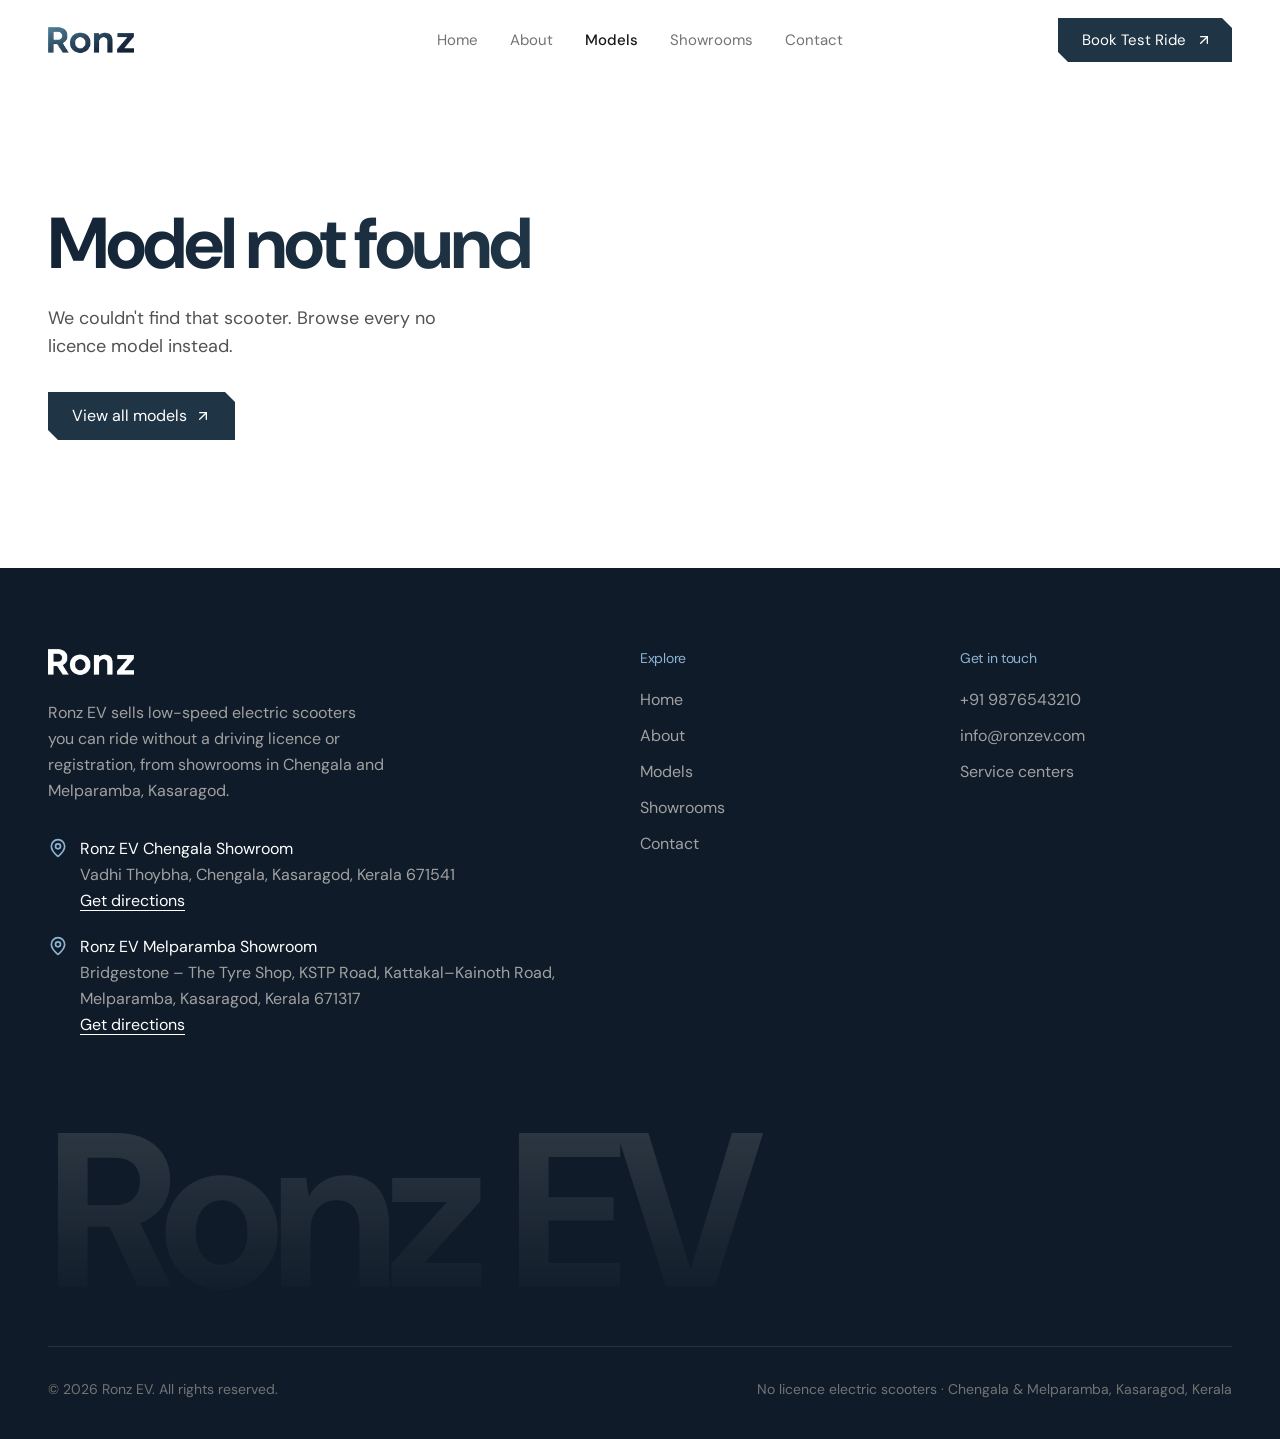
<file: products/loen-legend.html>
<!doctype html>
<html lang="en-IN">
  <head>
    <meta charset="UTF-8" />
    <meta name="viewport" content="width=device-width, initial-scale=1.0" />
    <title>Loen Legend No Licence Electric Scooter, Kasaragod | Ronz EV</title>
    <meta name="description" content="Loen Legend no licence electric scooter at Ronz EV, Chengala &amp; Melparamba, Kasaragod. No licence or registration needed. Range over 120km. Book a test ride." />
    <meta name="keywords" content="no licence scooter Kasaragod, no licence scooter Chengala, no licence scooter Melparamba, no licence scooter Kerala, no license electric scooter Kerala, no licence vehicle, no registration scooter, low speed electric scooter, electric scooter showroom Kerala, EV showroom Kerala, electric vehicles Kerala, e-scooter for students Kerala, ലൈസൻസ് വേണ്ടാത്ത സ്കൂട്ടർ, ഇലക്ട്രിക് സ്കൂട്ടർ, Ronz EV, Ronzev" />
    <meta name="robots" content="index, follow, max-image-preview:large" />
    <meta name="theme-color" content="#1f3445" />
    <meta name="geo.region" content="IN-KL" />
    <meta name="geo.placename" content="Chengala, Kasaragod" />
    <meta name="geo.position" content="12.510194;75.042944" />
    <meta name="ICBM" content="12.510194, 75.042944" />
    <link rel="canonical" href="https://ronzev.in/products/loen-legend" />
    <link rel="alternate" type="text/plain" href="/llms.txt" title="LLM summary" />
    <link rel="icon" type="image/png" href="/images/logo-text.png" />

    <meta property="og:type" content="website" />
    <meta property="og:site_name" content="Ronz EV" />
    <meta property="og:locale" content="en_IN" />
    <meta property="og:url" content="https://ronzev.in/products/loen-legend" />
    <meta property="og:title" content="Loen Legend No Licence Electric Scooter, Kasaragod | Ronz EV" />
    <meta property="og:description" content="Loen Legend no licence electric scooter at Ronz EV, Chengala &amp; Melparamba, Kasaragod. No licence or registration needed. Range over 120km. Book a test ride." />
    <meta property="og:image" content="https://ronzev.in/images/leon-legend.webp" />
    <meta property="og:image:width" content="1200" />
    <meta property="og:image:height" content="630" />
    <meta name="twitter:card" content="summary_large_image" />
    <meta name="twitter:title" content="Loen Legend No Licence Electric Scooter, Kasaragod | Ronz EV" />
    <meta name="twitter:description" content="Loen Legend no licence electric scooter at Ronz EV, Chengala &amp; Melparamba, Kasaragod. No licence or registration needed. Range over 120km. Book a test ride." />
    <meta name="twitter:image" content="https://ronzev.in/images/leon-legend.webp" />

    <link rel="preconnect" href="https://fonts.googleapis.com" />
    <link rel="preconnect" href="https://fonts.gstatic.com" crossorigin />
    <link href="https://fonts.googleapis.com/css2?family=DM+Sans:opsz,wght@9..40,400;9..40,500;9..40,600;9..40,700;9..40,800&display=swap" rel="stylesheet" />

    <script type="module" crossorigin src="/assets/index-CcMq001O.js"></script>
    <link rel="stylesheet" crossorigin href="/assets/index-zxQUjh9r.css">
      <script type="application/ld+json">{"@context":"https://schema.org","@graph":[{"@type":"Organization","@id":"https://ronzev.in/#org","name":"Ronz EV","alternateName":["Ronzev","RonzEV","Ronz Electric Vehicles","റോൺസ് ഇവി"],"description":"Kasaragod electric vehicle dealer with showrooms in Chengala and Melparamba, selling low-speed electric scooters that can be ridden without a driving licence or registration.","url":"https://ronzev.in/","logo":"https://ronzev.in/images/logo-text.png","email":"info@ronzev.com","telephone":"+919876543210","areaServed":[{"@type":"City","name":"Chengala"},{"@type":"City","name":"Melparamba"},{"@type":"City","name":"Kasaragod"},{"@type":"City","name":"Cherkala"},{"@type":"City","name":"Vidyanagar"},{"@type":"City","name":"Chemnad"},{"@type":"City","name":"Kalanad"},{"@type":"City","name":"Bovikkanam"},{"@type":"City","name":"Badiadka"},{"@type":"City","name":"Uduma"},{"@type":"City","name":"Bekal"},{"@type":"City","name":"Kumbla"},{"@type":"City","name":"Kanhangad"}],"subOrganization":[{"@id":"https://ronzev.in/#showroom-chengala"},{"@id":"https://ronzev.in/#showroom-melparamba"}]},{"@type":["AutoDealer","LocalBusiness"],"@id":"https://ronzev.in/#showroom-chengala","name":"Ronz EV Chengala Showroom","description":"No licence electric scooter showroom in Chengala, Kasaragod, Kerala.","url":"https://ronzev.in/contact","image":"https://ronzev.in/images/og-image.jpg","telephone":"+919876543210","email":"info@ronzev.com","parentOrganization":{"@id":"https://ronzev.in/#org"},"address":{"@type":"PostalAddress","streetAddress":"Vadhi Thoybha","addressLocality":"Chengala","addressRegion":"Kerala","postalCode":"671541","addressCountry":"IN"},"geo":{"@type":"GeoCoordinates","latitude":12.510194,"longitude":75.042944},"hasMap":"https://www.google.com/maps/search/?api=1&query=12.510194,75.042944","knowsLanguage":["en","ml"]},{"@type":["AutoDealer","LocalBusiness"],"@id":"https://ronzev.in/#showroom-melparamba","name":"Ronz EV Melparamba Showroom","description":"No licence electric scooter showroom in Melparamba, Kasaragod, Kerala. Inside Bridgestone – The Tyre Shop.","url":"https://ronzev.in/contact","image":"https://ronzev.in/images/og-image.jpg","telephone":"+919876543210","email":"info@ronzev.com","parentOrganization":{"@id":"https://ronzev.in/#org"},"address":{"@type":"PostalAddress","streetAddress":"Bridgestone – The Tyre Shop, KSTP Road, Kattakal–Kainoth Road","addressLocality":"Melparamba","addressRegion":"Kerala","postalCode":"671317","addressCountry":"IN"},"geo":{"@type":"GeoCoordinates","latitude":12.461928,"longitude":75.011492},"hasMap":"https://www.google.com/maps/search/?api=1&query=12.461928,75.011492","knowsLanguage":["en","ml"]},{"@type":"WebSite","@id":"https://ronzev.in/#website","name":"Ronz EV","url":"https://ronzev.in/","publisher":{"@id":"https://ronzev.in/#org"},"inLanguage":"en-IN"}]}</script>
  </head>
  <body>
    <div id="root" data-prerendered="/products/loen-legend"><link rel="preload" as="image" href="/images/logo-text.webp"/><link rel="preload" as="image" href="/images/leon-legend.webp" fetchPriority="high"/><div class="w-full min-h-screen flex flex-col bg-background"><header class="bg-white/95 backdrop-blur-md sticky top-0 z-50"><div class="max-w-[1280px] mx-auto px-4 sm:px-8 lg:px-12"><div class="flex items-center justify-between h-20"><a class="shrink-0" href="/" data-discover="true"><img src="/images/logo-text.webp" alt="Ronz EV logo" class="h-7"/></a><nav aria-label="Main" class="hidden md:flex items-center gap-8 absolute left-1/2 -translate-x-1/2"><a class="text-[15px] text-neutral-500 hover:text-neutral-900" href="/" data-discover="true">Home</a><a class="text-[15px] text-neutral-500 hover:text-neutral-900" href="/about" data-discover="true">About</a><a class="text-[15px] text-neutral-900 font-medium" href="/products" data-discover="true">Models</a><a class="text-[15px] text-neutral-500 hover:text-neutral-900" href="/#showrooms" data-discover="true">Showrooms</a><a class="text-[15px] text-neutral-500 hover:text-neutral-900" href="/contact" data-discover="true">Contact</a></nav><div class="flex items-center gap-3"><a class="notch hidden md:inline-flex items-center gap-2.5 bg-primary text-white text-[15px] h-11 pl-6 pr-5 hover:bg-brand-deep group" href="/contact" data-discover="true">Book Test Ride<svg xmlns="http://www.w3.org/2000/svg" width="24" height="24" viewBox="0 0 24 24" fill="none" stroke="currentColor" stroke-width="2" stroke-linecap="round" stroke-linejoin="round" class="lucide lucide-arrow-up-right h-4 w-4" aria-hidden="true"><path d="M7 7h10v10"></path><path d="M7 17 17 7"></path></svg></a><button class="md:hidden" aria-label="Toggle menu" aria-expanded="false"><svg xmlns="http://www.w3.org/2000/svg" width="24" height="24" viewBox="0 0 24 24" fill="none" stroke="currentColor" stroke-width="2" stroke-linecap="round" stroke-linejoin="round" class="lucide lucide-menu h-6 w-6 text-neutral-800" aria-hidden="true"><path d="M4 5h16"></path><path d="M4 12h16"></path><path d="M4 19h16"></path></svg></button></div></div></div></header><main class="flex-1"><div class="w-full flex flex-col"><script type="application/ld+json">[{"@context":"https://schema.org","@type":"Product","name":"Loen Legend Electric Scooter","image":["https://ronzev.in/images/leon-legend.webp","https://ronzev.in/images/legend-1.webp","https://ronzev.in/images/legend-2.webp","https://ronzev.in/images/1.3.webp","https://ronzev.in/images/1.4.webp","https://ronzev.in/images/1.5.webp"],"description":"Loen Legend no licence electric scooter at Ronz EV, Chengala & Melparamba, Kasaragod. No licence or registration needed. Range over 120km. Book a test ride.","brand":{"@type":"Brand","name":"Ronz EV"},"category":"Low-speed electric scooter","url":"https://ronzev.in/products/loen-legend","color":"Black, White, Red, Brown, Yellow, Blue, Orange","additionalProperty":[{"@type":"PropertyValue","name":"Range (lithium-ion)","value":"Over 120km"},{"@type":"PropertyValue","name":"Range (lead-acid)","value":"Over 80km"},{"@type":"PropertyValue","name":"Driving licence required","value":"No"},{"@type":"PropertyValue","name":"Dimension","value":"1870x800x1150mm"},{"@type":"PropertyValue","name":"Wheel Size","value":"1330mm"},{"@type":"PropertyValue","name":"Seat Length","value":"710mm"},{"@type":"PropertyValue","name":"Ground Clearance","value":"180mm"}]},{"@context":"https://schema.org","@type":"BreadcrumbList","itemListElement":[{"@type":"ListItem","position":1,"name":"Home","item":"https://ronzev.in/"},{"@type":"ListItem","position":2,"name":"Electric Scooters","item":"https://ronzev.in/products"},{"@type":"ListItem","position":3,"name":"Loen Legend","item":"https://ronzev.in/products/loen-legend"}]}]</script><section class="bg-white"><div class="max-w-[1280px] mx-auto px-4 sm:px-8 lg:px-12 pt-8 lg:pt-10 pb-16 lg:pb-24"><nav aria-label="Breadcrumb" class="text-sm text-neutral-500 flex flex-wrap items-center gap-2"><a class="hover:text-brand-accent" href="/" data-discover="true">Home</a><span aria-hidden="true">/</span><a class="hover:text-brand-accent" href="/products" data-discover="true">Electric scooters</a><span aria-hidden="true">/</span><span class="text-neutral-900" aria-current="page">Loen Legend</span></nav><div class="grid grid-cols-1 lg:grid-cols-[1fr_1.15fr] gap-10 lg:gap-14 mt-8 lg:mt-12"><div class="flex flex-col"><p class="text-sm text-neutral-500 tabular-nums">Model <!-- -->02<!-- -->/<!-- -->08</p><h1 class="mt-3"><span class="text-fade block font-bold tracking-[-0.045em] leading-[0.9] text-[18vw] sm:text-8xl lg:text-[112px]">Loen Legend</span><span class="block text-xl lg:text-2xl font-medium tracking-tight text-neutral-500 mt-3">No licence electric scooter</span></h1><p class="text-neutral-700 text-[17px] leading-[1.6] mt-6 max-w-[460px]">The <!-- -->Loen Legend<!-- --> is a low-speed electric scooter you can ride without a driving licence or registration. See it and take a free test ride at our showrooms in Chengala and Melparamba, Kasaragod.</p><dl class="grid grid-cols-3 gap-2 mt-8"><div class="notch bg-[#f4f4f4] p-4"><dt class="text-xs text-neutral-500">Lithium range</dt><dd class="text-xl lg:text-2xl font-bold tracking-tight text-brand-accent mt-1 tabular-nums">120km</dd></div><div class="notch bg-[#f4f4f4] p-4"><dt class="text-xs text-neutral-500">Lead-acid range</dt><dd class="text-xl lg:text-2xl font-bold tracking-tight text-brand-accent mt-1 tabular-nums">80km</dd></div><div class="notch bg-[#f4f4f4] p-4"><dt class="text-xs text-neutral-500">Battery warranty</dt><dd class="text-xl lg:text-2xl font-bold tracking-tight text-brand-accent mt-1 tabular-nums">18 mo</dd></div></dl><div class="mt-8"><p class="text-sm text-neutral-500">Colour: <span class="text-neutral-900 font-medium">Black</span></p><div class="flex flex-wrap gap-2 mt-3" role="radiogroup" aria-label="Colour"><button type="button" role="radio" aria-checked="true" aria-label="Black" title="Black" class="w-9 h-9 rounded-full border-2 border-brand-accent ring-2 ring-offset-2 ring-brand-accent" style="background-color:#000000"></button><button type="button" role="radio" aria-checked="false" aria-label="White" title="White" class="w-9 h-9 rounded-full border-2 border-black/10" style="background-color:#FFFFFF"></button><button type="button" role="radio" aria-checked="false" aria-label="Red" title="Red" class="w-9 h-9 rounded-full border-2 border-black/10" style="background-color:#FF0000"></button><button type="button" role="radio" aria-checked="false" aria-label="Brown" title="Brown" class="w-9 h-9 rounded-full border-2 border-black/10" style="background-color:#8B4513"></button><button type="button" role="radio" aria-checked="false" aria-label="Yellow" title="Yellow" class="w-9 h-9 rounded-full border-2 border-black/10" style="background-color:#FFFF00"></button><button type="button" role="radio" aria-checked="false" aria-label="Blue" title="Blue" class="w-9 h-9 rounded-full border-2 border-black/10" style="background-color:#0000FF"></button><button type="button" role="radio" aria-checked="false" aria-label="Orange" title="Orange" class="w-9 h-9 rounded-full border-2 border-black/10" style="background-color:#FFA500"></button></div></div><div class="flex flex-wrap gap-3 mt-10"><a class="notch inline-flex items-center gap-3 bg-brand-accent text-white hover:bg-brand-deep text-[17px] h-14 px-7" href="/contact" data-discover="true">Book a test ride <svg xmlns="http://www.w3.org/2000/svg" width="24" height="24" viewBox="0 0 24 24" fill="none" stroke="currentColor" stroke-width="2" stroke-linecap="round" stroke-linejoin="round" class="lucide lucide-arrow-up-right h-5 w-5" aria-hidden="true"><path d="M7 7h10v10"></path><path d="M7 17 17 7"></path></svg></a><a href="tel:+919876543210" class="notch inline-flex items-center gap-3 bg-[#f4f4f4] hover:bg-[#e9edf1] text-brand-accent text-[17px] h-14 px-7"><svg xmlns="http://www.w3.org/2000/svg" width="24" height="24" viewBox="0 0 24 24" fill="none" stroke="currentColor" stroke-width="2" stroke-linecap="round" stroke-linejoin="round" class="lucide lucide-phone h-5 w-5" aria-hidden="true"><path d="M13.832 16.568a1 1 0 0 0 1.213-.303l.355-.465A2 2 0 0 1 17 15h3a2 2 0 0 1 2 2v3a2 2 0 0 1-2 2A18 18 0 0 1 2 4a2 2 0 0 1 2-2h3a2 2 0 0 1 2 2v3a2 2 0 0 1-.8 1.6l-.468.351a1 1 0 0 0-.292 1.233 14 14 0 0 0 6.392 6.384"></path></svg> Call us</a></div></div><div><div class="notch notch-lg bg-[#f4f4f4] aspect-[4/3.4] flex items-center justify-center p-8 lg:p-12"><img src="/images/leon-legend.webp" alt="Loen Legend no licence electric scooter" fetchPriority="high" class="max-h-full w-full object-contain"/></div><div class="grid grid-cols-6 gap-2 mt-2"><button type="button" aria-label="Show image 1" aria-pressed="true" class="notch aspect-square bg-[#f4f4f4] p-2 border-2 border-brand-accent"><img src="/images/leon-legend.webp" alt="" loading="lazy" class="w-full h-full object-contain"/></button><button type="button" aria-label="Show image 2" aria-pressed="false" class="notch aspect-square bg-[#f4f4f4] p-2 border-2 border-transparent hover:border-neutral-300"><img src="/images/legend-1.webp" alt="" loading="lazy" class="w-full h-full object-contain"/></button><button type="button" aria-label="Show image 3" aria-pressed="false" class="notch aspect-square bg-[#f4f4f4] p-2 border-2 border-transparent hover:border-neutral-300"><img src="/images/legend-2.webp" alt="" loading="lazy" class="w-full h-full object-contain"/></button><button type="button" aria-label="Show image 4" aria-pressed="false" class="notch aspect-square bg-[#f4f4f4] p-2 border-2 border-transparent hover:border-neutral-300"><img src="/images/1.3.webp" alt="" loading="lazy" class="w-full h-full object-contain"/></button><button type="button" aria-label="Show image 5" aria-pressed="false" class="notch aspect-square bg-[#f4f4f4] p-2 border-2 border-transparent hover:border-neutral-300"><img src="/images/1.4.webp" alt="" loading="lazy" class="w-full h-full object-contain"/></button><button type="button" aria-label="Show image 6" aria-pressed="false" class="notch aspect-square bg-[#f4f4f4] p-2 border-2 border-transparent hover:border-neutral-300"><img src="/images/1.5.webp" alt="" loading="lazy" class="w-full h-full object-contain"/></button></div></div></div></div></section><section class="bg-white pb-16 lg:pb-24"><div class="max-w-[1280px] mx-auto px-4 sm:px-8 lg:px-12"><div class="notch notch-lg bg-brand-deep text-white p-8 sm:p-12 lg:p-14"><h2 class="text-4xl lg:text-6xl font-bold tracking-[-0.04em] leading-[0.95]">Why the <span class="text-brand-soft">Loen Legend</span></h2><div class="grid grid-cols-1 sm:grid-cols-2 lg:grid-cols-3 gap-3 mt-10"><article class="notch bg-white/5 p-6 flex gap-5"><div class="w-20 h-20 shrink-0 bg-white notch p-2"><img src="/images/legend-1.webp" alt="Loen Legend LED Headlamp" loading="lazy" class="w-full h-full object-contain"/></div><div><span class="text-brand-soft text-sm tabular-nums">01</span><h3 class="text-lg font-semibold tracking-tight mt-1">LED Headlamp</h3><p class="text-neutral-300 text-[15px] leading-relaxed mt-1">Equipped with DRL for better visibility and safety.</p></div></article><article class="notch bg-white/5 p-6 flex gap-5"><div class="w-20 h-20 shrink-0 bg-white notch p-2"><img src="/images/legend-2.webp" alt="Loen Legend Stylish Alloy Rim" loading="lazy" class="w-full h-full object-contain"/></div><div><span class="text-brand-soft text-sm tabular-nums">02</span><h3 class="text-lg font-semibold tracking-tight mt-1">Stylish Alloy Rim</h3><p class="text-neutral-300 text-[15px] leading-relaxed mt-1">Strong and stylish alloy wheels for durability.</p></div></article><article class="notch bg-white/5 p-6 flex gap-5"><div class="w-20 h-20 shrink-0 bg-white notch p-2"><img src="/images/1.3.webp" alt="Loen Legend Remote &amp; Security" loading="lazy" class="w-full h-full object-contain"/></div><div><span class="text-brand-soft text-sm tabular-nums">03</span><h3 class="text-lg font-semibold tracking-tight mt-1">Remote &amp; Security</h3><p class="text-neutral-300 text-[15px] leading-relaxed mt-1">Remote control with lock, start button, and anti-theft alarm.</p></div></article><article class="notch bg-white/5 p-6 flex gap-5"><div class="w-20 h-20 shrink-0 bg-white notch p-2"><img src="/images/1.4.webp" alt="Loen Legend Battery Warranty" loading="lazy" class="w-full h-full object-contain"/></div><div><span class="text-brand-soft text-sm tabular-nums">04</span><h3 class="text-lg font-semibold tracking-tight mt-1">Battery Warranty</h3><p class="text-neutral-300 text-[15px] leading-relaxed mt-1">18 months warranty for both Lithium-ion and Lead-acid batteries.</p></div></article><article class="notch bg-white/5 p-6 flex gap-5"><div class="w-20 h-20 shrink-0 bg-white notch p-2"><img src="/images/1.5.webp" alt="Loen Legend Cruise Control" loading="lazy" class="w-full h-full object-contain"/></div><div><span class="text-brand-soft text-sm tabular-nums">05</span><h3 class="text-lg font-semibold tracking-tight mt-1">Cruise Control</h3><p class="text-neutral-300 text-[15px] leading-relaxed mt-1">Comfortable long rides with steady speed mode.</p></div></article></div></div></div></section><section class="bg-[#f4f4f4] py-20 lg:py-28"><div class="max-w-[1280px] mx-auto px-4 sm:px-8 lg:px-12"><h2 class="text-fade text-4xl lg:text-6xl font-bold tracking-[-0.04em] leading-[0.95]">Specifications</h2><div class="grid grid-cols-1 lg:grid-cols-[1fr_1.3fr] gap-3 mt-10"><div class="notch notch-lg bg-white p-7 lg:p-9"><h3 class="text-lg font-semibold text-brand-accent">Dimensions &amp; battery</h3><dl class="mt-4 divide-y divide-neutral-100"><div class="flex justify-between gap-6 py-3.5 text-[15px]"><dt class="text-neutral-500">Dimension</dt><dd class="font-medium text-neutral-900 text-right">1870x800x1150mm</dd></div><div class="flex justify-between gap-6 py-3.5 text-[15px]"><dt class="text-neutral-500">Wheel Size</dt><dd class="font-medium text-neutral-900 text-right">1330mm</dd></div><div class="flex justify-between gap-6 py-3.5 text-[15px]"><dt class="text-neutral-500">Seat Length</dt><dd class="font-medium text-neutral-900 text-right">710mm</dd></div><div class="flex justify-between gap-6 py-3.5 text-[15px]"><dt class="text-neutral-500">Ground Clearance</dt><dd class="font-medium text-neutral-900 text-right">180mm</dd></div><div class="flex justify-between gap-6 py-3.5 text-[15px]"><dt class="text-neutral-500">Range (<!-- -->lithium-ion<!-- -->)</dt><dd class="font-medium text-neutral-900 text-right">Over <!-- -->120km</dd></div><div class="flex justify-between gap-6 py-3.5 text-[15px]"><dt class="text-neutral-500">Range (<!-- -->lead-acid<!-- -->)</dt><dd class="font-medium text-neutral-900 text-right">Over <!-- -->80km</dd></div><div class="flex justify-between gap-6 py-3.5 text-[15px]"><dt class="text-neutral-500">Driving licence</dt><dd class="font-medium text-brand-accent text-right">Not required</dd></div></dl></div><div class="grid grid-cols-1 sm:grid-cols-2 gap-3"><div class="notch bg-white p-6 flex gap-4"><svg xmlns="http://www.w3.org/2000/svg" width="24" height="24" viewBox="0 0 24 24" fill="none" stroke="currentColor" stroke-width="2" stroke-linecap="round" stroke-linejoin="round" class="lucide lucide-battery-plus h-5 w-5 text-brand-accent shrink-0 mt-0.5" aria-hidden="true"><path d="M10 9v6"></path><path d="M12.543 6H16a2 2 0 0 1 2 2v8a2 2 0 0 1-2 2h-3.605"></path><path d="M22 14v-4"></path><path d="M7 12h6"></path><path d="M7.606 18H4a2 2 0 0 1-2-2V8a2 2 0 0 1 2-2h3.606"></path></svg><div><h3 class="text-[15px] font-semibold text-neutral-900 leading-snug">Battery Warranty</h3><p class="text-sm text-neutral-500 mt-0.5">Li-ion: 18 Months</p><p class="text-sm text-neutral-500 mt-0.5">Lead: 18 Months</p></div></div><div class="notch bg-white p-6 flex gap-4"><svg xmlns="http://www.w3.org/2000/svg" width="24" height="24" viewBox="0 0 24 24" fill="none" stroke="currentColor" stroke-width="2" stroke-linecap="round" stroke-linejoin="round" class="lucide lucide-battery-charging h-5 w-5 text-brand-accent shrink-0 mt-0.5" aria-hidden="true"><path d="m11 7-3 5h4l-3 5"></path><path d="M14.856 6H16a2 2 0 0 1 2 2v8a2 2 0 0 1-2 2h-2.935"></path><path d="M22 14v-4"></path><path d="M5.14 18H4a2 2 0 0 1-2-2V8a2 2 0 0 1 2-2h2.936"></path></svg><div><h3 class="text-[15px] font-semibold text-neutral-900 leading-snug">Charging Time</h3><p class="text-sm text-neutral-500 mt-0.5">Li-ion: 3-4 Hours</p><p class="text-sm text-neutral-500 mt-0.5">Lead: 4-5 Hours</p></div></div><div class="notch bg-white p-6 flex gap-4"><svg xmlns="http://www.w3.org/2000/svg" width="24" height="24" viewBox="0 0 24 24" fill="none" stroke="currentColor" stroke-width="2" stroke-linecap="round" stroke-linejoin="round" class="lucide lucide-monitor h-5 w-5 text-brand-accent shrink-0 mt-0.5" aria-hidden="true"><rect width="20" height="14" x="2" y="3" rx="2"></rect><line x1="8" x2="16" y1="21" y2="21"></line><line x1="12" x2="12" y1="17" y2="21"></line></svg><div><h3 class="text-[15px] font-semibold text-neutral-900 leading-snug">LED Display</h3></div></div><div class="notch bg-white p-6 flex gap-4"><svg xmlns="http://www.w3.org/2000/svg" width="24" height="24" viewBox="0 0 24 24" fill="none" stroke="currentColor" stroke-width="2" stroke-linecap="round" stroke-linejoin="round" class="lucide lucide-circle-dot h-5 w-5 text-brand-accent shrink-0 mt-0.5" aria-hidden="true"><circle cx="12" cy="12" r="10"></circle><circle cx="12" cy="12" r="1"></circle></svg><div><h3 class="text-[15px] font-semibold text-neutral-900 leading-snug">Tyre Front 12 Inch</h3><p class="text-sm text-neutral-500 mt-0.5">Back 12 Inch</p></div></div><div class="notch bg-white p-6 flex gap-4"><svg xmlns="http://www.w3.org/2000/svg" width="24" height="24" viewBox="0 0 24 24" fill="none" stroke="currentColor" stroke-width="2" stroke-linecap="round" stroke-linejoin="round" class="lucide lucide-shield-alert h-5 w-5 text-brand-accent shrink-0 mt-0.5" aria-hidden="true"><path d="M20 13c0 5-3.5 7.5-7.66 8.95a1 1 0 0 1-.67-.01C7.5 20.5 4 18 4 13V6a1 1 0 0 1 1-1c2 0 4.5-1.2 6.24-2.72a1.17 1.17 0 0 1 1.52 0C14.51 3.81 17 5 19 5a1 1 0 0 1 1 1z"></path><path d="M12 8v4"></path><path d="M12 16h.01"></path></svg><div><h3 class="text-[15px] font-semibold text-neutral-900 leading-snug">Anti Theft Alarm</h3></div></div><div class="notch bg-white p-6 flex gap-4"><svg xmlns="http://www.w3.org/2000/svg" width="24" height="24" viewBox="0 0 24 24" fill="none" stroke="currentColor" stroke-width="2" stroke-linecap="round" stroke-linejoin="round" class="lucide lucide-gauge h-5 w-5 text-brand-accent shrink-0 mt-0.5" aria-hidden="true"><path d="m12 14 4-4"></path><path d="M3.34 19a10 10 0 1 1 17.32 0"></path></svg><div><h3 class="text-[15px] font-semibold text-neutral-900 leading-snug">Upto 120 km Range on a single charge</h3></div></div><div class="notch bg-white p-6 flex gap-4"><svg xmlns="http://www.w3.org/2000/svg" width="24" height="24" viewBox="0 0 24 24" fill="none" stroke="currentColor" stroke-width="2" stroke-linecap="round" stroke-linejoin="round" class="lucide lucide-weight h-5 w-5 text-brand-accent shrink-0 mt-0.5" aria-hidden="true"><circle cx="12" cy="5" r="3"></circle><path d="M6.5 8a2 2 0 0 0-1.905 1.46L2.1 18.5A2 2 0 0 0 4 21h16a2 2 0 0 0 1.925-2.54L19.4 9.5A2 2 0 0 0 17.48 8Z"></path></svg><div><h3 class="text-[15px] font-semibold text-neutral-900 leading-snug">Payload 170 kg</h3></div></div><div class="notch bg-white p-6 flex gap-4"><svg xmlns="http://www.w3.org/2000/svg" width="24" height="24" viewBox="0 0 24 24" fill="none" stroke="currentColor" stroke-width="2" stroke-linecap="round" stroke-linejoin="round" class="lucide lucide-lightbulb h-5 w-5 text-brand-accent shrink-0 mt-0.5" aria-hidden="true"><path d="M15 14c.2-1 .7-1.7 1.5-2.5 1-.9 1.5-2.2 1.5-3.5A6 6 0 0 0 6 8c0 1 .2 2.2 1.5 3.5.7.7 1.3 1.5 1.5 2.5"></path><path d="M9 18h6"></path><path d="M10 22h4"></path></svg><div><h3 class="text-[15px] font-semibold text-neutral-900 leading-snug">LED Headlamp with DRL</h3></div></div><div class="notch bg-white p-6 flex gap-4"><svg xmlns="http://www.w3.org/2000/svg" width="24" height="24" viewBox="0 0 24 24" fill="none" stroke="currentColor" stroke-width="2" stroke-linecap="round" stroke-linejoin="round" class="lucide lucide-circle-off h-5 w-5 text-brand-accent shrink-0 mt-0.5" aria-hidden="true"><path d="m2 2 20 20"></path><path d="M8.35 2.69A10 10 0 0 1 21.3 15.65"></path><path d="M19.08 19.08A10 10 0 1 1 4.92 4.92"></path></svg><div><h3 class="text-[15px] font-semibold text-neutral-900 leading-snug">Front Disc Brake</h3></div></div><div class="notch bg-white p-6 flex gap-4"><svg xmlns="http://www.w3.org/2000/svg" width="24" height="24" viewBox="0 0 24 24" fill="none" stroke="currentColor" stroke-width="2" stroke-linecap="round" stroke-linejoin="round" class="lucide lucide-rotate-ccw h-5 w-5 text-brand-accent shrink-0 mt-0.5" aria-hidden="true"><path d="M3 12a9 9 0 1 0 9-9 9.75 9.75 0 0 0-6.74 2.74L3 8"></path><path d="M3 3v5h5"></path></svg><div><h3 class="text-[15px] font-semibold text-neutral-900 leading-snug">Reverse Mode</h3></div></div></div></div></div></section><section class="bg-white py-20 lg:py-28"><div class="max-w-[1280px] mx-auto px-4 sm:px-8 lg:px-12 grid grid-cols-1 lg:grid-cols-[1fr_1.4fr] gap-10 lg:gap-16"><h2 class="text-fade text-4xl lg:text-6xl font-bold tracking-[-0.04em] leading-[0.95]">Loen Legend<!-- -->: your questions</h2><div class="border-t border-neutral-200"><article class="border-b border-neutral-200 py-6"><h3 class="text-lg font-semibold tracking-tight flex gap-3"><span class="w-2 h-2 bg-brand-accent shrink-0 mt-2.5" aria-hidden="true"></span>Do I need a licence to ride the Loen Legend?</h3><p class="text-neutral-600 text-[16px] leading-relaxed mt-2 pl-5">No. The Loen Legend is a low-speed electric scooter, so you can ride it without a driving licence, RTO registration or number plate.</p></article><article class="border-b border-neutral-200 py-6"><h3 class="text-lg font-semibold tracking-tight flex gap-3"><span class="w-2 h-2 bg-brand-accent shrink-0 mt-2.5" aria-hidden="true"></span>How far does the Loen Legend go on one charge?</h3><p class="text-neutral-600 text-[16px] leading-relaxed mt-2 pl-5">Over 120km with a lithium-ion battery and over 80km with lead-acid, depending on rider weight and road conditions.</p></article><article class="border-b border-neutral-200 py-6"><h3 class="text-lg font-semibold tracking-tight flex gap-3"><span class="w-2 h-2 bg-brand-accent shrink-0 mt-2.5" aria-hidden="true"></span>Where can I see the Loen Legend in Kasaragod?</h3><p class="text-neutral-600 text-[16px] leading-relaxed mt-2 pl-5">At our Ronz EV showrooms in Chengala (Vadhi Thoybha, 671541) and Melparamba (Bridgestone – The Tyre Shop, KSTP Road, 671317), where you can take a free test ride.</p></article><article class="border-b border-neutral-200 py-6"><h3 class="text-lg font-semibold tracking-tight flex gap-3"><span class="w-2 h-2 bg-brand-accent shrink-0 mt-2.5" aria-hidden="true"></span>What colours is the Loen Legend available in?</h3><p class="text-neutral-600 text-[16px] leading-relaxed mt-2 pl-5">Black, White, Red, Brown, Yellow, Blue, Orange.</p></article></div></div></section><section class="bg-white pb-20 lg:pb-28"><div class="max-w-[1280px] mx-auto px-4 sm:px-8 lg:px-12"><div class="notch notch-lg bg-brand-deep text-white p-8 sm:p-12 lg:p-14 grid grid-cols-1 lg:grid-cols-[1.1fr_1fr] gap-10 items-center"><div><h2 class="text-4xl lg:text-5xl font-bold tracking-[-0.04em] leading-[0.95]">Ride the <!-- -->Loen Legend<!-- --> <span class="text-brand-soft">today</span></h2><p class="text-neutral-300 text-[17px] leading-relaxed mt-5 max-w-md">Visit either showroom for a free test ride, or call <!-- -->+91 9876543210<!-- --> to book one.</p></div><div class="space-y-3"><a href="https://www.google.com/maps/dir/?api=1&amp;destination=12.510194,75.042944" target="_blank" rel="noopener" class="notch flex items-start gap-4 bg-white/5 hover:bg-white/10 p-5"><svg xmlns="http://www.w3.org/2000/svg" width="24" height="24" viewBox="0 0 24 24" fill="none" stroke="currentColor" stroke-width="2" stroke-linecap="round" stroke-linejoin="round" class="lucide lucide-map-pin h-5 w-5 text-brand-soft shrink-0 mt-0.5" aria-hidden="true"><path d="M20 10c0 4.993-5.539 10.193-7.399 11.799a1 1 0 0 1-1.202 0C9.539 20.193 4 14.993 4 10a8 8 0 0 1 16 0"></path><circle cx="12" cy="10" r="3"></circle></svg><span><span class="block font-semibold">Ronz EV<!-- --> <!-- -->Chengala Showroom</span><span class="block text-neutral-300 text-sm mt-1">Vadhi Thoybha, Chengala<!-- --> <!-- -->671541</span></span></a><a href="https://www.google.com/maps/dir/?api=1&amp;destination=12.461928,75.011492" target="_blank" rel="noopener" class="notch flex items-start gap-4 bg-white/5 hover:bg-white/10 p-5"><svg xmlns="http://www.w3.org/2000/svg" width="24" height="24" viewBox="0 0 24 24" fill="none" stroke="currentColor" stroke-width="2" stroke-linecap="round" stroke-linejoin="round" class="lucide lucide-map-pin h-5 w-5 text-brand-soft shrink-0 mt-0.5" aria-hidden="true"><path d="M20 10c0 4.993-5.539 10.193-7.399 11.799a1 1 0 0 1-1.202 0C9.539 20.193 4 14.993 4 10a8 8 0 0 1 16 0"></path><circle cx="12" cy="10" r="3"></circle></svg><span><span class="block font-semibold">Ronz EV<!-- --> <!-- -->Melparamba Showroom</span><span class="block text-neutral-300 text-sm mt-1">Bridgestone – The Tyre Shop, KSTP Road, Kattakal–Kainoth Road, Melparamba<!-- --> <!-- -->671317</span></span></a></div></div></div></section><section class="bg-[#f4f4f4] py-20 lg:py-28"><div class="max-w-[1280px] mx-auto px-4 sm:px-8 lg:px-12"><div class="flex flex-col sm:flex-row sm:items-end sm:justify-between gap-6 mb-10"><h2 class="text-fade text-4xl lg:text-6xl font-bold tracking-[-0.04em] leading-[0.95]">Other models</h2><a class="notch inline-flex items-center gap-2.5 bg-brand-accent text-white hover:bg-brand-deep text-[15px] h-11 pl-6 pr-5 self-start sm:self-auto" href="/products" data-discover="true">View all models <svg xmlns="http://www.w3.org/2000/svg" width="24" height="24" viewBox="0 0 24 24" fill="none" stroke="currentColor" stroke-width="2" stroke-linecap="round" stroke-linejoin="round" class="lucide lucide-arrow-up-right h-4 w-4" aria-hidden="true"><path d="M7 7h10v10"></path><path d="M7 17 17 7"></path></svg></a></div><div class="grid grid-cols-1 sm:grid-cols-2 lg:grid-cols-4 gap-3"><a class="notch notch-lg group bg-white p-6 flex flex-col" href="/products/terius" data-discover="true"><div class="flex items-center justify-between text-sm text-neutral-400"><span class="tabular-nums">01</span><span class="w-9 h-9 bg-[#f4f4f4] group-hover:bg-brand-accent flex items-center justify-center"><svg xmlns="http://www.w3.org/2000/svg" width="24" height="24" viewBox="0 0 24 24" fill="none" stroke="currentColor" stroke-width="2" stroke-linecap="round" stroke-linejoin="round" class="lucide lucide-arrow-up-right h-4 w-4 text-neutral-900 group-hover:text-white" aria-hidden="true"><path d="M7 7h10v10"></path><path d="M7 17 17 7"></path></svg></span></div><img src="/images/1.0.webp" alt="Terius no licence electric scooter" loading="lazy" class="h-44 w-full object-contain my-6"/><h3 class="text-xl font-semibold tracking-tight text-brand-accent">Terius</h3><p class="text-neutral-500 text-sm mt-1">No licence electric scooter</p></a><a class="notch notch-lg group bg-white p-6 flex flex-col" href="/products/greenova" data-discover="true"><div class="flex items-center justify-between text-sm text-neutral-400"><span class="tabular-nums">03</span><span class="w-9 h-9 bg-[#f4f4f4] group-hover:bg-brand-accent flex items-center justify-center"><svg xmlns="http://www.w3.org/2000/svg" width="24" height="24" viewBox="0 0 24 24" fill="none" stroke="currentColor" stroke-width="2" stroke-linecap="round" stroke-linejoin="round" class="lucide lucide-arrow-up-right h-4 w-4 text-neutral-900 group-hover:text-white" aria-hidden="true"><path d="M7 7h10v10"></path><path d="M7 17 17 7"></path></svg></span></div><img src="/images/greenova.webp" alt="Greenova no licence electric scooter" loading="lazy" class="h-44 w-full object-contain my-6"/><h3 class="text-xl font-semibold tracking-tight text-brand-accent">Greenova</h3><p class="text-neutral-500 text-sm mt-1">No licence electric scooter</p></a><a class="notch notch-lg group bg-white p-6 flex flex-col" href="/products/eco-rider" data-discover="true"><div class="flex items-center justify-between text-sm text-neutral-400"><span class="tabular-nums">04</span><span class="w-9 h-9 bg-[#f4f4f4] group-hover:bg-brand-accent flex items-center justify-center"><svg xmlns="http://www.w3.org/2000/svg" width="24" height="24" viewBox="0 0 24 24" fill="none" stroke="currentColor" stroke-width="2" stroke-linecap="round" stroke-linejoin="round" class="lucide lucide-arrow-up-right h-4 w-4 text-neutral-900 group-hover:text-white" aria-hidden="true"><path d="M7 7h10v10"></path><path d="M7 17 17 7"></path></svg></span></div><img src="/images/eco-rider.webp" alt="Eco Rider no licence electric scooter" loading="lazy" class="h-44 w-full object-contain my-6"/><h3 class="text-xl font-semibold tracking-tight text-brand-accent">Eco Rider</h3><p class="text-neutral-500 text-sm mt-1">No licence electric scooter</p></a><a class="notch notch-lg group bg-white p-6 flex flex-col" href="/products/gx250" data-discover="true"><div class="flex items-center justify-between text-sm text-neutral-400"><span class="tabular-nums">05</span><span class="w-9 h-9 bg-[#f4f4f4] group-hover:bg-brand-accent flex items-center justify-center"><svg xmlns="http://www.w3.org/2000/svg" width="24" height="24" viewBox="0 0 24 24" fill="none" stroke="currentColor" stroke-width="2" stroke-linecap="round" stroke-linejoin="round" class="lucide lucide-arrow-up-right h-4 w-4 text-neutral-900 group-hover:text-white" aria-hidden="true"><path d="M7 7h10v10"></path><path d="M7 17 17 7"></path></svg></span></div><img src="/images/gx250.webp" alt="GX250 no licence electric scooter" loading="lazy" class="h-44 w-full object-contain my-6"/><h3 class="text-xl font-semibold tracking-tight text-brand-accent">GX250</h3><p class="text-neutral-500 text-sm mt-1">No licence electric scooter</p></a></div></div></section></div></main><footer class="bg-[#0f1b28] text-white"><div class="max-w-[1280px] mx-auto px-4 sm:px-8 lg:px-12 pt-20 pb-10"><div class="grid grid-cols-1 md:grid-cols-[2fr_1fr_1fr] gap-12"><div><a href="/" data-discover="true"><img src="/images/logo-text.webp" alt="Ronz EV logo" class="h-7 mb-6 brightness-0 invert"/></a><p class="text-neutral-400 max-w-sm leading-relaxed mb-8">Ronz EV sells low-speed electric scooters you can ride without a driving licence or registration, from showrooms in Chengala and Melparamba, Kasaragod.</p><div class="space-y-5"><address class="not-italic text-neutral-400 leading-relaxed flex gap-3"><svg xmlns="http://www.w3.org/2000/svg" width="24" height="24" viewBox="0 0 24 24" fill="none" stroke="currentColor" stroke-width="2" stroke-linecap="round" stroke-linejoin="round" class="lucide lucide-map-pin h-5 w-5 text-brand-soft shrink-0 mt-0.5" aria-hidden="true"><path d="M20 10c0 4.993-5.539 10.193-7.399 11.799a1 1 0 0 1-1.202 0C9.539 20.193 4 14.993 4 10a8 8 0 0 1 16 0"></path><circle cx="12" cy="10" r="3"></circle></svg><span><span class="text-white">Ronz EV<!-- --> <!-- -->Chengala Showroom</span><br/>Vadhi Thoybha, Chengala, Kasaragod, Kerala 671541<br/><a href="https://www.google.com/maps/dir/?api=1&amp;destination=12.510194,75.042944" target="_blank" rel="noopener" class="text-white underline underline-offset-4 hover:text-brand-soft">Get directions</a></span></address><address class="not-italic text-neutral-400 leading-relaxed flex gap-3"><svg xmlns="http://www.w3.org/2000/svg" width="24" height="24" viewBox="0 0 24 24" fill="none" stroke="currentColor" stroke-width="2" stroke-linecap="round" stroke-linejoin="round" class="lucide lucide-map-pin h-5 w-5 text-brand-soft shrink-0 mt-0.5" aria-hidden="true"><path d="M20 10c0 4.993-5.539 10.193-7.399 11.799a1 1 0 0 1-1.202 0C9.539 20.193 4 14.993 4 10a8 8 0 0 1 16 0"></path><circle cx="12" cy="10" r="3"></circle></svg><span><span class="text-white">Ronz EV<!-- --> <!-- -->Melparamba Showroom</span><br/>Bridgestone – The Tyre Shop, KSTP Road, Kattakal–Kainoth Road, Melparamba, Kasaragod, Kerala 671317<br/><a href="https://www.google.com/maps/dir/?api=1&amp;destination=12.461928,75.011492" target="_blank" rel="noopener" class="text-white underline underline-offset-4 hover:text-brand-soft">Get directions</a></span></address></div></div><div><h3 class="text-sm text-brand-soft mb-5">Explore</h3><ul class="space-y-3"><li><a class="text-neutral-400 hover:text-white" href="/" data-discover="true">Home</a></li><li><a class="text-neutral-400 hover:text-white" href="/about" data-discover="true">About</a></li><li><a class="text-neutral-400 hover:text-white" href="/products" data-discover="true">Models</a></li><li><a class="text-neutral-400 hover:text-white" href="/#showrooms" data-discover="true">Showrooms</a></li><li><a class="text-neutral-400 hover:text-white" href="/contact" data-discover="true">Contact</a></li></ul></div><div><h3 class="text-sm text-brand-soft mb-5">Get in touch</h3><ul class="space-y-3 text-neutral-400"><li><a href="tel:+919876543210" class="hover:text-white">+91 9876543210</a></li><li><a href="mailto:info@ronzev.com" class="hover:text-white">info@ronzev.com</a></li><li><a class="hover:text-white" href="/contact" data-discover="true">Service centers</a></li></ul></div></div><div class="text-fade-dark font-bold tracking-[-0.05em] leading-none text-[18vw] lg:text-[220px] mt-16 select-none" aria-hidden="true">Ronz EV</div><div class="border-t border-white/10 mt-6 pt-8 flex flex-col md:flex-row justify-between items-center gap-4 text-sm text-neutral-500"><p>© <!-- -->2026<!-- --> Ronz EV. All rights reserved.</p><p>No licence electric scooters · Chengala &amp; Melparamba, Kasaragod, Kerala</p></div></div></footer></div></div>
  </body>
</html>
</file>
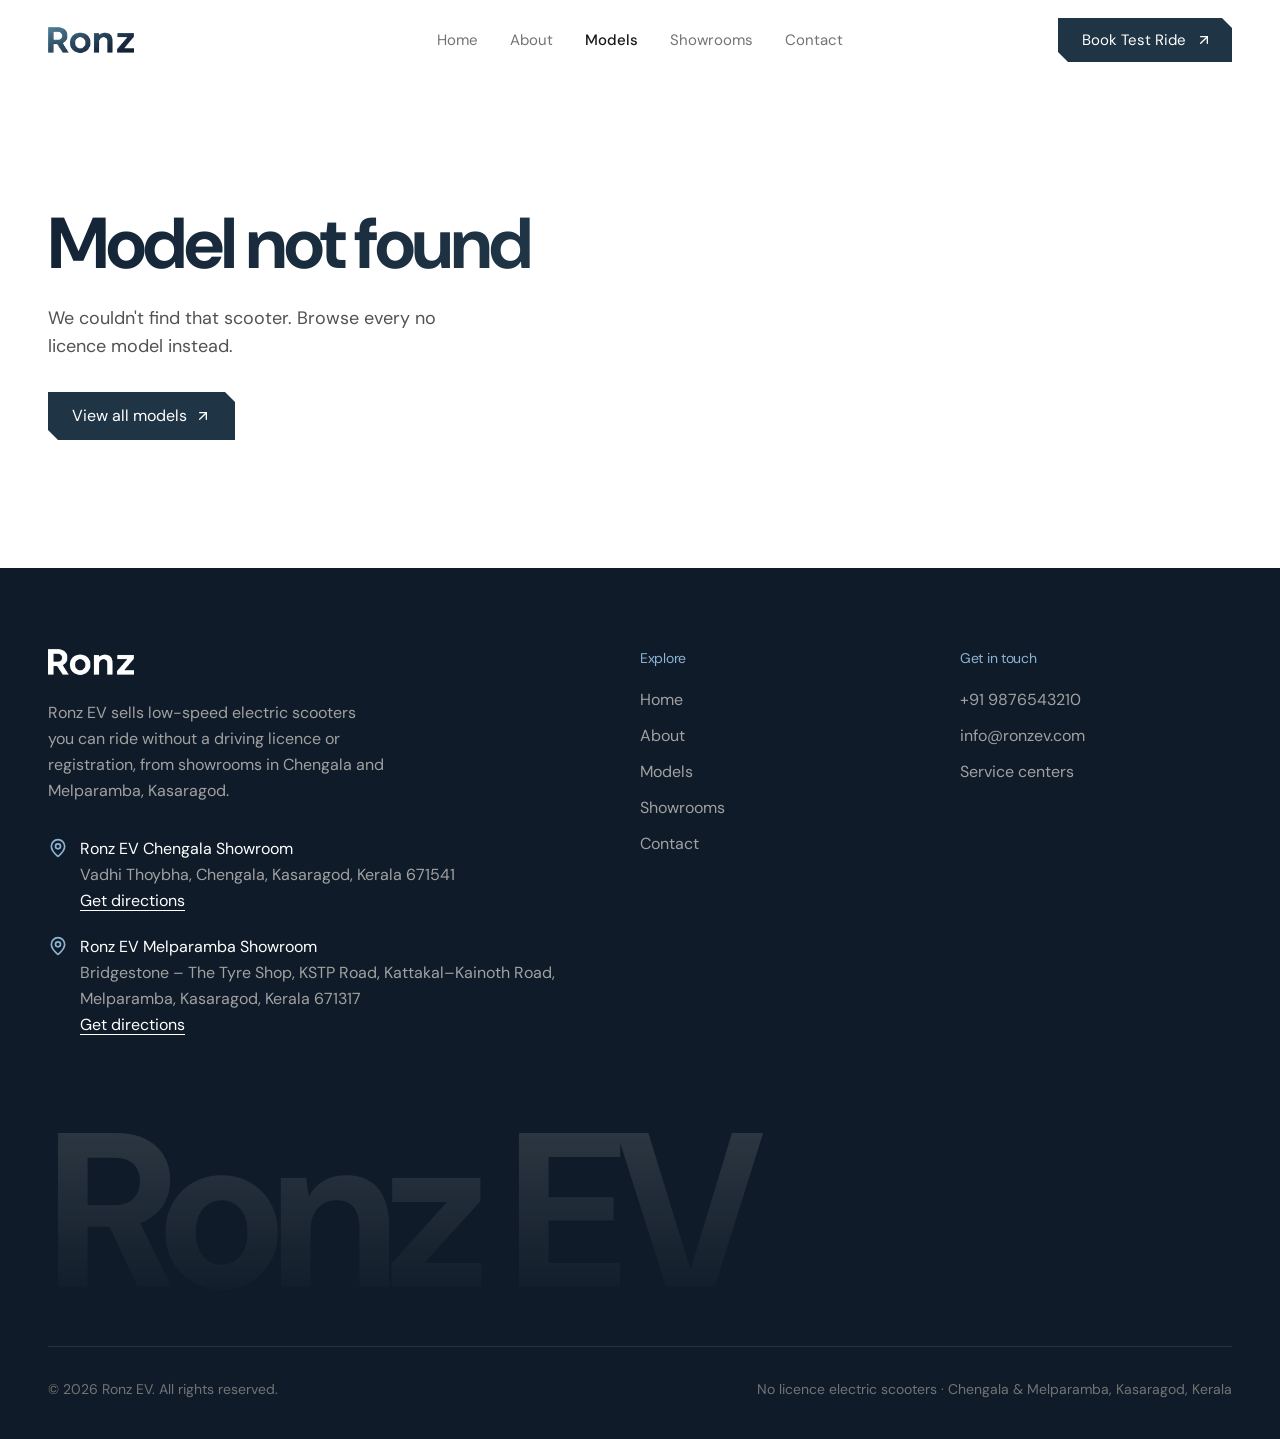
<file: products/terius-plus.html>
<!doctype html>
<html lang="en-IN">
  <head>
    <meta charset="UTF-8" />
    <meta name="viewport" content="width=device-width, initial-scale=1.0" />
    <title>Terius+ No Licence Electric Scooter, Kasaragod | Ronz EV</title>
    <meta name="description" content="Terius+ no licence electric scooter at Ronz EV, Chengala &amp; Melparamba, Kasaragod. No licence or registration needed. Range over 120km. Book a test ride." />
    <meta name="keywords" content="no licence scooter Kasaragod, no licence scooter Chengala, no licence scooter Melparamba, no licence scooter Kerala, no license electric scooter Kerala, no licence vehicle, no registration scooter, low speed electric scooter, electric scooter showroom Kerala, EV showroom Kerala, electric vehicles Kerala, e-scooter for students Kerala, ലൈസൻസ് വേണ്ടാത്ത സ്കൂട്ടർ, ഇലക്ട്രിക് സ്കൂട്ടർ, Ronz EV, Ronzev" />
    <meta name="robots" content="index, follow, max-image-preview:large" />
    <meta name="theme-color" content="#1f3445" />
    <meta name="geo.region" content="IN-KL" />
    <meta name="geo.placename" content="Chengala, Kasaragod" />
    <meta name="geo.position" content="12.510194;75.042944" />
    <meta name="ICBM" content="12.510194, 75.042944" />
    <link rel="canonical" href="https://ronzev.in/products/terius-plus" />
    <link rel="alternate" type="text/plain" href="/llms.txt" title="LLM summary" />
    <link rel="icon" type="image/png" href="/images/logo-text.png" />

    <meta property="og:type" content="website" />
    <meta property="og:site_name" content="Ronz EV" />
    <meta property="og:locale" content="en_IN" />
    <meta property="og:url" content="https://ronzev.in/products/terius-plus" />
    <meta property="og:title" content="Terius+ No Licence Electric Scooter, Kasaragod | Ronz EV" />
    <meta property="og:description" content="Terius+ no licence electric scooter at Ronz EV, Chengala &amp; Melparamba, Kasaragod. No licence or registration needed. Range over 120km. Book a test ride." />
    <meta property="og:image" content="https://ronzev.in/images/terius-plus.webp" />
    <meta property="og:image:width" content="1200" />
    <meta property="og:image:height" content="630" />
    <meta name="twitter:card" content="summary_large_image" />
    <meta name="twitter:title" content="Terius+ No Licence Electric Scooter, Kasaragod | Ronz EV" />
    <meta name="twitter:description" content="Terius+ no licence electric scooter at Ronz EV, Chengala &amp; Melparamba, Kasaragod. No licence or registration needed. Range over 120km. Book a test ride." />
    <meta name="twitter:image" content="https://ronzev.in/images/terius-plus.webp" />

    <link rel="preconnect" href="https://fonts.googleapis.com" />
    <link rel="preconnect" href="https://fonts.gstatic.com" crossorigin />
    <link href="https://fonts.googleapis.com/css2?family=DM+Sans:opsz,wght@9..40,400;9..40,500;9..40,600;9..40,700;9..40,800&display=swap" rel="stylesheet" />

    <script type="module" crossorigin src="/assets/index-CcMq001O.js"></script>
    <link rel="stylesheet" crossorigin href="/assets/index-zxQUjh9r.css">
      <script type="application/ld+json">{"@context":"https://schema.org","@graph":[{"@type":"Organization","@id":"https://ronzev.in/#org","name":"Ronz EV","alternateName":["Ronzev","RonzEV","Ronz Electric Vehicles","റോൺസ് ഇവി"],"description":"Kasaragod electric vehicle dealer with showrooms in Chengala and Melparamba, selling low-speed electric scooters that can be ridden without a driving licence or registration.","url":"https://ronzev.in/","logo":"https://ronzev.in/images/logo-text.png","email":"info@ronzev.com","telephone":"+919876543210","areaServed":[{"@type":"City","name":"Chengala"},{"@type":"City","name":"Melparamba"},{"@type":"City","name":"Kasaragod"},{"@type":"City","name":"Cherkala"},{"@type":"City","name":"Vidyanagar"},{"@type":"City","name":"Chemnad"},{"@type":"City","name":"Kalanad"},{"@type":"City","name":"Bovikkanam"},{"@type":"City","name":"Badiadka"},{"@type":"City","name":"Uduma"},{"@type":"City","name":"Bekal"},{"@type":"City","name":"Kumbla"},{"@type":"City","name":"Kanhangad"}],"subOrganization":[{"@id":"https://ronzev.in/#showroom-chengala"},{"@id":"https://ronzev.in/#showroom-melparamba"}]},{"@type":["AutoDealer","LocalBusiness"],"@id":"https://ronzev.in/#showroom-chengala","name":"Ronz EV Chengala Showroom","description":"No licence electric scooter showroom in Chengala, Kasaragod, Kerala.","url":"https://ronzev.in/contact","image":"https://ronzev.in/images/og-image.jpg","telephone":"+919876543210","email":"info@ronzev.com","parentOrganization":{"@id":"https://ronzev.in/#org"},"address":{"@type":"PostalAddress","streetAddress":"Vadhi Thoybha","addressLocality":"Chengala","addressRegion":"Kerala","postalCode":"671541","addressCountry":"IN"},"geo":{"@type":"GeoCoordinates","latitude":12.510194,"longitude":75.042944},"hasMap":"https://www.google.com/maps/search/?api=1&query=12.510194,75.042944","knowsLanguage":["en","ml"]},{"@type":["AutoDealer","LocalBusiness"],"@id":"https://ronzev.in/#showroom-melparamba","name":"Ronz EV Melparamba Showroom","description":"No licence electric scooter showroom in Melparamba, Kasaragod, Kerala. Inside Bridgestone – The Tyre Shop.","url":"https://ronzev.in/contact","image":"https://ronzev.in/images/og-image.jpg","telephone":"+919876543210","email":"info@ronzev.com","parentOrganization":{"@id":"https://ronzev.in/#org"},"address":{"@type":"PostalAddress","streetAddress":"Bridgestone – The Tyre Shop, KSTP Road, Kattakal–Kainoth Road","addressLocality":"Melparamba","addressRegion":"Kerala","postalCode":"671317","addressCountry":"IN"},"geo":{"@type":"GeoCoordinates","latitude":12.461928,"longitude":75.011492},"hasMap":"https://www.google.com/maps/search/?api=1&query=12.461928,75.011492","knowsLanguage":["en","ml"]},{"@type":"WebSite","@id":"https://ronzev.in/#website","name":"Ronz EV","url":"https://ronzev.in/","publisher":{"@id":"https://ronzev.in/#org"},"inLanguage":"en-IN"}]}</script>
  </head>
  <body>
    <div id="root" data-prerendered="/products/terius-plus"><link rel="preload" as="image" href="/images/logo-text.webp"/><link rel="preload" as="image" href="/images/terius-plus.webp" fetchPriority="high"/><div class="w-full min-h-screen flex flex-col bg-background"><header class="bg-white/95 backdrop-blur-md sticky top-0 z-50"><div class="max-w-[1280px] mx-auto px-4 sm:px-8 lg:px-12"><div class="flex items-center justify-between h-20"><a class="shrink-0" href="/" data-discover="true"><img src="/images/logo-text.webp" alt="Ronz EV logo" class="h-7"/></a><nav aria-label="Main" class="hidden md:flex items-center gap-8 absolute left-1/2 -translate-x-1/2"><a class="text-[15px] text-neutral-500 hover:text-neutral-900" href="/" data-discover="true">Home</a><a class="text-[15px] text-neutral-500 hover:text-neutral-900" href="/about" data-discover="true">About</a><a class="text-[15px] text-neutral-900 font-medium" href="/products" data-discover="true">Models</a><a class="text-[15px] text-neutral-500 hover:text-neutral-900" href="/#showrooms" data-discover="true">Showrooms</a><a class="text-[15px] text-neutral-500 hover:text-neutral-900" href="/contact" data-discover="true">Contact</a></nav><div class="flex items-center gap-3"><a class="notch hidden md:inline-flex items-center gap-2.5 bg-primary text-white text-[15px] h-11 pl-6 pr-5 hover:bg-brand-deep group" href="/contact" data-discover="true">Book Test Ride<svg xmlns="http://www.w3.org/2000/svg" width="24" height="24" viewBox="0 0 24 24" fill="none" stroke="currentColor" stroke-width="2" stroke-linecap="round" stroke-linejoin="round" class="lucide lucide-arrow-up-right h-4 w-4" aria-hidden="true"><path d="M7 7h10v10"></path><path d="M7 17 17 7"></path></svg></a><button class="md:hidden" aria-label="Toggle menu" aria-expanded="false"><svg xmlns="http://www.w3.org/2000/svg" width="24" height="24" viewBox="0 0 24 24" fill="none" stroke="currentColor" stroke-width="2" stroke-linecap="round" stroke-linejoin="round" class="lucide lucide-menu h-6 w-6 text-neutral-800" aria-hidden="true"><path d="M4 5h16"></path><path d="M4 12h16"></path><path d="M4 19h16"></path></svg></button></div></div></div></header><main class="flex-1"><div class="w-full flex flex-col"><script type="application/ld+json">[{"@context":"https://schema.org","@type":"Product","name":"Terius+ Electric Scooter","image":["https://ronzev.in/images/terius-plus.webp","https://ronzev.in/images/terius-plus-1.webp","https://ronzev.in/images/terius-plus-2.webp","https://ronzev.in/images/1.3.webp","https://ronzev.in/images/1.4.webp"],"description":"Terius+ no licence electric scooter at Ronz EV, Chengala & Melparamba, Kasaragod. No licence or registration needed. Range over 120km. Book a test ride.","brand":{"@type":"Brand","name":"Ronz EV"},"category":"Low-speed electric scooter","url":"https://ronzev.in/products/terius-plus","color":"Black, Grey, White, Red","additionalProperty":[{"@type":"PropertyValue","name":"Range (lithium-ion)","value":"Over 120km"},{"@type":"PropertyValue","name":"Range (lead-acid)","value":"Over 80km"},{"@type":"PropertyValue","name":"Driving licence required","value":"No"},{"@type":"PropertyValue","name":"Dimension","value":"1870X800X1150mm"},{"@type":"PropertyValue","name":"Wheelbase","value":"1330 mm"},{"@type":"PropertyValue","name":"Seat Length","value":"710 mm"},{"@type":"PropertyValue","name":"Ground Clearance","value":"180 mm"}]},{"@context":"https://schema.org","@type":"BreadcrumbList","itemListElement":[{"@type":"ListItem","position":1,"name":"Home","item":"https://ronzev.in/"},{"@type":"ListItem","position":2,"name":"Electric Scooters","item":"https://ronzev.in/products"},{"@type":"ListItem","position":3,"name":"Terius+","item":"https://ronzev.in/products/terius-plus"}]}]</script><section class="bg-white"><div class="max-w-[1280px] mx-auto px-4 sm:px-8 lg:px-12 pt-8 lg:pt-10 pb-16 lg:pb-24"><nav aria-label="Breadcrumb" class="text-sm text-neutral-500 flex flex-wrap items-center gap-2"><a class="hover:text-brand-accent" href="/" data-discover="true">Home</a><span aria-hidden="true">/</span><a class="hover:text-brand-accent" href="/products" data-discover="true">Electric scooters</a><span aria-hidden="true">/</span><span class="text-neutral-900" aria-current="page">Terius+</span></nav><div class="grid grid-cols-1 lg:grid-cols-[1fr_1.15fr] gap-10 lg:gap-14 mt-8 lg:mt-12"><div class="flex flex-col"><p class="text-sm text-neutral-500 tabular-nums">Model <!-- -->06<!-- -->/<!-- -->08</p><h1 class="mt-3"><span class="text-fade block font-bold tracking-[-0.045em] leading-[0.9] text-[18vw] sm:text-8xl lg:text-[112px]">Terius+</span><span class="block text-xl lg:text-2xl font-medium tracking-tight text-neutral-500 mt-3">No licence electric scooter</span></h1><p class="text-neutral-700 text-[17px] leading-[1.6] mt-6 max-w-[460px]">The <!-- -->Terius+<!-- --> is a low-speed electric scooter you can ride without a driving licence or registration. See it and take a free test ride at our showrooms in Chengala and Melparamba, Kasaragod.</p><dl class="grid grid-cols-3 gap-2 mt-8"><div class="notch bg-[#f4f4f4] p-4"><dt class="text-xs text-neutral-500">Lithium range</dt><dd class="text-xl lg:text-2xl font-bold tracking-tight text-brand-accent mt-1 tabular-nums">120km</dd></div><div class="notch bg-[#f4f4f4] p-4"><dt class="text-xs text-neutral-500">Lead-acid range</dt><dd class="text-xl lg:text-2xl font-bold tracking-tight text-brand-accent mt-1 tabular-nums">80km</dd></div><div class="notch bg-[#f4f4f4] p-4"><dt class="text-xs text-neutral-500">Battery warranty</dt><dd class="text-xl lg:text-2xl font-bold tracking-tight text-brand-accent mt-1 tabular-nums">18 mo</dd></div></dl><div class="mt-8"><p class="text-sm text-neutral-500">Colour: <span class="text-neutral-900 font-medium">Black</span></p><div class="flex flex-wrap gap-2 mt-3" role="radiogroup" aria-label="Colour"><button type="button" role="radio" aria-checked="true" aria-label="Black" title="Black" class="w-9 h-9 rounded-full border-2 border-brand-accent ring-2 ring-offset-2 ring-brand-accent" style="background-color:#000000"></button><button type="button" role="radio" aria-checked="false" aria-label="Grey" title="Grey" class="w-9 h-9 rounded-full border-2 border-black/10" style="background-color:#808080"></button><button type="button" role="radio" aria-checked="false" aria-label="White" title="White" class="w-9 h-9 rounded-full border-2 border-black/10" style="background-color:#FFFFFF"></button><button type="button" role="radio" aria-checked="false" aria-label="Red" title="Red" class="w-9 h-9 rounded-full border-2 border-black/10" style="background-color:#FF0000"></button></div></div><div class="flex flex-wrap gap-3 mt-10"><a class="notch inline-flex items-center gap-3 bg-brand-accent text-white hover:bg-brand-deep text-[17px] h-14 px-7" href="/contact" data-discover="true">Book a test ride <svg xmlns="http://www.w3.org/2000/svg" width="24" height="24" viewBox="0 0 24 24" fill="none" stroke="currentColor" stroke-width="2" stroke-linecap="round" stroke-linejoin="round" class="lucide lucide-arrow-up-right h-5 w-5" aria-hidden="true"><path d="M7 7h10v10"></path><path d="M7 17 17 7"></path></svg></a><a href="tel:+919876543210" class="notch inline-flex items-center gap-3 bg-[#f4f4f4] hover:bg-[#e9edf1] text-brand-accent text-[17px] h-14 px-7"><svg xmlns="http://www.w3.org/2000/svg" width="24" height="24" viewBox="0 0 24 24" fill="none" stroke="currentColor" stroke-width="2" stroke-linecap="round" stroke-linejoin="round" class="lucide lucide-phone h-5 w-5" aria-hidden="true"><path d="M13.832 16.568a1 1 0 0 0 1.213-.303l.355-.465A2 2 0 0 1 17 15h3a2 2 0 0 1 2 2v3a2 2 0 0 1-2 2A18 18 0 0 1 2 4a2 2 0 0 1 2-2h3a2 2 0 0 1 2 2v3a2 2 0 0 1-.8 1.6l-.468.351a1 1 0 0 0-.292 1.233 14 14 0 0 0 6.392 6.384"></path></svg> Call us</a></div></div><div><div class="notch notch-lg bg-[#f4f4f4] aspect-[4/3.4] flex items-center justify-center p-8 lg:p-12"><img src="/images/terius-plus.webp" alt="Terius+ no licence electric scooter" fetchPriority="high" class="max-h-full w-full object-contain"/></div><div class="grid grid-cols-6 gap-2 mt-2"><button type="button" aria-label="Show image 1" aria-pressed="true" class="notch aspect-square bg-[#f4f4f4] p-2 border-2 border-brand-accent"><img src="/images/terius-plus.webp" alt="" loading="lazy" class="w-full h-full object-contain"/></button><button type="button" aria-label="Show image 2" aria-pressed="false" class="notch aspect-square bg-[#f4f4f4] p-2 border-2 border-transparent hover:border-neutral-300"><img src="/images/terius-plus-1.webp" alt="" loading="lazy" class="w-full h-full object-contain"/></button><button type="button" aria-label="Show image 3" aria-pressed="false" class="notch aspect-square bg-[#f4f4f4] p-2 border-2 border-transparent hover:border-neutral-300"><img src="/images/terius-plus-2.webp" alt="" loading="lazy" class="w-full h-full object-contain"/></button><button type="button" aria-label="Show image 4" aria-pressed="false" class="notch aspect-square bg-[#f4f4f4] p-2 border-2 border-transparent hover:border-neutral-300"><img src="/images/1.3.webp" alt="" loading="lazy" class="w-full h-full object-contain"/></button><button type="button" aria-label="Show image 5" aria-pressed="false" class="notch aspect-square bg-[#f4f4f4] p-2 border-2 border-transparent hover:border-neutral-300"><img src="/images/1.4.webp" alt="" loading="lazy" class="w-full h-full object-contain"/></button></div></div></div></div></section><section class="bg-white pb-16 lg:pb-24"><div class="max-w-[1280px] mx-auto px-4 sm:px-8 lg:px-12"><div class="notch notch-lg bg-brand-deep text-white p-8 sm:p-12 lg:p-14"><h2 class="text-4xl lg:text-6xl font-bold tracking-[-0.04em] leading-[0.95]">Why the <span class="text-brand-soft">Terius+</span></h2><div class="grid grid-cols-1 sm:grid-cols-2 lg:grid-cols-3 gap-3 mt-10"><article class="notch bg-white/5 p-6 flex gap-5"><div class="w-20 h-20 shrink-0 bg-white notch p-2"><img src="/images/terius-plus-1.webp" alt="Terius+ LED Head lamp" loading="lazy" class="w-full h-full object-contain"/></div><div><span class="text-brand-soft text-sm tabular-nums">01</span><h3 class="text-lg font-semibold tracking-tight mt-1">LED Head lamp</h3><p class="text-neutral-300 text-[15px] leading-relaxed mt-1">Bright LED headlamp with DRL for excellent night-time visibility.</p></div></article><article class="notch bg-white/5 p-6 flex gap-5"><div class="w-20 h-20 shrink-0 bg-white notch p-2"><img src="/images/terius-plus-2.webp" alt="Terius+ Stylish Alloy Rim" loading="lazy" class="w-full h-full object-contain"/></div><div><span class="text-brand-soft text-sm tabular-nums">02</span><h3 class="text-lg font-semibold tracking-tight mt-1">Stylish Alloy Rim</h3><p class="text-neutral-300 text-[15px] leading-relaxed mt-1">Features modern and stylish alloy rims for a premium look.</p></div></article><article class="notch bg-white/5 p-6 flex gap-5"><div class="w-20 h-20 shrink-0 bg-white notch p-2"><img src="/images/1.3.webp" alt="Terius+ Remote" loading="lazy" class="w-full h-full object-contain"/></div><div><span class="text-brand-soft text-sm tabular-nums">03</span><h3 class="text-lg font-semibold tracking-tight mt-1">Remote</h3><p class="text-neutral-300 text-[15px] leading-relaxed mt-1">Smart remote with center lock, start button, and anti-theft alarm features.</p></div></article><article class="notch bg-white/5 p-6 flex gap-5"><div class="w-20 h-20 shrink-0 bg-white notch p-2"><img src="/images/1.4.webp" alt="Terius+ Battery Warranty" loading="lazy" class="w-full h-full object-contain"/></div><div><span class="text-brand-soft text-sm tabular-nums">04</span><h3 class="text-lg font-semibold tracking-tight mt-1">Battery Warranty</h3><p class="text-neutral-300 text-[15px] leading-relaxed mt-1">A reliable 18-month warranty is provided for the battery.</p></div></article></div></div></div></section><section class="bg-[#f4f4f4] py-20 lg:py-28"><div class="max-w-[1280px] mx-auto px-4 sm:px-8 lg:px-12"><h2 class="text-fade text-4xl lg:text-6xl font-bold tracking-[-0.04em] leading-[0.95]">Specifications</h2><div class="grid grid-cols-1 lg:grid-cols-[1fr_1.3fr] gap-3 mt-10"><div class="notch notch-lg bg-white p-7 lg:p-9"><h3 class="text-lg font-semibold text-brand-accent">Dimensions &amp; battery</h3><dl class="mt-4 divide-y divide-neutral-100"><div class="flex justify-between gap-6 py-3.5 text-[15px]"><dt class="text-neutral-500">Dimension</dt><dd class="font-medium text-neutral-900 text-right">1870X800X1150mm</dd></div><div class="flex justify-between gap-6 py-3.5 text-[15px]"><dt class="text-neutral-500">Wheelbase</dt><dd class="font-medium text-neutral-900 text-right">1330 mm</dd></div><div class="flex justify-between gap-6 py-3.5 text-[15px]"><dt class="text-neutral-500">Seat Length</dt><dd class="font-medium text-neutral-900 text-right">710 mm</dd></div><div class="flex justify-between gap-6 py-3.5 text-[15px]"><dt class="text-neutral-500">Ground Clearance</dt><dd class="font-medium text-neutral-900 text-right">180 mm</dd></div><div class="flex justify-between gap-6 py-3.5 text-[15px]"><dt class="text-neutral-500">Range (<!-- -->lithium<!-- -->)</dt><dd class="font-medium text-neutral-900 text-right">Over <!-- -->120km</dd></div><div class="flex justify-between gap-6 py-3.5 text-[15px]"><dt class="text-neutral-500">Range (<!-- -->lead<!-- -->)</dt><dd class="font-medium text-neutral-900 text-right">Over <!-- -->80km</dd></div><div class="flex justify-between gap-6 py-3.5 text-[15px]"><dt class="text-neutral-500">Driving licence</dt><dd class="font-medium text-brand-accent text-right">Not required</dd></div></dl></div><div class="grid grid-cols-1 sm:grid-cols-2 gap-3"><div class="notch bg-white p-6 flex gap-4"><svg xmlns="http://www.w3.org/2000/svg" width="24" height="24" viewBox="0 0 24 24" fill="none" stroke="currentColor" stroke-width="2" stroke-linecap="round" stroke-linejoin="round" class="lucide lucide-battery-plus h-5 w-5 text-brand-accent shrink-0 mt-0.5" aria-hidden="true"><path d="M10 9v6"></path><path d="M12.543 6H16a2 2 0 0 1 2 2v8a2 2 0 0 1-2 2h-3.605"></path><path d="M22 14v-4"></path><path d="M7 12h6"></path><path d="M7.606 18H4a2 2 0 0 1-2-2V8a2 2 0 0 1 2-2h3.606"></path></svg><div><h3 class="text-[15px] font-semibold text-neutral-900 leading-snug">Battery Warranty</h3><p class="text-sm text-neutral-500 mt-0.5">Li-ion - 18 Months**</p><p class="text-sm text-neutral-500 mt-0.5">LEAD - 18 Months**</p></div></div><div class="notch bg-white p-6 flex gap-4"><svg xmlns="http://www.w3.org/2000/svg" width="24" height="24" viewBox="0 0 24 24" fill="none" stroke="currentColor" stroke-width="2" stroke-linecap="round" stroke-linejoin="round" class="lucide lucide-battery-charging h-5 w-5 text-brand-accent shrink-0 mt-0.5" aria-hidden="true"><path d="m11 7-3 5h4l-3 5"></path><path d="M14.856 6H16a2 2 0 0 1 2 2v8a2 2 0 0 1-2 2h-2.935"></path><path d="M22 14v-4"></path><path d="M5.14 18H4a2 2 0 0 1-2-2V8a2 2 0 0 1 2-2h2.936"></path></svg><div><h3 class="text-[15px] font-semibold text-neutral-900 leading-snug">Charging Time</h3><p class="text-sm text-neutral-500 mt-0.5">Li-ion - 3-4 Hours**</p><p class="text-sm text-neutral-500 mt-0.5">LEAD - 4-5 Hours**</p></div></div><div class="notch bg-white p-6 flex gap-4"><svg xmlns="http://www.w3.org/2000/svg" width="24" height="24" viewBox="0 0 24 24" fill="none" stroke="currentColor" stroke-width="2" stroke-linecap="round" stroke-linejoin="round" class="lucide lucide-monitor h-5 w-5 text-brand-accent shrink-0 mt-0.5" aria-hidden="true"><rect width="20" height="14" x="2" y="3" rx="2"></rect><line x1="8" x2="16" y1="21" y2="21"></line><line x1="12" x2="12" y1="17" y2="21"></line></svg><div><h3 class="text-[15px] font-semibold text-neutral-900 leading-snug">LED Display</h3></div></div><div class="notch bg-white p-6 flex gap-4"><svg xmlns="http://www.w3.org/2000/svg" width="24" height="24" viewBox="0 0 24 24" fill="none" stroke="currentColor" stroke-width="2" stroke-linecap="round" stroke-linejoin="round" class="lucide lucide-circle-dot h-5 w-5 text-brand-accent shrink-0 mt-0.5" aria-hidden="true"><circle cx="12" cy="12" r="10"></circle><circle cx="12" cy="12" r="1"></circle></svg><div><h3 class="text-[15px] font-semibold text-neutral-900 leading-snug">Tyre Front 12 Inch</h3><p class="text-sm text-neutral-500 mt-0.5">Back 12 Inch</p></div></div><div class="notch bg-white p-6 flex gap-4"><svg xmlns="http://www.w3.org/2000/svg" width="24" height="24" viewBox="0 0 24 24" fill="none" stroke="currentColor" stroke-width="2" stroke-linecap="round" stroke-linejoin="round" class="lucide lucide-shield-alert h-5 w-5 text-brand-accent shrink-0 mt-0.5" aria-hidden="true"><path d="M20 13c0 5-3.5 7.5-7.66 8.95a1 1 0 0 1-.67-.01C7.5 20.5 4 18 4 13V6a1 1 0 0 1 1-1c2 0 4.5-1.2 6.24-2.72a1.17 1.17 0 0 1 1.52 0C14.51 3.81 17 5 19 5a1 1 0 0 1 1 1z"></path><path d="M12 8v4"></path><path d="M12 16h.01"></path></svg><div><h3 class="text-[15px] font-semibold text-neutral-900 leading-snug">Anti Theft Alarm</h3></div></div><div class="notch bg-white p-6 flex gap-4"><svg xmlns="http://www.w3.org/2000/svg" width="24" height="24" viewBox="0 0 24 24" fill="none" stroke="currentColor" stroke-width="2" stroke-linecap="round" stroke-linejoin="round" class="lucide lucide-gauge h-5 w-5 text-brand-accent shrink-0 mt-0.5" aria-hidden="true"><path d="m12 14 4-4"></path><path d="M3.34 19a10 10 0 1 1 17.32 0"></path></svg><div><h3 class="text-[15px] font-semibold text-neutral-900 leading-snug">upto 120 km* Range</h3><p class="text-sm text-neutral-500 mt-0.5">on a single charge</p></div></div><div class="notch bg-white p-6 flex gap-4"><svg xmlns="http://www.w3.org/2000/svg" width="24" height="24" viewBox="0 0 24 24" fill="none" stroke="currentColor" stroke-width="2" stroke-linecap="round" stroke-linejoin="round" class="lucide lucide-weight h-5 w-5 text-brand-accent shrink-0 mt-0.5" aria-hidden="true"><circle cx="12" cy="5" r="3"></circle><path d="M6.5 8a2 2 0 0 0-1.905 1.46L2.1 18.5A2 2 0 0 0 4 21h16a2 2 0 0 0 1.925-2.54L19.4 9.5A2 2 0 0 0 17.48 8Z"></path></svg><div><h3 class="text-[15px] font-semibold text-neutral-900 leading-snug">Payload 150 kg</h3></div></div><div class="notch bg-white p-6 flex gap-4"><svg xmlns="http://www.w3.org/2000/svg" width="24" height="24" viewBox="0 0 24 24" fill="none" stroke="currentColor" stroke-width="2" stroke-linecap="round" stroke-linejoin="round" class="lucide lucide-lightbulb h-5 w-5 text-brand-accent shrink-0 mt-0.5" aria-hidden="true"><path d="M15 14c.2-1 .7-1.7 1.5-2.5 1-.9 1.5-2.2 1.5-3.5A6 6 0 0 0 6 8c0 1 .2 2.2 1.5 3.5.7.7 1.3 1.5 1.5 2.5"></path><path d="M9 18h6"></path><path d="M10 22h4"></path></svg><div><h3 class="text-[15px] font-semibold text-neutral-900 leading-snug">LED Headlamp with DRL</h3></div></div><div class="notch bg-white p-6 flex gap-4"><svg xmlns="http://www.w3.org/2000/svg" width="24" height="24" viewBox="0 0 24 24" fill="none" stroke="currentColor" stroke-width="2" stroke-linecap="round" stroke-linejoin="round" class="lucide lucide-circle-off h-5 w-5 text-brand-accent shrink-0 mt-0.5" aria-hidden="true"><path d="m2 2 20 20"></path><path d="M8.35 2.69A10 10 0 0 1 21.3 15.65"></path><path d="M19.08 19.08A10 10 0 1 1 4.92 4.92"></path></svg><div><h3 class="text-[15px] font-semibold text-neutral-900 leading-snug">Front Disc Brake</h3></div></div><div class="notch bg-white p-6 flex gap-4"><svg xmlns="http://www.w3.org/2000/svg" width="24" height="24" viewBox="0 0 24 24" fill="none" stroke="currentColor" stroke-width="2" stroke-linecap="round" stroke-linejoin="round" class="lucide lucide-usb h-5 w-5 text-brand-accent shrink-0 mt-0.5" aria-hidden="true"><circle cx="10" cy="7" r="1"></circle><circle cx="4" cy="20" r="1"></circle><path d="M4.7 19.3 19 5"></path><path d="m21 3-3 1 2 2Z"></path><path d="M9.26 7.68 5 12l2 5"></path><path d="m10 14 5 2 3.5-3.5"></path><path d="m18 12 1-1 1 1-1 1Z"></path></svg><div><h3 class="text-[15px] font-semibold text-neutral-900 leading-snug">USB Charging</h3></div></div><div class="notch bg-white p-6 flex gap-4"><svg xmlns="http://www.w3.org/2000/svg" width="24" height="24" viewBox="0 0 24 24" fill="none" stroke="currentColor" stroke-width="2" stroke-linecap="round" stroke-linejoin="round" class="lucide lucide-rotate-ccw h-5 w-5 text-brand-accent shrink-0 mt-0.5" aria-hidden="true"><path d="M3 12a9 9 0 1 0 9-9 9.75 9.75 0 0 0-6.74 2.74L3 8"></path><path d="M3 3v5h5"></path></svg><div><h3 class="text-[15px] font-semibold text-neutral-900 leading-snug">Reverse Mode</h3></div></div></div></div></div></section><section class="bg-white py-20 lg:py-28"><div class="max-w-[1280px] mx-auto px-4 sm:px-8 lg:px-12 grid grid-cols-1 lg:grid-cols-[1fr_1.4fr] gap-10 lg:gap-16"><h2 class="text-fade text-4xl lg:text-6xl font-bold tracking-[-0.04em] leading-[0.95]">Terius+<!-- -->: your questions</h2><div class="border-t border-neutral-200"><article class="border-b border-neutral-200 py-6"><h3 class="text-lg font-semibold tracking-tight flex gap-3"><span class="w-2 h-2 bg-brand-accent shrink-0 mt-2.5" aria-hidden="true"></span>Do I need a licence to ride the Terius+?</h3><p class="text-neutral-600 text-[16px] leading-relaxed mt-2 pl-5">No. The Terius+ is a low-speed electric scooter, so you can ride it without a driving licence, RTO registration or number plate.</p></article><article class="border-b border-neutral-200 py-6"><h3 class="text-lg font-semibold tracking-tight flex gap-3"><span class="w-2 h-2 bg-brand-accent shrink-0 mt-2.5" aria-hidden="true"></span>How far does the Terius+ go on one charge?</h3><p class="text-neutral-600 text-[16px] leading-relaxed mt-2 pl-5">Over 120km with a lithium-ion battery and over 80km with lead-acid, depending on rider weight and road conditions.</p></article><article class="border-b border-neutral-200 py-6"><h3 class="text-lg font-semibold tracking-tight flex gap-3"><span class="w-2 h-2 bg-brand-accent shrink-0 mt-2.5" aria-hidden="true"></span>Where can I see the Terius+ in Kasaragod?</h3><p class="text-neutral-600 text-[16px] leading-relaxed mt-2 pl-5">At our Ronz EV showrooms in Chengala (Vadhi Thoybha, 671541) and Melparamba (Bridgestone – The Tyre Shop, KSTP Road, 671317), where you can take a free test ride.</p></article><article class="border-b border-neutral-200 py-6"><h3 class="text-lg font-semibold tracking-tight flex gap-3"><span class="w-2 h-2 bg-brand-accent shrink-0 mt-2.5" aria-hidden="true"></span>What colours is the Terius+ available in?</h3><p class="text-neutral-600 text-[16px] leading-relaxed mt-2 pl-5">Black, Grey, White, Red.</p></article></div></div></section><section class="bg-white pb-20 lg:pb-28"><div class="max-w-[1280px] mx-auto px-4 sm:px-8 lg:px-12"><div class="notch notch-lg bg-brand-deep text-white p-8 sm:p-12 lg:p-14 grid grid-cols-1 lg:grid-cols-[1.1fr_1fr] gap-10 items-center"><div><h2 class="text-4xl lg:text-5xl font-bold tracking-[-0.04em] leading-[0.95]">Ride the <!-- -->Terius+<!-- --> <span class="text-brand-soft">today</span></h2><p class="text-neutral-300 text-[17px] leading-relaxed mt-5 max-w-md">Visit either showroom for a free test ride, or call <!-- -->+91 9876543210<!-- --> to book one.</p></div><div class="space-y-3"><a href="https://www.google.com/maps/dir/?api=1&amp;destination=12.510194,75.042944" target="_blank" rel="noopener" class="notch flex items-start gap-4 bg-white/5 hover:bg-white/10 p-5"><svg xmlns="http://www.w3.org/2000/svg" width="24" height="24" viewBox="0 0 24 24" fill="none" stroke="currentColor" stroke-width="2" stroke-linecap="round" stroke-linejoin="round" class="lucide lucide-map-pin h-5 w-5 text-brand-soft shrink-0 mt-0.5" aria-hidden="true"><path d="M20 10c0 4.993-5.539 10.193-7.399 11.799a1 1 0 0 1-1.202 0C9.539 20.193 4 14.993 4 10a8 8 0 0 1 16 0"></path><circle cx="12" cy="10" r="3"></circle></svg><span><span class="block font-semibold">Ronz EV<!-- --> <!-- -->Chengala Showroom</span><span class="block text-neutral-300 text-sm mt-1">Vadhi Thoybha, Chengala<!-- --> <!-- -->671541</span></span></a><a href="https://www.google.com/maps/dir/?api=1&amp;destination=12.461928,75.011492" target="_blank" rel="noopener" class="notch flex items-start gap-4 bg-white/5 hover:bg-white/10 p-5"><svg xmlns="http://www.w3.org/2000/svg" width="24" height="24" viewBox="0 0 24 24" fill="none" stroke="currentColor" stroke-width="2" stroke-linecap="round" stroke-linejoin="round" class="lucide lucide-map-pin h-5 w-5 text-brand-soft shrink-0 mt-0.5" aria-hidden="true"><path d="M20 10c0 4.993-5.539 10.193-7.399 11.799a1 1 0 0 1-1.202 0C9.539 20.193 4 14.993 4 10a8 8 0 0 1 16 0"></path><circle cx="12" cy="10" r="3"></circle></svg><span><span class="block font-semibold">Ronz EV<!-- --> <!-- -->Melparamba Showroom</span><span class="block text-neutral-300 text-sm mt-1">Bridgestone – The Tyre Shop, KSTP Road, Kattakal–Kainoth Road, Melparamba<!-- --> <!-- -->671317</span></span></a></div></div></div></section><section class="bg-[#f4f4f4] py-20 lg:py-28"><div class="max-w-[1280px] mx-auto px-4 sm:px-8 lg:px-12"><div class="flex flex-col sm:flex-row sm:items-end sm:justify-between gap-6 mb-10"><h2 class="text-fade text-4xl lg:text-6xl font-bold tracking-[-0.04em] leading-[0.95]">Other models</h2><a class="notch inline-flex items-center gap-2.5 bg-brand-accent text-white hover:bg-brand-deep text-[15px] h-11 pl-6 pr-5 self-start sm:self-auto" href="/products" data-discover="true">View all models <svg xmlns="http://www.w3.org/2000/svg" width="24" height="24" viewBox="0 0 24 24" fill="none" stroke="currentColor" stroke-width="2" stroke-linecap="round" stroke-linejoin="round" class="lucide lucide-arrow-up-right h-4 w-4" aria-hidden="true"><path d="M7 7h10v10"></path><path d="M7 17 17 7"></path></svg></a></div><div class="grid grid-cols-1 sm:grid-cols-2 lg:grid-cols-4 gap-3"><a class="notch notch-lg group bg-white p-6 flex flex-col" href="/products/terius" data-discover="true"><div class="flex items-center justify-between text-sm text-neutral-400"><span class="tabular-nums">01</span><span class="w-9 h-9 bg-[#f4f4f4] group-hover:bg-brand-accent flex items-center justify-center"><svg xmlns="http://www.w3.org/2000/svg" width="24" height="24" viewBox="0 0 24 24" fill="none" stroke="currentColor" stroke-width="2" stroke-linecap="round" stroke-linejoin="round" class="lucide lucide-arrow-up-right h-4 w-4 text-neutral-900 group-hover:text-white" aria-hidden="true"><path d="M7 7h10v10"></path><path d="M7 17 17 7"></path></svg></span></div><img src="/images/1.0.webp" alt="Terius no licence electric scooter" loading="lazy" class="h-44 w-full object-contain my-6"/><h3 class="text-xl font-semibold tracking-tight text-brand-accent">Terius</h3><p class="text-neutral-500 text-sm mt-1">No licence electric scooter</p></a><a class="notch notch-lg group bg-white p-6 flex flex-col" href="/products/loen-legend" data-discover="true"><div class="flex items-center justify-between text-sm text-neutral-400"><span class="tabular-nums">02</span><span class="w-9 h-9 bg-[#f4f4f4] group-hover:bg-brand-accent flex items-center justify-center"><svg xmlns="http://www.w3.org/2000/svg" width="24" height="24" viewBox="0 0 24 24" fill="none" stroke="currentColor" stroke-width="2" stroke-linecap="round" stroke-linejoin="round" class="lucide lucide-arrow-up-right h-4 w-4 text-neutral-900 group-hover:text-white" aria-hidden="true"><path d="M7 7h10v10"></path><path d="M7 17 17 7"></path></svg></span></div><img src="/images/leon-legend.webp" alt="Loen Legend no licence electric scooter" loading="lazy" class="h-44 w-full object-contain my-6"/><h3 class="text-xl font-semibold tracking-tight text-brand-accent">Loen Legend</h3><p class="text-neutral-500 text-sm mt-1">No licence electric scooter</p></a><a class="notch notch-lg group bg-white p-6 flex flex-col" href="/products/greenova" data-discover="true"><div class="flex items-center justify-between text-sm text-neutral-400"><span class="tabular-nums">03</span><span class="w-9 h-9 bg-[#f4f4f4] group-hover:bg-brand-accent flex items-center justify-center"><svg xmlns="http://www.w3.org/2000/svg" width="24" height="24" viewBox="0 0 24 24" fill="none" stroke="currentColor" stroke-width="2" stroke-linecap="round" stroke-linejoin="round" class="lucide lucide-arrow-up-right h-4 w-4 text-neutral-900 group-hover:text-white" aria-hidden="true"><path d="M7 7h10v10"></path><path d="M7 17 17 7"></path></svg></span></div><img src="/images/greenova.webp" alt="Greenova no licence electric scooter" loading="lazy" class="h-44 w-full object-contain my-6"/><h3 class="text-xl font-semibold tracking-tight text-brand-accent">Greenova</h3><p class="text-neutral-500 text-sm mt-1">No licence electric scooter</p></a><a class="notch notch-lg group bg-white p-6 flex flex-col" href="/products/eco-rider" data-discover="true"><div class="flex items-center justify-between text-sm text-neutral-400"><span class="tabular-nums">04</span><span class="w-9 h-9 bg-[#f4f4f4] group-hover:bg-brand-accent flex items-center justify-center"><svg xmlns="http://www.w3.org/2000/svg" width="24" height="24" viewBox="0 0 24 24" fill="none" stroke="currentColor" stroke-width="2" stroke-linecap="round" stroke-linejoin="round" class="lucide lucide-arrow-up-right h-4 w-4 text-neutral-900 group-hover:text-white" aria-hidden="true"><path d="M7 7h10v10"></path><path d="M7 17 17 7"></path></svg></span></div><img src="/images/eco-rider.webp" alt="Eco Rider no licence electric scooter" loading="lazy" class="h-44 w-full object-contain my-6"/><h3 class="text-xl font-semibold tracking-tight text-brand-accent">Eco Rider</h3><p class="text-neutral-500 text-sm mt-1">No licence electric scooter</p></a></div></div></section></div></main><footer class="bg-[#0f1b28] text-white"><div class="max-w-[1280px] mx-auto px-4 sm:px-8 lg:px-12 pt-20 pb-10"><div class="grid grid-cols-1 md:grid-cols-[2fr_1fr_1fr] gap-12"><div><a href="/" data-discover="true"><img src="/images/logo-text.webp" alt="Ronz EV logo" class="h-7 mb-6 brightness-0 invert"/></a><p class="text-neutral-400 max-w-sm leading-relaxed mb-8">Ronz EV sells low-speed electric scooters you can ride without a driving licence or registration, from showrooms in Chengala and Melparamba, Kasaragod.</p><div class="space-y-5"><address class="not-italic text-neutral-400 leading-relaxed flex gap-3"><svg xmlns="http://www.w3.org/2000/svg" width="24" height="24" viewBox="0 0 24 24" fill="none" stroke="currentColor" stroke-width="2" stroke-linecap="round" stroke-linejoin="round" class="lucide lucide-map-pin h-5 w-5 text-brand-soft shrink-0 mt-0.5" aria-hidden="true"><path d="M20 10c0 4.993-5.539 10.193-7.399 11.799a1 1 0 0 1-1.202 0C9.539 20.193 4 14.993 4 10a8 8 0 0 1 16 0"></path><circle cx="12" cy="10" r="3"></circle></svg><span><span class="text-white">Ronz EV<!-- --> <!-- -->Chengala Showroom</span><br/>Vadhi Thoybha, Chengala, Kasaragod, Kerala 671541<br/><a href="https://www.google.com/maps/dir/?api=1&amp;destination=12.510194,75.042944" target="_blank" rel="noopener" class="text-white underline underline-offset-4 hover:text-brand-soft">Get directions</a></span></address><address class="not-italic text-neutral-400 leading-relaxed flex gap-3"><svg xmlns="http://www.w3.org/2000/svg" width="24" height="24" viewBox="0 0 24 24" fill="none" stroke="currentColor" stroke-width="2" stroke-linecap="round" stroke-linejoin="round" class="lucide lucide-map-pin h-5 w-5 text-brand-soft shrink-0 mt-0.5" aria-hidden="true"><path d="M20 10c0 4.993-5.539 10.193-7.399 11.799a1 1 0 0 1-1.202 0C9.539 20.193 4 14.993 4 10a8 8 0 0 1 16 0"></path><circle cx="12" cy="10" r="3"></circle></svg><span><span class="text-white">Ronz EV<!-- --> <!-- -->Melparamba Showroom</span><br/>Bridgestone – The Tyre Shop, KSTP Road, Kattakal–Kainoth Road, Melparamba, Kasaragod, Kerala 671317<br/><a href="https://www.google.com/maps/dir/?api=1&amp;destination=12.461928,75.011492" target="_blank" rel="noopener" class="text-white underline underline-offset-4 hover:text-brand-soft">Get directions</a></span></address></div></div><div><h3 class="text-sm text-brand-soft mb-5">Explore</h3><ul class="space-y-3"><li><a class="text-neutral-400 hover:text-white" href="/" data-discover="true">Home</a></li><li><a class="text-neutral-400 hover:text-white" href="/about" data-discover="true">About</a></li><li><a class="text-neutral-400 hover:text-white" href="/products" data-discover="true">Models</a></li><li><a class="text-neutral-400 hover:text-white" href="/#showrooms" data-discover="true">Showrooms</a></li><li><a class="text-neutral-400 hover:text-white" href="/contact" data-discover="true">Contact</a></li></ul></div><div><h3 class="text-sm text-brand-soft mb-5">Get in touch</h3><ul class="space-y-3 text-neutral-400"><li><a href="tel:+919876543210" class="hover:text-white">+91 9876543210</a></li><li><a href="mailto:info@ronzev.com" class="hover:text-white">info@ronzev.com</a></li><li><a class="hover:text-white" href="/contact" data-discover="true">Service centers</a></li></ul></div></div><div class="text-fade-dark font-bold tracking-[-0.05em] leading-none text-[18vw] lg:text-[220px] mt-16 select-none" aria-hidden="true">Ronz EV</div><div class="border-t border-white/10 mt-6 pt-8 flex flex-col md:flex-row justify-between items-center gap-4 text-sm text-neutral-500"><p>© <!-- -->2026<!-- --> Ronz EV. All rights reserved.</p><p>No licence electric scooters · Chengala &amp; Melparamba, Kasaragod, Kerala</p></div></div></footer></div></div>
  </body>
</html>
</file>
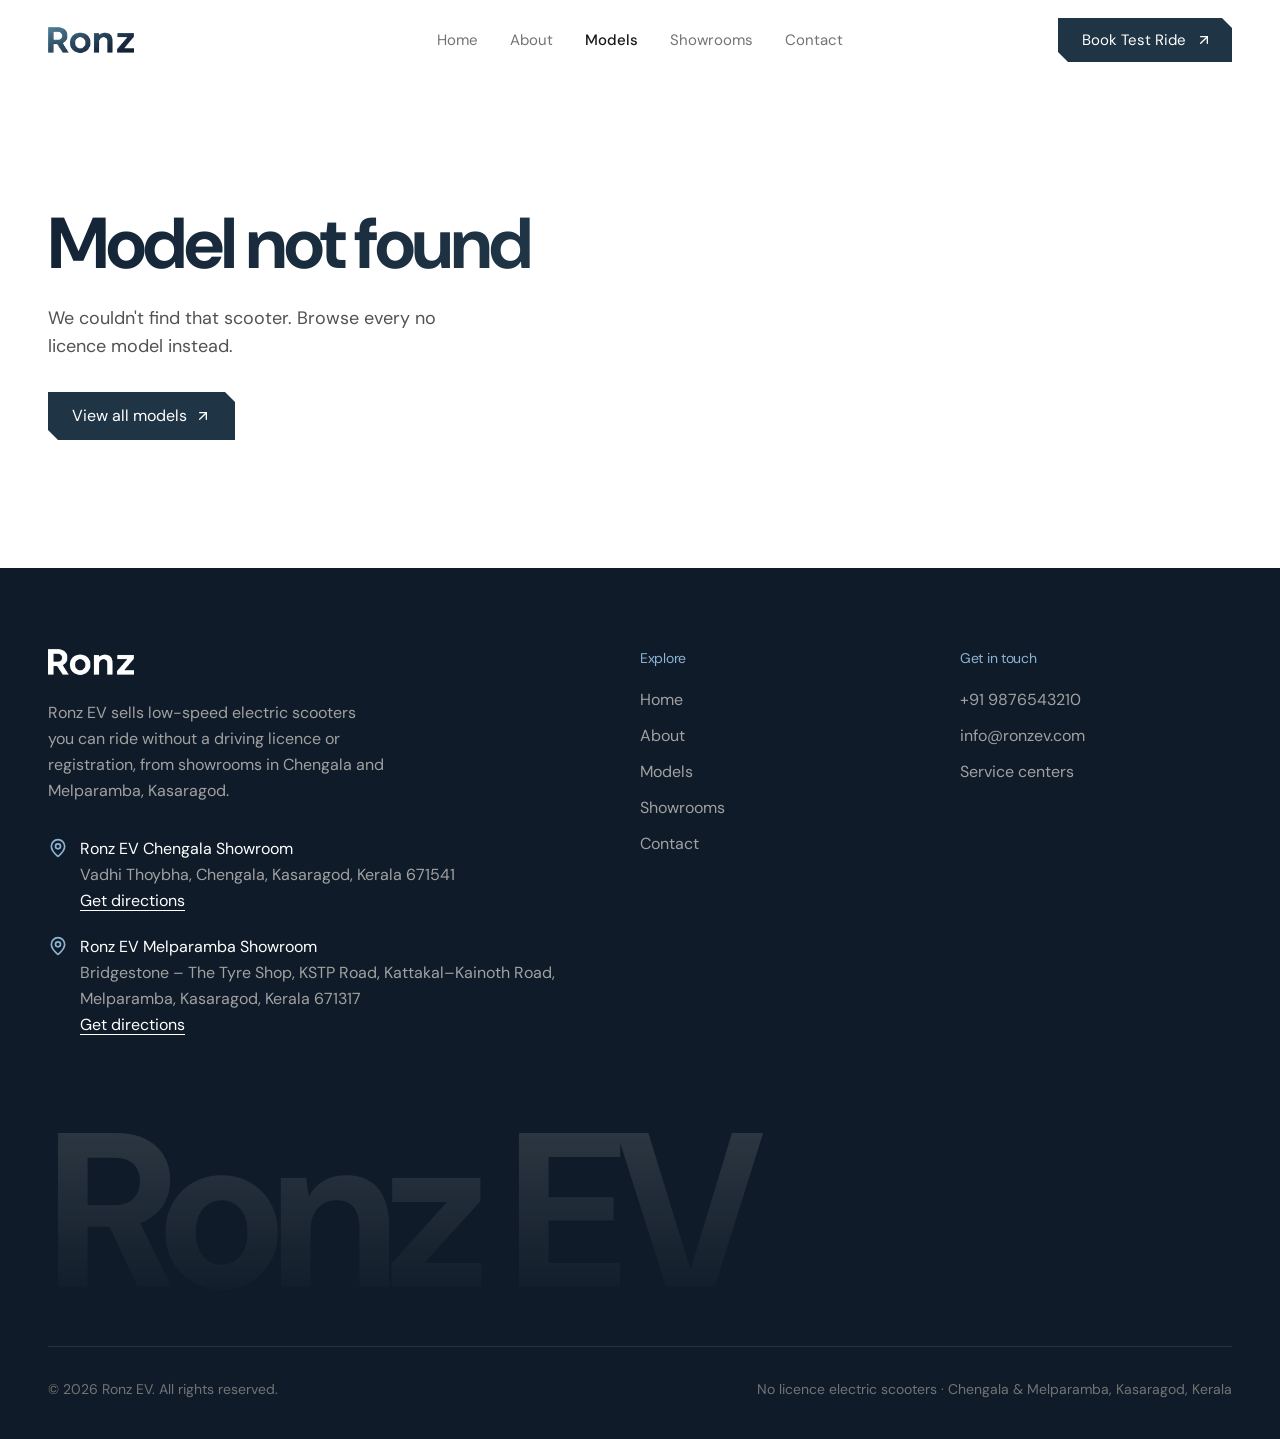
<file: products/terius.html>
<!doctype html>
<html lang="en-IN">
  <head>
    <meta charset="UTF-8" />
    <meta name="viewport" content="width=device-width, initial-scale=1.0" />
    <title>Terius No Licence Electric Scooter, Kasaragod | Ronz EV</title>
    <meta name="description" content="Terius no licence electric scooter at Ronz EV, Chengala &amp; Melparamba, Kasaragod. No licence or registration needed. Range over 120km. Book a test ride." />
    <meta name="keywords" content="no licence scooter Kasaragod, no licence scooter Chengala, no licence scooter Melparamba, no licence scooter Kerala, no license electric scooter Kerala, no licence vehicle, no registration scooter, low speed electric scooter, electric scooter showroom Kerala, EV showroom Kerala, electric vehicles Kerala, e-scooter for students Kerala, ലൈസൻസ് വേണ്ടാത്ത സ്കൂട്ടർ, ഇലക്ട്രിക് സ്കൂട്ടർ, Ronz EV, Ronzev" />
    <meta name="robots" content="index, follow, max-image-preview:large" />
    <meta name="theme-color" content="#1f3445" />
    <meta name="geo.region" content="IN-KL" />
    <meta name="geo.placename" content="Chengala, Kasaragod" />
    <meta name="geo.position" content="12.510194;75.042944" />
    <meta name="ICBM" content="12.510194, 75.042944" />
    <link rel="canonical" href="https://ronzev.in/products/terius" />
    <link rel="alternate" type="text/plain" href="/llms.txt" title="LLM summary" />
    <link rel="icon" type="image/png" href="/images/logo-text.png" />

    <meta property="og:type" content="website" />
    <meta property="og:site_name" content="Ronz EV" />
    <meta property="og:locale" content="en_IN" />
    <meta property="og:url" content="https://ronzev.in/products/terius" />
    <meta property="og:title" content="Terius No Licence Electric Scooter, Kasaragod | Ronz EV" />
    <meta property="og:description" content="Terius no licence electric scooter at Ronz EV, Chengala &amp; Melparamba, Kasaragod. No licence or registration needed. Range over 120km. Book a test ride." />
    <meta property="og:image" content="https://ronzev.in/images/1.0.webp" />
    <meta property="og:image:width" content="1200" />
    <meta property="og:image:height" content="630" />
    <meta name="twitter:card" content="summary_large_image" />
    <meta name="twitter:title" content="Terius No Licence Electric Scooter, Kasaragod | Ronz EV" />
    <meta name="twitter:description" content="Terius no licence electric scooter at Ronz EV, Chengala &amp; Melparamba, Kasaragod. No licence or registration needed. Range over 120km. Book a test ride." />
    <meta name="twitter:image" content="https://ronzev.in/images/1.0.webp" />

    <link rel="preconnect" href="https://fonts.googleapis.com" />
    <link rel="preconnect" href="https://fonts.gstatic.com" crossorigin />
    <link href="https://fonts.googleapis.com/css2?family=DM+Sans:opsz,wght@9..40,400;9..40,500;9..40,600;9..40,700;9..40,800&display=swap" rel="stylesheet" />

    <script type="module" crossorigin src="/assets/index-CcMq001O.js"></script>
    <link rel="stylesheet" crossorigin href="/assets/index-zxQUjh9r.css">
      <script type="application/ld+json">{"@context":"https://schema.org","@graph":[{"@type":"Organization","@id":"https://ronzev.in/#org","name":"Ronz EV","alternateName":["Ronzev","RonzEV","Ronz Electric Vehicles","റോൺസ് ഇവി"],"description":"Kasaragod electric vehicle dealer with showrooms in Chengala and Melparamba, selling low-speed electric scooters that can be ridden without a driving licence or registration.","url":"https://ronzev.in/","logo":"https://ronzev.in/images/logo-text.png","email":"info@ronzev.com","telephone":"+919876543210","areaServed":[{"@type":"City","name":"Chengala"},{"@type":"City","name":"Melparamba"},{"@type":"City","name":"Kasaragod"},{"@type":"City","name":"Cherkala"},{"@type":"City","name":"Vidyanagar"},{"@type":"City","name":"Chemnad"},{"@type":"City","name":"Kalanad"},{"@type":"City","name":"Bovikkanam"},{"@type":"City","name":"Badiadka"},{"@type":"City","name":"Uduma"},{"@type":"City","name":"Bekal"},{"@type":"City","name":"Kumbla"},{"@type":"City","name":"Kanhangad"}],"subOrganization":[{"@id":"https://ronzev.in/#showroom-chengala"},{"@id":"https://ronzev.in/#showroom-melparamba"}]},{"@type":["AutoDealer","LocalBusiness"],"@id":"https://ronzev.in/#showroom-chengala","name":"Ronz EV Chengala Showroom","description":"No licence electric scooter showroom in Chengala, Kasaragod, Kerala.","url":"https://ronzev.in/contact","image":"https://ronzev.in/images/og-image.jpg","telephone":"+919876543210","email":"info@ronzev.com","parentOrganization":{"@id":"https://ronzev.in/#org"},"address":{"@type":"PostalAddress","streetAddress":"Vadhi Thoybha","addressLocality":"Chengala","addressRegion":"Kerala","postalCode":"671541","addressCountry":"IN"},"geo":{"@type":"GeoCoordinates","latitude":12.510194,"longitude":75.042944},"hasMap":"https://www.google.com/maps/search/?api=1&query=12.510194,75.042944","knowsLanguage":["en","ml"]},{"@type":["AutoDealer","LocalBusiness"],"@id":"https://ronzev.in/#showroom-melparamba","name":"Ronz EV Melparamba Showroom","description":"No licence electric scooter showroom in Melparamba, Kasaragod, Kerala. Inside Bridgestone – The Tyre Shop.","url":"https://ronzev.in/contact","image":"https://ronzev.in/images/og-image.jpg","telephone":"+919876543210","email":"info@ronzev.com","parentOrganization":{"@id":"https://ronzev.in/#org"},"address":{"@type":"PostalAddress","streetAddress":"Bridgestone – The Tyre Shop, KSTP Road, Kattakal–Kainoth Road","addressLocality":"Melparamba","addressRegion":"Kerala","postalCode":"671317","addressCountry":"IN"},"geo":{"@type":"GeoCoordinates","latitude":12.461928,"longitude":75.011492},"hasMap":"https://www.google.com/maps/search/?api=1&query=12.461928,75.011492","knowsLanguage":["en","ml"]},{"@type":"WebSite","@id":"https://ronzev.in/#website","name":"Ronz EV","url":"https://ronzev.in/","publisher":{"@id":"https://ronzev.in/#org"},"inLanguage":"en-IN"}]}</script>
  </head>
  <body>
    <div id="root" data-prerendered="/products/terius"><link rel="preload" as="image" href="/images/logo-text.webp"/><link rel="preload" as="image" href="/images/1.0.webp" fetchPriority="high"/><div class="w-full min-h-screen flex flex-col bg-background"><header class="bg-white/95 backdrop-blur-md sticky top-0 z-50"><div class="max-w-[1280px] mx-auto px-4 sm:px-8 lg:px-12"><div class="flex items-center justify-between h-20"><a class="shrink-0" href="/" data-discover="true"><img src="/images/logo-text.webp" alt="Ronz EV logo" class="h-7"/></a><nav aria-label="Main" class="hidden md:flex items-center gap-8 absolute left-1/2 -translate-x-1/2"><a class="text-[15px] text-neutral-500 hover:text-neutral-900" href="/" data-discover="true">Home</a><a class="text-[15px] text-neutral-500 hover:text-neutral-900" href="/about" data-discover="true">About</a><a class="text-[15px] text-neutral-900 font-medium" href="/products" data-discover="true">Models</a><a class="text-[15px] text-neutral-500 hover:text-neutral-900" href="/#showrooms" data-discover="true">Showrooms</a><a class="text-[15px] text-neutral-500 hover:text-neutral-900" href="/contact" data-discover="true">Contact</a></nav><div class="flex items-center gap-3"><a class="notch hidden md:inline-flex items-center gap-2.5 bg-primary text-white text-[15px] h-11 pl-6 pr-5 hover:bg-brand-deep group" href="/contact" data-discover="true">Book Test Ride<svg xmlns="http://www.w3.org/2000/svg" width="24" height="24" viewBox="0 0 24 24" fill="none" stroke="currentColor" stroke-width="2" stroke-linecap="round" stroke-linejoin="round" class="lucide lucide-arrow-up-right h-4 w-4" aria-hidden="true"><path d="M7 7h10v10"></path><path d="M7 17 17 7"></path></svg></a><button class="md:hidden" aria-label="Toggle menu" aria-expanded="false"><svg xmlns="http://www.w3.org/2000/svg" width="24" height="24" viewBox="0 0 24 24" fill="none" stroke="currentColor" stroke-width="2" stroke-linecap="round" stroke-linejoin="round" class="lucide lucide-menu h-6 w-6 text-neutral-800" aria-hidden="true"><path d="M4 5h16"></path><path d="M4 12h16"></path><path d="M4 19h16"></path></svg></button></div></div></div></header><main class="flex-1"><div class="w-full flex flex-col"><script type="application/ld+json">[{"@context":"https://schema.org","@type":"Product","name":"Terius Electric Scooter","image":["https://ronzev.in/images/1.0.webp","https://ronzev.in/images/1.1.webp","https://ronzev.in/images/1.2.webp","https://ronzev.in/images/1.3.webp","https://ronzev.in/images/1.4.webp","https://ronzev.in/images/1.5.webp"],"description":"Terius no licence electric scooter at Ronz EV, Chengala & Melparamba, Kasaragod. No licence or registration needed. Range over 120km. Book a test ride.","brand":{"@type":"Brand","name":"Ronz EV"},"category":"Low-speed electric scooter","url":"https://ronzev.in/products/terius","color":"Black, Grey, White, Red","additionalProperty":[{"@type":"PropertyValue","name":"Range (lithium-ion)","value":"Over 120km"},{"@type":"PropertyValue","name":"Range (lead-acid)","value":"Over 80km"},{"@type":"PropertyValue","name":"Driving licence required","value":"No"},{"@type":"PropertyValue","name":"Dimension","value":"1870x800x1150mm"},{"@type":"PropertyValue","name":"Wheel Size","value":"1330mm"},{"@type":"PropertyValue","name":"Seat Length","value":"710mm"},{"@type":"PropertyValue","name":"Ground Clearance","value":"180mm"}]},{"@context":"https://schema.org","@type":"BreadcrumbList","itemListElement":[{"@type":"ListItem","position":1,"name":"Home","item":"https://ronzev.in/"},{"@type":"ListItem","position":2,"name":"Electric Scooters","item":"https://ronzev.in/products"},{"@type":"ListItem","position":3,"name":"Terius","item":"https://ronzev.in/products/terius"}]}]</script><section class="bg-white"><div class="max-w-[1280px] mx-auto px-4 sm:px-8 lg:px-12 pt-8 lg:pt-10 pb-16 lg:pb-24"><nav aria-label="Breadcrumb" class="text-sm text-neutral-500 flex flex-wrap items-center gap-2"><a class="hover:text-brand-accent" href="/" data-discover="true">Home</a><span aria-hidden="true">/</span><a class="hover:text-brand-accent" href="/products" data-discover="true">Electric scooters</a><span aria-hidden="true">/</span><span class="text-neutral-900" aria-current="page">Terius</span></nav><div class="grid grid-cols-1 lg:grid-cols-[1fr_1.15fr] gap-10 lg:gap-14 mt-8 lg:mt-12"><div class="flex flex-col"><p class="text-sm text-neutral-500 tabular-nums">Model <!-- -->01<!-- -->/<!-- -->08</p><h1 class="mt-3"><span class="text-fade block font-bold tracking-[-0.045em] leading-[0.9] text-[18vw] sm:text-8xl lg:text-[112px]">Terius</span><span class="block text-xl lg:text-2xl font-medium tracking-tight text-neutral-500 mt-3">No licence electric scooter</span></h1><p class="text-neutral-700 text-[17px] leading-[1.6] mt-6 max-w-[460px]">The <!-- -->Terius<!-- --> is a low-speed electric scooter you can ride without a driving licence or registration. See it and take a free test ride at our showrooms in Chengala and Melparamba, Kasaragod.</p><dl class="grid grid-cols-3 gap-2 mt-8"><div class="notch bg-[#f4f4f4] p-4"><dt class="text-xs text-neutral-500">Lithium range</dt><dd class="text-xl lg:text-2xl font-bold tracking-tight text-brand-accent mt-1 tabular-nums">120km</dd></div><div class="notch bg-[#f4f4f4] p-4"><dt class="text-xs text-neutral-500">Lead-acid range</dt><dd class="text-xl lg:text-2xl font-bold tracking-tight text-brand-accent mt-1 tabular-nums">80km</dd></div><div class="notch bg-[#f4f4f4] p-4"><dt class="text-xs text-neutral-500">Battery warranty</dt><dd class="text-xl lg:text-2xl font-bold tracking-tight text-brand-accent mt-1 tabular-nums">18 mo</dd></div></dl><div class="mt-8"><p class="text-sm text-neutral-500">Colour: <span class="text-neutral-900 font-medium">Black</span></p><div class="flex flex-wrap gap-2 mt-3" role="radiogroup" aria-label="Colour"><button type="button" role="radio" aria-checked="true" aria-label="Black" title="Black" class="w-9 h-9 rounded-full border-2 border-brand-accent ring-2 ring-offset-2 ring-brand-accent" style="background-color:#000000"></button><button type="button" role="radio" aria-checked="false" aria-label="Grey" title="Grey" class="w-9 h-9 rounded-full border-2 border-black/10" style="background-color:#808080"></button><button type="button" role="radio" aria-checked="false" aria-label="White" title="White" class="w-9 h-9 rounded-full border-2 border-black/10" style="background-color:#FFFFFF"></button><button type="button" role="radio" aria-checked="false" aria-label="Red" title="Red" class="w-9 h-9 rounded-full border-2 border-black/10" style="background-color:#FF0000"></button></div></div><div class="flex flex-wrap gap-3 mt-10"><a class="notch inline-flex items-center gap-3 bg-brand-accent text-white hover:bg-brand-deep text-[17px] h-14 px-7" href="/contact" data-discover="true">Book a test ride <svg xmlns="http://www.w3.org/2000/svg" width="24" height="24" viewBox="0 0 24 24" fill="none" stroke="currentColor" stroke-width="2" stroke-linecap="round" stroke-linejoin="round" class="lucide lucide-arrow-up-right h-5 w-5" aria-hidden="true"><path d="M7 7h10v10"></path><path d="M7 17 17 7"></path></svg></a><a href="tel:+919876543210" class="notch inline-flex items-center gap-3 bg-[#f4f4f4] hover:bg-[#e9edf1] text-brand-accent text-[17px] h-14 px-7"><svg xmlns="http://www.w3.org/2000/svg" width="24" height="24" viewBox="0 0 24 24" fill="none" stroke="currentColor" stroke-width="2" stroke-linecap="round" stroke-linejoin="round" class="lucide lucide-phone h-5 w-5" aria-hidden="true"><path d="M13.832 16.568a1 1 0 0 0 1.213-.303l.355-.465A2 2 0 0 1 17 15h3a2 2 0 0 1 2 2v3a2 2 0 0 1-2 2A18 18 0 0 1 2 4a2 2 0 0 1 2-2h3a2 2 0 0 1 2 2v3a2 2 0 0 1-.8 1.6l-.468.351a1 1 0 0 0-.292 1.233 14 14 0 0 0 6.392 6.384"></path></svg> Call us</a></div></div><div><div class="notch notch-lg bg-[#f4f4f4] aspect-[4/3.4] flex items-center justify-center p-8 lg:p-12"><img src="/images/1.0.webp" alt="Terius no licence electric scooter" fetchPriority="high" class="max-h-full w-full object-contain"/></div><div class="grid grid-cols-6 gap-2 mt-2"><button type="button" aria-label="Show image 1" aria-pressed="true" class="notch aspect-square bg-[#f4f4f4] p-2 border-2 border-brand-accent"><img src="/images/1.0.webp" alt="" loading="lazy" class="w-full h-full object-contain"/></button><button type="button" aria-label="Show image 2" aria-pressed="false" class="notch aspect-square bg-[#f4f4f4] p-2 border-2 border-transparent hover:border-neutral-300"><img src="/images/1.1.webp" alt="" loading="lazy" class="w-full h-full object-contain"/></button><button type="button" aria-label="Show image 3" aria-pressed="false" class="notch aspect-square bg-[#f4f4f4] p-2 border-2 border-transparent hover:border-neutral-300"><img src="/images/1.2.webp" alt="" loading="lazy" class="w-full h-full object-contain"/></button><button type="button" aria-label="Show image 4" aria-pressed="false" class="notch aspect-square bg-[#f4f4f4] p-2 border-2 border-transparent hover:border-neutral-300"><img src="/images/1.3.webp" alt="" loading="lazy" class="w-full h-full object-contain"/></button><button type="button" aria-label="Show image 5" aria-pressed="false" class="notch aspect-square bg-[#f4f4f4] p-2 border-2 border-transparent hover:border-neutral-300"><img src="/images/1.4.webp" alt="" loading="lazy" class="w-full h-full object-contain"/></button><button type="button" aria-label="Show image 6" aria-pressed="false" class="notch aspect-square bg-[#f4f4f4] p-2 border-2 border-transparent hover:border-neutral-300"><img src="/images/1.5.webp" alt="" loading="lazy" class="w-full h-full object-contain"/></button></div></div></div></div></section><section class="bg-white pb-16 lg:pb-24"><div class="max-w-[1280px] mx-auto px-4 sm:px-8 lg:px-12"><div class="notch notch-lg bg-brand-deep text-white p-8 sm:p-12 lg:p-14"><h2 class="text-4xl lg:text-6xl font-bold tracking-[-0.04em] leading-[0.95]">Why the <span class="text-brand-soft">Terius</span></h2><div class="grid grid-cols-1 sm:grid-cols-2 lg:grid-cols-3 gap-3 mt-10"><article class="notch bg-white/5 p-6 flex gap-5"><div class="w-20 h-20 shrink-0 bg-white notch p-2"><img src="/images/1.1.webp" alt="Terius LED Headlamp" loading="lazy" class="w-full h-full object-contain"/></div><div><span class="text-brand-soft text-sm tabular-nums">01</span><h3 class="text-lg font-semibold tracking-tight mt-1">LED Headlamp</h3><p class="text-neutral-300 text-[15px] leading-relaxed mt-1">Bright and energy-efficient lighting for enhanced visibility.</p></div></article><article class="notch bg-white/5 p-6 flex gap-5"><div class="w-20 h-20 shrink-0 bg-white notch p-2"><img src="/images/1.2.webp" alt="Terius Stylish Alloy Rim" loading="lazy" class="w-full h-full object-contain"/></div><div><span class="text-brand-soft text-sm tabular-nums">02</span><h3 class="text-lg font-semibold tracking-tight mt-1">Stylish Alloy Rim</h3><p class="text-neutral-300 text-[15px] leading-relaxed mt-1">Durable and lightweight alloy rims for improved performance.</p></div></article><article class="notch bg-white/5 p-6 flex gap-5"><div class="w-20 h-20 shrink-0 bg-white notch p-2"><img src="/images/1.3.webp" alt="Terius Remote" loading="lazy" class="w-full h-full object-contain"/></div><div><span class="text-brand-soft text-sm tabular-nums">03</span><h3 class="text-lg font-semibold tracking-tight mt-1">Remote</h3><p class="text-neutral-300 text-[15px] leading-relaxed mt-1">Includes center lock, start button, and antitheft alarm for enhanced security and convenience.</p></div></article><article class="notch bg-white/5 p-6 flex gap-5"><div class="w-20 h-20 shrink-0 bg-white notch p-2"><img src="/images/1.4.webp" alt="Terius Battery 18 Months Warranty" loading="lazy" class="w-full h-full object-contain"/></div><div><span class="text-brand-soft text-sm tabular-nums">04</span><h3 class="text-lg font-semibold tracking-tight mt-1">Battery 18 Months Warranty</h3><p class="text-neutral-300 text-[15px] leading-relaxed mt-1">18 months warranty for peace of mind.</p></div></article><article class="notch bg-white/5 p-6 flex gap-5"><div class="w-20 h-20 shrink-0 bg-white notch p-2"><img src="/images/1.5.webp" alt="Terius Cruise Control" loading="lazy" class="w-full h-full object-contain"/></div><div><span class="text-brand-soft text-sm tabular-nums">05</span><h3 class="text-lg font-semibold tracking-tight mt-1">Cruise Control</h3><p class="text-neutral-300 text-[15px] leading-relaxed mt-1">Maintain a steady speed for a comfortable ride on long journeys.</p></div></article></div></div></div></section><section class="bg-[#f4f4f4] py-20 lg:py-28"><div class="max-w-[1280px] mx-auto px-4 sm:px-8 lg:px-12"><h2 class="text-fade text-4xl lg:text-6xl font-bold tracking-[-0.04em] leading-[0.95]">Specifications</h2><div class="grid grid-cols-1 lg:grid-cols-[1fr_1.3fr] gap-3 mt-10"><div class="notch notch-lg bg-white p-7 lg:p-9"><h3 class="text-lg font-semibold text-brand-accent">Dimensions &amp; battery</h3><dl class="mt-4 divide-y divide-neutral-100"><div class="flex justify-between gap-6 py-3.5 text-[15px]"><dt class="text-neutral-500">Dimension</dt><dd class="font-medium text-neutral-900 text-right">1870x800x1150mm</dd></div><div class="flex justify-between gap-6 py-3.5 text-[15px]"><dt class="text-neutral-500">Wheel Size</dt><dd class="font-medium text-neutral-900 text-right">1330mm</dd></div><div class="flex justify-between gap-6 py-3.5 text-[15px]"><dt class="text-neutral-500">Seat Length</dt><dd class="font-medium text-neutral-900 text-right">710mm</dd></div><div class="flex justify-between gap-6 py-3.5 text-[15px]"><dt class="text-neutral-500">Ground Clearance</dt><dd class="font-medium text-neutral-900 text-right">180mm</dd></div><div class="flex justify-between gap-6 py-3.5 text-[15px]"><dt class="text-neutral-500">Range (<!-- -->lithium-ion<!-- -->)</dt><dd class="font-medium text-neutral-900 text-right">Over <!-- -->120km</dd></div><div class="flex justify-between gap-6 py-3.5 text-[15px]"><dt class="text-neutral-500">Range (<!-- -->lead-acid<!-- -->)</dt><dd class="font-medium text-neutral-900 text-right">Over <!-- -->80km</dd></div><div class="flex justify-between gap-6 py-3.5 text-[15px]"><dt class="text-neutral-500">Driving licence</dt><dd class="font-medium text-brand-accent text-right">Not required</dd></div></dl></div><div class="grid grid-cols-1 sm:grid-cols-2 gap-3"><div class="notch bg-white p-6 flex gap-4"><svg xmlns="http://www.w3.org/2000/svg" width="24" height="24" viewBox="0 0 24 24" fill="none" stroke="currentColor" stroke-width="2" stroke-linecap="round" stroke-linejoin="round" class="lucide lucide-battery-plus h-5 w-5 text-brand-accent shrink-0 mt-0.5" aria-hidden="true"><path d="M10 9v6"></path><path d="M12.543 6H16a2 2 0 0 1 2 2v8a2 2 0 0 1-2 2h-3.605"></path><path d="M22 14v-4"></path><path d="M7 12h6"></path><path d="M7.606 18H4a2 2 0 0 1-2-2V8a2 2 0 0 1 2-2h3.606"></path></svg><div><h3 class="text-[15px] font-semibold text-neutral-900 leading-snug">Battery Warranty</h3><p class="text-sm text-neutral-500 mt-0.5">Li-ion: 18 Months</p><p class="text-sm text-neutral-500 mt-0.5">Lead: 18 Months</p></div></div><div class="notch bg-white p-6 flex gap-4"><svg xmlns="http://www.w3.org/2000/svg" width="24" height="24" viewBox="0 0 24 24" fill="none" stroke="currentColor" stroke-width="2" stroke-linecap="round" stroke-linejoin="round" class="lucide lucide-battery-charging h-5 w-5 text-brand-accent shrink-0 mt-0.5" aria-hidden="true"><path d="m11 7-3 5h4l-3 5"></path><path d="M14.856 6H16a2 2 0 0 1 2 2v8a2 2 0 0 1-2 2h-2.935"></path><path d="M22 14v-4"></path><path d="M5.14 18H4a2 2 0 0 1-2-2V8a2 2 0 0 1 2-2h2.936"></path></svg><div><h3 class="text-[15px] font-semibold text-neutral-900 leading-snug">Charging Time</h3><p class="text-sm text-neutral-500 mt-0.5">Li-ion: 3-4 Hours</p><p class="text-sm text-neutral-500 mt-0.5">Lead: 4-5 Hours</p></div></div><div class="notch bg-white p-6 flex gap-4"><svg xmlns="http://www.w3.org/2000/svg" width="24" height="24" viewBox="0 0 24 24" fill="none" stroke="currentColor" stroke-width="2" stroke-linecap="round" stroke-linejoin="round" class="lucide lucide-monitor h-5 w-5 text-brand-accent shrink-0 mt-0.5" aria-hidden="true"><rect width="20" height="14" x="2" y="3" rx="2"></rect><line x1="8" x2="16" y1="21" y2="21"></line><line x1="12" x2="12" y1="17" y2="21"></line></svg><div><h3 class="text-[15px] font-semibold text-neutral-900 leading-snug">LED Display</h3></div></div><div class="notch bg-white p-6 flex gap-4"><svg xmlns="http://www.w3.org/2000/svg" width="24" height="24" viewBox="0 0 24 24" fill="none" stroke="currentColor" stroke-width="2" stroke-linecap="round" stroke-linejoin="round" class="lucide lucide-circle-dot h-5 w-5 text-brand-accent shrink-0 mt-0.5" aria-hidden="true"><circle cx="12" cy="12" r="10"></circle><circle cx="12" cy="12" r="1"></circle></svg><div><h3 class="text-[15px] font-semibold text-neutral-900 leading-snug">Tyre Front 12 Inch</h3><p class="text-sm text-neutral-500 mt-0.5">Back 10 Inch</p></div></div><div class="notch bg-white p-6 flex gap-4"><svg xmlns="http://www.w3.org/2000/svg" width="24" height="24" viewBox="0 0 24 24" fill="none" stroke="currentColor" stroke-width="2" stroke-linecap="round" stroke-linejoin="round" class="lucide lucide-shield-alert h-5 w-5 text-brand-accent shrink-0 mt-0.5" aria-hidden="true"><path d="M20 13c0 5-3.5 7.5-7.66 8.95a1 1 0 0 1-.67-.01C7.5 20.5 4 18 4 13V6a1 1 0 0 1 1-1c2 0 4.5-1.2 6.24-2.72a1.17 1.17 0 0 1 1.52 0C14.51 3.81 17 5 19 5a1 1 0 0 1 1 1z"></path><path d="M12 8v4"></path><path d="M12 16h.01"></path></svg><div><h3 class="text-[15px] font-semibold text-neutral-900 leading-snug">Anti Theft Alarm</h3></div></div><div class="notch bg-white p-6 flex gap-4"><svg xmlns="http://www.w3.org/2000/svg" width="24" height="24" viewBox="0 0 24 24" fill="none" stroke="currentColor" stroke-width="2" stroke-linecap="round" stroke-linejoin="round" class="lucide lucide-gauge h-5 w-5 text-brand-accent shrink-0 mt-0.5" aria-hidden="true"><path d="m12 14 4-4"></path><path d="M3.34 19a10 10 0 1 1 17.32 0"></path></svg><div><h3 class="text-[15px] font-semibold text-neutral-900 leading-snug">Upto 120 km Range on a single charge</h3></div></div><div class="notch bg-white p-6 flex gap-4"><svg xmlns="http://www.w3.org/2000/svg" width="24" height="24" viewBox="0 0 24 24" fill="none" stroke="currentColor" stroke-width="2" stroke-linecap="round" stroke-linejoin="round" class="lucide lucide-weight h-5 w-5 text-brand-accent shrink-0 mt-0.5" aria-hidden="true"><circle cx="12" cy="5" r="3"></circle><path d="M6.5 8a2 2 0 0 0-1.905 1.46L2.1 18.5A2 2 0 0 0 4 21h16a2 2 0 0 0 1.925-2.54L19.4 9.5A2 2 0 0 0 17.48 8Z"></path></svg><div><h3 class="text-[15px] font-semibold text-neutral-900 leading-snug">Payload 150 kg</h3></div></div><div class="notch bg-white p-6 flex gap-4"><svg xmlns="http://www.w3.org/2000/svg" width="24" height="24" viewBox="0 0 24 24" fill="none" stroke="currentColor" stroke-width="2" stroke-linecap="round" stroke-linejoin="round" class="lucide lucide-lightbulb h-5 w-5 text-brand-accent shrink-0 mt-0.5" aria-hidden="true"><path d="M15 14c.2-1 .7-1.7 1.5-2.5 1-.9 1.5-2.2 1.5-3.5A6 6 0 0 0 6 8c0 1 .2 2.2 1.5 3.5.7.7 1.3 1.5 1.5 2.5"></path><path d="M9 18h6"></path><path d="M10 22h4"></path></svg><div><h3 class="text-[15px] font-semibold text-neutral-900 leading-snug">LED Headlamp</h3></div></div><div class="notch bg-white p-6 flex gap-4"><svg xmlns="http://www.w3.org/2000/svg" width="24" height="24" viewBox="0 0 24 24" fill="none" stroke="currentColor" stroke-width="2" stroke-linecap="round" stroke-linejoin="round" class="lucide lucide-circle-off h-5 w-5 text-brand-accent shrink-0 mt-0.5" aria-hidden="true"><path d="m2 2 20 20"></path><path d="M8.35 2.69A10 10 0 0 1 21.3 15.65"></path><path d="M19.08 19.08A10 10 0 1 1 4.92 4.92"></path></svg><div><h3 class="text-[15px] font-semibold text-neutral-900 leading-snug">Front Disc Brake</h3></div></div><div class="notch bg-white p-6 flex gap-4"><svg xmlns="http://www.w3.org/2000/svg" width="24" height="24" viewBox="0 0 24 24" fill="none" stroke="currentColor" stroke-width="2" stroke-linecap="round" stroke-linejoin="round" class="lucide lucide-usb h-5 w-5 text-brand-accent shrink-0 mt-0.5" aria-hidden="true"><circle cx="10" cy="7" r="1"></circle><circle cx="4" cy="20" r="1"></circle><path d="M4.7 19.3 19 5"></path><path d="m21 3-3 1 2 2Z"></path><path d="M9.26 7.68 5 12l2 5"></path><path d="m10 14 5 2 3.5-3.5"></path><path d="m18 12 1-1 1 1-1 1Z"></path></svg><div><h3 class="text-[15px] font-semibold text-neutral-900 leading-snug">USB Charging</h3></div></div><div class="notch bg-white p-6 flex gap-4"><svg xmlns="http://www.w3.org/2000/svg" width="24" height="24" viewBox="0 0 24 24" fill="none" stroke="currentColor" stroke-width="2" stroke-linecap="round" stroke-linejoin="round" class="lucide lucide-rotate-ccw h-5 w-5 text-brand-accent shrink-0 mt-0.5" aria-hidden="true"><path d="M3 12a9 9 0 1 0 9-9 9.75 9.75 0 0 0-6.74 2.74L3 8"></path><path d="M3 3v5h5"></path></svg><div><h3 class="text-[15px] font-semibold text-neutral-900 leading-snug">Reverse Mode</h3></div></div></div></div></div></section><section class="bg-white py-20 lg:py-28"><div class="max-w-[1280px] mx-auto px-4 sm:px-8 lg:px-12 grid grid-cols-1 lg:grid-cols-[1fr_1.4fr] gap-10 lg:gap-16"><h2 class="text-fade text-4xl lg:text-6xl font-bold tracking-[-0.04em] leading-[0.95]">Terius<!-- -->: your questions</h2><div class="border-t border-neutral-200"><article class="border-b border-neutral-200 py-6"><h3 class="text-lg font-semibold tracking-tight flex gap-3"><span class="w-2 h-2 bg-brand-accent shrink-0 mt-2.5" aria-hidden="true"></span>Do I need a licence to ride the Terius?</h3><p class="text-neutral-600 text-[16px] leading-relaxed mt-2 pl-5">No. The Terius is a low-speed electric scooter, so you can ride it without a driving licence, RTO registration or number plate.</p></article><article class="border-b border-neutral-200 py-6"><h3 class="text-lg font-semibold tracking-tight flex gap-3"><span class="w-2 h-2 bg-brand-accent shrink-0 mt-2.5" aria-hidden="true"></span>How far does the Terius go on one charge?</h3><p class="text-neutral-600 text-[16px] leading-relaxed mt-2 pl-5">Over 120km with a lithium-ion battery and over 80km with lead-acid, depending on rider weight and road conditions.</p></article><article class="border-b border-neutral-200 py-6"><h3 class="text-lg font-semibold tracking-tight flex gap-3"><span class="w-2 h-2 bg-brand-accent shrink-0 mt-2.5" aria-hidden="true"></span>Where can I see the Terius in Kasaragod?</h3><p class="text-neutral-600 text-[16px] leading-relaxed mt-2 pl-5">At our Ronz EV showrooms in Chengala (Vadhi Thoybha, 671541) and Melparamba (Bridgestone – The Tyre Shop, KSTP Road, 671317), where you can take a free test ride.</p></article><article class="border-b border-neutral-200 py-6"><h3 class="text-lg font-semibold tracking-tight flex gap-3"><span class="w-2 h-2 bg-brand-accent shrink-0 mt-2.5" aria-hidden="true"></span>What colours is the Terius available in?</h3><p class="text-neutral-600 text-[16px] leading-relaxed mt-2 pl-5">Black, Grey, White, Red.</p></article></div></div></section><section class="bg-white pb-20 lg:pb-28"><div class="max-w-[1280px] mx-auto px-4 sm:px-8 lg:px-12"><div class="notch notch-lg bg-brand-deep text-white p-8 sm:p-12 lg:p-14 grid grid-cols-1 lg:grid-cols-[1.1fr_1fr] gap-10 items-center"><div><h2 class="text-4xl lg:text-5xl font-bold tracking-[-0.04em] leading-[0.95]">Ride the <!-- -->Terius<!-- --> <span class="text-brand-soft">today</span></h2><p class="text-neutral-300 text-[17px] leading-relaxed mt-5 max-w-md">Visit either showroom for a free test ride, or call <!-- -->+91 9876543210<!-- --> to book one.</p></div><div class="space-y-3"><a href="https://www.google.com/maps/dir/?api=1&amp;destination=12.510194,75.042944" target="_blank" rel="noopener" class="notch flex items-start gap-4 bg-white/5 hover:bg-white/10 p-5"><svg xmlns="http://www.w3.org/2000/svg" width="24" height="24" viewBox="0 0 24 24" fill="none" stroke="currentColor" stroke-width="2" stroke-linecap="round" stroke-linejoin="round" class="lucide lucide-map-pin h-5 w-5 text-brand-soft shrink-0 mt-0.5" aria-hidden="true"><path d="M20 10c0 4.993-5.539 10.193-7.399 11.799a1 1 0 0 1-1.202 0C9.539 20.193 4 14.993 4 10a8 8 0 0 1 16 0"></path><circle cx="12" cy="10" r="3"></circle></svg><span><span class="block font-semibold">Ronz EV<!-- --> <!-- -->Chengala Showroom</span><span class="block text-neutral-300 text-sm mt-1">Vadhi Thoybha, Chengala<!-- --> <!-- -->671541</span></span></a><a href="https://www.google.com/maps/dir/?api=1&amp;destination=12.461928,75.011492" target="_blank" rel="noopener" class="notch flex items-start gap-4 bg-white/5 hover:bg-white/10 p-5"><svg xmlns="http://www.w3.org/2000/svg" width="24" height="24" viewBox="0 0 24 24" fill="none" stroke="currentColor" stroke-width="2" stroke-linecap="round" stroke-linejoin="round" class="lucide lucide-map-pin h-5 w-5 text-brand-soft shrink-0 mt-0.5" aria-hidden="true"><path d="M20 10c0 4.993-5.539 10.193-7.399 11.799a1 1 0 0 1-1.202 0C9.539 20.193 4 14.993 4 10a8 8 0 0 1 16 0"></path><circle cx="12" cy="10" r="3"></circle></svg><span><span class="block font-semibold">Ronz EV<!-- --> <!-- -->Melparamba Showroom</span><span class="block text-neutral-300 text-sm mt-1">Bridgestone – The Tyre Shop, KSTP Road, Kattakal–Kainoth Road, Melparamba<!-- --> <!-- -->671317</span></span></a></div></div></div></section><section class="bg-[#f4f4f4] py-20 lg:py-28"><div class="max-w-[1280px] mx-auto px-4 sm:px-8 lg:px-12"><div class="flex flex-col sm:flex-row sm:items-end sm:justify-between gap-6 mb-10"><h2 class="text-fade text-4xl lg:text-6xl font-bold tracking-[-0.04em] leading-[0.95]">Other models</h2><a class="notch inline-flex items-center gap-2.5 bg-brand-accent text-white hover:bg-brand-deep text-[15px] h-11 pl-6 pr-5 self-start sm:self-auto" href="/products" data-discover="true">View all models <svg xmlns="http://www.w3.org/2000/svg" width="24" height="24" viewBox="0 0 24 24" fill="none" stroke="currentColor" stroke-width="2" stroke-linecap="round" stroke-linejoin="round" class="lucide lucide-arrow-up-right h-4 w-4" aria-hidden="true"><path d="M7 7h10v10"></path><path d="M7 17 17 7"></path></svg></a></div><div class="grid grid-cols-1 sm:grid-cols-2 lg:grid-cols-4 gap-3"><a class="notch notch-lg group bg-white p-6 flex flex-col" href="/products/loen-legend" data-discover="true"><div class="flex items-center justify-between text-sm text-neutral-400"><span class="tabular-nums">02</span><span class="w-9 h-9 bg-[#f4f4f4] group-hover:bg-brand-accent flex items-center justify-center"><svg xmlns="http://www.w3.org/2000/svg" width="24" height="24" viewBox="0 0 24 24" fill="none" stroke="currentColor" stroke-width="2" stroke-linecap="round" stroke-linejoin="round" class="lucide lucide-arrow-up-right h-4 w-4 text-neutral-900 group-hover:text-white" aria-hidden="true"><path d="M7 7h10v10"></path><path d="M7 17 17 7"></path></svg></span></div><img src="/images/leon-legend.webp" alt="Loen Legend no licence electric scooter" loading="lazy" class="h-44 w-full object-contain my-6"/><h3 class="text-xl font-semibold tracking-tight text-brand-accent">Loen Legend</h3><p class="text-neutral-500 text-sm mt-1">No licence electric scooter</p></a><a class="notch notch-lg group bg-white p-6 flex flex-col" href="/products/greenova" data-discover="true"><div class="flex items-center justify-between text-sm text-neutral-400"><span class="tabular-nums">03</span><span class="w-9 h-9 bg-[#f4f4f4] group-hover:bg-brand-accent flex items-center justify-center"><svg xmlns="http://www.w3.org/2000/svg" width="24" height="24" viewBox="0 0 24 24" fill="none" stroke="currentColor" stroke-width="2" stroke-linecap="round" stroke-linejoin="round" class="lucide lucide-arrow-up-right h-4 w-4 text-neutral-900 group-hover:text-white" aria-hidden="true"><path d="M7 7h10v10"></path><path d="M7 17 17 7"></path></svg></span></div><img src="/images/greenova.webp" alt="Greenova no licence electric scooter" loading="lazy" class="h-44 w-full object-contain my-6"/><h3 class="text-xl font-semibold tracking-tight text-brand-accent">Greenova</h3><p class="text-neutral-500 text-sm mt-1">No licence electric scooter</p></a><a class="notch notch-lg group bg-white p-6 flex flex-col" href="/products/eco-rider" data-discover="true"><div class="flex items-center justify-between text-sm text-neutral-400"><span class="tabular-nums">04</span><span class="w-9 h-9 bg-[#f4f4f4] group-hover:bg-brand-accent flex items-center justify-center"><svg xmlns="http://www.w3.org/2000/svg" width="24" height="24" viewBox="0 0 24 24" fill="none" stroke="currentColor" stroke-width="2" stroke-linecap="round" stroke-linejoin="round" class="lucide lucide-arrow-up-right h-4 w-4 text-neutral-900 group-hover:text-white" aria-hidden="true"><path d="M7 7h10v10"></path><path d="M7 17 17 7"></path></svg></span></div><img src="/images/eco-rider.webp" alt="Eco Rider no licence electric scooter" loading="lazy" class="h-44 w-full object-contain my-6"/><h3 class="text-xl font-semibold tracking-tight text-brand-accent">Eco Rider</h3><p class="text-neutral-500 text-sm mt-1">No licence electric scooter</p></a><a class="notch notch-lg group bg-white p-6 flex flex-col" href="/products/gx250" data-discover="true"><div class="flex items-center justify-between text-sm text-neutral-400"><span class="tabular-nums">05</span><span class="w-9 h-9 bg-[#f4f4f4] group-hover:bg-brand-accent flex items-center justify-center"><svg xmlns="http://www.w3.org/2000/svg" width="24" height="24" viewBox="0 0 24 24" fill="none" stroke="currentColor" stroke-width="2" stroke-linecap="round" stroke-linejoin="round" class="lucide lucide-arrow-up-right h-4 w-4 text-neutral-900 group-hover:text-white" aria-hidden="true"><path d="M7 7h10v10"></path><path d="M7 17 17 7"></path></svg></span></div><img src="/images/gx250.webp" alt="GX250 no licence electric scooter" loading="lazy" class="h-44 w-full object-contain my-6"/><h3 class="text-xl font-semibold tracking-tight text-brand-accent">GX250</h3><p class="text-neutral-500 text-sm mt-1">No licence electric scooter</p></a></div></div></section></div></main><footer class="bg-[#0f1b28] text-white"><div class="max-w-[1280px] mx-auto px-4 sm:px-8 lg:px-12 pt-20 pb-10"><div class="grid grid-cols-1 md:grid-cols-[2fr_1fr_1fr] gap-12"><div><a href="/" data-discover="true"><img src="/images/logo-text.webp" alt="Ronz EV logo" class="h-7 mb-6 brightness-0 invert"/></a><p class="text-neutral-400 max-w-sm leading-relaxed mb-8">Ronz EV sells low-speed electric scooters you can ride without a driving licence or registration, from showrooms in Chengala and Melparamba, Kasaragod.</p><div class="space-y-5"><address class="not-italic text-neutral-400 leading-relaxed flex gap-3"><svg xmlns="http://www.w3.org/2000/svg" width="24" height="24" viewBox="0 0 24 24" fill="none" stroke="currentColor" stroke-width="2" stroke-linecap="round" stroke-linejoin="round" class="lucide lucide-map-pin h-5 w-5 text-brand-soft shrink-0 mt-0.5" aria-hidden="true"><path d="M20 10c0 4.993-5.539 10.193-7.399 11.799a1 1 0 0 1-1.202 0C9.539 20.193 4 14.993 4 10a8 8 0 0 1 16 0"></path><circle cx="12" cy="10" r="3"></circle></svg><span><span class="text-white">Ronz EV<!-- --> <!-- -->Chengala Showroom</span><br/>Vadhi Thoybha, Chengala, Kasaragod, Kerala 671541<br/><a href="https://www.google.com/maps/dir/?api=1&amp;destination=12.510194,75.042944" target="_blank" rel="noopener" class="text-white underline underline-offset-4 hover:text-brand-soft">Get directions</a></span></address><address class="not-italic text-neutral-400 leading-relaxed flex gap-3"><svg xmlns="http://www.w3.org/2000/svg" width="24" height="24" viewBox="0 0 24 24" fill="none" stroke="currentColor" stroke-width="2" stroke-linecap="round" stroke-linejoin="round" class="lucide lucide-map-pin h-5 w-5 text-brand-soft shrink-0 mt-0.5" aria-hidden="true"><path d="M20 10c0 4.993-5.539 10.193-7.399 11.799a1 1 0 0 1-1.202 0C9.539 20.193 4 14.993 4 10a8 8 0 0 1 16 0"></path><circle cx="12" cy="10" r="3"></circle></svg><span><span class="text-white">Ronz EV<!-- --> <!-- -->Melparamba Showroom</span><br/>Bridgestone – The Tyre Shop, KSTP Road, Kattakal–Kainoth Road, Melparamba, Kasaragod, Kerala 671317<br/><a href="https://www.google.com/maps/dir/?api=1&amp;destination=12.461928,75.011492" target="_blank" rel="noopener" class="text-white underline underline-offset-4 hover:text-brand-soft">Get directions</a></span></address></div></div><div><h3 class="text-sm text-brand-soft mb-5">Explore</h3><ul class="space-y-3"><li><a class="text-neutral-400 hover:text-white" href="/" data-discover="true">Home</a></li><li><a class="text-neutral-400 hover:text-white" href="/about" data-discover="true">About</a></li><li><a class="text-neutral-400 hover:text-white" href="/products" data-discover="true">Models</a></li><li><a class="text-neutral-400 hover:text-white" href="/#showrooms" data-discover="true">Showrooms</a></li><li><a class="text-neutral-400 hover:text-white" href="/contact" data-discover="true">Contact</a></li></ul></div><div><h3 class="text-sm text-brand-soft mb-5">Get in touch</h3><ul class="space-y-3 text-neutral-400"><li><a href="tel:+919876543210" class="hover:text-white">+91 9876543210</a></li><li><a href="mailto:info@ronzev.com" class="hover:text-white">info@ronzev.com</a></li><li><a class="hover:text-white" href="/contact" data-discover="true">Service centers</a></li></ul></div></div><div class="text-fade-dark font-bold tracking-[-0.05em] leading-none text-[18vw] lg:text-[220px] mt-16 select-none" aria-hidden="true">Ronz EV</div><div class="border-t border-white/10 mt-6 pt-8 flex flex-col md:flex-row justify-between items-center gap-4 text-sm text-neutral-500"><p>© <!-- -->2026<!-- --> Ronz EV. All rights reserved.</p><p>No licence electric scooters · Chengala &amp; Melparamba, Kasaragod, Kerala</p></div></div></footer></div></div>
  </body>
</html>
</file>
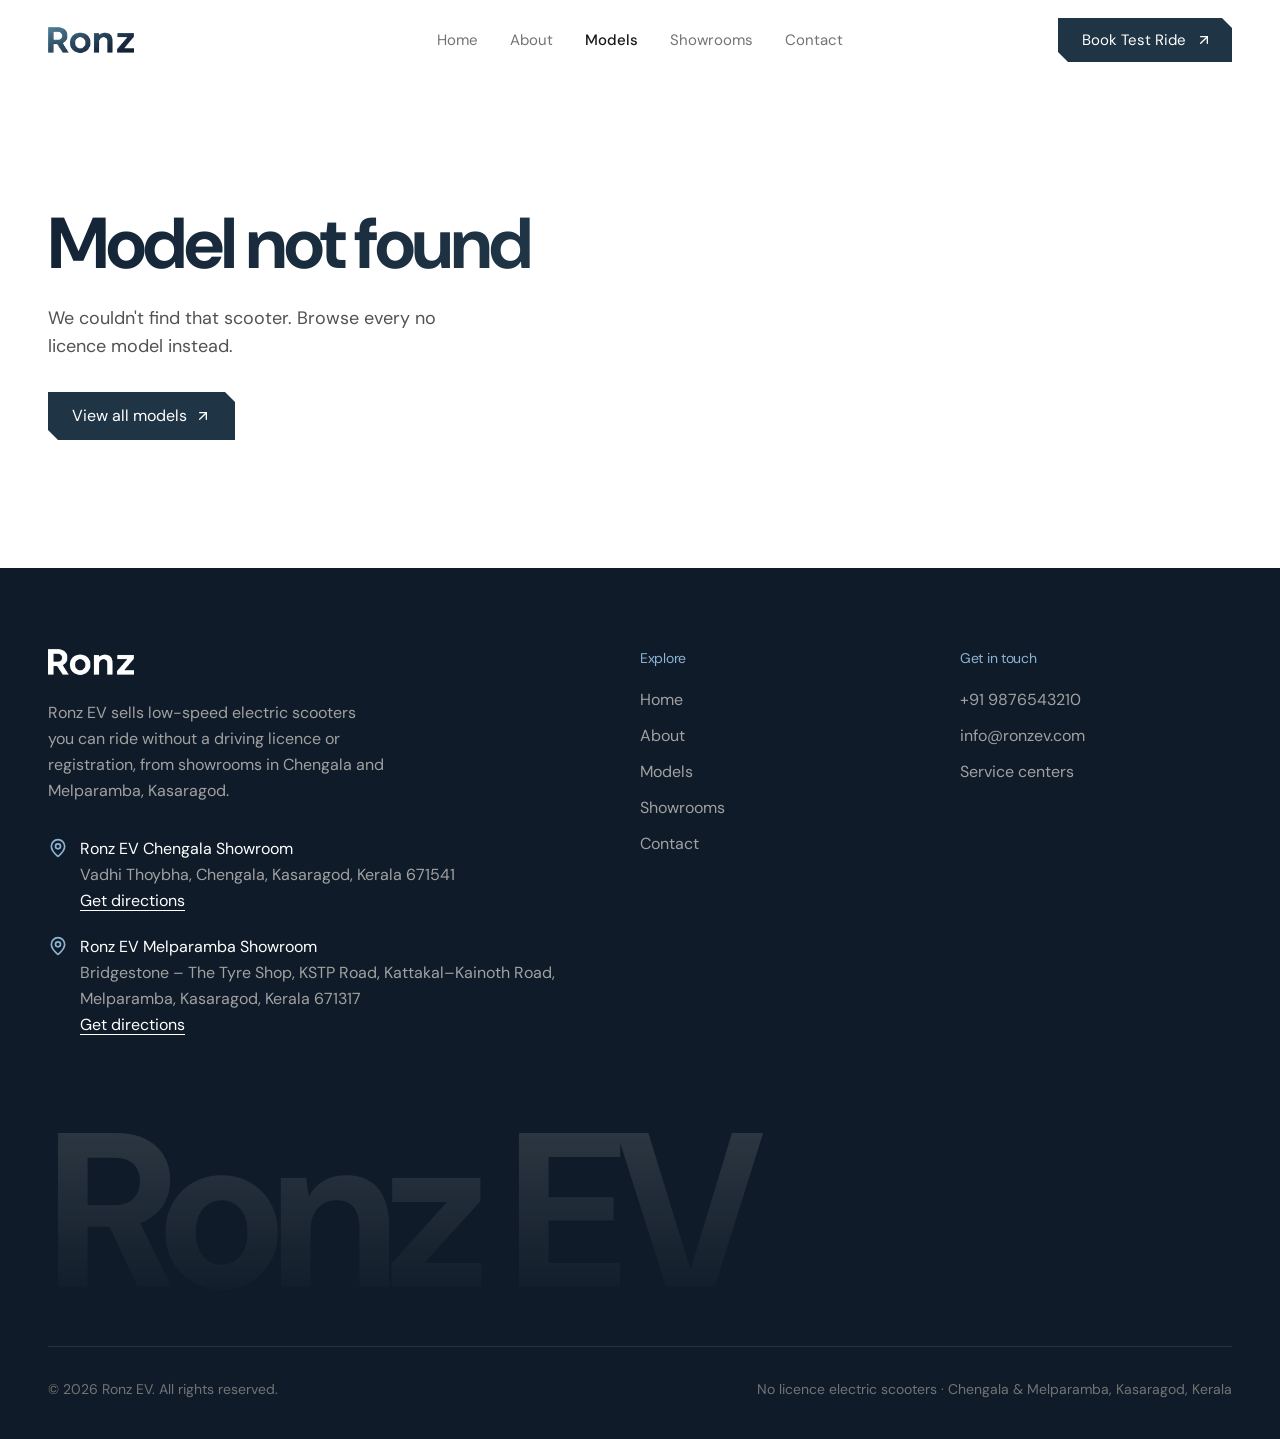
<file: products/verno.html>
<!doctype html>
<html lang="en-IN">
  <head>
    <meta charset="UTF-8" />
    <meta name="viewport" content="width=device-width, initial-scale=1.0" />
    <title>Verno No Licence Electric Scooter, Kasaragod | Ronz EV</title>
    <meta name="description" content="Verno no licence electric scooter at Ronz EV, Chengala &amp; Melparamba, Kasaragod. No licence or registration needed. Range over 120km. Book a test ride." />
    <meta name="keywords" content="no licence scooter Kasaragod, no licence scooter Chengala, no licence scooter Melparamba, no licence scooter Kerala, no license electric scooter Kerala, no licence vehicle, no registration scooter, low speed electric scooter, electric scooter showroom Kerala, EV showroom Kerala, electric vehicles Kerala, e-scooter for students Kerala, ലൈസൻസ് വേണ്ടാത്ത സ്കൂട്ടർ, ഇലക്ട്രിക് സ്കൂട്ടർ, Ronz EV, Ronzev" />
    <meta name="robots" content="index, follow, max-image-preview:large" />
    <meta name="theme-color" content="#1f3445" />
    <meta name="geo.region" content="IN-KL" />
    <meta name="geo.placename" content="Chengala, Kasaragod" />
    <meta name="geo.position" content="12.510194;75.042944" />
    <meta name="ICBM" content="12.510194, 75.042944" />
    <link rel="canonical" href="https://ronzev.in/products/verno" />
    <link rel="alternate" type="text/plain" href="/llms.txt" title="LLM summary" />
    <link rel="icon" type="image/png" href="/images/logo-text.png" />

    <meta property="og:type" content="website" />
    <meta property="og:site_name" content="Ronz EV" />
    <meta property="og:locale" content="en_IN" />
    <meta property="og:url" content="https://ronzev.in/products/verno" />
    <meta property="og:title" content="Verno No Licence Electric Scooter, Kasaragod | Ronz EV" />
    <meta property="og:description" content="Verno no licence electric scooter at Ronz EV, Chengala &amp; Melparamba, Kasaragod. No licence or registration needed. Range over 120km. Book a test ride." />
    <meta property="og:image" content="https://ronzev.in/images/verno.webp" />
    <meta property="og:image:width" content="1200" />
    <meta property="og:image:height" content="630" />
    <meta name="twitter:card" content="summary_large_image" />
    <meta name="twitter:title" content="Verno No Licence Electric Scooter, Kasaragod | Ronz EV" />
    <meta name="twitter:description" content="Verno no licence electric scooter at Ronz EV, Chengala &amp; Melparamba, Kasaragod. No licence or registration needed. Range over 120km. Book a test ride." />
    <meta name="twitter:image" content="https://ronzev.in/images/verno.webp" />

    <link rel="preconnect" href="https://fonts.googleapis.com" />
    <link rel="preconnect" href="https://fonts.gstatic.com" crossorigin />
    <link href="https://fonts.googleapis.com/css2?family=DM+Sans:opsz,wght@9..40,400;9..40,500;9..40,600;9..40,700;9..40,800&display=swap" rel="stylesheet" />

    <script type="module" crossorigin src="/assets/index-CcMq001O.js"></script>
    <link rel="stylesheet" crossorigin href="/assets/index-zxQUjh9r.css">
      <script type="application/ld+json">{"@context":"https://schema.org","@graph":[{"@type":"Organization","@id":"https://ronzev.in/#org","name":"Ronz EV","alternateName":["Ronzev","RonzEV","Ronz Electric Vehicles","റോൺസ് ഇവി"],"description":"Kasaragod electric vehicle dealer with showrooms in Chengala and Melparamba, selling low-speed electric scooters that can be ridden without a driving licence or registration.","url":"https://ronzev.in/","logo":"https://ronzev.in/images/logo-text.png","email":"info@ronzev.com","telephone":"+919876543210","areaServed":[{"@type":"City","name":"Chengala"},{"@type":"City","name":"Melparamba"},{"@type":"City","name":"Kasaragod"},{"@type":"City","name":"Cherkala"},{"@type":"City","name":"Vidyanagar"},{"@type":"City","name":"Chemnad"},{"@type":"City","name":"Kalanad"},{"@type":"City","name":"Bovikkanam"},{"@type":"City","name":"Badiadka"},{"@type":"City","name":"Uduma"},{"@type":"City","name":"Bekal"},{"@type":"City","name":"Kumbla"},{"@type":"City","name":"Kanhangad"}],"subOrganization":[{"@id":"https://ronzev.in/#showroom-chengala"},{"@id":"https://ronzev.in/#showroom-melparamba"}]},{"@type":["AutoDealer","LocalBusiness"],"@id":"https://ronzev.in/#showroom-chengala","name":"Ronz EV Chengala Showroom","description":"No licence electric scooter showroom in Chengala, Kasaragod, Kerala.","url":"https://ronzev.in/contact","image":"https://ronzev.in/images/og-image.jpg","telephone":"+919876543210","email":"info@ronzev.com","parentOrganization":{"@id":"https://ronzev.in/#org"},"address":{"@type":"PostalAddress","streetAddress":"Vadhi Thoybha","addressLocality":"Chengala","addressRegion":"Kerala","postalCode":"671541","addressCountry":"IN"},"geo":{"@type":"GeoCoordinates","latitude":12.510194,"longitude":75.042944},"hasMap":"https://www.google.com/maps/search/?api=1&query=12.510194,75.042944","knowsLanguage":["en","ml"]},{"@type":["AutoDealer","LocalBusiness"],"@id":"https://ronzev.in/#showroom-melparamba","name":"Ronz EV Melparamba Showroom","description":"No licence electric scooter showroom in Melparamba, Kasaragod, Kerala. Inside Bridgestone – The Tyre Shop.","url":"https://ronzev.in/contact","image":"https://ronzev.in/images/og-image.jpg","telephone":"+919876543210","email":"info@ronzev.com","parentOrganization":{"@id":"https://ronzev.in/#org"},"address":{"@type":"PostalAddress","streetAddress":"Bridgestone – The Tyre Shop, KSTP Road, Kattakal–Kainoth Road","addressLocality":"Melparamba","addressRegion":"Kerala","postalCode":"671317","addressCountry":"IN"},"geo":{"@type":"GeoCoordinates","latitude":12.461928,"longitude":75.011492},"hasMap":"https://www.google.com/maps/search/?api=1&query=12.461928,75.011492","knowsLanguage":["en","ml"]},{"@type":"WebSite","@id":"https://ronzev.in/#website","name":"Ronz EV","url":"https://ronzev.in/","publisher":{"@id":"https://ronzev.in/#org"},"inLanguage":"en-IN"}]}</script>
  </head>
  <body>
    <div id="root" data-prerendered="/products/verno"><link rel="preload" as="image" href="/images/logo-text.webp"/><link rel="preload" as="image" href="/images/verno.webp" fetchPriority="high"/><div class="w-full min-h-screen flex flex-col bg-background"><header class="bg-white/95 backdrop-blur-md sticky top-0 z-50"><div class="max-w-[1280px] mx-auto px-4 sm:px-8 lg:px-12"><div class="flex items-center justify-between h-20"><a class="shrink-0" href="/" data-discover="true"><img src="/images/logo-text.webp" alt="Ronz EV logo" class="h-7"/></a><nav aria-label="Main" class="hidden md:flex items-center gap-8 absolute left-1/2 -translate-x-1/2"><a class="text-[15px] text-neutral-500 hover:text-neutral-900" href="/" data-discover="true">Home</a><a class="text-[15px] text-neutral-500 hover:text-neutral-900" href="/about" data-discover="true">About</a><a class="text-[15px] text-neutral-900 font-medium" href="/products" data-discover="true">Models</a><a class="text-[15px] text-neutral-500 hover:text-neutral-900" href="/#showrooms" data-discover="true">Showrooms</a><a class="text-[15px] text-neutral-500 hover:text-neutral-900" href="/contact" data-discover="true">Contact</a></nav><div class="flex items-center gap-3"><a class="notch hidden md:inline-flex items-center gap-2.5 bg-primary text-white text-[15px] h-11 pl-6 pr-5 hover:bg-brand-deep group" href="/contact" data-discover="true">Book Test Ride<svg xmlns="http://www.w3.org/2000/svg" width="24" height="24" viewBox="0 0 24 24" fill="none" stroke="currentColor" stroke-width="2" stroke-linecap="round" stroke-linejoin="round" class="lucide lucide-arrow-up-right h-4 w-4" aria-hidden="true"><path d="M7 7h10v10"></path><path d="M7 17 17 7"></path></svg></a><button class="md:hidden" aria-label="Toggle menu" aria-expanded="false"><svg xmlns="http://www.w3.org/2000/svg" width="24" height="24" viewBox="0 0 24 24" fill="none" stroke="currentColor" stroke-width="2" stroke-linecap="round" stroke-linejoin="round" class="lucide lucide-menu h-6 w-6 text-neutral-800" aria-hidden="true"><path d="M4 5h16"></path><path d="M4 12h16"></path><path d="M4 19h16"></path></svg></button></div></div></div></header><main class="flex-1"><div class="w-full flex flex-col"><script type="application/ld+json">[{"@context":"https://schema.org","@type":"Product","name":"Verno Electric Scooter","image":["https://ronzev.in/images/verno.webp","https://ronzev.in/images/verno-1.webp","https://ronzev.in/images/verno-2.webp","https://ronzev.in/images/1.3.webp","https://ronzev.in/images/1.4.webp","https://ronzev.in/images/1.5.webp"],"description":"Verno no licence electric scooter at Ronz EV, Chengala & Melparamba, Kasaragod. No licence or registration needed. Range over 120km. Book a test ride.","brand":{"@type":"Brand","name":"Ronz EV"},"category":"Low-speed electric scooter","url":"https://ronzev.in/products/verno","color":"Black, Grey, White, Red","additionalProperty":[{"@type":"PropertyValue","name":"Range (lithium-ion)","value":"Over 120km"},{"@type":"PropertyValue","name":"Range (lead-acid)","value":"Over 80km"},{"@type":"PropertyValue","name":"Driving licence required","value":"No"},{"@type":"PropertyValue","name":"Dimension","value":"1870X800X1150mm"},{"@type":"PropertyValue","name":"Wheelbase","value":"1330 mm"},{"@type":"PropertyValue","name":"Seat Length","value":"710 mm"},{"@type":"PropertyValue","name":"Ground Clearance","value":"180 mm"}]},{"@context":"https://schema.org","@type":"BreadcrumbList","itemListElement":[{"@type":"ListItem","position":1,"name":"Home","item":"https://ronzev.in/"},{"@type":"ListItem","position":2,"name":"Electric Scooters","item":"https://ronzev.in/products"},{"@type":"ListItem","position":3,"name":"Verno","item":"https://ronzev.in/products/verno"}]}]</script><section class="bg-white"><div class="max-w-[1280px] mx-auto px-4 sm:px-8 lg:px-12 pt-8 lg:pt-10 pb-16 lg:pb-24"><nav aria-label="Breadcrumb" class="text-sm text-neutral-500 flex flex-wrap items-center gap-2"><a class="hover:text-brand-accent" href="/" data-discover="true">Home</a><span aria-hidden="true">/</span><a class="hover:text-brand-accent" href="/products" data-discover="true">Electric scooters</a><span aria-hidden="true">/</span><span class="text-neutral-900" aria-current="page">Verno</span></nav><div class="grid grid-cols-1 lg:grid-cols-[1fr_1.15fr] gap-10 lg:gap-14 mt-8 lg:mt-12"><div class="flex flex-col"><p class="text-sm text-neutral-500 tabular-nums">Model <!-- -->08<!-- -->/<!-- -->08</p><h1 class="mt-3"><span class="text-fade block font-bold tracking-[-0.045em] leading-[0.9] text-[18vw] sm:text-8xl lg:text-[112px]">Verno</span><span class="block text-xl lg:text-2xl font-medium tracking-tight text-neutral-500 mt-3">No licence electric scooter</span></h1><p class="text-neutral-700 text-[17px] leading-[1.6] mt-6 max-w-[460px]">The <!-- -->Verno<!-- --> is a low-speed electric scooter you can ride without a driving licence or registration. See it and take a free test ride at our showrooms in Chengala and Melparamba, Kasaragod.</p><dl class="grid grid-cols-3 gap-2 mt-8"><div class="notch bg-[#f4f4f4] p-4"><dt class="text-xs text-neutral-500">Lithium range</dt><dd class="text-xl lg:text-2xl font-bold tracking-tight text-brand-accent mt-1 tabular-nums">120km</dd></div><div class="notch bg-[#f4f4f4] p-4"><dt class="text-xs text-neutral-500">Lead-acid range</dt><dd class="text-xl lg:text-2xl font-bold tracking-tight text-brand-accent mt-1 tabular-nums">80km</dd></div><div class="notch bg-[#f4f4f4] p-4"><dt class="text-xs text-neutral-500">Battery warranty</dt><dd class="text-xl lg:text-2xl font-bold tracking-tight text-brand-accent mt-1 tabular-nums">18 mo</dd></div></dl><div class="mt-8"><p class="text-sm text-neutral-500">Colour: <span class="text-neutral-900 font-medium">Black</span></p><div class="flex flex-wrap gap-2 mt-3" role="radiogroup" aria-label="Colour"><button type="button" role="radio" aria-checked="true" aria-label="Black" title="Black" class="w-9 h-9 rounded-full border-2 border-brand-accent ring-2 ring-offset-2 ring-brand-accent" style="background-color:#000000"></button><button type="button" role="radio" aria-checked="false" aria-label="Grey" title="Grey" class="w-9 h-9 rounded-full border-2 border-black/10" style="background-color:#808080"></button><button type="button" role="radio" aria-checked="false" aria-label="White" title="White" class="w-9 h-9 rounded-full border-2 border-black/10" style="background-color:#FFFFFF"></button><button type="button" role="radio" aria-checked="false" aria-label="Red" title="Red" class="w-9 h-9 rounded-full border-2 border-black/10" style="background-color:#FF0000"></button></div></div><div class="flex flex-wrap gap-3 mt-10"><a class="notch inline-flex items-center gap-3 bg-brand-accent text-white hover:bg-brand-deep text-[17px] h-14 px-7" href="/contact" data-discover="true">Book a test ride <svg xmlns="http://www.w3.org/2000/svg" width="24" height="24" viewBox="0 0 24 24" fill="none" stroke="currentColor" stroke-width="2" stroke-linecap="round" stroke-linejoin="round" class="lucide lucide-arrow-up-right h-5 w-5" aria-hidden="true"><path d="M7 7h10v10"></path><path d="M7 17 17 7"></path></svg></a><a href="tel:+919876543210" class="notch inline-flex items-center gap-3 bg-[#f4f4f4] hover:bg-[#e9edf1] text-brand-accent text-[17px] h-14 px-7"><svg xmlns="http://www.w3.org/2000/svg" width="24" height="24" viewBox="0 0 24 24" fill="none" stroke="currentColor" stroke-width="2" stroke-linecap="round" stroke-linejoin="round" class="lucide lucide-phone h-5 w-5" aria-hidden="true"><path d="M13.832 16.568a1 1 0 0 0 1.213-.303l.355-.465A2 2 0 0 1 17 15h3a2 2 0 0 1 2 2v3a2 2 0 0 1-2 2A18 18 0 0 1 2 4a2 2 0 0 1 2-2h3a2 2 0 0 1 2 2v3a2 2 0 0 1-.8 1.6l-.468.351a1 1 0 0 0-.292 1.233 14 14 0 0 0 6.392 6.384"></path></svg> Call us</a></div></div><div><div class="notch notch-lg bg-[#f4f4f4] aspect-[4/3.4] flex items-center justify-center p-8 lg:p-12"><img src="/images/verno.webp" alt="Verno no licence electric scooter" fetchPriority="high" class="max-h-full w-full object-contain"/></div><div class="grid grid-cols-6 gap-2 mt-2"><button type="button" aria-label="Show image 1" aria-pressed="true" class="notch aspect-square bg-[#f4f4f4] p-2 border-2 border-brand-accent"><img src="/images/verno.webp" alt="" loading="lazy" class="w-full h-full object-contain"/></button><button type="button" aria-label="Show image 2" aria-pressed="false" class="notch aspect-square bg-[#f4f4f4] p-2 border-2 border-transparent hover:border-neutral-300"><img src="/images/verno-1.webp" alt="" loading="lazy" class="w-full h-full object-contain"/></button><button type="button" aria-label="Show image 3" aria-pressed="false" class="notch aspect-square bg-[#f4f4f4] p-2 border-2 border-transparent hover:border-neutral-300"><img src="/images/verno-2.webp" alt="" loading="lazy" class="w-full h-full object-contain"/></button><button type="button" aria-label="Show image 4" aria-pressed="false" class="notch aspect-square bg-[#f4f4f4] p-2 border-2 border-transparent hover:border-neutral-300"><img src="/images/1.3.webp" alt="" loading="lazy" class="w-full h-full object-contain"/></button><button type="button" aria-label="Show image 5" aria-pressed="false" class="notch aspect-square bg-[#f4f4f4] p-2 border-2 border-transparent hover:border-neutral-300"><img src="/images/1.4.webp" alt="" loading="lazy" class="w-full h-full object-contain"/></button><button type="button" aria-label="Show image 6" aria-pressed="false" class="notch aspect-square bg-[#f4f4f4] p-2 border-2 border-transparent hover:border-neutral-300"><img src="/images/1.5.webp" alt="" loading="lazy" class="w-full h-full object-contain"/></button></div></div></div></div></section><section class="bg-white pb-16 lg:pb-24"><div class="max-w-[1280px] mx-auto px-4 sm:px-8 lg:px-12"><div class="notch notch-lg bg-brand-deep text-white p-8 sm:p-12 lg:p-14"><h2 class="text-4xl lg:text-6xl font-bold tracking-[-0.04em] leading-[0.95]">Why the <span class="text-brand-soft">Verno</span></h2><div class="grid grid-cols-1 sm:grid-cols-2 lg:grid-cols-3 gap-3 mt-10"><article class="notch bg-white/5 p-6 flex gap-5"><div class="w-20 h-20 shrink-0 bg-white notch p-2"><img src="/images/verno-1.webp" alt="Verno LED Head lamp" loading="lazy" class="w-full h-full object-contain"/></div><div><span class="text-brand-soft text-sm tabular-nums">01</span><h3 class="text-lg font-semibold tracking-tight mt-1">LED Head lamp</h3><p class="text-neutral-300 text-[15px] leading-relaxed mt-1">A stylish LED headlamp with DRL for excellent visibility.</p></div></article><article class="notch bg-white/5 p-6 flex gap-5"><div class="w-20 h-20 shrink-0 bg-white notch p-2"><img src="/images/verno-2.webp" alt="Verno Stylish Alloy Rim" loading="lazy" class="w-full h-full object-contain"/></div><div><span class="text-brand-soft text-sm tabular-nums">02</span><h3 class="text-lg font-semibold tracking-tight mt-1">Stylish Alloy Rim</h3><p class="text-neutral-300 text-[15px] leading-relaxed mt-1">Premium and durable alloy rims for a smooth ride.</p></div></article><article class="notch bg-white/5 p-6 flex gap-5"><div class="w-20 h-20 shrink-0 bg-white notch p-2"><img src="/images/1.3.webp" alt="Verno Remote" loading="lazy" class="w-full h-full object-contain"/></div><div><span class="text-brand-soft text-sm tabular-nums">03</span><h3 class="text-lg font-semibold tracking-tight mt-1">Remote</h3><p class="text-neutral-300 text-[15px] leading-relaxed mt-1">Comes with a remote featuring center lock, start button, and an anti-theft alarm.</p></div></article><article class="notch bg-white/5 p-6 flex gap-5"><div class="w-20 h-20 shrink-0 bg-white notch p-2"><img src="/images/1.4.webp" alt="Verno Battery Warranty" loading="lazy" class="w-full h-full object-contain"/></div><div><span class="text-brand-soft text-sm tabular-nums">04</span><h3 class="text-lg font-semibold tracking-tight mt-1">Battery Warranty</h3><p class="text-neutral-300 text-[15px] leading-relaxed mt-1">Backed by an 18-month warranty for the battery.</p></div></article><article class="notch bg-white/5 p-6 flex gap-5"><div class="w-20 h-20 shrink-0 bg-white notch p-2"><img src="/images/1.5.webp" alt="Verno Cruise Control" loading="lazy" class="w-full h-full object-contain"/></div><div><span class="text-brand-soft text-sm tabular-nums">05</span><h3 class="text-lg font-semibold tracking-tight mt-1">Cruise Control</h3><p class="text-neutral-300 text-[15px] leading-relaxed mt-1">Includes a cruise control system for comfortable long journeys.</p></div></article></div></div></div></section><section class="bg-[#f4f4f4] py-20 lg:py-28"><div class="max-w-[1280px] mx-auto px-4 sm:px-8 lg:px-12"><h2 class="text-fade text-4xl lg:text-6xl font-bold tracking-[-0.04em] leading-[0.95]">Specifications</h2><div class="grid grid-cols-1 lg:grid-cols-[1fr_1.3fr] gap-3 mt-10"><div class="notch notch-lg bg-white p-7 lg:p-9"><h3 class="text-lg font-semibold text-brand-accent">Dimensions &amp; battery</h3><dl class="mt-4 divide-y divide-neutral-100"><div class="flex justify-between gap-6 py-3.5 text-[15px]"><dt class="text-neutral-500">Dimension</dt><dd class="font-medium text-neutral-900 text-right">1870X800X1150mm</dd></div><div class="flex justify-between gap-6 py-3.5 text-[15px]"><dt class="text-neutral-500">Wheelbase</dt><dd class="font-medium text-neutral-900 text-right">1330 mm</dd></div><div class="flex justify-between gap-6 py-3.5 text-[15px]"><dt class="text-neutral-500">Seat Length</dt><dd class="font-medium text-neutral-900 text-right">710 mm</dd></div><div class="flex justify-between gap-6 py-3.5 text-[15px]"><dt class="text-neutral-500">Ground Clearance</dt><dd class="font-medium text-neutral-900 text-right">180 mm</dd></div><div class="flex justify-between gap-6 py-3.5 text-[15px]"><dt class="text-neutral-500">Range (<!-- -->lead<!-- -->)</dt><dd class="font-medium text-neutral-900 text-right">Over <!-- -->80km</dd></div><div class="flex justify-between gap-6 py-3.5 text-[15px]"><dt class="text-neutral-500">Range (<!-- -->lithium<!-- -->)</dt><dd class="font-medium text-neutral-900 text-right">Over <!-- -->120km</dd></div><div class="flex justify-between gap-6 py-3.5 text-[15px]"><dt class="text-neutral-500">Driving licence</dt><dd class="font-medium text-brand-accent text-right">Not required</dd></div></dl></div><div class="grid grid-cols-1 sm:grid-cols-2 gap-3"><div class="notch bg-white p-6 flex gap-4"><svg xmlns="http://www.w3.org/2000/svg" width="24" height="24" viewBox="0 0 24 24" fill="none" stroke="currentColor" stroke-width="2" stroke-linecap="round" stroke-linejoin="round" class="lucide lucide-battery-plus h-5 w-5 text-brand-accent shrink-0 mt-0.5" aria-hidden="true"><path d="M10 9v6"></path><path d="M12.543 6H16a2 2 0 0 1 2 2v8a2 2 0 0 1-2 2h-3.605"></path><path d="M22 14v-4"></path><path d="M7 12h6"></path><path d="M7.606 18H4a2 2 0 0 1-2-2V8a2 2 0 0 1 2-2h3.606"></path></svg><div><h3 class="text-[15px] font-semibold text-neutral-900 leading-snug">Battery Warranty</h3><p class="text-sm text-neutral-500 mt-0.5">Li-ion - 18 Months**</p><p class="text-sm text-neutral-500 mt-0.5">LEAD - 18 Months**</p></div></div><div class="notch bg-white p-6 flex gap-4"><svg xmlns="http://www.w3.org/2000/svg" width="24" height="24" viewBox="0 0 24 24" fill="none" stroke="currentColor" stroke-width="2" stroke-linecap="round" stroke-linejoin="round" class="lucide lucide-battery-charging h-5 w-5 text-brand-accent shrink-0 mt-0.5" aria-hidden="true"><path d="m11 7-3 5h4l-3 5"></path><path d="M14.856 6H16a2 2 0 0 1 2 2v8a2 2 0 0 1-2 2h-2.935"></path><path d="M22 14v-4"></path><path d="M5.14 18H4a2 2 0 0 1-2-2V8a2 2 0 0 1 2-2h2.936"></path></svg><div><h3 class="text-[15px] font-semibold text-neutral-900 leading-snug">Charging Time</h3><p class="text-sm text-neutral-500 mt-0.5">Li-ion - 3-4 Hours**</p><p class="text-sm text-neutral-500 mt-0.5">LEAD - 4-5 Hours**</p></div></div><div class="notch bg-white p-6 flex gap-4"><svg xmlns="http://www.w3.org/2000/svg" width="24" height="24" viewBox="0 0 24 24" fill="none" stroke="currentColor" stroke-width="2" stroke-linecap="round" stroke-linejoin="round" class="lucide lucide-monitor h-5 w-5 text-brand-accent shrink-0 mt-0.5" aria-hidden="true"><rect width="20" height="14" x="2" y="3" rx="2"></rect><line x1="8" x2="16" y1="21" y2="21"></line><line x1="12" x2="12" y1="17" y2="21"></line></svg><div><h3 class="text-[15px] font-semibold text-neutral-900 leading-snug">LED Display</h3></div></div><div class="notch bg-white p-6 flex gap-4"><svg xmlns="http://www.w3.org/2000/svg" width="24" height="24" viewBox="0 0 24 24" fill="none" stroke="currentColor" stroke-width="2" stroke-linecap="round" stroke-linejoin="round" class="lucide lucide-circle-dot h-5 w-5 text-brand-accent shrink-0 mt-0.5" aria-hidden="true"><circle cx="12" cy="12" r="10"></circle><circle cx="12" cy="12" r="1"></circle></svg><div><h3 class="text-[15px] font-semibold text-neutral-900 leading-snug">Tyre Front 12 Inch</h3><p class="text-sm text-neutral-500 mt-0.5">Back 12 Inch</p></div></div><div class="notch bg-white p-6 flex gap-4"><svg xmlns="http://www.w3.org/2000/svg" width="24" height="24" viewBox="0 0 24 24" fill="none" stroke="currentColor" stroke-width="2" stroke-linecap="round" stroke-linejoin="round" class="lucide lucide-shield-alert h-5 w-5 text-brand-accent shrink-0 mt-0.5" aria-hidden="true"><path d="M20 13c0 5-3.5 7.5-7.66 8.95a1 1 0 0 1-.67-.01C7.5 20.5 4 18 4 13V6a1 1 0 0 1 1-1c2 0 4.5-1.2 6.24-2.72a1.17 1.17 0 0 1 1.52 0C14.51 3.81 17 5 19 5a1 1 0 0 1 1 1z"></path><path d="M12 8v4"></path><path d="M12 16h.01"></path></svg><div><h3 class="text-[15px] font-semibold text-neutral-900 leading-snug">Anti Theft Alarm</h3></div></div><div class="notch bg-white p-6 flex gap-4"><svg xmlns="http://www.w3.org/2000/svg" width="24" height="24" viewBox="0 0 24 24" fill="none" stroke="currentColor" stroke-width="2" stroke-linecap="round" stroke-linejoin="round" class="lucide lucide-gauge h-5 w-5 text-brand-accent shrink-0 mt-0.5" aria-hidden="true"><path d="m12 14 4-4"></path><path d="M3.34 19a10 10 0 1 1 17.32 0"></path></svg><div><h3 class="text-[15px] font-semibold text-neutral-900 leading-snug">upto 120 km* Range</h3><p class="text-sm text-neutral-500 mt-0.5">on a single charge</p></div></div><div class="notch bg-white p-6 flex gap-4"><svg xmlns="http://www.w3.org/2000/svg" width="24" height="24" viewBox="0 0 24 24" fill="none" stroke="currentColor" stroke-width="2" stroke-linecap="round" stroke-linejoin="round" class="lucide lucide-weight h-5 w-5 text-brand-accent shrink-0 mt-0.5" aria-hidden="true"><circle cx="12" cy="5" r="3"></circle><path d="M6.5 8a2 2 0 0 0-1.905 1.46L2.1 18.5A2 2 0 0 0 4 21h16a2 2 0 0 0 1.925-2.54L19.4 9.5A2 2 0 0 0 17.48 8Z"></path></svg><div><h3 class="text-[15px] font-semibold text-neutral-900 leading-snug">Payload 170 kg</h3></div></div><div class="notch bg-white p-6 flex gap-4"><svg xmlns="http://www.w3.org/2000/svg" width="24" height="24" viewBox="0 0 24 24" fill="none" stroke="currentColor" stroke-width="2" stroke-linecap="round" stroke-linejoin="round" class="lucide lucide-lightbulb h-5 w-5 text-brand-accent shrink-0 mt-0.5" aria-hidden="true"><path d="M15 14c.2-1 .7-1.7 1.5-2.5 1-.9 1.5-2.2 1.5-3.5A6 6 0 0 0 6 8c0 1 .2 2.2 1.5 3.5.7.7 1.3 1.5 1.5 2.5"></path><path d="M9 18h6"></path><path d="M10 22h4"></path></svg><div><h3 class="text-[15px] font-semibold text-neutral-900 leading-snug">LED Headlamp with DRL</h3></div></div><div class="notch bg-white p-6 flex gap-4"><svg xmlns="http://www.w3.org/2000/svg" width="24" height="24" viewBox="0 0 24 24" fill="none" stroke="currentColor" stroke-width="2" stroke-linecap="round" stroke-linejoin="round" class="lucide lucide-circle-off h-5 w-5 text-brand-accent shrink-0 mt-0.5" aria-hidden="true"><path d="m2 2 20 20"></path><path d="M8.35 2.69A10 10 0 0 1 21.3 15.65"></path><path d="M19.08 19.08A10 10 0 1 1 4.92 4.92"></path></svg><div><h3 class="text-[15px] font-semibold text-neutral-900 leading-snug">Front &amp; Back</h3><p class="text-sm text-neutral-500 mt-0.5">Disc Brake</p></div></div><div class="notch bg-white p-6 flex gap-4"><svg xmlns="http://www.w3.org/2000/svg" width="24" height="24" viewBox="0 0 24 24" fill="none" stroke="currentColor" stroke-width="2" stroke-linecap="round" stroke-linejoin="round" class="lucide lucide-usb h-5 w-5 text-brand-accent shrink-0 mt-0.5" aria-hidden="true"><circle cx="10" cy="7" r="1"></circle><circle cx="4" cy="20" r="1"></circle><path d="M4.7 19.3 19 5"></path><path d="m21 3-3 1 2 2Z"></path><path d="M9.26 7.68 5 12l2 5"></path><path d="m10 14 5 2 3.5-3.5"></path><path d="m18 12 1-1 1 1-1 1Z"></path></svg><div><h3 class="text-[15px] font-semibold text-neutral-900 leading-snug">USB Charging</h3></div></div><div class="notch bg-white p-6 flex gap-4"><svg xmlns="http://www.w3.org/2000/svg" width="24" height="24" viewBox="0 0 24 24" fill="none" stroke="currentColor" stroke-width="2" stroke-linecap="round" stroke-linejoin="round" class="lucide lucide-rotate-ccw h-5 w-5 text-brand-accent shrink-0 mt-0.5" aria-hidden="true"><path d="M3 12a9 9 0 1 0 9-9 9.75 9.75 0 0 0-6.74 2.74L3 8"></path><path d="M3 3v5h5"></path></svg><div><h3 class="text-[15px] font-semibold text-neutral-900 leading-snug">Reverse Mode</h3></div></div></div></div></div></section><section class="bg-white py-20 lg:py-28"><div class="max-w-[1280px] mx-auto px-4 sm:px-8 lg:px-12 grid grid-cols-1 lg:grid-cols-[1fr_1.4fr] gap-10 lg:gap-16"><h2 class="text-fade text-4xl lg:text-6xl font-bold tracking-[-0.04em] leading-[0.95]">Verno<!-- -->: your questions</h2><div class="border-t border-neutral-200"><article class="border-b border-neutral-200 py-6"><h3 class="text-lg font-semibold tracking-tight flex gap-3"><span class="w-2 h-2 bg-brand-accent shrink-0 mt-2.5" aria-hidden="true"></span>Do I need a licence to ride the Verno?</h3><p class="text-neutral-600 text-[16px] leading-relaxed mt-2 pl-5">No. The Verno is a low-speed electric scooter, so you can ride it without a driving licence, RTO registration or number plate.</p></article><article class="border-b border-neutral-200 py-6"><h3 class="text-lg font-semibold tracking-tight flex gap-3"><span class="w-2 h-2 bg-brand-accent shrink-0 mt-2.5" aria-hidden="true"></span>How far does the Verno go on one charge?</h3><p class="text-neutral-600 text-[16px] leading-relaxed mt-2 pl-5">Over 120km with a lithium-ion battery and over 80km with lead-acid, depending on rider weight and road conditions.</p></article><article class="border-b border-neutral-200 py-6"><h3 class="text-lg font-semibold tracking-tight flex gap-3"><span class="w-2 h-2 bg-brand-accent shrink-0 mt-2.5" aria-hidden="true"></span>Where can I see the Verno in Kasaragod?</h3><p class="text-neutral-600 text-[16px] leading-relaxed mt-2 pl-5">At our Ronz EV showrooms in Chengala (Vadhi Thoybha, 671541) and Melparamba (Bridgestone – The Tyre Shop, KSTP Road, 671317), where you can take a free test ride.</p></article><article class="border-b border-neutral-200 py-6"><h3 class="text-lg font-semibold tracking-tight flex gap-3"><span class="w-2 h-2 bg-brand-accent shrink-0 mt-2.5" aria-hidden="true"></span>What colours is the Verno available in?</h3><p class="text-neutral-600 text-[16px] leading-relaxed mt-2 pl-5">Black, Grey, White, Red.</p></article></div></div></section><section class="bg-white pb-20 lg:pb-28"><div class="max-w-[1280px] mx-auto px-4 sm:px-8 lg:px-12"><div class="notch notch-lg bg-brand-deep text-white p-8 sm:p-12 lg:p-14 grid grid-cols-1 lg:grid-cols-[1.1fr_1fr] gap-10 items-center"><div><h2 class="text-4xl lg:text-5xl font-bold tracking-[-0.04em] leading-[0.95]">Ride the <!-- -->Verno<!-- --> <span class="text-brand-soft">today</span></h2><p class="text-neutral-300 text-[17px] leading-relaxed mt-5 max-w-md">Visit either showroom for a free test ride, or call <!-- -->+91 9876543210<!-- --> to book one.</p></div><div class="space-y-3"><a href="https://www.google.com/maps/dir/?api=1&amp;destination=12.510194,75.042944" target="_blank" rel="noopener" class="notch flex items-start gap-4 bg-white/5 hover:bg-white/10 p-5"><svg xmlns="http://www.w3.org/2000/svg" width="24" height="24" viewBox="0 0 24 24" fill="none" stroke="currentColor" stroke-width="2" stroke-linecap="round" stroke-linejoin="round" class="lucide lucide-map-pin h-5 w-5 text-brand-soft shrink-0 mt-0.5" aria-hidden="true"><path d="M20 10c0 4.993-5.539 10.193-7.399 11.799a1 1 0 0 1-1.202 0C9.539 20.193 4 14.993 4 10a8 8 0 0 1 16 0"></path><circle cx="12" cy="10" r="3"></circle></svg><span><span class="block font-semibold">Ronz EV<!-- --> <!-- -->Chengala Showroom</span><span class="block text-neutral-300 text-sm mt-1">Vadhi Thoybha, Chengala<!-- --> <!-- -->671541</span></span></a><a href="https://www.google.com/maps/dir/?api=1&amp;destination=12.461928,75.011492" target="_blank" rel="noopener" class="notch flex items-start gap-4 bg-white/5 hover:bg-white/10 p-5"><svg xmlns="http://www.w3.org/2000/svg" width="24" height="24" viewBox="0 0 24 24" fill="none" stroke="currentColor" stroke-width="2" stroke-linecap="round" stroke-linejoin="round" class="lucide lucide-map-pin h-5 w-5 text-brand-soft shrink-0 mt-0.5" aria-hidden="true"><path d="M20 10c0 4.993-5.539 10.193-7.399 11.799a1 1 0 0 1-1.202 0C9.539 20.193 4 14.993 4 10a8 8 0 0 1 16 0"></path><circle cx="12" cy="10" r="3"></circle></svg><span><span class="block font-semibold">Ronz EV<!-- --> <!-- -->Melparamba Showroom</span><span class="block text-neutral-300 text-sm mt-1">Bridgestone – The Tyre Shop, KSTP Road, Kattakal–Kainoth Road, Melparamba<!-- --> <!-- -->671317</span></span></a></div></div></div></section><section class="bg-[#f4f4f4] py-20 lg:py-28"><div class="max-w-[1280px] mx-auto px-4 sm:px-8 lg:px-12"><div class="flex flex-col sm:flex-row sm:items-end sm:justify-between gap-6 mb-10"><h2 class="text-fade text-4xl lg:text-6xl font-bold tracking-[-0.04em] leading-[0.95]">Other models</h2><a class="notch inline-flex items-center gap-2.5 bg-brand-accent text-white hover:bg-brand-deep text-[15px] h-11 pl-6 pr-5 self-start sm:self-auto" href="/products" data-discover="true">View all models <svg xmlns="http://www.w3.org/2000/svg" width="24" height="24" viewBox="0 0 24 24" fill="none" stroke="currentColor" stroke-width="2" stroke-linecap="round" stroke-linejoin="round" class="lucide lucide-arrow-up-right h-4 w-4" aria-hidden="true"><path d="M7 7h10v10"></path><path d="M7 17 17 7"></path></svg></a></div><div class="grid grid-cols-1 sm:grid-cols-2 lg:grid-cols-4 gap-3"><a class="notch notch-lg group bg-white p-6 flex flex-col" href="/products/terius" data-discover="true"><div class="flex items-center justify-between text-sm text-neutral-400"><span class="tabular-nums">01</span><span class="w-9 h-9 bg-[#f4f4f4] group-hover:bg-brand-accent flex items-center justify-center"><svg xmlns="http://www.w3.org/2000/svg" width="24" height="24" viewBox="0 0 24 24" fill="none" stroke="currentColor" stroke-width="2" stroke-linecap="round" stroke-linejoin="round" class="lucide lucide-arrow-up-right h-4 w-4 text-neutral-900 group-hover:text-white" aria-hidden="true"><path d="M7 7h10v10"></path><path d="M7 17 17 7"></path></svg></span></div><img src="/images/1.0.webp" alt="Terius no licence electric scooter" loading="lazy" class="h-44 w-full object-contain my-6"/><h3 class="text-xl font-semibold tracking-tight text-brand-accent">Terius</h3><p class="text-neutral-500 text-sm mt-1">No licence electric scooter</p></a><a class="notch notch-lg group bg-white p-6 flex flex-col" href="/products/loen-legend" data-discover="true"><div class="flex items-center justify-between text-sm text-neutral-400"><span class="tabular-nums">02</span><span class="w-9 h-9 bg-[#f4f4f4] group-hover:bg-brand-accent flex items-center justify-center"><svg xmlns="http://www.w3.org/2000/svg" width="24" height="24" viewBox="0 0 24 24" fill="none" stroke="currentColor" stroke-width="2" stroke-linecap="round" stroke-linejoin="round" class="lucide lucide-arrow-up-right h-4 w-4 text-neutral-900 group-hover:text-white" aria-hidden="true"><path d="M7 7h10v10"></path><path d="M7 17 17 7"></path></svg></span></div><img src="/images/leon-legend.webp" alt="Loen Legend no licence electric scooter" loading="lazy" class="h-44 w-full object-contain my-6"/><h3 class="text-xl font-semibold tracking-tight text-brand-accent">Loen Legend</h3><p class="text-neutral-500 text-sm mt-1">No licence electric scooter</p></a><a class="notch notch-lg group bg-white p-6 flex flex-col" href="/products/greenova" data-discover="true"><div class="flex items-center justify-between text-sm text-neutral-400"><span class="tabular-nums">03</span><span class="w-9 h-9 bg-[#f4f4f4] group-hover:bg-brand-accent flex items-center justify-center"><svg xmlns="http://www.w3.org/2000/svg" width="24" height="24" viewBox="0 0 24 24" fill="none" stroke="currentColor" stroke-width="2" stroke-linecap="round" stroke-linejoin="round" class="lucide lucide-arrow-up-right h-4 w-4 text-neutral-900 group-hover:text-white" aria-hidden="true"><path d="M7 7h10v10"></path><path d="M7 17 17 7"></path></svg></span></div><img src="/images/greenova.webp" alt="Greenova no licence electric scooter" loading="lazy" class="h-44 w-full object-contain my-6"/><h3 class="text-xl font-semibold tracking-tight text-brand-accent">Greenova</h3><p class="text-neutral-500 text-sm mt-1">No licence electric scooter</p></a><a class="notch notch-lg group bg-white p-6 flex flex-col" href="/products/eco-rider" data-discover="true"><div class="flex items-center justify-between text-sm text-neutral-400"><span class="tabular-nums">04</span><span class="w-9 h-9 bg-[#f4f4f4] group-hover:bg-brand-accent flex items-center justify-center"><svg xmlns="http://www.w3.org/2000/svg" width="24" height="24" viewBox="0 0 24 24" fill="none" stroke="currentColor" stroke-width="2" stroke-linecap="round" stroke-linejoin="round" class="lucide lucide-arrow-up-right h-4 w-4 text-neutral-900 group-hover:text-white" aria-hidden="true"><path d="M7 7h10v10"></path><path d="M7 17 17 7"></path></svg></span></div><img src="/images/eco-rider.webp" alt="Eco Rider no licence electric scooter" loading="lazy" class="h-44 w-full object-contain my-6"/><h3 class="text-xl font-semibold tracking-tight text-brand-accent">Eco Rider</h3><p class="text-neutral-500 text-sm mt-1">No licence electric scooter</p></a></div></div></section></div></main><footer class="bg-[#0f1b28] text-white"><div class="max-w-[1280px] mx-auto px-4 sm:px-8 lg:px-12 pt-20 pb-10"><div class="grid grid-cols-1 md:grid-cols-[2fr_1fr_1fr] gap-12"><div><a href="/" data-discover="true"><img src="/images/logo-text.webp" alt="Ronz EV logo" class="h-7 mb-6 brightness-0 invert"/></a><p class="text-neutral-400 max-w-sm leading-relaxed mb-8">Ronz EV sells low-speed electric scooters you can ride without a driving licence or registration, from showrooms in Chengala and Melparamba, Kasaragod.</p><div class="space-y-5"><address class="not-italic text-neutral-400 leading-relaxed flex gap-3"><svg xmlns="http://www.w3.org/2000/svg" width="24" height="24" viewBox="0 0 24 24" fill="none" stroke="currentColor" stroke-width="2" stroke-linecap="round" stroke-linejoin="round" class="lucide lucide-map-pin h-5 w-5 text-brand-soft shrink-0 mt-0.5" aria-hidden="true"><path d="M20 10c0 4.993-5.539 10.193-7.399 11.799a1 1 0 0 1-1.202 0C9.539 20.193 4 14.993 4 10a8 8 0 0 1 16 0"></path><circle cx="12" cy="10" r="3"></circle></svg><span><span class="text-white">Ronz EV<!-- --> <!-- -->Chengala Showroom</span><br/>Vadhi Thoybha, Chengala, Kasaragod, Kerala 671541<br/><a href="https://www.google.com/maps/dir/?api=1&amp;destination=12.510194,75.042944" target="_blank" rel="noopener" class="text-white underline underline-offset-4 hover:text-brand-soft">Get directions</a></span></address><address class="not-italic text-neutral-400 leading-relaxed flex gap-3"><svg xmlns="http://www.w3.org/2000/svg" width="24" height="24" viewBox="0 0 24 24" fill="none" stroke="currentColor" stroke-width="2" stroke-linecap="round" stroke-linejoin="round" class="lucide lucide-map-pin h-5 w-5 text-brand-soft shrink-0 mt-0.5" aria-hidden="true"><path d="M20 10c0 4.993-5.539 10.193-7.399 11.799a1 1 0 0 1-1.202 0C9.539 20.193 4 14.993 4 10a8 8 0 0 1 16 0"></path><circle cx="12" cy="10" r="3"></circle></svg><span><span class="text-white">Ronz EV<!-- --> <!-- -->Melparamba Showroom</span><br/>Bridgestone – The Tyre Shop, KSTP Road, Kattakal–Kainoth Road, Melparamba, Kasaragod, Kerala 671317<br/><a href="https://www.google.com/maps/dir/?api=1&amp;destination=12.461928,75.011492" target="_blank" rel="noopener" class="text-white underline underline-offset-4 hover:text-brand-soft">Get directions</a></span></address></div></div><div><h3 class="text-sm text-brand-soft mb-5">Explore</h3><ul class="space-y-3"><li><a class="text-neutral-400 hover:text-white" href="/" data-discover="true">Home</a></li><li><a class="text-neutral-400 hover:text-white" href="/about" data-discover="true">About</a></li><li><a class="text-neutral-400 hover:text-white" href="/products" data-discover="true">Models</a></li><li><a class="text-neutral-400 hover:text-white" href="/#showrooms" data-discover="true">Showrooms</a></li><li><a class="text-neutral-400 hover:text-white" href="/contact" data-discover="true">Contact</a></li></ul></div><div><h3 class="text-sm text-brand-soft mb-5">Get in touch</h3><ul class="space-y-3 text-neutral-400"><li><a href="tel:+919876543210" class="hover:text-white">+91 9876543210</a></li><li><a href="mailto:info@ronzev.com" class="hover:text-white">info@ronzev.com</a></li><li><a class="hover:text-white" href="/contact" data-discover="true">Service centers</a></li></ul></div></div><div class="text-fade-dark font-bold tracking-[-0.05em] leading-none text-[18vw] lg:text-[220px] mt-16 select-none" aria-hidden="true">Ronz EV</div><div class="border-t border-white/10 mt-6 pt-8 flex flex-col md:flex-row justify-between items-center gap-4 text-sm text-neutral-500"><p>© <!-- -->2026<!-- --> Ronz EV. All rights reserved.</p><p>No licence electric scooters · Chengala &amp; Melparamba, Kasaragod, Kerala</p></div></div></footer></div></div>
  </body>
</html>
</file>
